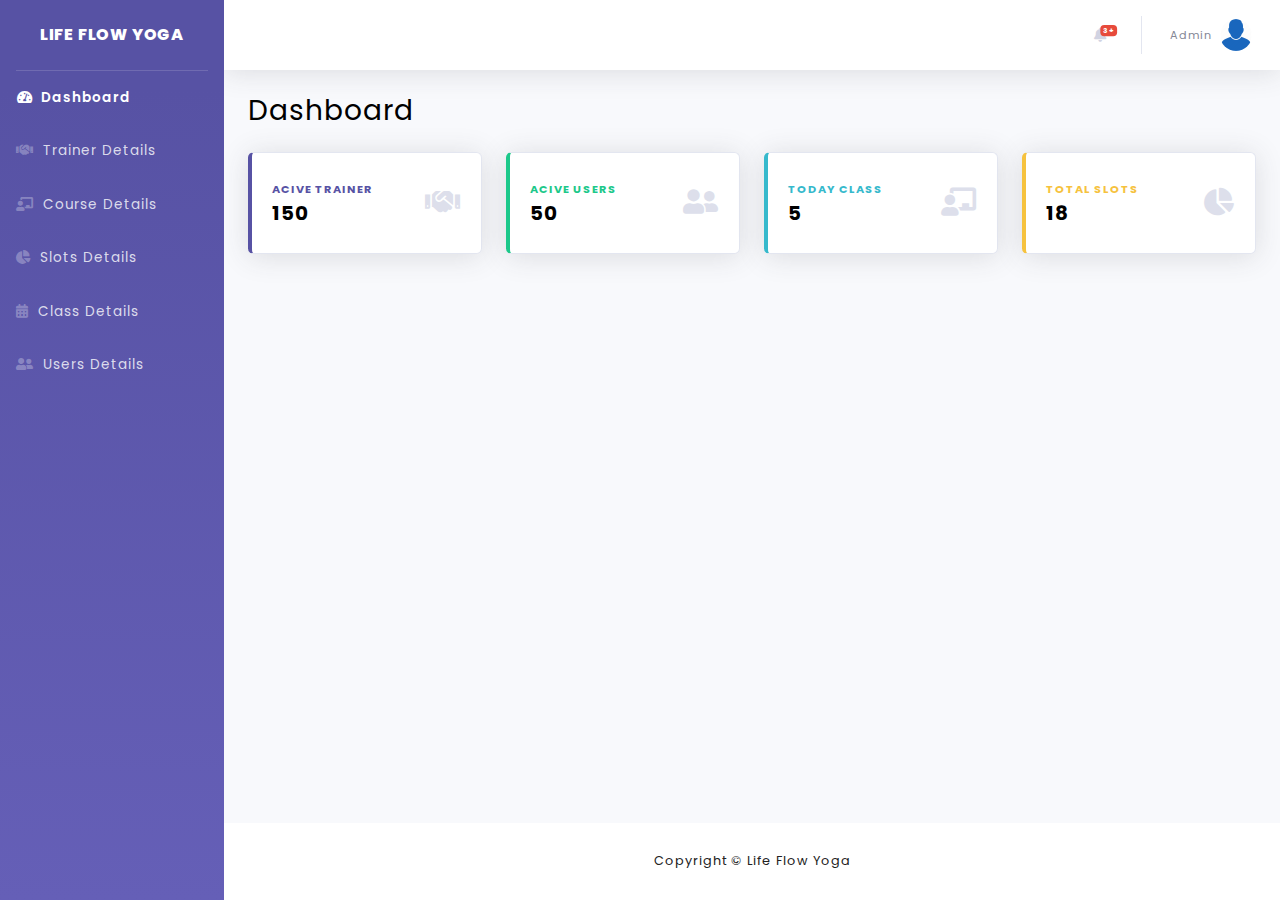
<file: public/admin_assets/index.html>
<!DOCTYPE html>
<html lang="en">
<head>
  <meta charset="utf-8">
  <meta http-equiv="X-UA-Compatible" content="IE=edge">
  <meta name="viewport" content="width=device-width, initial-scale=1, shrink-to-fit=no">
  <meta name="description" content="">
  <meta name="author" content="">
  <title>Life Flow Yoga</title>

  <!-- Custom fonts for this template-->
  <link href="css/all.css" rel="stylesheet" type="text/css">
  <link href="https://fonts.googleapis.com/css?family=Nunito:200,200i,300,300i,400,400i,600,600i,700,700i,800,800i,900,900i" rel="stylesheet">

  <!-- Custom styles for this template-->
  <link href="css/admin.css" rel="stylesheet">

</head>

<body id="page-top">

  <!-- Page Wrapper -->
  <div id="wrapper">

    <!-- Sidebar -->
    <ul class="navbar-nav bg-gradient-primary sidebar sidebar-dark accordion" id="accordionSidebar">

      <!-- Sidebar - Brand -->
      <a class="sidebar-brand d-flex align-items-center justify-content-center" href="">
        <div class="sidebar-brand-text mx-3">Life Flow Yoga</div>
      </a>

      <!-- Divider -->
      <hr class="sidebar-divider my-0">

      <!-- Nav Item - Dashboard -->
      <li class="nav-item active">
        <a class="nav-link" href="index.html">
          <i class="fas fa-fw fa-tachometer-alt"></i>
          <span>Dashboard</span></a>
      </li>

      <li class="nav-item">
      <a class="nav-link" href="">
      <i class="fas fa-handshake"></i>
      <span>Trainer Details</span></a>
      </li>


       <li class="nav-item">
      <a class="nav-link" href="">
      <i class="fas fa-chalkboard-teacher"></i>
      <span>Course Details</span></a>
      </li>

     <li class="nav-item">
      <a class="nav-link" href="">
      <i class="fas fa-chart-pie"></i>
      <span>Slots Details</span></a>
      </li>

        <li class="nav-item">
      <a class="nav-link" href="">
      <i class="fas fa-calendar-alt"></i>
      <span>Class Details</span></a>
      </li>

              <li class="nav-item">
      <a class="nav-link" href="">
      <i class="fas fa-user-friends"></i>
      <span>Users Details </span></a>
      </li>

    

    </ul>
    <!-- End of Sidebar -->

    <!-- Content Wrapper -->
    <div id="content-wrapper" class="d-flex flex-column">

      <!-- Main Content -->
      <div id="content">

        <!-- Topbar -->
        <nav class="navbar navbar-expand navbar-light bg-white topbar mb-4 static-top shadow">

          <!-- Sidebar Toggle (Topbar) -->
          <button id="sidebarToggleTop" class="btn btn-link d-md-none rounded-circle mr-3">
            <i class="fa fa-bars"></i>
          </button>

       

          <!-- Topbar Navbar -->
          <ul class="navbar-nav ml-auto">

            <!-- Nav Item - Search Dropdown (Visible Only XS) -->
            <li class="nav-item dropdown no-arrow d-sm-none">
              <a class="nav-link dropdown-toggle" href="#" id="searchDropdown" role="button" data-toggle="dropdown" aria-haspopup="true" aria-expanded="false">
                <i class="fas fa-search fa-fw"></i>
              </a>
              <!-- Dropdown - Messages -->
              <div class="dropdown-menu dropdown-menu-right p-3 shadow animated--grow-in" aria-labelledby="searchDropdown">
                <form class="form-inline mr-auto w-100 navbar-search">
                  <div class="input-group">
                    <input type="text" class="form-control bg-light border-0 small" placeholder="Search for..." aria-label="Search" aria-describedby="basic-addon2">
                    <div class="input-group-append">
                      <button class="btn btn-primary" type="button">
                        <i class="fas fa-search fa-sm"></i>
                      </button>
                    </div>
                  </div>
                </form>
              </div>
            </li>

            <!-- Nav Item - Alerts -->
            <li class="nav-item dropdown no-arrow mx-1">
              <a class="nav-link dropdown-toggle" href="#" id="alertsDropdown" role="button" data-toggle="dropdown" aria-haspopup="true" aria-expanded="false">
                <i class="fas fa-bell fa-fw"></i>
                <!-- Counter - Alerts -->
                <span class="badge badge-danger badge-counter">3+</span>
              </a>
              <!-- Dropdown - Alerts -->
              <div class="dropdown-list dropdown-menu dropdown-menu-right shadow animated--grow-in" aria-labelledby="alertsDropdown">
                <h6 class="dropdown-header">
                  Alerts Center
                </h6>
                <a class="dropdown-item d-flex align-items-center" href="#">
                  <div class="mr-3">
                    <div class="icon-circle bg-primary">
                      <i class="fas fa-file-alt text-white"></i>
                    </div>
                  </div>
                  <div>
                    <div class="small text-gray-500">December 12, 2019</div>
                    <span class="font-weight-bold">A new monthly report is ready to download!</span>
                  </div>
                </a>
                <a class="dropdown-item d-flex align-items-center" href="#">
                  <div class="mr-3">
                    <div class="icon-circle bg-success">
                      <i class="fas fa-donate text-white"></i>
                    </div>
                  </div>
                  <div>
                    <div class="small text-gray-500">December 7, 2019</div>
                    $290.29 has been deposited into your account!
                  </div>
                </a>
                <a class="dropdown-item d-flex align-items-center" href="#">
                  <div class="mr-3">
                    <div class="icon-circle bg-warning">
                      <i class="fas fa-exclamation-triangle text-white"></i>
                    </div>
                  </div>
                  <div>
                    <div class="small text-gray-500">December 2, 2019</div>
                    Spending Alert: We've noticed unusually high spending for your account.
                  </div>
                </a>
                <a class="dropdown-item text-center small text-gray-500" href="#">Show All Alerts</a>
              </div>
            </li>

            <!-- Nav Item - Messages -->
          

            <div class="topbar-divider d-none d-sm-block"></div>

            <!-- Nav Item - User Information -->
            <li class="nav-item dropdown no-arrow">
              <a class="nav-link dropdown-toggle" href="#" id="userDropdown" role="button" data-toggle="dropdown" aria-haspopup="true" aria-expanded="false">
                <span class="mr-2 d-none d-lg-inline text-gray-600 small">Admin</span>
                <img class="img-profile rounded-circle" src="images/admin-profile.png">
              </a>
              <!-- Dropdown - User Information -->
              <div class="dropdown-menu dropdown-menu-right shadow animated--grow-in" aria-labelledby="userDropdown">
                <a class="dropdown-item" href="#">
                  <i class="fas fa-user fa-sm fa-fw mr-2 text-gray-400"></i>
                  Profile
                </a>
                <div class="dropdown-divider"></div>
                <a class="dropdown-item" href="#" data-toggle="modal" data-target="#logoutModal">
                  <i class="fas fa-sign-out-alt fa-sm fa-fw mr-2 text-gray-400"></i>
                  Logout
                </a>
              </div>
            </li>

          </ul>

        </nav>
        <!-- End of Topbar -->

        <!-- Begin Page Content -->
        <div class="container-fluid">

          <!-- Page Heading -->
          <div class="d-sm-flex align-items-center justify-content-between mb-4">
            <h1 class="h3 mb-0 text-gray-800">Dashboard</h1>
          </div>

          <!-- Content Row -->
          <div class="row">

            <!-- Earnings (Monthly) Card Example -->
            <div class="col-xl-3 col-md-6 mb-4">
              <div class="card border-left-primary shadow h-100 py-2">
                <div class="card-body">
                  <div class="row no-gutters align-items-center">
                    <div class="col mr-2">
                      <div class="text-xs font-weight-bold text-primary text-uppercase mb-1">Acive Trainer </div>
                      <div class="h5 mb-0 font-weight-bold text-gray-800">150</div>
                    </div>
                    <div class="col-auto">
                      <i class="fas fa-handshake fa-2x text-gray-300"></i>
                    </div>
                  </div>
                </div>
              </div>
            </div>

            <!-- Earnings (Monthly) Card Example -->
            <div class="col-xl-3 col-md-6 mb-4">
              <div class="card border-left-success shadow h-100 py-2">
                <div class="card-body">
                  <div class="row no-gutters align-items-center">
                    <div class="col mr-2">
                      <div class="text-xs font-weight-bold text-success text-uppercase mb-1">Acive Users</div>
                      <div class="h5 mb-0 font-weight-bold text-gray-800">50</div>
                    </div>
                    <div class="col-auto">
                      <i class="fas fa-user-friends fa-2x text-gray-300"></i>
                    </div>
                  </div>
                </div>
              </div>
            </div>

            <!-- Earnings (Monthly) Card Example -->
            <div class="col-xl-3 col-md-6 mb-4">
              <div class="card border-left-info shadow h-100 py-2">
                <div class="card-body">
                  <div class="row no-gutters align-items-center">
                    <div class="col mr-2">
                      <div class="text-xs font-weight-bold text-info text-uppercase mb-1">Today Class</div>
                      <div class="row no-gutters align-items-center">
                        <div class="col-auto">
                          <div class="h5 mb-0 mr-3 font-weight-bold text-gray-800">5</div>
                        </div>
                      </div>
                    </div>
                    <div class="col-auto">
                      <i class="fas fa-chalkboard-teacher fa-2x text-gray-300"></i>
                    </div>
                  </div>
                </div>
              </div>
            </div>

            <!-- Pending Requests Card Example -->
            <div class="col-xl-3 col-md-6 mb-4">
              <div class="card border-left-warning shadow h-100 py-2">
                <div class="card-body">
                  <div class="row no-gutters align-items-center">
                    <div class="col mr-2">
                      <div class="text-xs font-weight-bold text-warning text-uppercase mb-1">Total  Slots</div>
                      <div class="h5 mb-0 font-weight-bold text-gray-800">18</div>
                    </div>
                    <div class="col-auto">
                      <i class="fas fa-chart-pie fa-2x text-gray-300"></i>
                    </div>
                  </div>
                </div>
              </div>
            </div>
          </div>

          <!-- Content Row -->
          

        </div>
        <!-- /.container-fluid -->

      </div>
      <!-- End of Main Content -->

      <!-- Footer -->
      <footer class="sticky-footer bg-white">
        <div class="container my-auto">
          <div class="copyright text-center my-auto">
            <span>Copyright &copy; Life Flow Yoga</span>
          </div>
        </div>
      </footer>
      <!-- End of Footer -->

    </div>
    <!-- End of Content Wrapper -->

  </div>
  <!-- End of Page Wrapper -->

  <!-- Scroll to Top Button-->
  <a class="scroll-to-top rounded" href="#page-top">
    <i class="fas fa-angle-up"></i>
  </a>

  <!-- Logout Modal-->
  <div class="modal fade" id="logoutModal" tabindex="-1" role="dialog" aria-labelledby="exampleModalLabel" aria-hidden="true">
    <div class="modal-dialog" role="document">
      <div class="modal-content">
        <div class="modal-header">
          <h5 class="modal-title" id="exampleModalLabel">Ready to Leave?</h5>
          <button class="close" type="button" data-dismiss="modal" aria-label="Close">
            <span aria-hidden="true">×</span>
          </button>
        </div>
        <div class="modal-body">Select "Logout" below if you are ready to end your current session.</div>
        <div class="modal-footer">
          <button class="btn btn-secondary" type="button" data-dismiss="modal">Cancel</button>
          <a class="btn btn-primary" href="login.html">Logout</a>
        </div>
      </div>
    </div>
  </div>


  <script src="js/jquery.min.js"></script>
  <script src="js/bootstrap.bundle.min.js"></script>
  <script src="js/jquery.easing.min.js"></script>
  <script src="js/admin.min.js"></script>

</body>

</html>
</file>
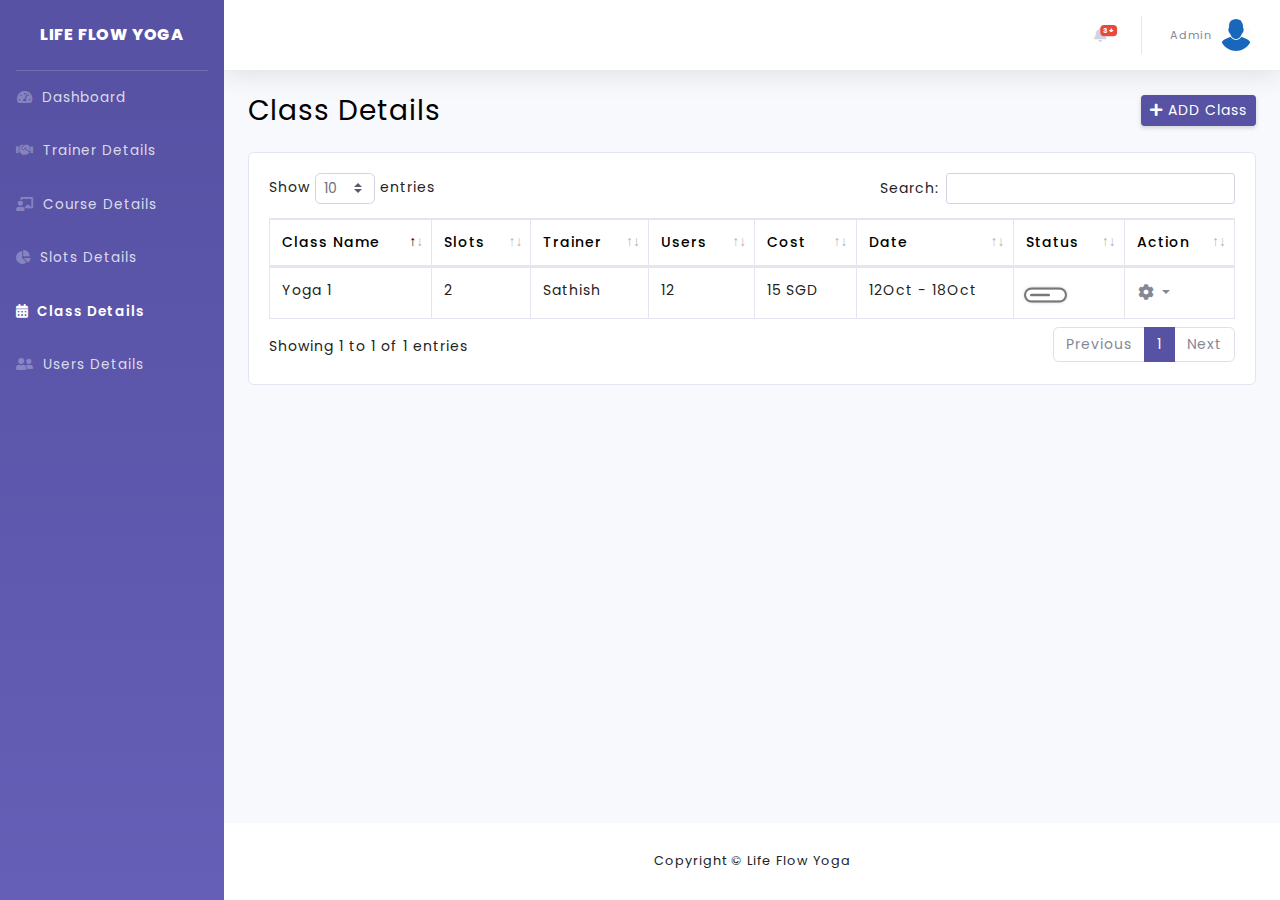
<file: public/admin_assets/class.html>
<!DOCTYPE html>
<html lang="en">
<head>
  <meta charset="utf-8">
  <meta http-equiv="X-UA-Compatible" content="IE=edge">
  <meta name="viewport" content="width=device-width, initial-scale=1, shrink-to-fit=no">
  <meta name="description" content="">
  <meta name="author" content="">
  <title>Life Flow Yoga</title>
  <link href="css/all.css" rel="stylesheet" type="text/css">
  <link href="https://fonts.googleapis.com/css?family=Nunito:200,200i,300,300i,400,400i,600,600i,700,700i,800,800i,900,900i" rel="stylesheet">
  <link href="css/admin.css" rel="stylesheet">
  <link href="css/dataTables.bootstrap4.css" rel="stylesheet">
  <link href="css/calendar.css" rel="stylesheet" type="text/css" />

</head>

<body id="page-top">

  <!-- Page Wrapper -->
  <div id="wrapper">

    <!-- Sidebar -->
    <ul class="navbar-nav bg-gradient-primary sidebar sidebar-dark accordion" id="accordionSidebar">

      <!-- Sidebar - Brand -->
      <a class="sidebar-brand d-flex align-items-center justify-content-center" href="">
        <div class="sidebar-brand-text mx-3">Life Flow Yoga</div>
      </a>

      <!-- Divider -->
      <hr class="sidebar-divider my-0">

      <!-- Nav Item - Dashboard -->
      <li class="nav-item">
        <a class="nav-link" href="index.html">
          <i class="fas fa-fw fa-tachometer-alt"></i>
          <span>Dashboard</span></a>
      </li>

      <li class="nav-item">
      <a class="nav-link" href="">
      <i class="fas fa-handshake"></i>
      <span>Trainer Details</span></a>
      </li>


       <li class="nav-item">
      <a class="nav-link" href="">
      <i class="fas fa-chalkboard-teacher"></i>
      <span>Course Details</span></a>
      </li>

     <li class="nav-item">
      <a class="nav-link" href="">
      <i class="fas fa-chart-pie"></i>
      <span>Slots Details</span></a>
      </li>

        <li class="nav-item active">
      <a class="nav-link" href="">
      <i class="fas fa-calendar-alt"></i>
      <span>Class Details</span></a>
      </li>

              <li class="nav-item">
      <a class="nav-link" href="">
      <i class="fas fa-user-friends"></i>
      <span>Users Details </span></a>
      </li>

    

    </ul>
    <!-- End of Sidebar -->

    <!-- Content Wrapper -->
    <div id="content-wrapper" class="d-flex flex-column">

      <!-- Main Content -->
      <div id="content">

        <!-- Topbar -->
        <nav class="navbar navbar-expand navbar-light bg-white topbar mb-4 static-top shadow">

          <!-- Sidebar Toggle (Topbar) -->
          <button id="sidebarToggleTop" class="btn btn-link d-md-none rounded-circle mr-3">
            <i class="fa fa-bars"></i>
          </button>

       

          <!-- Topbar Navbar -->
          <ul class="navbar-nav ml-auto">

            <!-- Nav Item - Search Dropdown (Visible Only XS) -->
            <li class="nav-item dropdown no-arrow d-sm-none">
              <a class="nav-link dropdown-toggle" href="#" id="searchDropdown" role="button" data-toggle="dropdown" aria-haspopup="true" aria-expanded="false">
                <i class="fas fa-search fa-fw"></i>
              </a>
              <!-- Dropdown - Messages -->
              <div class="dropdown-menu dropdown-menu-right p-3 shadow animated--grow-in" aria-labelledby="searchDropdown">
                <form class="form-inline mr-auto w-100 navbar-search">
                  <div class="input-group">
                    <input type="text" class="form-control bg-light border-0 small" placeholder="Search for..." aria-label="Search" aria-describedby="basic-addon2">
                    <div class="input-group-append">
                      <button class="btn btn-primary" type="button">
                        <i class="fas fa-search fa-sm"></i>
                      </button>
                    </div>
                  </div>
                </form>
              </div>
            </li>

            <!-- Nav Item - Alerts -->
            <li class="nav-item dropdown no-arrow mx-1">
              <a class="nav-link dropdown-toggle" href="#" id="alertsDropdown" role="button" data-toggle="dropdown" aria-haspopup="true" aria-expanded="false">
                <i class="fas fa-bell fa-fw"></i>
                <!-- Counter - Alerts -->
                <span class="badge badge-danger badge-counter">3+</span>
              </a>
              <!-- Dropdown - Alerts -->
              <div class="dropdown-list dropdown-menu dropdown-menu-right shadow animated--grow-in" aria-labelledby="alertsDropdown">
                <h6 class="dropdown-header">
                  Alerts Center
                </h6>
                <a class="dropdown-item d-flex align-items-center" href="#">
                  <div class="mr-3">
                    <div class="icon-circle bg-primary">
                      <i class="fas fa-file-alt text-white"></i>
                    </div>
                  </div>
                  <div>
                    <div class="small text-gray-500">December 12, 2019</div>
                    <span class="font-weight-bold">A new monthly report is ready to download!</span>
                  </div>
                </a>
                <a class="dropdown-item d-flex align-items-center" href="#">
                  <div class="mr-3">
                    <div class="icon-circle bg-success">
                      <i class="fas fa-donate text-white"></i>
                    </div>
                  </div>
                  <div>
                    <div class="small text-gray-500">December 7, 2019</div>
                    $290.29 has been deposited into your account!
                  </div>
                </a>
                <a class="dropdown-item d-flex align-items-center" href="#">
                  <div class="mr-3">
                    <div class="icon-circle bg-warning">
                      <i class="fas fa-exclamation-triangle text-white"></i>
                    </div>
                  </div>
                  <div>
                    <div class="small text-gray-500">December 2, 2019</div>
                    Spending Alert: We've noticed unusually high spending for your account.
                  </div>
                </a>
                <a class="dropdown-item text-center small text-gray-500" href="#">Show All Alerts</a>
              </div>
            </li>

            <!-- Nav Item - Messages -->
          

            <div class="topbar-divider d-none d-sm-block"></div>

            <!-- Nav Item - User Information -->
            <li class="nav-item dropdown no-arrow">
              <a class="nav-link dropdown-toggle" href="#" id="userDropdown" role="button" data-toggle="dropdown" aria-haspopup="true" aria-expanded="false">
                <span class="mr-2 d-none d-lg-inline text-gray-600 small">Admin</span>
                <img class="img-profile rounded-circle" src="images/admin-profile.png">
              </a>
              <!-- Dropdown - User Information -->
              <div class="dropdown-menu dropdown-menu-right shadow animated--grow-in" aria-labelledby="userDropdown">
                <a class="dropdown-item" href="#">
                  <i class="fas fa-user fa-sm fa-fw mr-2 text-gray-400"></i>
                  Profile
                </a>
                <div class="dropdown-divider"></div>
                <a class="dropdown-item" href="#" data-toggle="modal" data-target="#logoutModal">
                  <i class="fas fa-sign-out-alt fa-sm fa-fw mr-2 text-gray-400"></i>
                  Logout
                </a>
              </div>
            </li>

          </ul>

        </nav>
        <!-- End of Topbar -->

        <!-- Begin Page Content -->
        <div class="container-fluid">

          <!-- Page Heading -->
          <div class="d-sm-flex align-items-center justify-content-between mb-4">
            <h1 class="h3 mb-0 text-gray-800">Class Details</h1>
            <a href="#" data-toggle="modal" data-target="#addclass" class="d-none d-sm-inline-block btn btn-sm btn-primary shadow-sm"><i class="fas fa-plus"></i> ADD Class</a>
          </div>

          <!-- Content Row -->
          <div class="card  mb-4">
            <div class="card-body">
           <div class="table-responsive">
                <table class="table table-bordered" id="dataTable" width="100%" cellspacing="0">
                  <thead>
                    <tr>
                      <th>Class Name</th>
                      <th>Slots </th>
                      <th>Trainer</th>
                      <th>Users</th>
                      <th>Cost</th>
                      <th>Date</th>
                      <th>Status</th>
                      <th>Action</th>
                    </tr>
                  </thead>
                  <tbody>
                    <tr>
                        <td>Yoga 1</td>
                        <td>2</td>
                        <td>Sathish</td>
                        <td>12</td>
                        <td>15 SGD</td>
                        <td>12Oct - 18Oct </td>
                        <td><label class="switch">
<input type="checkbox">
<span class="slider"></span>
</label></td>
                        <td class="action"><div class="dropdown">
<button type="button" class="btn dropdown-toggle" data-toggle="dropdown">
<i class="fa fa-cog"></i>
</button>
<div class="dropdown-menu">
<a class="dropdown-item" href="#"><i class="fas fa-search"></i> View</a>
<a class="dropdown-item" href="#"><i class="fas fa-edit"></i> Edit</a>
<a class="dropdown-item" href="#"><i class="fas fa-trash-alt"></i> Delete</a>
</div>
</div></td>
                    </tr>
                  </tbody>
                </table>
              </div>

          </div>
          
          
          </div>

          <!-- Content Row -->
          

        </div>
        <!-- /.container-fluid -->

      </div>
      <!-- End of Main Content -->

      <!-- Footer -->
      <footer class="sticky-footer bg-white">
        <div class="container my-auto">
          <div class="copyright text-center my-auto">
            <span>Copyright &copy; Life Flow Yoga</span>
          </div>
        </div>
      </footer>
      <!-- End of Footer -->

    </div>
    <!-- End of Content Wrapper -->

  </div>
  <!-- End of Page Wrapper -->

  <!-- Scroll to Top Button-->
  <a class="scroll-to-top rounded" href="#page-top">
    <i class="fas fa-angle-up"></i>
  </a>

  <!-- Logout Modal-->
  <div class="modal fade" id="logoutModal" tabindex="-1" role="dialog" aria-labelledby="exampleModalLabel" aria-hidden="true">
    <div class="modal-dialog" role="document">
      <div class="modal-content">
        <div class="modal-header">
          <h5 class="modal-title" id="exampleModalLabel">Ready to Leave?</h5>
          <button class="close" type="button" data-dismiss="modal" aria-label="Close">
            <span aria-hidden="true">×</span>
          </button>
        </div>
        <div class="modal-body">Select "Logout" below if you are ready to end your current session.</div>
        <div class="modal-footer">
          <button class="btn btn-secondary" type="button" data-dismiss="modal">Cancel</button>
          <a class="btn btn-primary" href="login.html">Logout</a>
        </div>
      </div>
    </div>
  </div>


  <!-- popup -->
<div class="modal" id="addclass">
  <div class="modal-dialog modal-lg">
    <div class="modal-content">

      <!-- Modal Header -->
      <div class="modal-header">
        <h4 class="modal-title">Add Class </h4>
        <button type="button" class="close" data-dismiss="modal">&times;</button>
      </div>

      <!-- Modal body -->
      <div class="modal-body">

      <div class="row">
      <div class="col-md-6">
      <div class="form-group pro-styled-select">
      <label>Class Name </label>
      <select class="form-control" >
      <option>Class Name</option>
      <option>Class Name</option>
      <option>Class Name</option>
      </select>
      </div>
      </div>

      <div class="col-md-6">
      <div class="form-group pro-styled-select">
      <label>Slots </label>
      <select class="form-control" >
      <option>1 slots</option>
      <option>2 slots</option>
      <option>3 slots</option>
      </select>
      </div>
      </div>
      </div>


      <div class="row">
      <div class="col-md-6">
      <div class="form-group pro-styled-select">
      <label>Trainer </label>
      <select class="form-control" >
      <option>Trainer 1</option>
      <option>Trainer 2</option>
      <option>Trainer 3</option>
      </select>
      </div>
      </div>

      <div class="col-md-6">
      <div class="form-group">
      <label>Users </label>
      <input type="number" name="" class="form-control">
      </div>
      </div>
      </div>


    <div class="row">
      <div class="col-md-6">
      <div class="form-group ">
      <label>From Date </label>
      <input id="datepicker" />
      </div>
      </div>

      <div class="col-md-6">
      <div class="form-group pro-styled-select">
      <label>To Date </label>
      <input id="datepicker1" />
      </div>
      </div>
    </div>

    <div class="row">
      <div class="col-md-6">
      <div class="form-group pro-styled-select">
      <label>Cost </label>
      <input type="number" name="" class="form-control">
      </div>
      </div>

      <div class="col-md-6">

      </div>
    </div>
      </div>

      <!-- Modal footer -->
      <div class="modal-footer">
        <a href="#" class="btn btn-success btn-icon-split btn-sm">
                    <span class="icon text-white-50">
                      <i class="fas fa-check"></i>
                    </span>
                    <span class="text">Add Class</span>
                  </a>
      </div>

    </div>
  </div>
</div>
  <!-- popup -->

  <script src="js/jquery.min.js"></script>
  <script src="js/bootstrap.bundle.min.js"></script>
  <script src="js/jquery.easing.min.js"></script>
  <script src="js/admin.min.js"></script>
  <script src="js/jquery.dataTables.min.js"></script>
  <script src="js/dataTables.bootstrap4.min.js"></script>
  <script src="js/calendar.js" type="text/javascript"></script>
  <script type="text/javascript">
$(document).ready(function() {
  $('#dataTable').DataTable();
});

 
 $('.newbtn').bind("click" , function () {
        $('#pic').click();
 });

 $(document).ready(function () {
    $('#datepicker').datepicker({
      uiLibrary: 'bootstrap'
    });
});

 $(document).ready(function () {
    $('#datepicker1').datepicker({
      uiLibrary: 'bootstrap'
    });
});
  </script>

</body>

</html>
</file>
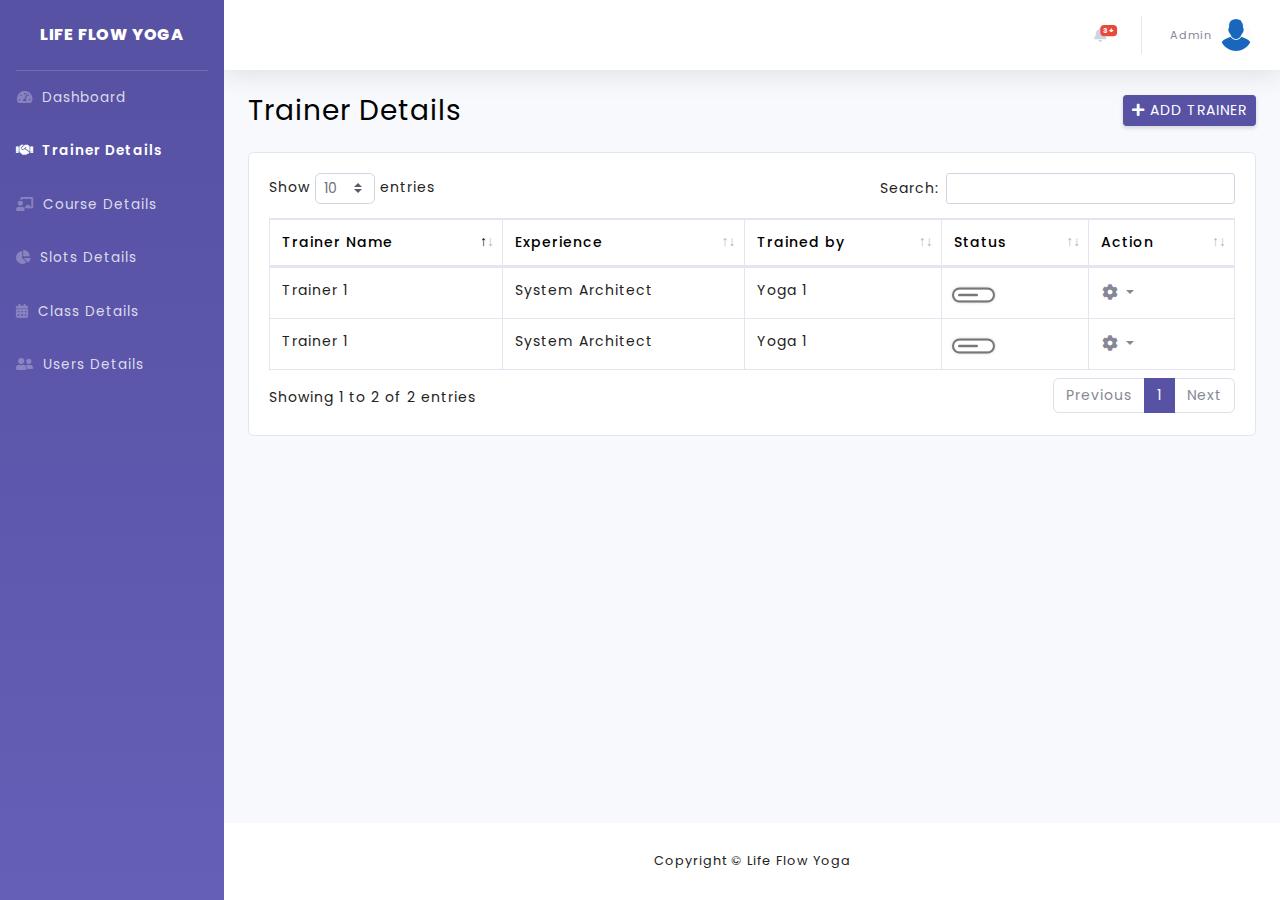
<file: public/admin_assets/trainer-details.html>
<!DOCTYPE html>
<html lang="en">
<head>
  <meta charset="utf-8">
  <meta http-equiv="X-UA-Compatible" content="IE=edge">
  <meta name="viewport" content="width=device-width, initial-scale=1, shrink-to-fit=no">
  <meta name="description" content="">
  <meta name="author" content="">
  <title>Life Flow Yoga</title>
  <link href="css/all.css" rel="stylesheet" type="text/css">
  <link href="https://fonts.googleapis.com/css?family=Nunito:200,200i,300,300i,400,400i,600,600i,700,700i,800,800i,900,900i" rel="stylesheet">
  <link href="css/admin.css" rel="stylesheet">
  <link href="css/dataTables.bootstrap4.css" rel="stylesheet">

</head>

<body id="page-top">

  <!-- Page Wrapper -->
  <div id="wrapper">

    <!-- Sidebar -->
    <ul class="navbar-nav bg-gradient-primary sidebar sidebar-dark accordion" id="accordionSidebar">

      <!-- Sidebar - Brand -->
      <a class="sidebar-brand d-flex align-items-center justify-content-center" href="">
        <div class="sidebar-brand-text mx-3">Life Flow Yoga</div>
      </a>

      <!-- Divider -->
      <hr class="sidebar-divider my-0">

      <!-- Nav Item - Dashboard -->
      <li class="nav-item">
        <a class="nav-link" href="index.html">
          <i class="fas fa-fw fa-tachometer-alt"></i>
          <span>Dashboard</span></a>
      </li>

      <li class="nav-item active">
      <a class="nav-link" href="">
      <i class="fas fa-handshake"></i>
      <span>Trainer Details</span></a>
      </li>


       <li class="nav-item">
      <a class="nav-link" href="">
      <i class="fas fa-chalkboard-teacher"></i>
      <span>Course Details</span></a>
      </li>

     <li class="nav-item">
      <a class="nav-link" href="">
      <i class="fas fa-chart-pie"></i>
      <span>Slots Details</span></a>
      </li>

        <li class="nav-item">
      <a class="nav-link" href="">
      <i class="fas fa-calendar-alt"></i>
      <span>Class Details</span></a>
      </li>

              <li class="nav-item">
      <a class="nav-link" href="">
      <i class="fas fa-user-friends"></i>
      <span>Users Details </span></a>
      </li>

    

    </ul>
    <!-- End of Sidebar -->

    <!-- Content Wrapper -->
    <div id="content-wrapper" class="d-flex flex-column">

      <!-- Main Content -->
      <div id="content">

        <!-- Topbar -->
        <nav class="navbar navbar-expand navbar-light bg-white topbar mb-4 static-top shadow">

          <!-- Sidebar Toggle (Topbar) -->
          <button id="sidebarToggleTop" class="btn btn-link d-md-none rounded-circle mr-3">
            <i class="fa fa-bars"></i>
          </button>

       

          <!-- Topbar Navbar -->
          <ul class="navbar-nav ml-auto">

            <!-- Nav Item - Search Dropdown (Visible Only XS) -->
            <li class="nav-item dropdown no-arrow d-sm-none">
              <a class="nav-link dropdown-toggle" href="#" id="searchDropdown" role="button" data-toggle="dropdown" aria-haspopup="true" aria-expanded="false">
                <i class="fas fa-search fa-fw"></i>
              </a>
              <!-- Dropdown - Messages -->
              <div class="dropdown-menu dropdown-menu-right p-3 shadow animated--grow-in" aria-labelledby="searchDropdown">
                <form class="form-inline mr-auto w-100 navbar-search">
                  <div class="input-group">
                    <input type="text" class="form-control bg-light border-0 small" placeholder="Search for..." aria-label="Search" aria-describedby="basic-addon2">
                    <div class="input-group-append">
                      <button class="btn btn-primary" type="button">
                        <i class="fas fa-search fa-sm"></i>
                      </button>
                    </div>
                  </div>
                </form>
              </div>
            </li>

            <!-- Nav Item - Alerts -->
            <li class="nav-item dropdown no-arrow mx-1">
              <a class="nav-link dropdown-toggle" href="#" id="alertsDropdown" role="button" data-toggle="dropdown" aria-haspopup="true" aria-expanded="false">
                <i class="fas fa-bell fa-fw"></i>
                <!-- Counter - Alerts -->
                <span class="badge badge-danger badge-counter">3+</span>
              </a>
              <!-- Dropdown - Alerts -->
              <div class="dropdown-list dropdown-menu dropdown-menu-right shadow animated--grow-in" aria-labelledby="alertsDropdown">
                <h6 class="dropdown-header">
                  Alerts Center
                </h6>
                <a class="dropdown-item d-flex align-items-center" href="#">
                  <div class="mr-3">
                    <div class="icon-circle bg-primary">
                      <i class="fas fa-file-alt text-white"></i>
                    </div>
                  </div>
                  <div>
                    <div class="small text-gray-500">December 12, 2019</div>
                    <span class="font-weight-bold">A new monthly report is ready to download!</span>
                  </div>
                </a>
                <a class="dropdown-item d-flex align-items-center" href="#">
                  <div class="mr-3">
                    <div class="icon-circle bg-success">
                      <i class="fas fa-donate text-white"></i>
                    </div>
                  </div>
                  <div>
                    <div class="small text-gray-500">December 7, 2019</div>
                    $290.29 has been deposited into your account!
                  </div>
                </a>
                <a class="dropdown-item d-flex align-items-center" href="#">
                  <div class="mr-3">
                    <div class="icon-circle bg-warning">
                      <i class="fas fa-exclamation-triangle text-white"></i>
                    </div>
                  </div>
                  <div>
                    <div class="small text-gray-500">December 2, 2019</div>
                    Spending Alert: We've noticed unusually high spending for your account.
                  </div>
                </a>
                <a class="dropdown-item text-center small text-gray-500" href="#">Show All Alerts</a>
              </div>
            </li>

            <!-- Nav Item - Messages -->
          

            <div class="topbar-divider d-none d-sm-block"></div>

            <!-- Nav Item - User Information -->
            <li class="nav-item dropdown no-arrow">
              <a class="nav-link dropdown-toggle" href="#" id="userDropdown" role="button" data-toggle="dropdown" aria-haspopup="true" aria-expanded="false">
                <span class="mr-2 d-none d-lg-inline text-gray-600 small">Admin</span>
                <img class="img-profile rounded-circle" src="images/admin-profile.png">
              </a>
              <!-- Dropdown - User Information -->
              <div class="dropdown-menu dropdown-menu-right shadow animated--grow-in" aria-labelledby="userDropdown">
                <a class="dropdown-item" href="#">
                  <i class="fas fa-user fa-sm fa-fw mr-2 text-gray-400"></i>
                  Profile
                </a>
                <div class="dropdown-divider"></div>
                <a class="dropdown-item" href="#" data-toggle="modal" data-target="#logoutModal">
                  <i class="fas fa-sign-out-alt fa-sm fa-fw mr-2 text-gray-400"></i>
                  Logout
                </a>
              </div>
            </li>

          </ul>

        </nav>
        <!-- End of Topbar -->

        <!-- Begin Page Content -->
        <div class="container-fluid">

          <!-- Page Heading -->
          <div class="d-sm-flex align-items-center justify-content-between mb-4">
            <h1 class="h3 mb-0 text-gray-800">Trainer Details</h1>
            <a href="#" data-toggle="modal" data-target="#myModal" class="d-none d-sm-inline-block btn btn-sm btn-primary shadow-sm"><i class="fas fa-plus"></i> ADD TRAINER</a>
          </div>

          <!-- Content Row -->
          <div class="card  mb-4">
            <div class="card-body">
           <div class="table-responsive">
                <table class="table table-bordered" id="dataTable" width="100%" cellspacing="0">
                  <thead>
                    <tr>
                      <th>Trainer Name</th>
                      <th>Experience</th>
                      <th>Trained by</th>
                      <th>Status</th>
                      <th>Action</th>
                    </tr>
                  </thead>
                  <tbody>
<tr>
<td>Trainer 1</td>
<td>System Architect</td>
<td>Yoga 1</td>
<td>
<label class="switch">
<input type="checkbox">
<span class="slider"></span>
</label>
</td>
<td class="action"><div class="dropdown">
<button type="button" class="btn dropdown-toggle" data-toggle="dropdown">
<i class="fa fa-cog"></i>
</button>
<div class="dropdown-menu">
<a class="dropdown-item" href="#"><i class="fas fa-search"></i> View</a>
<a class="dropdown-item" href="#"><i class="fas fa-edit"></i> Edit</a>
<a class="dropdown-item" href="#"><i class="fas fa-trash-alt"></i> Delete</a>
</div>
</div>
</div></td>
</tr>

                   
    
<tr>
<td>Trainer 1</td>
<td>System Architect</td>
<td>Yoga 1</td>
<td>
<label class="switch">
<input type="checkbox">
<span class="slider"></span>
</label>
</td>
<td class="action"><div class="dropdown">
<button type="button" class="btn dropdown-toggle" data-toggle="dropdown">
<i class="fa fa-cog"></i>
</button>
<div class="dropdown-menu">
<a class="dropdown-item" href="#"><i class="fas fa-search"></i> View</a>
<a class="dropdown-item" href="#"><i class="fas fa-edit"></i> Edit</a>
<a class="dropdown-item" href="#"><i class="fas fa-trash-alt"></i> Delete</a>
</div>
</div>
</div></td>
</tr>
                   
                   
                  
                   
                   
                   
                  
                  
                    
                  
                  
                   
                   
                  </tbody>
                </table>
              </div>

          </div>
          
          
          </div>

          <!-- Content Row -->
          

        </div>
        <!-- /.container-fluid -->

      </div>
      <!-- End of Main Content -->

      <!-- Footer -->
      <footer class="sticky-footer bg-white">
        <div class="container my-auto">
          <div class="copyright text-center my-auto">
            <span>Copyright &copy; Life Flow Yoga</span>
          </div>
        </div>
      </footer>
      <!-- End of Footer -->

    </div>
    <!-- End of Content Wrapper -->

  </div>
  <!-- End of Page Wrapper -->

  <!-- Scroll to Top Button-->
  <a class="scroll-to-top rounded" href="#page-top">
    <i class="fas fa-angle-up"></i>
  </a>

  <!-- Logout Modal-->
  <div class="modal fade" id="logoutModal" tabindex="-1" role="dialog" aria-labelledby="exampleModalLabel" aria-hidden="true">
    <div class="modal-dialog" role="document">
      <div class="modal-content">
        <div class="modal-header">
          <h5 class="modal-title" id="exampleModalLabel">Ready to Leave?</h5>
          <button class="close" type="button" data-dismiss="modal" aria-label="Close">
            <span aria-hidden="true">×</span>
          </button>
        </div>
        <div class="modal-body">Select "Logout" below if you are ready to end your current session.</div>
        <div class="modal-footer">
          <button class="btn btn-secondary" type="button" data-dismiss="modal">Cancel</button>
          <a class="btn btn-primary" href="login.html">Logout</a>
        </div>
      </div>
    </div>
  </div>


  <!-- popup -->
<div class="modal" id="myModal">
  <div class="modal-dialog">
    <div class="modal-content">

      <!-- Modal Header -->
      <div class="modal-header">
        <h4 class="modal-title">Add Trainer </h4>
        <button type="button" class="close" data-dismiss="modal">&times;</button>
      </div>

      <!-- Modal body -->
      <div class="modal-body">
       <div class="form-group">
      <label>Trainer Name</label>
      <input type="text" class="form-control" placeholder="Enter Trainer Name">
    </div>

     <div class="form-group">
      <label>Year of Experience</label>
      <input type="number" class="form-control" placeholder="Enter Year of Experience">
    </div>

    <div class="form-group">
    <label>Trained by</label>
    <input type="text" class="form-control" placeholder="Trained by">
    </div>

       <div class="form-group">
      <label>Age</label>
      <input type="number" class="form-control" placeholder="Age">
    </div>


    <div class="form-group">
    <label>Photo</label>
      <label class=newbtn>
      <img src="images/120x120.png" >
      <input id="pic" type="file" >
  </label>
    </div>


      </div>

      <!-- Modal footer -->
      <div class="modal-footer">
        <a href="#" class="btn btn-success btn-icon-split btn-sm">
                    <span class="icon text-white-50">
                      <i class="fas fa-check"></i>
                    </span>
                    <span class="text">Add Trainer</span>
                  </a>
      </div>

    </div>
  </div>
</div>
  <!-- popup -->

  <script src="js/jquery.min.js"></script>
  <script src="js/bootstrap.bundle.min.js"></script>
  <script src="js/jquery.easing.min.js"></script>
  <script src="js/admin.min.js"></script>
  <script src="js/jquery.dataTables.min.js"></script>
  <script src="js/dataTables.bootstrap4.min.js"></script>
  <script type="text/javascript">
$(document).ready(function() {
  $('#dataTable').DataTable();
});

 
 $('.newbtn').bind("click" , function () {
        $('#pic').click();
 });
  </script>

</body>

</html>
</file>
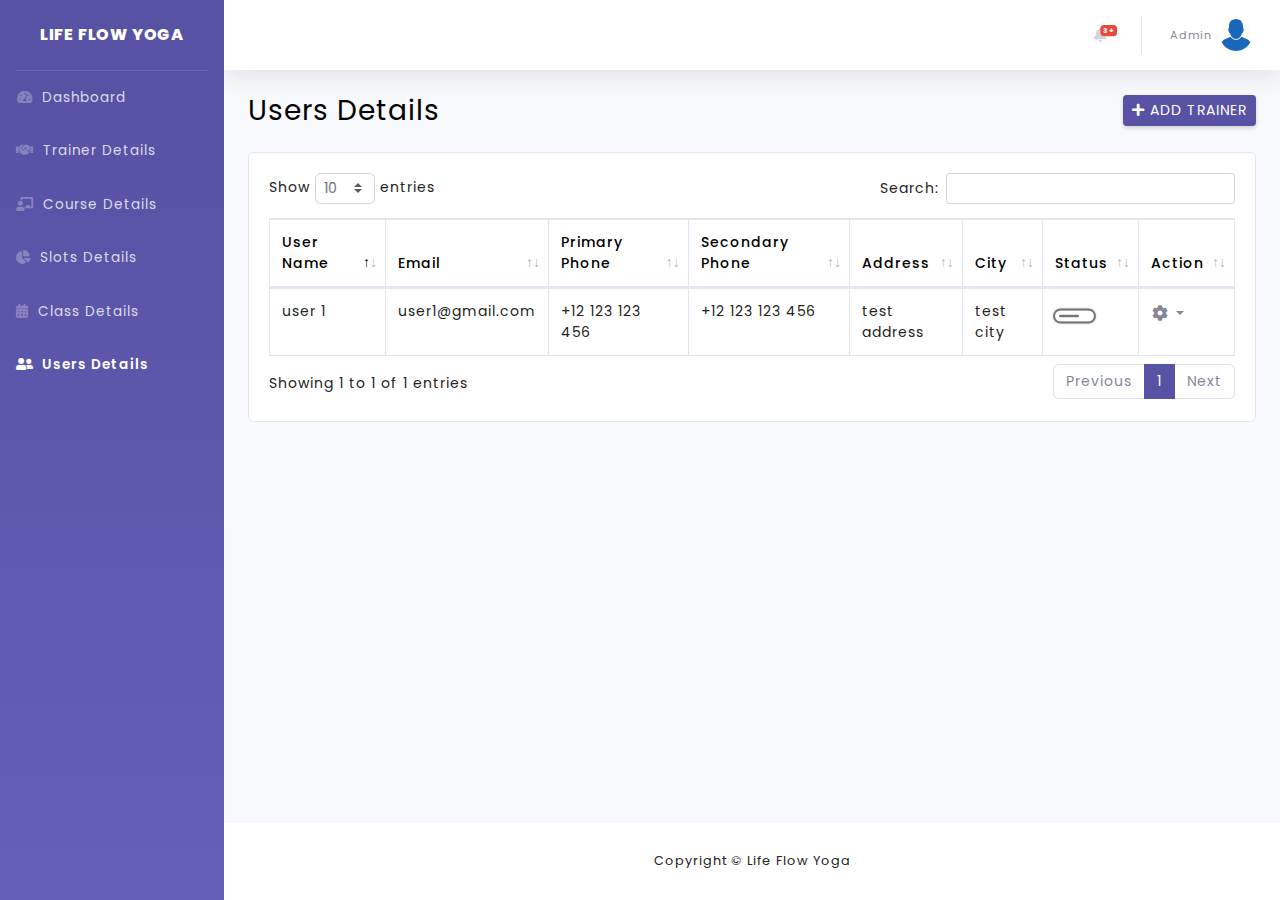
<file: public/admin_assets/user.html>
<!DOCTYPE html>
<html lang="en">
<head>
  <meta charset="utf-8">
  <meta http-equiv="X-UA-Compatible" content="IE=edge">
  <meta name="viewport" content="width=device-width, initial-scale=1, shrink-to-fit=no">
  <meta name="description" content="">
  <meta name="author" content="">
  <title>Life Flow Yoga</title>
  <link href="css/all.css" rel="stylesheet" type="text/css">
  <link href="https://fonts.googleapis.com/css?family=Nunito:200,200i,300,300i,400,400i,600,600i,700,700i,800,800i,900,900i" rel="stylesheet">
  <link href="css/admin.css" rel="stylesheet">
  <link href="css/dataTables.bootstrap4.css" rel="stylesheet">

</head>

<body id="page-top">

  <!-- Page Wrapper -->
  <div id="wrapper">

    <!-- Sidebar -->
    <ul class="navbar-nav bg-gradient-primary sidebar sidebar-dark accordion" id="accordionSidebar">

      <!-- Sidebar - Brand -->
      <a class="sidebar-brand d-flex align-items-center justify-content-center" href="">
        <div class="sidebar-brand-text mx-3">Life Flow Yoga</div>
      </a>

      <!-- Divider -->
      <hr class="sidebar-divider my-0">

      <!-- Nav Item - Dashboard -->
      <li class="nav-item">
        <a class="nav-link" href="index.html">
          <i class="fas fa-fw fa-tachometer-alt"></i>
          <span>Dashboard</span></a>
      </li>

      <li class="nav-item">
      <a class="nav-link" href="">
      <i class="fas fa-handshake"></i>
      <span>Trainer Details</span></a>
      </li>


       <li class="nav-item">
      <a class="nav-link" href="">
      <i class="fas fa-chalkboard-teacher"></i>
      <span>Course Details</span></a>
      </li>

     <li class="nav-item">
      <a class="nav-link" href="">
      <i class="fas fa-chart-pie"></i>
      <span>Slots Details</span></a>
      </li>

        <li class="nav-item">
      <a class="nav-link" href="">
      <i class="fas fa-calendar-alt"></i>
      <span>Class Details</span></a>
      </li>

              <li class="nav-item active">
      <a class="nav-link" href="">
      <i class="fas fa-user-friends"></i>
      <span>Users Details </span></a>
      </li>

    

    </ul>
    <!-- End of Sidebar -->

    <!-- Content Wrapper -->
    <div id="content-wrapper" class="d-flex flex-column">

      <!-- Main Content -->
      <div id="content">

        <!-- Topbar -->
        <nav class="navbar navbar-expand navbar-light bg-white topbar mb-4 static-top shadow">

          <!-- Sidebar Toggle (Topbar) -->
          <button id="sidebarToggleTop" class="btn btn-link d-md-none rounded-circle mr-3">
            <i class="fa fa-bars"></i>
          </button>

       

          <!-- Topbar Navbar -->
          <ul class="navbar-nav ml-auto">

            <!-- Nav Item - Search Dropdown (Visible Only XS) -->
            <li class="nav-item dropdown no-arrow d-sm-none">
              <a class="nav-link dropdown-toggle" href="#" id="searchDropdown" role="button" data-toggle="dropdown" aria-haspopup="true" aria-expanded="false">
                <i class="fas fa-search fa-fw"></i>
              </a>
              <!-- Dropdown - Messages -->
              <div class="dropdown-menu dropdown-menu-right p-3 shadow animated--grow-in" aria-labelledby="searchDropdown">
                <form class="form-inline mr-auto w-100 navbar-search">
                  <div class="input-group">
                    <input type="text" class="form-control bg-light border-0 small" placeholder="Search for..." aria-label="Search" aria-describedby="basic-addon2">
                    <div class="input-group-append">
                      <button class="btn btn-primary" type="button">
                        <i class="fas fa-search fa-sm"></i>
                      </button>
                    </div>
                  </div>
                </form>
              </div>
            </li>

            <!-- Nav Item - Alerts -->
            <li class="nav-item dropdown no-arrow mx-1">
              <a class="nav-link dropdown-toggle" href="#" id="alertsDropdown" role="button" data-toggle="dropdown" aria-haspopup="true" aria-expanded="false">
                <i class="fas fa-bell fa-fw"></i>
                <!-- Counter - Alerts -->
                <span class="badge badge-danger badge-counter">3+</span>
              </a>
              <!-- Dropdown - Alerts -->
              <div class="dropdown-list dropdown-menu dropdown-menu-right shadow animated--grow-in" aria-labelledby="alertsDropdown">
                <h6 class="dropdown-header">
                  Alerts Center
                </h6>
                <a class="dropdown-item d-flex align-items-center" href="#">
                  <div class="mr-3">
                    <div class="icon-circle bg-primary">
                      <i class="fas fa-file-alt text-white"></i>
                    </div>
                  </div>
                  <div>
                    <div class="small text-gray-500">December 12, 2019</div>
                    <span class="font-weight-bold">A new monthly report is ready to download!</span>
                  </div>
                </a>
                <a class="dropdown-item d-flex align-items-center" href="#">
                  <div class="mr-3">
                    <div class="icon-circle bg-success">
                      <i class="fas fa-donate text-white"></i>
                    </div>
                  </div>
                  <div>
                    <div class="small text-gray-500">December 7, 2019</div>
                    $290.29 has been deposited into your account!
                  </div>
                </a>
                <a class="dropdown-item d-flex align-items-center" href="#">
                  <div class="mr-3">
                    <div class="icon-circle bg-warning">
                      <i class="fas fa-exclamation-triangle text-white"></i>
                    </div>
                  </div>
                  <div>
                    <div class="small text-gray-500">December 2, 2019</div>
                    Spending Alert: We've noticed unusually high spending for your account.
                  </div>
                </a>
                <a class="dropdown-item text-center small text-gray-500" href="#">Show All Alerts</a>
              </div>
            </li>

            <!-- Nav Item - Messages -->
          

            <div class="topbar-divider d-none d-sm-block"></div>

            <!-- Nav Item - User Information -->
            <li class="nav-item dropdown no-arrow">
              <a class="nav-link dropdown-toggle" href="#" id="userDropdown" role="button" data-toggle="dropdown" aria-haspopup="true" aria-expanded="false">
                <span class="mr-2 d-none d-lg-inline text-gray-600 small">Admin</span>
                <img class="img-profile rounded-circle" src="images/admin-profile.png">
              </a>
              <!-- Dropdown - User Information -->
              <div class="dropdown-menu dropdown-menu-right shadow animated--grow-in" aria-labelledby="userDropdown">
                <a class="dropdown-item" href="#">
                  <i class="fas fa-user fa-sm fa-fw mr-2 text-gray-400"></i>
                  Profile
                </a>
                <div class="dropdown-divider"></div>
                <a class="dropdown-item" href="#" data-toggle="modal" data-target="#logoutModal">
                  <i class="fas fa-sign-out-alt fa-sm fa-fw mr-2 text-gray-400"></i>
                  Logout
                </a>
              </div>
            </li>

          </ul>

        </nav>
        <!-- End of Topbar -->

        <!-- Begin Page Content -->
        <div class="container-fluid">

          <!-- Page Heading -->
          <div class="d-sm-flex align-items-center justify-content-between mb-4">
            <h1 class="h3 mb-0 text-gray-800">Users Details</h1>
            <a href="#" data-toggle="modal" data-target="#myModal" class="d-none d-sm-inline-block btn btn-sm btn-primary shadow-sm"><i class="fas fa-plus"></i> ADD TRAINER</a>
          </div>

          <!-- Content Row -->
          <div class="card  mb-4">
            <div class="card-body">
           <div class="table-responsive">
                <table class="table table-bordered" id="dataTable" width="100%" cellspacing="0">
                  <thead>
                    <tr>
                      <th>User Name</th>
                      <th>Email</th>
                      <th>Primary Phone</th>
                      <th>Secondary Phone</th>
                      <th>Address</th>
                      <th>City</th>
                      <th>Status</th>
                      <th>Action</th>
                    </tr>
                  </thead>
                  <tbody>
<tr>
<td>user 1</td>
<td>user1@gmail.com</td>
<td>+12 123 123 456</td>
<td>+12 123 123 456</td>
<td>test address</td>
<td>test city</td>
<td>
<label class="switch">
<input type="checkbox">
<span class="slider"></span>
</label>
</td>
<td class="action"><div class="dropdown">
<button type="button" class="btn dropdown-toggle" data-toggle="dropdown">
<i class="fa fa-cog"></i>
</button>
<div class="dropdown-menu">
<a class="dropdown-item" href="#"><i class="fas fa-search"></i> View</a>
<a class="dropdown-item" href="#"><i class="fas fa-trash-alt"></i> Delete</a>
</div>
</div>
</div></td>
</tr>

                  </tbody>
                </table>
              </div>

          </div>
          
          
          </div>

          <!-- Content Row -->
          

        </div>
        <!-- /.container-fluid -->

      </div>
      <!-- End of Main Content -->

      <!-- Footer -->
      <footer class="sticky-footer bg-white">
        <div class="container my-auto">
          <div class="copyright text-center my-auto">
            <span>Copyright &copy; Life Flow Yoga</span>
          </div>
        </div>
      </footer>
      <!-- End of Footer -->

    </div>
    <!-- End of Content Wrapper -->

  </div>
  <!-- End of Page Wrapper -->

  <!-- Scroll to Top Button-->
  <a class="scroll-to-top rounded" href="#page-top">
    <i class="fas fa-angle-up"></i>
  </a>

  <!-- Logout Modal-->
  <div class="modal fade" id="logoutModal" tabindex="-1" role="dialog" aria-labelledby="exampleModalLabel" aria-hidden="true">
    <div class="modal-dialog" role="document">
      <div class="modal-content">
        <div class="modal-header">
          <h5 class="modal-title" id="exampleModalLabel">Ready to Leave?</h5>
          <button class="close" type="button" data-dismiss="modal" aria-label="Close">
            <span aria-hidden="true">×</span>
          </button>
        </div>
        <div class="modal-body">Select "Logout" below if you are ready to end your current session.</div>
        <div class="modal-footer">
          <button class="btn btn-secondary" type="button" data-dismiss="modal">Cancel</button>
          <a class="btn btn-primary" href="login.html">Logout</a>
        </div>
      </div>
    </div>
  </div>


  <!-- popup -->
<div class="modal" id="myModal">
  <div class="modal-dialog">
    <div class="modal-content">

      <!-- Modal Header -->
      <div class="modal-header">
        <h4 class="modal-title">Add Trainer </h4>
        <button type="button" class="close" data-dismiss="modal">&times;</button>
      </div>

      <!-- Modal body -->
      <div class="modal-body">
       <div class="form-group">
      <label>Trainer Name</label>
      <input type="text" class="form-control" placeholder="Enter Trainer Name">
    </div>

     <div class="form-group">
      <label>Year of Experience</label>
      <input type="number" class="form-control" placeholder="Enter Year of Experience">
    </div>

    <div class="form-group">
    <label>Trained by</label>
    <input type="text" class="form-control" placeholder="Trained by">
    </div>

       <div class="form-group">
      <label>Age</label>
      <input type="number" class="form-control" placeholder="Age">
    </div>


    <div class="form-group">
    <label>Photo</label>
      <label class=newbtn>
      <img src="images/120x120.png" >
      <input id="pic" type="file" >
  </label>
    </div>


      </div>

      <!-- Modal footer -->
      <div class="modal-footer">
        <a href="#" class="btn btn-success btn-icon-split btn-sm">
                    <span class="icon text-white-50">
                      <i class="fas fa-check"></i>
                    </span>
                    <span class="text">Add Trainer</span>
                  </a>
      </div>

    </div>
  </div>
</div>
  <!-- popup -->

  <script src="js/jquery.min.js"></script>
  <script src="js/bootstrap.bundle.min.js"></script>
  <script src="js/jquery.easing.min.js"></script>
  <script src="js/admin.min.js"></script>
  <script src="js/jquery.dataTables.min.js"></script>
  <script src="js/dataTables.bootstrap4.min.js"></script>
  <script type="text/javascript">
$(document).ready(function() {
  $('#dataTable').DataTable();
});

 
 $('.newbtn').bind("click" , function () {
        $('#pic').click();
 });
  </script>

</body>

</html>
</file>
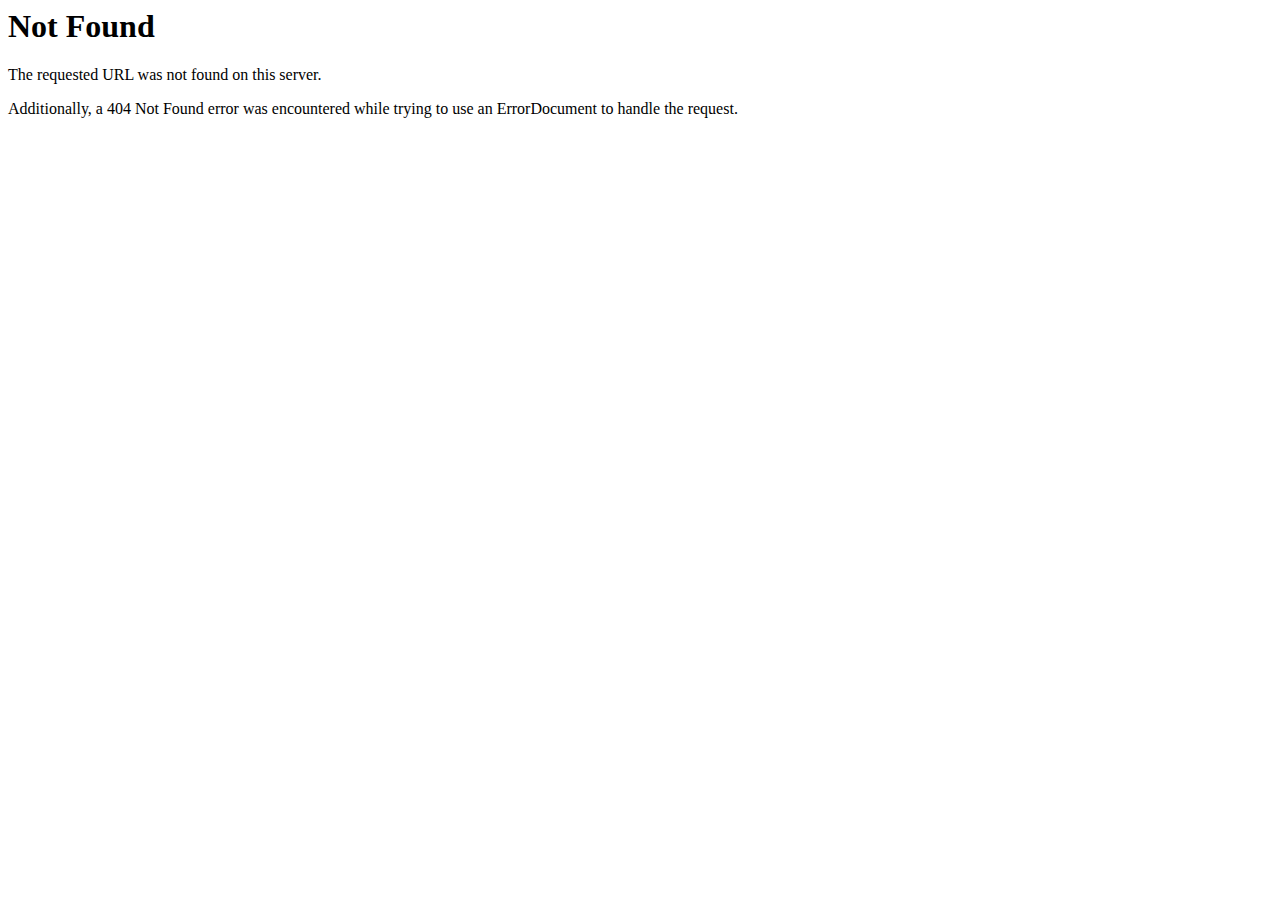
<file: public/assets/upload/wm_sticks_and_chains.html>
<!DOCTYPE HTML PUBLIC "-//IETF//DTD HTML 2.0//EN">
<html><head>
<title>404 Not Found</title>
</head><body>
<h1>Not Found</h1>
<p>The requested URL was not found on this server.</p>
<p>Additionally, a 404 Not Found
error was encountered while trying to use an ErrorDocument to handle the request.</p>
</body></html>
</file>
<file: public/admin_assets/css/all.css>
.fa,
.fas,
.far,
.fal,
.fad,
.fab {
  -moz-osx-font-smoothing: grayscale;
  -webkit-font-smoothing: antialiased;
  display: inline-block;
  font-style: normal;
  font-variant: normal;
  text-rendering: auto;
  line-height: 1; }

.fa-lg {
  font-size: 1.33333em;
  line-height: 0.75em;
  vertical-align: -.0667em; }

.fa-xs {
  font-size: .75em; }

.fa-sm {
  font-size: .875em; }

.fa-1x {
  font-size: 1em; }

.fa-2x {
  font-size: 2em; }

.fa-3x {
  font-size: 3em; }

.fa-4x {
  font-size: 4em; }

.fa-5x {
  font-size: 5em; }

.fa-6x {
  font-size: 6em; }

.fa-7x {
  font-size: 7em; }

.fa-8x {
  font-size: 8em; }

.fa-9x {
  font-size: 9em; }

.fa-10x {
  font-size: 10em; }

.fa-fw {
  text-align: center;
  width: 1.25em; }

.fa-ul {
  list-style-type: none;
  margin-left: 2.5em;
  padding-left: 0; }
  .fa-ul > li {
    position: relative; }

.fa-li {
  left: -2em;
  position: absolute;
  text-align: center;
  width: 2em;
  line-height: inherit; }

.fa-border {
  border: solid 0.08em #eee;
  border-radius: .1em;
  padding: .2em .25em .15em; }

.fa-pull-left {
  float: left; }

.fa-pull-right {
  float: right; }

.fa.fa-pull-left,
.fas.fa-pull-left,
.far.fa-pull-left,
.fal.fa-pull-left,
.fab.fa-pull-left {
  margin-right: .3em; }

.fa.fa-pull-right,
.fas.fa-pull-right,
.far.fa-pull-right,
.fal.fa-pull-right,
.fab.fa-pull-right {
  margin-left: .3em; }

.fa-spin {
  -webkit-animation: fa-spin 2s infinite linear;
          animation: fa-spin 2s infinite linear; }

.fa-pulse {
  -webkit-animation: fa-spin 1s infinite steps(8);
          animation: fa-spin 1s infinite steps(8); }

@-webkit-keyframes fa-spin {
  0% {
    -webkit-transform: rotate(0deg);
            transform: rotate(0deg); }
  100% {
    -webkit-transform: rotate(360deg);
            transform: rotate(360deg); } }

@keyframes fa-spin {
  0% {
    -webkit-transform: rotate(0deg);
            transform: rotate(0deg); }
  100% {
    -webkit-transform: rotate(360deg);
            transform: rotate(360deg); } }

.fa-rotate-90 {
  -ms-filter: "progid:DXImageTransform.Microsoft.BasicImage(rotation=1)";
  -webkit-transform: rotate(90deg);
          transform: rotate(90deg); }

.fa-rotate-180 {
  -ms-filter: "progid:DXImageTransform.Microsoft.BasicImage(rotation=2)";
  -webkit-transform: rotate(180deg);
          transform: rotate(180deg); }

.fa-rotate-270 {
  -ms-filter: "progid:DXImageTransform.Microsoft.BasicImage(rotation=3)";
  -webkit-transform: rotate(270deg);
          transform: rotate(270deg); }

.fa-flip-horizontal {
  -ms-filter: "progid:DXImageTransform.Microsoft.BasicImage(rotation=0, mirror=1)";
  -webkit-transform: scale(-1, 1);
          transform: scale(-1, 1); }

.fa-flip-vertical {
  -ms-filter: "progid:DXImageTransform.Microsoft.BasicImage(rotation=2, mirror=1)";
  -webkit-transform: scale(1, -1);
          transform: scale(1, -1); }

.fa-flip-both, .fa-flip-horizontal.fa-flip-vertical {
  -ms-filter: "progid:DXImageTransform.Microsoft.BasicImage(rotation=2, mirror=1)";
  -webkit-transform: scale(-1, -1);
          transform: scale(-1, -1); }

:root .fa-rotate-90,
:root .fa-rotate-180,
:root .fa-rotate-270,
:root .fa-flip-horizontal,
:root .fa-flip-vertical,
:root .fa-flip-both {
  -webkit-filter: none;
          filter: none; }

.fa-stack {
  display: inline-block;
  height: 2em;
  line-height: 2em;
  position: relative;
  vertical-align: middle;
  width: 2.5em; }

.fa-stack-1x,
.fa-stack-2x {
  left: 0;
  position: absolute;
  text-align: center;
  width: 100%; }

.fa-stack-1x {
  line-height: inherit; }

.fa-stack-2x {
  font-size: 2em; }

.fa-inverse {
  color: #fff; }

/* Font Awesome uses the Unicode Private Use Area (PUA) to ensure screen
readers do not read off random characters that represent icons */
.fa-500px:before {
  content: "\f26e"; }

.fa-accessible-icon:before {
  content: "\f368"; }

.fa-accusoft:before {
  content: "\f369"; }

.fa-acquisitions-incorporated:before {
  content: "\f6af"; }

.fa-ad:before {
  content: "\f641"; }

.fa-address-book:before {
  content: "\f2b9"; }

.fa-address-card:before {
  content: "\f2bb"; }

.fa-adjust:before {
  content: "\f042"; }

.fa-adn:before {
  content: "\f170"; }

.fa-adobe:before {
  content: "\f778"; }

.fa-adversal:before {
  content: "\f36a"; }

.fa-affiliatetheme:before {
  content: "\f36b"; }

.fa-air-freshener:before {
  content: "\f5d0"; }

.fa-airbnb:before {
  content: "\f834"; }

.fa-algolia:before {
  content: "\f36c"; }

.fa-align-center:before {
  content: "\f037"; }

.fa-align-justify:before {
  content: "\f039"; }

.fa-align-left:before {
  content: "\f036"; }

.fa-align-right:before {
  content: "\f038"; }

.fa-alipay:before {
  content: "\f642"; }

.fa-allergies:before {
  content: "\f461"; }

.fa-amazon:before {
  content: "\f270"; }

.fa-amazon-pay:before {
  content: "\f42c"; }

.fa-ambulance:before {
  content: "\f0f9"; }

.fa-american-sign-language-interpreting:before {
  content: "\f2a3"; }

.fa-amilia:before {
  content: "\f36d"; }

.fa-anchor:before {
  content: "\f13d"; }

.fa-android:before {
  content: "\f17b"; }

.fa-angellist:before {
  content: "\f209"; }

.fa-angle-double-down:before {
  content: "\f103"; }

.fa-angle-double-left:before {
  content: "\f100"; }

.fa-angle-double-right:before {
  content: "\f101"; }

.fa-angle-double-up:before {
  content: "\f102"; }

.fa-angle-down:before {
  content: "\f107"; }

.fa-angle-left:before {
  content: "\f104"; }

.fa-angle-right:before {
  content: "\f105"; }

.fa-angle-up:before {
  content: "\f106"; }

.fa-angry:before {
  content: "\f556"; }

.fa-angrycreative:before {
  content: "\f36e"; }

.fa-angular:before {
  content: "\f420"; }

.fa-ankh:before {
  content: "\f644"; }

.fa-app-store:before {
  content: "\f36f"; }

.fa-app-store-ios:before {
  content: "\f370"; }

.fa-apper:before {
  content: "\f371"; }

.fa-apple:before {
  content: "\f179"; }

.fa-apple-alt:before {
  content: "\f5d1"; }

.fa-apple-pay:before {
  content: "\f415"; }

.fa-archive:before {
  content: "\f187"; }

.fa-archway:before {
  content: "\f557"; }

.fa-arrow-alt-circle-down:before {
  content: "\f358"; }

.fa-arrow-alt-circle-left:before {
  content: "\f359"; }

.fa-arrow-alt-circle-right:before {
  content: "\f35a"; }

.fa-arrow-alt-circle-up:before {
  content: "\f35b"; }

.fa-arrow-circle-down:before {
  content: "\f0ab"; }

.fa-arrow-circle-left:before {
  content: "\f0a8"; }

.fa-arrow-circle-right:before {
  content: "\f0a9"; }

.fa-arrow-circle-up:before {
  content: "\f0aa"; }

.fa-arrow-down:before {
  content: "\f063"; }

.fa-arrow-left:before {
  content: "\f060"; }

.fa-arrow-right:before {
  content: "\f061"; }

.fa-arrow-up:before {
  content: "\f062"; }

.fa-arrows-alt:before {
  content: "\f0b2"; }

.fa-arrows-alt-h:before {
  content: "\f337"; }

.fa-arrows-alt-v:before {
  content: "\f338"; }

.fa-artstation:before {
  content: "\f77a"; }

.fa-assistive-listening-systems:before {
  content: "\f2a2"; }

.fa-asterisk:before {
  content: "\f069"; }

.fa-asymmetrik:before {
  content: "\f372"; }

.fa-at:before {
  content: "\f1fa"; }

.fa-atlas:before {
  content: "\f558"; }

.fa-atlassian:before {
  content: "\f77b"; }

.fa-atom:before {
  content: "\f5d2"; }

.fa-audible:before {
  content: "\f373"; }

.fa-audio-description:before {
  content: "\f29e"; }

.fa-autoprefixer:before {
  content: "\f41c"; }

.fa-avianex:before {
  content: "\f374"; }

.fa-aviato:before {
  content: "\f421"; }

.fa-award:before {
  content: "\f559"; }

.fa-aws:before {
  content: "\f375"; }

.fa-baby:before {
  content: "\f77c"; }

.fa-baby-carriage:before {
  content: "\f77d"; }

.fa-backspace:before {
  content: "\f55a"; }

.fa-backward:before {
  content: "\f04a"; }

.fa-bacon:before {
  content: "\f7e5"; }

.fa-balance-scale:before {
  content: "\f24e"; }

.fa-balance-scale-left:before {
  content: "\f515"; }

.fa-balance-scale-right:before {
  content: "\f516"; }

.fa-ban:before {
  content: "\f05e"; }

.fa-band-aid:before {
  content: "\f462"; }

.fa-bandcamp:before {
  content: "\f2d5"; }

.fa-barcode:before {
  content: "\f02a"; }

.fa-bars:before {
  content: "\f0c9"; }

.fa-baseball-ball:before {
  content: "\f433"; }

.fa-basketball-ball:before {
  content: "\f434"; }

.fa-bath:before {
  content: "\f2cd"; }

.fa-battery-empty:before {
  content: "\f244"; }

.fa-battery-full:before {
  content: "\f240"; }

.fa-battery-half:before {
  content: "\f242"; }

.fa-battery-quarter:before {
  content: "\f243"; }

.fa-battery-three-quarters:before {
  content: "\f241"; }

.fa-battle-net:before {
  content: "\f835"; }

.fa-bed:before {
  content: "\f236"; }

.fa-beer:before {
  content: "\f0fc"; }

.fa-behance:before {
  content: "\f1b4"; }

.fa-behance-square:before {
  content: "\f1b5"; }

.fa-bell:before {
  content: "\f0f3"; }

.fa-bell-slash:before {
  content: "\f1f6"; }

.fa-bezier-curve:before {
  content: "\f55b"; }

.fa-bible:before {
  content: "\f647"; }

.fa-bicycle:before {
  content: "\f206"; }

.fa-biking:before {
  content: "\f84a"; }

.fa-bimobject:before {
  content: "\f378"; }

.fa-binoculars:before {
  content: "\f1e5"; }

.fa-biohazard:before {
  content: "\f780"; }

.fa-birthday-cake:before {
  content: "\f1fd"; }

.fa-bitbucket:before {
  content: "\f171"; }

.fa-bitcoin:before {
  content: "\f379"; }

.fa-bity:before {
  content: "\f37a"; }

.fa-black-tie:before {
  content: "\f27e"; }

.fa-blackberry:before {
  content: "\f37b"; }

.fa-blender:before {
  content: "\f517"; }

.fa-blender-phone:before {
  content: "\f6b6"; }

.fa-blind:before {
  content: "\f29d"; }

.fa-blog:before {
  content: "\f781"; }

.fa-blogger:before {
  content: "\f37c"; }

.fa-blogger-b:before {
  content: "\f37d"; }

.fa-bluetooth:before {
  content: "\f293"; }

.fa-bluetooth-b:before {
  content: "\f294"; }

.fa-bold:before {
  content: "\f032"; }

.fa-bolt:before {
  content: "\f0e7"; }

.fa-bomb:before {
  content: "\f1e2"; }

.fa-bone:before {
  content: "\f5d7"; }

.fa-bong:before {
  content: "\f55c"; }

.fa-book:before {
  content: "\f02d"; }

.fa-book-dead:before {
  content: "\f6b7"; }

.fa-book-medical:before {
  content: "\f7e6"; }

.fa-book-open:before {
  content: "\f518"; }

.fa-book-reader:before {
  content: "\f5da"; }

.fa-bookmark:before {
  content: "\f02e"; }

.fa-bootstrap:before {
  content: "\f836"; }

.fa-border-all:before {
  content: "\f84c"; }

.fa-border-none:before {
  content: "\f850"; }

.fa-border-style:before {
  content: "\f853"; }

.fa-bowling-ball:before {
  content: "\f436"; }

.fa-box:before {
  content: "\f466"; }

.fa-box-open:before {
  content: "\f49e"; }

.fa-boxes:before {
  content: "\f468"; }

.fa-braille:before {
  content: "\f2a1"; }

.fa-brain:before {
  content: "\f5dc"; }

.fa-bread-slice:before {
  content: "\f7ec"; }

.fa-briefcase:before {
  content: "\f0b1"; }

.fa-briefcase-medical:before {
  content: "\f469"; }

.fa-broadcast-tower:before {
  content: "\f519"; }

.fa-broom:before {
  content: "\f51a"; }

.fa-brush:before {
  content: "\f55d"; }

.fa-btc:before {
  content: "\f15a"; }

.fa-buffer:before {
  content: "\f837"; }

.fa-bug:before {
  content: "\f188"; }

.fa-building:before {
  content: "\f1ad"; }

.fa-bullhorn:before {
  content: "\f0a1"; }

.fa-bullseye:before {
  content: "\f140"; }

.fa-burn:before {
  content: "\f46a"; }

.fa-buromobelexperte:before {
  content: "\f37f"; }

.fa-bus:before {
  content: "\f207"; }

.fa-bus-alt:before {
  content: "\f55e"; }

.fa-business-time:before {
  content: "\f64a"; }

.fa-buysellads:before {
  content: "\f20d"; }

.fa-calculator:before {
  content: "\f1ec"; }

.fa-calendar:before {
  content: "\f133"; }

.fa-calendar-alt:before {
  content: "\f073"; }

.fa-calendar-check:before {
  content: "\f274"; }

.fa-calendar-day:before {
  content: "\f783"; }

.fa-calendar-minus:before {
  content: "\f272"; }

.fa-calendar-plus:before {
  content: "\f271"; }

.fa-calendar-times:before {
  content: "\f273"; }

.fa-calendar-week:before {
  content: "\f784"; }

.fa-camera:before {
  content: "\f030"; }

.fa-camera-retro:before {
  content: "\f083"; }

.fa-campground:before {
  content: "\f6bb"; }

.fa-canadian-maple-leaf:before {
  content: "\f785"; }

.fa-candy-cane:before {
  content: "\f786"; }

.fa-cannabis:before {
  content: "\f55f"; }

.fa-capsules:before {
  content: "\f46b"; }

.fa-car:before {
  content: "\f1b9"; }

.fa-car-alt:before {
  content: "\f5de"; }

.fa-car-battery:before {
  content: "\f5df"; }

.fa-car-crash:before {
  content: "\f5e1"; }

.fa-car-side:before {
  content: "\f5e4"; }

.fa-caret-down:before {
  content: "\f0d7"; }

.fa-caret-left:before {
  content: "\f0d9"; }

.fa-caret-right:before {
  content: "\f0da"; }

.fa-caret-square-down:before {
  content: "\f150"; }

.fa-caret-square-left:before {
  content: "\f191"; }

.fa-caret-square-right:before {
  content: "\f152"; }

.fa-caret-square-up:before {
  content: "\f151"; }

.fa-caret-up:before {
  content: "\f0d8"; }

.fa-carrot:before {
  content: "\f787"; }

.fa-cart-arrow-down:before {
  content: "\f218"; }

.fa-cart-plus:before {
  content: "\f217"; }

.fa-cash-register:before {
  content: "\f788"; }

.fa-cat:before {
  content: "\f6be"; }

.fa-cc-amazon-pay:before {
  content: "\f42d"; }

.fa-cc-amex:before {
  content: "\f1f3"; }

.fa-cc-apple-pay:before {
  content: "\f416"; }

.fa-cc-diners-club:before {
  content: "\f24c"; }

.fa-cc-discover:before {
  content: "\f1f2"; }

.fa-cc-jcb:before {
  content: "\f24b"; }

.fa-cc-mastercard:before {
  content: "\f1f1"; }

.fa-cc-paypal:before {
  content: "\f1f4"; }

.fa-cc-stripe:before {
  content: "\f1f5"; }

.fa-cc-visa:before {
  content: "\f1f0"; }

.fa-centercode:before {
  content: "\f380"; }

.fa-centos:before {
  content: "\f789"; }

.fa-certificate:before {
  content: "\f0a3"; }

.fa-chair:before {
  content: "\f6c0"; }

.fa-chalkboard:before {
  content: "\f51b"; }

.fa-chalkboard-teacher:before {
  content: "\f51c"; }

.fa-charging-station:before {
  content: "\f5e7"; }

.fa-chart-area:before {
  content: "\f1fe"; }

.fa-chart-bar:before {
  content: "\f080"; }

.fa-chart-line:before {
  content: "\f201"; }

.fa-chart-pie:before {
  content: "\f200"; }

.fa-check:before {
  content: "\f00c"; }

.fa-check-circle:before {
  content: "\f058"; }

.fa-check-double:before {
  content: "\f560"; }

.fa-check-square:before {
  content: "\f14a"; }

.fa-cheese:before {
  content: "\f7ef"; }

.fa-chess:before {
  content: "\f439"; }

.fa-chess-bishop:before {
  content: "\f43a"; }

.fa-chess-board:before {
  content: "\f43c"; }

.fa-chess-king:before {
  content: "\f43f"; }

.fa-chess-knight:before {
  content: "\f441"; }

.fa-chess-pawn:before {
  content: "\f443"; }

.fa-chess-queen:before {
  content: "\f445"; }

.fa-chess-rook:before {
  content: "\f447"; }

.fa-chevron-circle-down:before {
  content: "\f13a"; }

.fa-chevron-circle-left:before {
  content: "\f137"; }

.fa-chevron-circle-right:before {
  content: "\f138"; }

.fa-chevron-circle-up:before {
  content: "\f139"; }

.fa-chevron-down:before {
  content: "\f078"; }

.fa-chevron-left:before {
  content: "\f053"; }

.fa-chevron-right:before {
  content: "\f054"; }

.fa-chevron-up:before {
  content: "\f077"; }

.fa-child:before {
  content: "\f1ae"; }

.fa-chrome:before {
  content: "\f268"; }

.fa-chromecast:before {
  content: "\f838"; }

.fa-church:before {
  content: "\f51d"; }

.fa-circle:before {
  content: "\f111"; }

.fa-circle-notch:before {
  content: "\f1ce"; }

.fa-city:before {
  content: "\f64f"; }

.fa-clinic-medical:before {
  content: "\f7f2"; }

.fa-clipboard:before {
  content: "\f328"; }

.fa-clipboard-check:before {
  content: "\f46c"; }

.fa-clipboard-list:before {
  content: "\f46d"; }

.fa-clock:before {
  content: "\f017"; }

.fa-clone:before {
  content: "\f24d"; }

.fa-closed-captioning:before {
  content: "\f20a"; }

.fa-cloud:before {
  content: "\f0c2"; }

.fa-cloud-download-alt:before {
  content: "\f381"; }

.fa-cloud-meatball:before {
  content: "\f73b"; }

.fa-cloud-moon:before {
  content: "\f6c3"; }

.fa-cloud-moon-rain:before {
  content: "\f73c"; }

.fa-cloud-rain:before {
  content: "\f73d"; }

.fa-cloud-showers-heavy:before {
  content: "\f740"; }

.fa-cloud-sun:before {
  content: "\f6c4"; }

.fa-cloud-sun-rain:before {
  content: "\f743"; }

.fa-cloud-upload-alt:before {
  content: "\f382"; }

.fa-cloudscale:before {
  content: "\f383"; }

.fa-cloudsmith:before {
  content: "\f384"; }

.fa-cloudversify:before {
  content: "\f385"; }

.fa-cocktail:before {
  content: "\f561"; }

.fa-code:before {
  content: "\f121"; }

.fa-code-branch:before {
  content: "\f126"; }

.fa-codepen:before {
  content: "\f1cb"; }

.fa-codiepie:before {
  content: "\f284"; }

.fa-coffee:before {
  content: "\f0f4"; }

.fa-cog:before {
  content: "\f013"; }

.fa-cogs:before {
  content: "\f085"; }

.fa-coins:before {
  content: "\f51e"; }

.fa-columns:before {
  content: "\f0db"; }

.fa-comment:before {
  content: "\f075"; }

.fa-comment-alt:before {
  content: "\f27a"; }

.fa-comment-dollar:before {
  content: "\f651"; }

.fa-comment-dots:before {
  content: "\f4ad"; }

.fa-comment-medical:before {
  content: "\f7f5"; }

.fa-comment-slash:before {
  content: "\f4b3"; }

.fa-comments:before {
  content: "\f086"; }

.fa-comments-dollar:before {
  content: "\f653"; }

.fa-compact-disc:before {
  content: "\f51f"; }

.fa-compass:before {
  content: "\f14e"; }

.fa-compress:before {
  content: "\f066"; }

.fa-compress-arrows-alt:before {
  content: "\f78c"; }

.fa-concierge-bell:before {
  content: "\f562"; }

.fa-confluence:before {
  content: "\f78d"; }

.fa-connectdevelop:before {
  content: "\f20e"; }

.fa-contao:before {
  content: "\f26d"; }

.fa-cookie:before {
  content: "\f563"; }

.fa-cookie-bite:before {
  content: "\f564"; }

.fa-copy:before {
  content: "\f0c5"; }

.fa-copyright:before {
  content: "\f1f9"; }

.fa-cotton-bureau:before {
  content: "\f89e"; }

.fa-couch:before {
  content: "\f4b8"; }

.fa-cpanel:before {
  content: "\f388"; }

.fa-creative-commons:before {
  content: "\f25e"; }

.fa-creative-commons-by:before {
  content: "\f4e7"; }

.fa-creative-commons-nc:before {
  content: "\f4e8"; }

.fa-creative-commons-nc-eu:before {
  content: "\f4e9"; }

.fa-creative-commons-nc-jp:before {
  content: "\f4ea"; }

.fa-creative-commons-nd:before {
  content: "\f4eb"; }

.fa-creative-commons-pd:before {
  content: "\f4ec"; }

.fa-creative-commons-pd-alt:before {
  content: "\f4ed"; }

.fa-creative-commons-remix:before {
  content: "\f4ee"; }

.fa-creative-commons-sa:before {
  content: "\f4ef"; }

.fa-creative-commons-sampling:before {
  content: "\f4f0"; }

.fa-creative-commons-sampling-plus:before {
  content: "\f4f1"; }

.fa-creative-commons-share:before {
  content: "\f4f2"; }

.fa-creative-commons-zero:before {
  content: "\f4f3"; }

.fa-credit-card:before {
  content: "\f09d"; }

.fa-critical-role:before {
  content: "\f6c9"; }

.fa-crop:before {
  content: "\f125"; }

.fa-crop-alt:before {
  content: "\f565"; }

.fa-cross:before {
  content: "\f654"; }

.fa-crosshairs:before {
  content: "\f05b"; }

.fa-crow:before {
  content: "\f520"; }

.fa-crown:before {
  content: "\f521"; }

.fa-crutch:before {
  content: "\f7f7"; }

.fa-css3:before {
  content: "\f13c"; }

.fa-css3-alt:before {
  content: "\f38b"; }

.fa-cube:before {
  content: "\f1b2"; }

.fa-cubes:before {
  content: "\f1b3"; }

.fa-cut:before {
  content: "\f0c4"; }

.fa-cuttlefish:before {
  content: "\f38c"; }

.fa-d-and-d:before {
  content: "\f38d"; }

.fa-d-and-d-beyond:before {
  content: "\f6ca"; }

.fa-dashcube:before {
  content: "\f210"; }

.fa-database:before {
  content: "\f1c0"; }

.fa-deaf:before {
  content: "\f2a4"; }

.fa-delicious:before {
  content: "\f1a5"; }

.fa-democrat:before {
  content: "\f747"; }

.fa-deploydog:before {
  content: "\f38e"; }

.fa-deskpro:before {
  content: "\f38f"; }

.fa-desktop:before {
  content: "\f108"; }

.fa-dev:before {
  content: "\f6cc"; }

.fa-deviantart:before {
  content: "\f1bd"; }

.fa-dharmachakra:before {
  content: "\f655"; }

.fa-dhl:before {
  content: "\f790"; }

.fa-diagnoses:before {
  content: "\f470"; }

.fa-diaspora:before {
  content: "\f791"; }

.fa-dice:before {
  content: "\f522"; }

.fa-dice-d20:before {
  content: "\f6cf"; }

.fa-dice-d6:before {
  content: "\f6d1"; }

.fa-dice-five:before {
  content: "\f523"; }

.fa-dice-four:before {
  content: "\f524"; }

.fa-dice-one:before {
  content: "\f525"; }

.fa-dice-six:before {
  content: "\f526"; }

.fa-dice-three:before {
  content: "\f527"; }

.fa-dice-two:before {
  content: "\f528"; }

.fa-digg:before {
  content: "\f1a6"; }

.fa-digital-ocean:before {
  content: "\f391"; }

.fa-digital-tachograph:before {
  content: "\f566"; }

.fa-directions:before {
  content: "\f5eb"; }

.fa-discord:before {
  content: "\f392"; }

.fa-discourse:before {
  content: "\f393"; }

.fa-divide:before {
  content: "\f529"; }

.fa-dizzy:before {
  content: "\f567"; }

.fa-dna:before {
  content: "\f471"; }

.fa-dochub:before {
  content: "\f394"; }

.fa-docker:before {
  content: "\f395"; }

.fa-dog:before {
  content: "\f6d3"; }

.fa-dollar-sign:before {
  content: "\f155"; }

.fa-dolly:before {
  content: "\f472"; }

.fa-dolly-flatbed:before {
  content: "\f474"; }

.fa-donate:before {
  content: "\f4b9"; }

.fa-door-closed:before {
  content: "\f52a"; }

.fa-door-open:before {
  content: "\f52b"; }

.fa-dot-circle:before {
  content: "\f192"; }

.fa-dove:before {
  content: "\f4ba"; }

.fa-download:before {
  content: "\f019"; }

.fa-draft2digital:before {
  content: "\f396"; }

.fa-drafting-compass:before {
  content: "\f568"; }

.fa-dragon:before {
  content: "\f6d5"; }

.fa-draw-polygon:before {
  content: "\f5ee"; }

.fa-dribbble:before {
  content: "\f17d"; }

.fa-dribbble-square:before {
  content: "\f397"; }

.fa-dropbox:before {
  content: "\f16b"; }

.fa-drum:before {
  content: "\f569"; }

.fa-drum-steelpan:before {
  content: "\f56a"; }

.fa-drumstick-bite:before {
  content: "\f6d7"; }

.fa-drupal:before {
  content: "\f1a9"; }

.fa-dumbbell:before {
  content: "\f44b"; }

.fa-dumpster:before {
  content: "\f793"; }

.fa-dumpster-fire:before {
  content: "\f794"; }

.fa-dungeon:before {
  content: "\f6d9"; }

.fa-dyalog:before {
  content: "\f399"; }

.fa-earlybirds:before {
  content: "\f39a"; }

.fa-ebay:before {
  content: "\f4f4"; }

.fa-edge:before {
  content: "\f282"; }

.fa-edit:before {
  content: "\f044"; }

.fa-egg:before {
  content: "\f7fb"; }

.fa-eject:before {
  content: "\f052"; }

.fa-elementor:before {
  content: "\f430"; }

.fa-ellipsis-h:before {
  content: "\f141"; }

.fa-ellipsis-v:before {
  content: "\f142"; }

.fa-ello:before {
  content: "\f5f1"; }

.fa-ember:before {
  content: "\f423"; }

.fa-empire:before {
  content: "\f1d1"; }

.fa-envelope:before {
  content: "\f0e0"; }

.fa-envelope-open:before {
  content: "\f2b6"; }

.fa-envelope-open-text:before {
  content: "\f658"; }

.fa-envelope-square:before {
  content: "\f199"; }

.fa-envira:before {
  content: "\f299"; }

.fa-equals:before {
  content: "\f52c"; }

.fa-eraser:before {
  content: "\f12d"; }

.fa-erlang:before {
  content: "\f39d"; }

.fa-ethereum:before {
  content: "\f42e"; }

.fa-ethernet:before {
  content: "\f796"; }

.fa-etsy:before {
  content: "\f2d7"; }

.fa-euro-sign:before {
  content: "\f153"; }

.fa-evernote:before {
  content: "\f839"; }

.fa-exchange-alt:before {
  content: "\f362"; }

.fa-exclamation:before {
  content: "\f12a"; }

.fa-exclamation-circle:before {
  content: "\f06a"; }

.fa-exclamation-triangle:before {
  content: "\f071"; }

.fa-expand:before {
  content: "\f065"; }

.fa-expand-arrows-alt:before {
  content: "\f31e"; }

.fa-expeditedssl:before {
  content: "\f23e"; }

.fa-external-link-alt:before {
  content: "\f35d"; }

.fa-external-link-square-alt:before {
  content: "\f360"; }

.fa-eye:before {
  content: "\f06e"; }

.fa-eye-dropper:before {
  content: "\f1fb"; }

.fa-eye-slash:before {
  content: "\f070"; }

.fa-facebook:before {
  content: "\f09a"; }

.fa-facebook-f:before {
  content: "\f39e"; }

.fa-facebook-messenger:before {
  content: "\f39f"; }

.fa-facebook-square:before {
  content: "\f082"; }

.fa-fan:before {
  content: "\f863"; }

.fa-fantasy-flight-games:before {
  content: "\f6dc"; }

.fa-fast-backward:before {
  content: "\f049"; }

.fa-fast-forward:before {
  content: "\f050"; }

.fa-fax:before {
  content: "\f1ac"; }

.fa-feather:before {
  content: "\f52d"; }

.fa-feather-alt:before {
  content: "\f56b"; }

.fa-fedex:before {
  content: "\f797"; }

.fa-fedora:before {
  content: "\f798"; }

.fa-female:before {
  content: "\f182"; }

.fa-fighter-jet:before {
  content: "\f0fb"; }

.fa-figma:before {
  content: "\f799"; }

.fa-file:before {
  content: "\f15b"; }

.fa-file-alt:before {
  content: "\f15c"; }

.fa-file-archive:before {
  content: "\f1c6"; }

.fa-file-audio:before {
  content: "\f1c7"; }

.fa-file-code:before {
  content: "\f1c9"; }

.fa-file-contract:before {
  content: "\f56c"; }

.fa-file-csv:before {
  content: "\f6dd"; }

.fa-file-download:before {
  content: "\f56d"; }

.fa-file-excel:before {
  content: "\f1c3"; }

.fa-file-export:before {
  content: "\f56e"; }

.fa-file-image:before {
  content: "\f1c5"; }

.fa-file-import:before {
  content: "\f56f"; }

.fa-file-invoice:before {
  content: "\f570"; }

.fa-file-invoice-dollar:before {
  content: "\f571"; }

.fa-file-medical:before {
  content: "\f477"; }

.fa-file-medical-alt:before {
  content: "\f478"; }

.fa-file-pdf:before {
  content: "\f1c1"; }

.fa-file-powerpoint:before {
  content: "\f1c4"; }

.fa-file-prescription:before {
  content: "\f572"; }

.fa-file-signature:before {
  content: "\f573"; }

.fa-file-upload:before {
  content: "\f574"; }

.fa-file-video:before {
  content: "\f1c8"; }

.fa-file-word:before {
  content: "\f1c2"; }

.fa-fill:before {
  content: "\f575"; }

.fa-fill-drip:before {
  content: "\f576"; }

.fa-film:before {
  content: "\f008"; }

.fa-filter:before {
  content: "\f0b0"; }

.fa-fingerprint:before {
  content: "\f577"; }

.fa-fire:before {
  content: "\f06d"; }

.fa-fire-alt:before {
  content: "\f7e4"; }

.fa-fire-extinguisher:before {
  content: "\f134"; }

.fa-firefox:before {
  content: "\f269"; }

.fa-first-aid:before {
  content: "\f479"; }

.fa-first-order:before {
  content: "\f2b0"; }

.fa-first-order-alt:before {
  content: "\f50a"; }

.fa-firstdraft:before {
  content: "\f3a1"; }

.fa-fish:before {
  content: "\f578"; }

.fa-fist-raised:before {
  content: "\f6de"; }

.fa-flag:before {
  content: "\f024"; }

.fa-flag-checkered:before {
  content: "\f11e"; }

.fa-flag-usa:before {
  content: "\f74d"; }

.fa-flask:before {
  content: "\f0c3"; }

.fa-flickr:before {
  content: "\f16e"; }

.fa-flipboard:before {
  content: "\f44d"; }

.fa-flushed:before {
  content: "\f579"; }

.fa-fly:before {
  content: "\f417"; }

.fa-folder:before {
  content: "\f07b"; }

.fa-folder-minus:before {
  content: "\f65d"; }

.fa-folder-open:before {
  content: "\f07c"; }

.fa-folder-plus:before {
  content: "\f65e"; }

.fa-font:before {
  content: "\f031"; }

.fa-font-awesome:before {
  content: "\f2b4"; }

.fa-font-awesome-alt:before {
  content: "\f35c"; }

.fa-font-awesome-flag:before {
  content: "\f425"; }

.fa-font-awesome-logo-full:before {
  content: "\f4e6"; }

.fa-fonticons:before {
  content: "\f280"; }

.fa-fonticons-fi:before {
  content: "\f3a2"; }

.fa-football-ball:before {
  content: "\f44e"; }

.fa-fort-awesome:before {
  content: "\f286"; }

.fa-fort-awesome-alt:before {
  content: "\f3a3"; }

.fa-forumbee:before {
  content: "\f211"; }

.fa-forward:before {
  content: "\f04e"; }

.fa-foursquare:before {
  content: "\f180"; }

.fa-free-code-camp:before {
  content: "\f2c5"; }

.fa-freebsd:before {
  content: "\f3a4"; }

.fa-frog:before {
  content: "\f52e"; }

.fa-frown:before {
  content: "\f119"; }

.fa-frown-open:before {
  content: "\f57a"; }

.fa-fulcrum:before {
  content: "\f50b"; }

.fa-funnel-dollar:before {
  content: "\f662"; }

.fa-futbol:before {
  content: "\f1e3"; }

.fa-galactic-republic:before {
  content: "\f50c"; }

.fa-galactic-senate:before {
  content: "\f50d"; }

.fa-gamepad:before {
  content: "\f11b"; }

.fa-gas-pump:before {
  content: "\f52f"; }

.fa-gavel:before {
  content: "\f0e3"; }

.fa-gem:before {
  content: "\f3a5"; }

.fa-genderless:before {
  content: "\f22d"; }

.fa-get-pocket:before {
  content: "\f265"; }

.fa-gg:before {
  content: "\f260"; }

.fa-gg-circle:before {
  content: "\f261"; }

.fa-ghost:before {
  content: "\f6e2"; }

.fa-gift:before {
  content: "\f06b"; }

.fa-gifts:before {
  content: "\f79c"; }

.fa-git:before {
  content: "\f1d3"; }

.fa-git-alt:before {
  content: "\f841"; }

.fa-git-square:before {
  content: "\f1d2"; }

.fa-github:before {
  content: "\f09b"; }

.fa-github-alt:before {
  content: "\f113"; }

.fa-github-square:before {
  content: "\f092"; }

.fa-gitkraken:before {
  content: "\f3a6"; }

.fa-gitlab:before {
  content: "\f296"; }

.fa-gitter:before {
  content: "\f426"; }

.fa-glass-cheers:before {
  content: "\f79f"; }

.fa-glass-martini:before {
  content: "\f000"; }

.fa-glass-martini-alt:before {
  content: "\f57b"; }

.fa-glass-whiskey:before {
  content: "\f7a0"; }

.fa-glasses:before {
  content: "\f530"; }

.fa-glide:before {
  content: "\f2a5"; }

.fa-glide-g:before {
  content: "\f2a6"; }

.fa-globe:before {
  content: "\f0ac"; }

.fa-globe-africa:before {
  content: "\f57c"; }

.fa-globe-americas:before {
  content: "\f57d"; }

.fa-globe-asia:before {
  content: "\f57e"; }

.fa-globe-europe:before {
  content: "\f7a2"; }

.fa-gofore:before {
  content: "\f3a7"; }

.fa-golf-ball:before {
  content: "\f450"; }

.fa-goodreads:before {
  content: "\f3a8"; }

.fa-goodreads-g:before {
  content: "\f3a9"; }

.fa-google:before {
  content: "\f1a0"; }

.fa-google-drive:before {
  content: "\f3aa"; }

.fa-google-play:before {
  content: "\f3ab"; }

.fa-google-plus:before {
  content: "\f2b3"; }

.fa-google-plus-g:before {
  content: "\f0d5"; }

.fa-google-plus-square:before {
  content: "\f0d4"; }

.fa-google-wallet:before {
  content: "\f1ee"; }

.fa-gopuram:before {
  content: "\f664"; }

.fa-graduation-cap:before {
  content: "\f19d"; }

.fa-gratipay:before {
  content: "\f184"; }

.fa-grav:before {
  content: "\f2d6"; }

.fa-greater-than:before {
  content: "\f531"; }

.fa-greater-than-equal:before {
  content: "\f532"; }

.fa-grimace:before {
  content: "\f57f"; }

.fa-grin:before {
  content: "\f580"; }

.fa-grin-alt:before {
  content: "\f581"; }

.fa-grin-beam:before {
  content: "\f582"; }

.fa-grin-beam-sweat:before {
  content: "\f583"; }

.fa-grin-hearts:before {
  content: "\f584"; }

.fa-grin-squint:before {
  content: "\f585"; }

.fa-grin-squint-tears:before {
  content: "\f586"; }

.fa-grin-stars:before {
  content: "\f587"; }

.fa-grin-tears:before {
  content: "\f588"; }

.fa-grin-tongue:before {
  content: "\f589"; }

.fa-grin-tongue-squint:before {
  content: "\f58a"; }

.fa-grin-tongue-wink:before {
  content: "\f58b"; }

.fa-grin-wink:before {
  content: "\f58c"; }

.fa-grip-horizontal:before {
  content: "\f58d"; }

.fa-grip-lines:before {
  content: "\f7a4"; }

.fa-grip-lines-vertical:before {
  content: "\f7a5"; }

.fa-grip-vertical:before {
  content: "\f58e"; }

.fa-gripfire:before {
  content: "\f3ac"; }

.fa-grunt:before {
  content: "\f3ad"; }

.fa-guitar:before {
  content: "\f7a6"; }

.fa-gulp:before {
  content: "\f3ae"; }

.fa-h-square:before {
  content: "\f0fd"; }

.fa-hacker-news:before {
  content: "\f1d4"; }

.fa-hacker-news-square:before {
  content: "\f3af"; }

.fa-hackerrank:before {
  content: "\f5f7"; }

.fa-hamburger:before {
  content: "\f805"; }

.fa-hammer:before {
  content: "\f6e3"; }

.fa-hamsa:before {
  content: "\f665"; }

.fa-hand-holding:before {
  content: "\f4bd"; }

.fa-hand-holding-heart:before {
  content: "\f4be"; }

.fa-hand-holding-usd:before {
  content: "\f4c0"; }

.fa-hand-lizard:before {
  content: "\f258"; }

.fa-hand-middle-finger:before {
  content: "\f806"; }

.fa-hand-paper:before {
  content: "\f256"; }

.fa-hand-peace:before {
  content: "\f25b"; }

.fa-hand-point-down:before {
  content: "\f0a7"; }

.fa-hand-point-left:before {
  content: "\f0a5"; }

.fa-hand-point-right:before {
  content: "\f0a4"; }

.fa-hand-point-up:before {
  content: "\f0a6"; }

.fa-hand-pointer:before {
  content: "\f25a"; }

.fa-hand-rock:before {
  content: "\f255"; }

.fa-hand-scissors:before {
  content: "\f257"; }

.fa-hand-spock:before {
  content: "\f259"; }

.fa-hands:before {
  content: "\f4c2"; }

.fa-hands-helping:before {
  content: "\f4c4"; }

.fa-handshake:before {
  content: "\f2b5"; }

.fa-hanukiah:before {
  content: "\f6e6"; }

.fa-hard-hat:before {
  content: "\f807"; }

.fa-hashtag:before {
  content: "\f292"; }

.fa-hat-wizard:before {
  content: "\f6e8"; }

.fa-haykal:before {
  content: "\f666"; }

.fa-hdd:before {
  content: "\f0a0"; }

.fa-heading:before {
  content: "\f1dc"; }

.fa-headphones:before {
  content: "\f025"; }

.fa-headphones-alt:before {
  content: "\f58f"; }

.fa-headset:before {
  content: "\f590"; }

.fa-heart:before {
  content: "\f004"; }

.fa-heart-broken:before {
  content: "\f7a9"; }

.fa-heartbeat:before {
  content: "\f21e"; }

.fa-helicopter:before {
  content: "\f533"; }

.fa-highlighter:before {
  content: "\f591"; }

.fa-hiking:before {
  content: "\f6ec"; }

.fa-hippo:before {
  content: "\f6ed"; }

.fa-hips:before {
  content: "\f452"; }

.fa-hire-a-helper:before {
  content: "\f3b0"; }

.fa-history:before {
  content: "\f1da"; }

.fa-hockey-puck:before {
  content: "\f453"; }

.fa-holly-berry:before {
  content: "\f7aa"; }

.fa-home:before {
  content: "\f015"; }

.fa-hooli:before {
  content: "\f427"; }

.fa-hornbill:before {
  content: "\f592"; }

.fa-horse:before {
  content: "\f6f0"; }

.fa-horse-head:before {
  content: "\f7ab"; }

.fa-hospital:before {
  content: "\f0f8"; }

.fa-hospital-alt:before {
  content: "\f47d"; }

.fa-hospital-symbol:before {
  content: "\f47e"; }

.fa-hot-tub:before {
  content: "\f593"; }

.fa-hotdog:before {
  content: "\f80f"; }

.fa-hotel:before {
  content: "\f594"; }

.fa-hotjar:before {
  content: "\f3b1"; }

.fa-hourglass:before {
  content: "\f254"; }

.fa-hourglass-end:before {
  content: "\f253"; }

.fa-hourglass-half:before {
  content: "\f252"; }

.fa-hourglass-start:before {
  content: "\f251"; }

.fa-house-damage:before {
  content: "\f6f1"; }

.fa-houzz:before {
  content: "\f27c"; }

.fa-hryvnia:before {
  content: "\f6f2"; }

.fa-html5:before {
  content: "\f13b"; }

.fa-hubspot:before {
  content: "\f3b2"; }

.fa-i-cursor:before {
  content: "\f246"; }

.fa-ice-cream:before {
  content: "\f810"; }

.fa-icicles:before {
  content: "\f7ad"; }

.fa-icons:before {
  content: "\f86d"; }

.fa-id-badge:before {
  content: "\f2c1"; }

.fa-id-card:before {
  content: "\f2c2"; }

.fa-id-card-alt:before {
  content: "\f47f"; }

.fa-igloo:before {
  content: "\f7ae"; }

.fa-image:before {
  content: "\f03e"; }

.fa-images:before {
  content: "\f302"; }

.fa-imdb:before {
  content: "\f2d8"; }

.fa-inbox:before {
  content: "\f01c"; }

.fa-indent:before {
  content: "\f03c"; }

.fa-industry:before {
  content: "\f275"; }

.fa-infinity:before {
  content: "\f534"; }

.fa-info:before {
  content: "\f129"; }

.fa-info-circle:before {
  content: "\f05a"; }

.fa-instagram:before {
  content: "\f16d"; }

.fa-intercom:before {
  content: "\f7af"; }

.fa-internet-explorer:before {
  content: "\f26b"; }

.fa-invision:before {
  content: "\f7b0"; }

.fa-ioxhost:before {
  content: "\f208"; }

.fa-italic:before {
  content: "\f033"; }

.fa-itch-io:before {
  content: "\f83a"; }

.fa-itunes:before {
  content: "\f3b4"; }

.fa-itunes-note:before {
  content: "\f3b5"; }

.fa-java:before {
  content: "\f4e4"; }

.fa-jedi:before {
  content: "\f669"; }

.fa-jedi-order:before {
  content: "\f50e"; }

.fa-jenkins:before {
  content: "\f3b6"; }

.fa-jira:before {
  content: "\f7b1"; }

.fa-joget:before {
  content: "\f3b7"; }

.fa-joint:before {
  content: "\f595"; }

.fa-joomla:before {
  content: "\f1aa"; }

.fa-journal-whills:before {
  content: "\f66a"; }

.fa-js:before {
  content: "\f3b8"; }

.fa-js-square:before {
  content: "\f3b9"; }

.fa-jsfiddle:before {
  content: "\f1cc"; }

.fa-kaaba:before {
  content: "\f66b"; }

.fa-kaggle:before {
  content: "\f5fa"; }

.fa-key:before {
  content: "\f084"; }

.fa-keybase:before {
  content: "\f4f5"; }

.fa-keyboard:before {
  content: "\f11c"; }

.fa-keycdn:before {
  content: "\f3ba"; }

.fa-khanda:before {
  content: "\f66d"; }

.fa-kickstarter:before {
  content: "\f3bb"; }

.fa-kickstarter-k:before {
  content: "\f3bc"; }

.fa-kiss:before {
  content: "\f596"; }

.fa-kiss-beam:before {
  content: "\f597"; }

.fa-kiss-wink-heart:before {
  content: "\f598"; }

.fa-kiwi-bird:before {
  content: "\f535"; }

.fa-korvue:before {
  content: "\f42f"; }

.fa-landmark:before {
  content: "\f66f"; }

.fa-language:before {
  content: "\f1ab"; }

.fa-laptop:before {
  content: "\f109"; }

.fa-laptop-code:before {
  content: "\f5fc"; }

.fa-laptop-medical:before {
  content: "\f812"; }

.fa-laravel:before {
  content: "\f3bd"; }

.fa-lastfm:before {
  content: "\f202"; }

.fa-lastfm-square:before {
  content: "\f203"; }

.fa-laugh:before {
  content: "\f599"; }

.fa-laugh-beam:before {
  content: "\f59a"; }

.fa-laugh-squint:before {
  content: "\f59b"; }

.fa-laugh-wink:before {
  content: "\f59c"; }

.fa-layer-group:before {
  content: "\f5fd"; }

.fa-leaf:before {
  content: "\f06c"; }

.fa-leanpub:before {
  content: "\f212"; }

.fa-lemon:before {
  content: "\f094"; }

.fa-less:before {
  content: "\f41d"; }

.fa-less-than:before {
  content: "\f536"; }

.fa-less-than-equal:before {
  content: "\f537"; }

.fa-level-down-alt:before {
  content: "\f3be"; }

.fa-level-up-alt:before {
  content: "\f3bf"; }

.fa-life-ring:before {
  content: "\f1cd"; }

.fa-lightbulb:before {
  content: "\f0eb"; }

.fa-line:before {
  content: "\f3c0"; }

.fa-link:before {
  content: "\f0c1"; }

.fa-linkedin:before {
  content: "\f08c"; }

.fa-linkedin-in:before {
  content: "\f0e1"; }

.fa-linode:before {
  content: "\f2b8"; }

.fa-linux:before {
  content: "\f17c"; }

.fa-lira-sign:before {
  content: "\f195"; }

.fa-list:before {
  content: "\f03a"; }

.fa-list-alt:before {
  content: "\f022"; }

.fa-list-ol:before {
  content: "\f0cb"; }

.fa-list-ul:before {
  content: "\f0ca"; }

.fa-location-arrow:before {
  content: "\f124"; }

.fa-lock:before {
  content: "\f023"; }

.fa-lock-open:before {
  content: "\f3c1"; }

.fa-long-arrow-alt-down:before {
  content: "\f309"; }

.fa-long-arrow-alt-left:before {
  content: "\f30a"; }

.fa-long-arrow-alt-right:before {
  content: "\f30b"; }

.fa-long-arrow-alt-up:before {
  content: "\f30c"; }

.fa-low-vision:before {
  content: "\f2a8"; }

.fa-luggage-cart:before {
  content: "\f59d"; }

.fa-lyft:before {
  content: "\f3c3"; }

.fa-magento:before {
  content: "\f3c4"; }

.fa-magic:before {
  content: "\f0d0"; }

.fa-magnet:before {
  content: "\f076"; }

.fa-mail-bulk:before {
  content: "\f674"; }

.fa-mailchimp:before {
  content: "\f59e"; }

.fa-male:before {
  content: "\f183"; }

.fa-mandalorian:before {
  content: "\f50f"; }

.fa-map:before {
  content: "\f279"; }

.fa-map-marked:before {
  content: "\f59f"; }

.fa-map-marked-alt:before {
  content: "\f5a0"; }

.fa-map-marker:before {
  content: "\f041"; }

.fa-map-marker-alt:before {
  content: "\f3c5"; }

.fa-map-pin:before {
  content: "\f276"; }

.fa-map-signs:before {
  content: "\f277"; }

.fa-markdown:before {
  content: "\f60f"; }

.fa-marker:before {
  content: "\f5a1"; }

.fa-mars:before {
  content: "\f222"; }

.fa-mars-double:before {
  content: "\f227"; }

.fa-mars-stroke:before {
  content: "\f229"; }

.fa-mars-stroke-h:before {
  content: "\f22b"; }

.fa-mars-stroke-v:before {
  content: "\f22a"; }

.fa-mask:before {
  content: "\f6fa"; }

.fa-mastodon:before {
  content: "\f4f6"; }

.fa-maxcdn:before {
  content: "\f136"; }

.fa-medal:before {
  content: "\f5a2"; }

.fa-medapps:before {
  content: "\f3c6"; }

.fa-medium:before {
  content: "\f23a"; }

.fa-medium-m:before {
  content: "\f3c7"; }

.fa-medkit:before {
  content: "\f0fa"; }

.fa-medrt:before {
  content: "\f3c8"; }

.fa-meetup:before {
  content: "\f2e0"; }

.fa-megaport:before {
  content: "\f5a3"; }

.fa-meh:before {
  content: "\f11a"; }

.fa-meh-blank:before {
  content: "\f5a4"; }

.fa-meh-rolling-eyes:before {
  content: "\f5a5"; }

.fa-memory:before {
  content: "\f538"; }

.fa-mendeley:before {
  content: "\f7b3"; }

.fa-menorah:before {
  content: "\f676"; }

.fa-mercury:before {
  content: "\f223"; }

.fa-meteor:before {
  content: "\f753"; }

.fa-microchip:before {
  content: "\f2db"; }

.fa-microphone:before {
  content: "\f130"; }

.fa-microphone-alt:before {
  content: "\f3c9"; }

.fa-microphone-alt-slash:before {
  content: "\f539"; }

.fa-microphone-slash:before {
  content: "\f131"; }

.fa-microscope:before {
  content: "\f610"; }

.fa-microsoft:before {
  content: "\f3ca"; }

.fa-minus:before {
  content: "\f068"; }

.fa-minus-circle:before {
  content: "\f056"; }

.fa-minus-square:before {
  content: "\f146"; }

.fa-mitten:before {
  content: "\f7b5"; }

.fa-mix:before {
  content: "\f3cb"; }

.fa-mixcloud:before {
  content: "\f289"; }

.fa-mizuni:before {
  content: "\f3cc"; }

.fa-mobile:before {
  content: "\f10b"; }

.fa-mobile-alt:before {
  content: "\f3cd"; }

.fa-modx:before {
  content: "\f285"; }

.fa-monero:before {
  content: "\f3d0"; }

.fa-money-bill:before {
  content: "\f0d6"; }

.fa-money-bill-alt:before {
  content: "\f3d1"; }

.fa-money-bill-wave:before {
  content: "\f53a"; }

.fa-money-bill-wave-alt:before {
  content: "\f53b"; }

.fa-money-check:before {
  content: "\f53c"; }

.fa-money-check-alt:before {
  content: "\f53d"; }

.fa-monument:before {
  content: "\f5a6"; }

.fa-moon:before {
  content: "\f186"; }

.fa-mortar-pestle:before {
  content: "\f5a7"; }

.fa-mosque:before {
  content: "\f678"; }

.fa-motorcycle:before {
  content: "\f21c"; }

.fa-mountain:before {
  content: "\f6fc"; }

.fa-mouse-pointer:before {
  content: "\f245"; }

.fa-mug-hot:before {
  content: "\f7b6"; }

.fa-music:before {
  content: "\f001"; }

.fa-napster:before {
  content: "\f3d2"; }

.fa-neos:before {
  content: "\f612"; }

.fa-network-wired:before {
  content: "\f6ff"; }

.fa-neuter:before {
  content: "\f22c"; }

.fa-newspaper:before {
  content: "\f1ea"; }

.fa-nimblr:before {
  content: "\f5a8"; }

.fa-node:before {
  content: "\f419"; }

.fa-node-js:before {
  content: "\f3d3"; }

.fa-not-equal:before {
  content: "\f53e"; }

.fa-notes-medical:before {
  content: "\f481"; }

.fa-npm:before {
  content: "\f3d4"; }

.fa-ns8:before {
  content: "\f3d5"; }

.fa-nutritionix:before {
  content: "\f3d6"; }

.fa-object-group:before {
  content: "\f247"; }

.fa-object-ungroup:before {
  content: "\f248"; }

.fa-odnoklassniki:before {
  content: "\f263"; }

.fa-odnoklassniki-square:before {
  content: "\f264"; }

.fa-oil-can:before {
  content: "\f613"; }

.fa-old-republic:before {
  content: "\f510"; }

.fa-om:before {
  content: "\f679"; }

.fa-opencart:before {
  content: "\f23d"; }

.fa-openid:before {
  content: "\f19b"; }

.fa-opera:before {
  content: "\f26a"; }

.fa-optin-monster:before {
  content: "\f23c"; }

.fa-osi:before {
  content: "\f41a"; }

.fa-otter:before {
  content: "\f700"; }

.fa-outdent:before {
  content: "\f03b"; }

.fa-page4:before {
  content: "\f3d7"; }

.fa-pagelines:before {
  content: "\f18c"; }

.fa-pager:before {
  content: "\f815"; }

.fa-paint-brush:before {
  content: "\f1fc"; }

.fa-paint-roller:before {
  content: "\f5aa"; }

.fa-palette:before {
  content: "\f53f"; }

.fa-palfed:before {
  content: "\f3d8"; }

.fa-pallet:before {
  content: "\f482"; }

.fa-paper-plane:before {
  content: "\f1d8"; }

.fa-paperclip:before {
  content: "\f0c6"; }

.fa-parachute-box:before {
  content: "\f4cd"; }

.fa-paragraph:before {
  content: "\f1dd"; }

.fa-parking:before {
  content: "\f540"; }

.fa-passport:before {
  content: "\f5ab"; }

.fa-pastafarianism:before {
  content: "\f67b"; }

.fa-paste:before {
  content: "\f0ea"; }

.fa-patreon:before {
  content: "\f3d9"; }

.fa-pause:before {
  content: "\f04c"; }

.fa-pause-circle:before {
  content: "\f28b"; }

.fa-paw:before {
  content: "\f1b0"; }

.fa-paypal:before {
  content: "\f1ed"; }

.fa-peace:before {
  content: "\f67c"; }

.fa-pen:before {
  content: "\f304"; }

.fa-pen-alt:before {
  content: "\f305"; }

.fa-pen-fancy:before {
  content: "\f5ac"; }

.fa-pen-nib:before {
  content: "\f5ad"; }

.fa-pen-square:before {
  content: "\f14b"; }

.fa-pencil-alt:before {
  content: "\f303"; }

.fa-pencil-ruler:before {
  content: "\f5ae"; }

.fa-penny-arcade:before {
  content: "\f704"; }

.fa-people-carry:before {
  content: "\f4ce"; }

.fa-pepper-hot:before {
  content: "\f816"; }

.fa-percent:before {
  content: "\f295"; }

.fa-percentage:before {
  content: "\f541"; }

.fa-periscope:before {
  content: "\f3da"; }

.fa-person-booth:before {
  content: "\f756"; }

.fa-phabricator:before {
  content: "\f3db"; }

.fa-phoenix-framework:before {
  content: "\f3dc"; }

.fa-phoenix-squadron:before {
  content: "\f511"; }

.fa-phone:before {
  content: "\f095"; }

.fa-phone-alt:before {
  content: "\f879"; }

.fa-phone-slash:before {
  content: "\f3dd"; }

.fa-phone-square:before {
  content: "\f098"; }

.fa-phone-square-alt:before {
  content: "\f87b"; }

.fa-phone-volume:before {
  content: "\f2a0"; }

.fa-photo-video:before {
  content: "\f87c"; }

.fa-php:before {
  content: "\f457"; }

.fa-pied-piper:before {
  content: "\f2ae"; }

.fa-pied-piper-alt:before {
  content: "\f1a8"; }

.fa-pied-piper-hat:before {
  content: "\f4e5"; }

.fa-pied-piper-pp:before {
  content: "\f1a7"; }

.fa-piggy-bank:before {
  content: "\f4d3"; }

.fa-pills:before {
  content: "\f484"; }

.fa-pinterest:before {
  content: "\f0d2"; }

.fa-pinterest-p:before {
  content: "\f231"; }

.fa-pinterest-square:before {
  content: "\f0d3"; }

.fa-pizza-slice:before {
  content: "\f818"; }

.fa-place-of-worship:before {
  content: "\f67f"; }

.fa-plane:before {
  content: "\f072"; }

.fa-plane-arrival:before {
  content: "\f5af"; }

.fa-plane-departure:before {
  content: "\f5b0"; }

.fa-play:before {
  content: "\f04b"; }

.fa-play-circle:before {
  content: "\f144"; }

.fa-playstation:before {
  content: "\f3df"; }

.fa-plug:before {
  content: "\f1e6"; }

.fa-plus:before {
  content: "\f067"; }

.fa-plus-circle:before {
  content: "\f055"; }

.fa-plus-square:before {
  content: "\f0fe"; }

.fa-podcast:before {
  content: "\f2ce"; }

.fa-poll:before {
  content: "\f681"; }

.fa-poll-h:before {
  content: "\f682"; }

.fa-poo:before {
  content: "\f2fe"; }

.fa-poo-storm:before {
  content: "\f75a"; }

.fa-poop:before {
  content: "\f619"; }

.fa-portrait:before {
  content: "\f3e0"; }

.fa-pound-sign:before {
  content: "\f154"; }

.fa-power-off:before {
  content: "\f011"; }

.fa-pray:before {
  content: "\f683"; }

.fa-praying-hands:before {
  content: "\f684"; }

.fa-prescription:before {
  content: "\f5b1"; }

.fa-prescription-bottle:before {
  content: "\f485"; }

.fa-prescription-bottle-alt:before {
  content: "\f486"; }

.fa-print:before {
  content: "\f02f"; }

.fa-procedures:before {
  content: "\f487"; }

.fa-product-hunt:before {
  content: "\f288"; }

.fa-project-diagram:before {
  content: "\f542"; }

.fa-pushed:before {
  content: "\f3e1"; }

.fa-puzzle-piece:before {
  content: "\f12e"; }

.fa-python:before {
  content: "\f3e2"; }

.fa-qq:before {
  content: "\f1d6"; }

.fa-qrcode:before {
  content: "\f029"; }

.fa-question:before {
  content: "\f128"; }

.fa-question-circle:before {
  content: "\f059"; }

.fa-quidditch:before {
  content: "\f458"; }

.fa-quinscape:before {
  content: "\f459"; }

.fa-quora:before {
  content: "\f2c4"; }

.fa-quote-left:before {
  content: "\f10d"; }

.fa-quote-right:before {
  content: "\f10e"; }

.fa-quran:before {
  content: "\f687"; }

.fa-r-project:before {
  content: "\f4f7"; }

.fa-radiation:before {
  content: "\f7b9"; }

.fa-radiation-alt:before {
  content: "\f7ba"; }

.fa-rainbow:before {
  content: "\f75b"; }

.fa-random:before {
  content: "\f074"; }

.fa-raspberry-pi:before {
  content: "\f7bb"; }

.fa-ravelry:before {
  content: "\f2d9"; }

.fa-react:before {
  content: "\f41b"; }

.fa-reacteurope:before {
  content: "\f75d"; }

.fa-readme:before {
  content: "\f4d5"; }

.fa-rebel:before {
  content: "\f1d0"; }

.fa-receipt:before {
  content: "\f543"; }

.fa-recycle:before {
  content: "\f1b8"; }

.fa-red-river:before {
  content: "\f3e3"; }

.fa-reddit:before {
  content: "\f1a1"; }

.fa-reddit-alien:before {
  content: "\f281"; }

.fa-reddit-square:before {
  content: "\f1a2"; }

.fa-redhat:before {
  content: "\f7bc"; }

.fa-redo:before {
  content: "\f01e"; }

.fa-redo-alt:before {
  content: "\f2f9"; }

.fa-registered:before {
  content: "\f25d"; }

.fa-remove-format:before {
  content: "\f87d"; }

.fa-renren:before {
  content: "\f18b"; }

.fa-reply:before {
  content: "\f3e5"; }

.fa-reply-all:before {
  content: "\f122"; }

.fa-replyd:before {
  content: "\f3e6"; }

.fa-republican:before {
  content: "\f75e"; }

.fa-researchgate:before {
  content: "\f4f8"; }

.fa-resolving:before {
  content: "\f3e7"; }

.fa-restroom:before {
  content: "\f7bd"; }

.fa-retweet:before {
  content: "\f079"; }

.fa-rev:before {
  content: "\f5b2"; }

.fa-ribbon:before {
  content: "\f4d6"; }

.fa-ring:before {
  content: "\f70b"; }

.fa-road:before {
  content: "\f018"; }

.fa-robot:before {
  content: "\f544"; }

.fa-rocket:before {
  content: "\f135"; }

.fa-rocketchat:before {
  content: "\f3e8"; }

.fa-rockrms:before {
  content: "\f3e9"; }

.fa-route:before {
  content: "\f4d7"; }

.fa-rss:before {
  content: "\f09e"; }

.fa-rss-square:before {
  content: "\f143"; }

.fa-ruble-sign:before {
  content: "\f158"; }

.fa-ruler:before {
  content: "\f545"; }

.fa-ruler-combined:before {
  content: "\f546"; }

.fa-ruler-horizontal:before {
  content: "\f547"; }

.fa-ruler-vertical:before {
  content: "\f548"; }

.fa-running:before {
  content: "\f70c"; }

.fa-rupee-sign:before {
  content: "\f156"; }

.fa-sad-cry:before {
  content: "\f5b3"; }

.fa-sad-tear:before {
  content: "\f5b4"; }

.fa-safari:before {
  content: "\f267"; }

.fa-salesforce:before {
  content: "\f83b"; }

.fa-sass:before {
  content: "\f41e"; }

.fa-satellite:before {
  content: "\f7bf"; }

.fa-satellite-dish:before {
  content: "\f7c0"; }

.fa-save:before {
  content: "\f0c7"; }

.fa-schlix:before {
  content: "\f3ea"; }

.fa-school:before {
  content: "\f549"; }

.fa-screwdriver:before {
  content: "\f54a"; }

.fa-scribd:before {
  content: "\f28a"; }

.fa-scroll:before {
  content: "\f70e"; }

.fa-sd-card:before {
  content: "\f7c2"; }

.fa-search:before {
  content: "\f002"; }

.fa-search-dollar:before {
  content: "\f688"; }

.fa-search-location:before {
  content: "\f689"; }

.fa-search-minus:before {
  content: "\f010"; }

.fa-search-plus:before {
  content: "\f00e"; }

.fa-searchengin:before {
  content: "\f3eb"; }

.fa-seedling:before {
  content: "\f4d8"; }

.fa-sellcast:before {
  content: "\f2da"; }

.fa-sellsy:before {
  content: "\f213"; }

.fa-server:before {
  content: "\f233"; }

.fa-servicestack:before {
  content: "\f3ec"; }

.fa-shapes:before {
  content: "\f61f"; }

.fa-share:before {
  content: "\f064"; }

.fa-share-alt:before {
  content: "\f1e0"; }

.fa-share-alt-square:before {
  content: "\f1e1"; }

.fa-share-square:before {
  content: "\f14d"; }

.fa-shekel-sign:before {
  content: "\f20b"; }

.fa-shield-alt:before {
  content: "\f3ed"; }

.fa-ship:before {
  content: "\f21a"; }

.fa-shipping-fast:before {
  content: "\f48b"; }

.fa-shirtsinbulk:before {
  content: "\f214"; }

.fa-shoe-prints:before {
  content: "\f54b"; }

.fa-shopping-bag:before {
  content: "\f290"; }

.fa-shopping-basket:before {
  content: "\f291"; }

.fa-shopping-cart:before {
  content: "\f07a"; }

.fa-shopware:before {
  content: "\f5b5"; }

.fa-shower:before {
  content: "\f2cc"; }

.fa-shuttle-van:before {
  content: "\f5b6"; }

.fa-sign:before {
  content: "\f4d9"; }

.fa-sign-in-alt:before {
  content: "\f2f6"; }

.fa-sign-language:before {
  content: "\f2a7"; }

.fa-sign-out-alt:before {
  content: "\f2f5"; }

.fa-signal:before {
  content: "\f012"; }

.fa-signature:before {
  content: "\f5b7"; }

.fa-sim-card:before {
  content: "\f7c4"; }

.fa-simplybuilt:before {
  content: "\f215"; }

.fa-sistrix:before {
  content: "\f3ee"; }

.fa-sitemap:before {
  content: "\f0e8"; }

.fa-sith:before {
  content: "\f512"; }

.fa-skating:before {
  content: "\f7c5"; }

.fa-sketch:before {
  content: "\f7c6"; }

.fa-skiing:before {
  content: "\f7c9"; }

.fa-skiing-nordic:before {
  content: "\f7ca"; }

.fa-skull:before {
  content: "\f54c"; }

.fa-skull-crossbones:before {
  content: "\f714"; }

.fa-skyatlas:before {
  content: "\f216"; }

.fa-skype:before {
  content: "\f17e"; }

.fa-slack:before {
  content: "\f198"; }

.fa-slack-hash:before {
  content: "\f3ef"; }

.fa-slash:before {
  content: "\f715"; }

.fa-sleigh:before {
  content: "\f7cc"; }

.fa-sliders-h:before {
  content: "\f1de"; }

.fa-slideshare:before {
  content: "\f1e7"; }

.fa-smile:before {
  content: "\f118"; }

.fa-smile-beam:before {
  content: "\f5b8"; }

.fa-smile-wink:before {
  content: "\f4da"; }

.fa-smog:before {
  content: "\f75f"; }

.fa-smoking:before {
  content: "\f48d"; }

.fa-smoking-ban:before {
  content: "\f54d"; }

.fa-sms:before {
  content: "\f7cd"; }

.fa-snapchat:before {
  content: "\f2ab"; }

.fa-snapchat-ghost:before {
  content: "\f2ac"; }

.fa-snapchat-square:before {
  content: "\f2ad"; }

.fa-snowboarding:before {
  content: "\f7ce"; }

.fa-snowflake:before {
  content: "\f2dc"; }

.fa-snowman:before {
  content: "\f7d0"; }

.fa-snowplow:before {
  content: "\f7d2"; }

.fa-socks:before {
  content: "\f696"; }

.fa-solar-panel:before {
  content: "\f5ba"; }

.fa-sort:before {
  content: "\f0dc"; }

.fa-sort-alpha-down:before {
  content: "\f15d"; }

.fa-sort-alpha-down-alt:before {
  content: "\f881"; }

.fa-sort-alpha-up:before {
  content: "\f15e"; }

.fa-sort-alpha-up-alt:before {
  content: "\f882"; }

.fa-sort-amount-down:before {
  content: "\f160"; }

.fa-sort-amount-down-alt:before {
  content: "\f884"; }

.fa-sort-amount-up:before {
  content: "\f161"; }

.fa-sort-amount-up-alt:before {
  content: "\f885"; }

.fa-sort-down:before {
  content: "\f0dd"; }

.fa-sort-numeric-down:before {
  content: "\f162"; }

.fa-sort-numeric-down-alt:before {
  content: "\f886"; }

.fa-sort-numeric-up:before {
  content: "\f163"; }

.fa-sort-numeric-up-alt:before {
  content: "\f887"; }

.fa-sort-up:before {
  content: "\f0de"; }

.fa-soundcloud:before {
  content: "\f1be"; }

.fa-sourcetree:before {
  content: "\f7d3"; }

.fa-spa:before {
  content: "\f5bb"; }

.fa-space-shuttle:before {
  content: "\f197"; }

.fa-speakap:before {
  content: "\f3f3"; }

.fa-speaker-deck:before {
  content: "\f83c"; }

.fa-spell-check:before {
  content: "\f891"; }

.fa-spider:before {
  content: "\f717"; }

.fa-spinner:before {
  content: "\f110"; }

.fa-splotch:before {
  content: "\f5bc"; }

.fa-spotify:before {
  content: "\f1bc"; }

.fa-spray-can:before {
  content: "\f5bd"; }

.fa-square:before {
  content: "\f0c8"; }

.fa-square-full:before {
  content: "\f45c"; }

.fa-square-root-alt:before {
  content: "\f698"; }

.fa-squarespace:before {
  content: "\f5be"; }

.fa-stack-exchange:before {
  content: "\f18d"; }

.fa-stack-overflow:before {
  content: "\f16c"; }

.fa-stackpath:before {
  content: "\f842"; }

.fa-stamp:before {
  content: "\f5bf"; }

.fa-star:before {
  content: "\f005"; }

.fa-star-and-crescent:before {
  content: "\f699"; }

.fa-star-half:before {
  content: "\f089"; }

.fa-star-half-alt:before {
  content: "\f5c0"; }

.fa-star-of-david:before {
  content: "\f69a"; }

.fa-star-of-life:before {
  content: "\f621"; }

.fa-staylinked:before {
  content: "\f3f5"; }

.fa-steam:before {
  content: "\f1b6"; }

.fa-steam-square:before {
  content: "\f1b7"; }

.fa-steam-symbol:before {
  content: "\f3f6"; }

.fa-step-backward:before {
  content: "\f048"; }

.fa-step-forward:before {
  content: "\f051"; }

.fa-stethoscope:before {
  content: "\f0f1"; }

.fa-sticker-mule:before {
  content: "\f3f7"; }

.fa-sticky-note:before {
  content: "\f249"; }

.fa-stop:before {
  content: "\f04d"; }

.fa-stop-circle:before {
  content: "\f28d"; }

.fa-stopwatch:before {
  content: "\f2f2"; }

.fa-store:before {
  content: "\f54e"; }

.fa-store-alt:before {
  content: "\f54f"; }

.fa-strava:before {
  content: "\f428"; }

.fa-stream:before {
  content: "\f550"; }

.fa-street-view:before {
  content: "\f21d"; }

.fa-strikethrough:before {
  content: "\f0cc"; }

.fa-stripe:before {
  content: "\f429"; }

.fa-stripe-s:before {
  content: "\f42a"; }

.fa-stroopwafel:before {
  content: "\f551"; }

.fa-studiovinari:before {
  content: "\f3f8"; }

.fa-stumbleupon:before {
  content: "\f1a4"; }

.fa-stumbleupon-circle:before {
  content: "\f1a3"; }

.fa-subscript:before {
  content: "\f12c"; }

.fa-subway:before {
  content: "\f239"; }

.fa-suitcase:before {
  content: "\f0f2"; }

.fa-suitcase-rolling:before {
  content: "\f5c1"; }

.fa-sun:before {
  content: "\f185"; }

.fa-superpowers:before {
  content: "\f2dd"; }

.fa-superscript:before {
  content: "\f12b"; }

.fa-supple:before {
  content: "\f3f9"; }

.fa-surprise:before {
  content: "\f5c2"; }

.fa-suse:before {
  content: "\f7d6"; }

.fa-swatchbook:before {
  content: "\f5c3"; }

.fa-swimmer:before {
  content: "\f5c4"; }

.fa-swimming-pool:before {
  content: "\f5c5"; }

.fa-symfony:before {
  content: "\f83d"; }

.fa-synagogue:before {
  content: "\f69b"; }

.fa-sync:before {
  content: "\f021"; }

.fa-sync-alt:before {
  content: "\f2f1"; }

.fa-syringe:before {
  content: "\f48e"; }

.fa-table:before {
  content: "\f0ce"; }

.fa-table-tennis:before {
  content: "\f45d"; }

.fa-tablet:before {
  content: "\f10a"; }

.fa-tablet-alt:before {
  content: "\f3fa"; }

.fa-tablets:before {
  content: "\f490"; }

.fa-tachometer-alt:before {
  content: "\f3fd"; }

.fa-tag:before {
  content: "\f02b"; }

.fa-tags:before {
  content: "\f02c"; }

.fa-tape:before {
  content: "\f4db"; }

.fa-tasks:before {
  content: "\f0ae"; }

.fa-taxi:before {
  content: "\f1ba"; }

.fa-teamspeak:before {
  content: "\f4f9"; }

.fa-teeth:before {
  content: "\f62e"; }

.fa-teeth-open:before {
  content: "\f62f"; }

.fa-telegram:before {
  content: "\f2c6"; }

.fa-telegram-plane:before {
  content: "\f3fe"; }

.fa-temperature-high:before {
  content: "\f769"; }

.fa-temperature-low:before {
  content: "\f76b"; }

.fa-tencent-weibo:before {
  content: "\f1d5"; }

.fa-tenge:before {
  content: "\f7d7"; }

.fa-terminal:before {
  content: "\f120"; }

.fa-text-height:before {
  content: "\f034"; }

.fa-text-width:before {
  content: "\f035"; }

.fa-th:before {
  content: "\f00a"; }

.fa-th-large:before {
  content: "\f009"; }

.fa-th-list:before {
  content: "\f00b"; }

.fa-the-red-yeti:before {
  content: "\f69d"; }

.fa-theater-masks:before {
  content: "\f630"; }

.fa-themeco:before {
  content: "\f5c6"; }

.fa-themeisle:before {
  content: "\f2b2"; }

.fa-thermometer:before {
  content: "\f491"; }

.fa-thermometer-empty:before {
  content: "\f2cb"; }

.fa-thermometer-full:before {
  content: "\f2c7"; }

.fa-thermometer-half:before {
  content: "\f2c9"; }

.fa-thermometer-quarter:before {
  content: "\f2ca"; }

.fa-thermometer-three-quarters:before {
  content: "\f2c8"; }

.fa-think-peaks:before {
  content: "\f731"; }

.fa-thumbs-down:before {
  content: "\f165"; }

.fa-thumbs-up:before {
  content: "\f164"; }

.fa-thumbtack:before {
  content: "\f08d"; }

.fa-ticket-alt:before {
  content: "\f3ff"; }

.fa-times:before {
  content: "\f00d"; }

.fa-times-circle:before {
  content: "\f057"; }

.fa-tint:before {
  content: "\f043"; }

.fa-tint-slash:before {
  content: "\f5c7"; }

.fa-tired:before {
  content: "\f5c8"; }

.fa-toggle-off:before {
  content: "\f204"; }

.fa-toggle-on:before {
  content: "\f205"; }

.fa-toilet:before {
  content: "\f7d8"; }

.fa-toilet-paper:before {
  content: "\f71e"; }

.fa-toolbox:before {
  content: "\f552"; }

.fa-tools:before {
  content: "\f7d9"; }

.fa-tooth:before {
  content: "\f5c9"; }

.fa-torah:before {
  content: "\f6a0"; }

.fa-torii-gate:before {
  content: "\f6a1"; }

.fa-tractor:before {
  content: "\f722"; }

.fa-trade-federation:before {
  content: "\f513"; }

.fa-trademark:before {
  content: "\f25c"; }

.fa-traffic-light:before {
  content: "\f637"; }

.fa-train:before {
  content: "\f238"; }

.fa-tram:before {
  content: "\f7da"; }

.fa-transgender:before {
  content: "\f224"; }

.fa-transgender-alt:before {
  content: "\f225"; }

.fa-trash:before {
  content: "\f1f8"; }

.fa-trash-alt:before {
  content: "\f2ed"; }

.fa-trash-restore:before {
  content: "\f829"; }

.fa-trash-restore-alt:before {
  content: "\f82a"; }

.fa-tree:before {
  content: "\f1bb"; }

.fa-trello:before {
  content: "\f181"; }

.fa-tripadvisor:before {
  content: "\f262"; }

.fa-trophy:before {
  content: "\f091"; }

.fa-truck:before {
  content: "\f0d1"; }

.fa-truck-loading:before {
  content: "\f4de"; }

.fa-truck-monster:before {
  content: "\f63b"; }

.fa-truck-moving:before {
  content: "\f4df"; }

.fa-truck-pickup:before {
  content: "\f63c"; }

.fa-tshirt:before {
  content: "\f553"; }

.fa-tty:before {
  content: "\f1e4"; }

.fa-tumblr:before {
  content: "\f173"; }

.fa-tumblr-square:before {
  content: "\f174"; }

.fa-tv:before {
  content: "\f26c"; }

.fa-twitch:before {
  content: "\f1e8"; }

.fa-twitter:before {
  content: "\f099"; }

.fa-twitter-square:before {
  content: "\f081"; }

.fa-typo3:before {
  content: "\f42b"; }

.fa-uber:before {
  content: "\f402"; }

.fa-ubuntu:before {
  content: "\f7df"; }

.fa-uikit:before {
  content: "\f403"; }

.fa-umbrella:before {
  content: "\f0e9"; }

.fa-umbrella-beach:before {
  content: "\f5ca"; }

.fa-underline:before {
  content: "\f0cd"; }

.fa-undo:before {
  content: "\f0e2"; }

.fa-undo-alt:before {
  content: "\f2ea"; }

.fa-uniregistry:before {
  content: "\f404"; }

.fa-universal-access:before {
  content: "\f29a"; }

.fa-university:before {
  content: "\f19c"; }

.fa-unlink:before {
  content: "\f127"; }

.fa-unlock:before {
  content: "\f09c"; }

.fa-unlock-alt:before {
  content: "\f13e"; }

.fa-untappd:before {
  content: "\f405"; }

.fa-upload:before {
  content: "\f093"; }

.fa-ups:before {
  content: "\f7e0"; }

.fa-usb:before {
  content: "\f287"; }

.fa-user:before {
  content: "\f007"; }

.fa-user-alt:before {
  content: "\f406"; }

.fa-user-alt-slash:before {
  content: "\f4fa"; }

.fa-user-astronaut:before {
  content: "\f4fb"; }

.fa-user-check:before {
  content: "\f4fc"; }

.fa-user-circle:before {
  content: "\f2bd"; }

.fa-user-clock:before {
  content: "\f4fd"; }

.fa-user-cog:before {
  content: "\f4fe"; }

.fa-user-edit:before {
  content: "\f4ff"; }

.fa-user-friends:before {
  content: "\f500"; }

.fa-user-graduate:before {
  content: "\f501"; }

.fa-user-injured:before {
  content: "\f728"; }

.fa-user-lock:before {
  content: "\f502"; }

.fa-user-md:before {
  content: "\f0f0"; }

.fa-user-minus:before {
  content: "\f503"; }

.fa-user-ninja:before {
  content: "\f504"; }

.fa-user-nurse:before {
  content: "\f82f"; }

.fa-user-plus:before {
  content: "\f234"; }

.fa-user-secret:before {
  content: "\f21b"; }

.fa-user-shield:before {
  content: "\f505"; }

.fa-user-slash:before {
  content: "\f506"; }

.fa-user-tag:before {
  content: "\f507"; }

.fa-user-tie:before {
  content: "\f508"; }

.fa-user-times:before {
  content: "\f235"; }

.fa-users:before {
  content: "\f0c0"; }

.fa-users-cog:before {
  content: "\f509"; }

.fa-usps:before {
  content: "\f7e1"; }

.fa-ussunnah:before {
  content: "\f407"; }

.fa-utensil-spoon:before {
  content: "\f2e5"; }

.fa-utensils:before {
  content: "\f2e7"; }

.fa-vaadin:before {
  content: "\f408"; }

.fa-vector-square:before {
  content: "\f5cb"; }

.fa-venus:before {
  content: "\f221"; }

.fa-venus-double:before {
  content: "\f226"; }

.fa-venus-mars:before {
  content: "\f228"; }

.fa-viacoin:before {
  content: "\f237"; }

.fa-viadeo:before {
  content: "\f2a9"; }

.fa-viadeo-square:before {
  content: "\f2aa"; }

.fa-vial:before {
  content: "\f492"; }

.fa-vials:before {
  content: "\f493"; }

.fa-viber:before {
  content: "\f409"; }

.fa-video:before {
  content: "\f03d"; }

.fa-video-slash:before {
  content: "\f4e2"; }

.fa-vihara:before {
  content: "\f6a7"; }

.fa-vimeo:before {
  content: "\f40a"; }

.fa-vimeo-square:before {
  content: "\f194"; }

.fa-vimeo-v:before {
  content: "\f27d"; }

.fa-vine:before {
  content: "\f1ca"; }

.fa-vk:before {
  content: "\f189"; }

.fa-vnv:before {
  content: "\f40b"; }

.fa-voicemail:before {
  content: "\f897"; }

.fa-volleyball-ball:before {
  content: "\f45f"; }

.fa-volume-down:before {
  content: "\f027"; }

.fa-volume-mute:before {
  content: "\f6a9"; }

.fa-volume-off:before {
  content: "\f026"; }

.fa-volume-up:before {
  content: "\f028"; }

.fa-vote-yea:before {
  content: "\f772"; }

.fa-vr-cardboard:before {
  content: "\f729"; }

.fa-vuejs:before {
  content: "\f41f"; }

.fa-walking:before {
  content: "\f554"; }

.fa-wallet:before {
  content: "\f555"; }

.fa-warehouse:before {
  content: "\f494"; }

.fa-water:before {
  content: "\f773"; }

.fa-wave-square:before {
  content: "\f83e"; }

.fa-waze:before {
  content: "\f83f"; }

.fa-weebly:before {
  content: "\f5cc"; }

.fa-weibo:before {
  content: "\f18a"; }

.fa-weight:before {
  content: "\f496"; }

.fa-weight-hanging:before {
  content: "\f5cd"; }

.fa-weixin:before {
  content: "\f1d7"; }

.fa-whatsapp:before {
  content: "\f232"; }

.fa-whatsapp-square:before {
  content: "\f40c"; }

.fa-wheelchair:before {
  content: "\f193"; }

.fa-whmcs:before {
  content: "\f40d"; }

.fa-wifi:before {
  content: "\f1eb"; }

.fa-wikipedia-w:before {
  content: "\f266"; }

.fa-wind:before {
  content: "\f72e"; }

.fa-window-close:before {
  content: "\f410"; }

.fa-window-maximize:before {
  content: "\f2d0"; }

.fa-window-minimize:before {
  content: "\f2d1"; }

.fa-window-restore:before {
  content: "\f2d2"; }

.fa-windows:before {
  content: "\f17a"; }

.fa-wine-bottle:before {
  content: "\f72f"; }

.fa-wine-glass:before {
  content: "\f4e3"; }

.fa-wine-glass-alt:before {
  content: "\f5ce"; }

.fa-wix:before {
  content: "\f5cf"; }

.fa-wizards-of-the-coast:before {
  content: "\f730"; }

.fa-wolf-pack-battalion:before {
  content: "\f514"; }

.fa-won-sign:before {
  content: "\f159"; }

.fa-wordpress:before {
  content: "\f19a"; }

.fa-wordpress-simple:before {
  content: "\f411"; }

.fa-wpbeginner:before {
  content: "\f297"; }

.fa-wpexplorer:before {
  content: "\f2de"; }

.fa-wpforms:before {
  content: "\f298"; }

.fa-wpressr:before {
  content: "\f3e4"; }

.fa-wrench:before {
  content: "\f0ad"; }

.fa-x-ray:before {
  content: "\f497"; }

.fa-xbox:before {
  content: "\f412"; }

.fa-xing:before {
  content: "\f168"; }

.fa-xing-square:before {
  content: "\f169"; }

.fa-y-combinator:before {
  content: "\f23b"; }

.fa-yahoo:before {
  content: "\f19e"; }

.fa-yammer:before {
  content: "\f840"; }

.fa-yandex:before {
  content: "\f413"; }

.fa-yandex-international:before {
  content: "\f414"; }

.fa-yarn:before {
  content: "\f7e3"; }

.fa-yelp:before {
  content: "\f1e9"; }

.fa-yen-sign:before {
  content: "\f157"; }

.fa-yin-yang:before {
  content: "\f6ad"; }

.fa-yoast:before {
  content: "\f2b1"; }

.fa-youtube:before {
  content: "\f167"; }

.fa-youtube-square:before {
  content: "\f431"; }

.fa-zhihu:before {
  content: "\f63f"; }

.sr-only {
  border: 0;
  clip: rect(0, 0, 0, 0);
  height: 1px;
  margin: -1px;
  overflow: hidden;
  padding: 0;
  position: absolute;
  width: 1px; }

.sr-only-focusable:active, .sr-only-focusable:focus {
  clip: auto;
  height: auto;
  margin: 0;
  overflow: visible;
  position: static;
  width: auto; }
@font-face {
  font-family: 'Font Awesome 5 Brands';
  font-style: normal;
  font-weight: normal;
  font-display: auto;
  src: url("../fonts/fa-brands-400.eot");
  src: url("../fonts/fa-brands-400.eot?#iefix") format("embedded-opentype"), url("../fonts/fa-brands-400.woff2") format("woff2"), url("../fonts/fa-brands-400.woff") format("woff"), url("../fonts/fa-brands-400.ttf") format("truetype"), url("../fonts/fa-brands-400.svg#fontawesome") format("svg"); }

.fab {
  font-family: 'Font Awesome 5 Brands'; }
@font-face {
  font-family: 'Font Awesome 5 Free';
  font-style: normal;
  font-weight: 400;
  font-display: auto;
  src: url("../fonts/fa-regular-400.eot");
  src: url("../fonts/fa-regular-400.eot?#iefix") format("embedded-opentype"), url("../fonts/fa-regular-400.woff2") format("woff2"), url("../fonts/fa-regular-400.woff") format("woff"), url("../fonts/fa-regular-400.ttf") format("truetype"), url("../fonts/fa-regular-400.svg#fontawesome") format("svg"); }

.far {
  font-family: 'Font Awesome 5 Free';
  font-weight: 400; }
@font-face {
  font-family: 'Font Awesome 5 Free';
  font-style: normal;
  font-weight: 900;
  font-display: auto;
  src: url("../fonts/fa-solid-900.eot");
  src: url("../fonts/fa-solid-900.eot?#iefix") format("embedded-opentype"), url("../fonts/fa-solid-900.woff2") format("woff2"), url("../fonts/fa-solid-900.woff") format("woff"), url("../fonts/fa-solid-900.ttf") format("truetype"), url("../fonts/fa-solid-900.svg#fontawesome") format("svg"); }

.fa,
.fas {
  font-family: 'Font Awesome 5 Free';
  font-weight: 900; }
</file>
<file: public/admin_assets/css/admin.css>
@import url('https://fonts.googleapis.com/css?family=Poppins:300,300i,400,400i,500,500i,600,600i,700,700i&display=swap');

:root {
  --blue: #5752a4;
  --indigo: #6610f2;
  --purple: #6f42c1;
  --pink: #e83e8c;
  --red: #e74a3b;
  --orange: #fd7e14;
  --yellow: #f6c23e;
  --green: #1cc88a;
  --teal: #20c9a6;
  --cyan: #36b9cc;
  --white: #fff;
  --gray: #858796;
  --gray-dark: #5a5c69;
  --primary: #5752a4;
  --secondary: #858796;
  --success: #1cc88a;
  --info: #36b9cc;
  --warning: #f6c23e;
  --danger: #e74a3b;
  --light: #f8f9fc;
  --dark: #5a5c69;
  --breakpoint-xs: 0;
  --breakpoint-sm: 576px;
  --breakpoint-md: 768px;
  --breakpoint-lg: 992px;
  --breakpoint-xl: 1200px;
  --font-family-sans-serif: "Nunito", -apple-system, BlinkMacSystemFont, "Segoe UI", Roboto, "Helvetica Neue", Arial, sans-serif, "Apple Color Emoji", "Segoe UI Emoji", "Segoe UI Symbol", "Noto Color Emoji";
  --font-family-monospace: SFMono-Regular, Menlo, Monaco, Consolas, "Liberation Mono", "Courier New", monospace;
}

*,
*::before,
*::after {
  box-sizing: border-box;
}

a:hover{
  text-decoration: none !important;
}

html {
  font-family: sans-serif;
  line-height: 1.15;
  -webkit-text-size-adjust: 100%;
  -webkit-tap-highlight-color: rgba(0, 0, 0, 0);
}

article, aside, figcaption, figure, footer, header, hgroup, main, nav, section {
  display: block;
}

body {
  margin: 0;
   font-family: 'Poppins', sans-serif;
  font-size: 14px;
  font-weight: 400;
  line-height: 1.5;
  color: #222;
  text-align: left;
  background-color: #fff;
  letter-spacing: 1px;
}

[tabindex="-1"]:focus {
  outline: 0 !important;
}

hr {
  box-sizing: content-box;
  height: 0;
  overflow: visible;
}

h1, h2, h3, h4, h5, h6 {
  margin-top: 0;
  margin-bottom: 0.5rem;
}

p {
  margin-top: 0;
  margin-bottom: 1rem;
}

abbr[title],
abbr[data-original-title] {
  text-decoration: underline;
  -webkit-text-decoration: underline dotted;
  text-decoration: underline dotted;
  cursor: help;
  border-bottom: 0;
  -webkit-text-decoration-skip-ink: none;
  text-decoration-skip-ink: none;
}

address {
  margin-bottom: 1rem;
  font-style: normal;
  line-height: inherit;
}

ol,
ul,
dl {
  margin-top: 0;
  margin-bottom: 1rem;
}

ol ol,
ul ul,
ol ul,
ul ol {
  margin-bottom: 0;
}

dt {
  font-weight: 700;
}

dd {
  margin-bottom: .5rem;
  margin-left: 0;
}

blockquote {
  margin: 0 0 1rem;
}

b,
strong {
  font-weight: bolder;
}

small {
  font-size: 80%;
}

sub,
sup {
  position: relative;
  font-size: 75%;
  line-height: 0;
  vertical-align: baseline;
}

sub {
  bottom: -.25em;
}

sup {
  top: -.5em;
}

a {
  color: #5752a4;
  text-decoration: none;
  background-color: transparent;
}

a:hover {
  color: #224abe;
  text-decoration: underline;
}

a:not([href]):not([tabindex]) {
  color: inherit;
  text-decoration: none;
}

a:not([href]):not([tabindex]):hover, a:not([href]):not([tabindex]):focus {
  color: inherit;
  text-decoration: none;
}

a:not([href]):not([tabindex]):focus {
  outline: 0;
}

pre,
code,
kbd,
samp {
  font-family: 'Poppins', sans-serif;
  font-size: 1em;
}

pre {
  margin-top: 0;
  margin-bottom: 1rem;
  overflow: auto;
}

figure {
  margin: 0 0 1rem;
}

img {
  vertical-align: middle;
  border-style: none;
}

svg {
  overflow: hidden;
  vertical-align: middle;
}

table {
  border-collapse: collapse;
}

caption {
  padding-top: 0.75rem;
  padding-bottom: 0.75rem;
  color: #858796;
  text-align: left;
  caption-side: bottom;
}

th {
  text-align: inherit;
}

label {
  display: inline-block;
  margin-bottom: 0.5rem;
}

button {
  border-radius: 0;
}

button:focus {
  outline: 1px dotted;
  outline: 5px auto -webkit-focus-ring-color;
}

input,
button,
select,
optgroup,
textarea {
  margin: 0;
  font-family: inherit;
  font-size: inherit;
  line-height: inherit;
}

button,
input {
  overflow: visible;
}

button,
select {
  text-transform: none;
}

select {
  word-wrap: normal;
}

button,
[type="button"],
[type="reset"],
[type="submit"] {
  -webkit-appearance: button;
}

button:not(:disabled),
[type="button"]:not(:disabled),
[type="reset"]:not(:disabled),
[type="submit"]:not(:disabled) {
  cursor: pointer;
}

button::-moz-focus-inner,
[type="button"]::-moz-focus-inner,
[type="reset"]::-moz-focus-inner,
[type="submit"]::-moz-focus-inner {
  padding: 0;
  border-style: none;
}

input[type="radio"],
input[type="checkbox"] {
  box-sizing: border-box;
  padding: 0;
}

input[type="date"],
input[type="time"],
input[type="datetime-local"],
input[type="month"] {
  -webkit-appearance: listbox;
}

textarea {
  overflow: auto;
  resize: vertical;
}

fieldset {
  min-width: 0;
  padding: 0;
  margin: 0;
  border: 0;
}

legend {
  display: block;
  width: 100%;
  max-width: 100%;
  padding: 0;
  margin-bottom: .5rem;
  font-size: 1.5rem;
  line-height: inherit;
  color: inherit;
  white-space: normal;
}

progress {
  vertical-align: baseline;
}

[type="number"]::-webkit-inner-spin-button,
[type="number"]::-webkit-outer-spin-button {
  height: auto;
}

[type="search"] {
  outline-offset: -2px;
  -webkit-appearance: none;
}

[type="search"]::-webkit-search-decoration {
  -webkit-appearance: none;
}

::-webkit-file-upload-button {
  font: inherit;
  -webkit-appearance: button;
}

output {
  display: inline-block;
}

summary {
  display: list-item;
  cursor: pointer;
}

template {
  display: none;
}

[hidden] {
  display: none !important;
}

h1, h2, h3, h4, h5, h6,
.h1, .h2, .h3, .h4, .h5, .h6 {
  margin-bottom: 0.5rem;
  font-weight: 400;
  line-height: 1.2;
}

h1, .h1 {
  font-size: 2.5rem;
}

h2, .h2 {
  font-size: 2rem;
}

h3, .h3 {
  font-size: 1.75rem;
}

h4, .h4 {
  font-size: 1.5rem;
}

h5, .h5 {
  font-size: 1.25rem;
}

h6, .h6 {
  font-size: 1rem;
}

.lead {
  font-size: 1.25rem;
  font-weight: 300;
}

.display-1 {
  font-size: 6rem;
  font-weight: 300;
  line-height: 1.2;
}

.display-2 {
  font-size: 5.5rem;
  font-weight: 300;
  line-height: 1.2;
}

.display-3 {
  font-size: 4.5rem;
  font-weight: 300;
  line-height: 1.2;
}

.display-4 {
  font-size: 3.5rem;
  font-weight: 300;
  line-height: 1.2;
}

hr {
  margin-top: 1rem;
  margin-bottom: 1rem;
  border: 0;
  border-top: 1px solid rgba(0, 0, 0, 0.1);
}

small,
.small {
  font-size: 80%;
  font-weight: 400;
}

mark,
.mark {
  padding: 0.2em;
  background-color: #fcf8e3;
}

.list-unstyled {
  padding-left: 0;
  list-style: none;
}

.list-inline {
  padding-left: 0;
  list-style: none;
}

.list-inline-item {
  display: inline-block;
}

.list-inline-item:not(:last-child) {
  margin-right: 0.5rem;
}

.initialism {
  font-size: 90%;
  text-transform: uppercase;
}

.blockquote {
  margin-bottom: 1rem;
  font-size: 1.25rem;
}

.blockquote-footer {
  display: block;
  font-size: 80%;
  color: #858796;
}

.blockquote-footer::before {
  content: "\2014\00A0";
}

.img-fluid {
  max-width: 100%;
  height: auto;
}

.img-thumbnail {
  padding: 0.25rem;
  background-color: #fff;
  border: 1px solid #dddfeb;
  border-radius: 0.35rem;
  max-width: 100%;
  height: auto;
}

.figure {
  display: inline-block;
}

.figure-img {
  margin-bottom: 0.5rem;
  line-height: 1;
}

.figure-caption {
  font-size: 90%;
  color: #858796;
}

code {
  font-size: 87.5%;
  color: #e83e8c;
  word-break: break-word;
}

a > code {
  color: inherit;
}

kbd {
  padding: 0.2rem 0.4rem;
  font-size: 87.5%;
  color: #fff;
  background-color: #3a3b45;
  border-radius: 0.2rem;
}

kbd kbd {
  padding: 0;
  font-size: 100%;
  font-weight: 700;
}

pre {
  display: block;
  font-size: 87.5%;
  color: #3a3b45;
}

pre code {
  font-size: inherit;
  color: inherit;
  word-break: normal;
}

.pre-scrollable {
  max-height: 340px;
  overflow-y: scroll;
}

.container {
  width: 100%;
  padding-right: 0.75rem;
  padding-left: 0.75rem;
  margin-right: auto;
  margin-left: auto;
}

@media (min-width: 576px) {
  .container {
    max-width: 540px;
  }
}

@media (min-width: 768px) {
  .container {
    max-width: 720px;
  }
}

@media (min-width: 992px) {
  .container {
    max-width: 960px;
  }
}

@media (min-width: 1200px) {
  .container {
    max-width: 1140px;
  }
}

.container-fluid {
  width: 100%;
  padding-right: 0.75rem;
  padding-left: 0.75rem;
  margin-right: auto;
  margin-left: auto;
}

.row {
  display: flex;
  flex-wrap: wrap;
  margin-right: -0.75rem;
  margin-left: -0.75rem;
}

.no-gutters {
  margin-right: 0;
  margin-left: 0;
}

.no-gutters > .col,
.no-gutters > [class*="col-"] {
  padding-right: 0;
  padding-left: 0;
}

.col-1, .col-2, .col-3, .col-4, .col-5, .col-6, .col-7, .col-8, .col-9, .col-10, .col-11, .col-12, .col,
.col-auto, .col-sm-1, .col-sm-2, .col-sm-3, .col-sm-4, .col-sm-5, .col-sm-6, .col-sm-7, .col-sm-8, .col-sm-9, .col-sm-10, .col-sm-11, .col-sm-12, .col-sm,
.col-sm-auto, .col-md-1, .col-md-2, .col-md-3, .col-md-4, .col-md-5, .col-md-6, .col-md-7, .col-md-8, .col-md-9, .col-md-10, .col-md-11, .col-md-12, .col-md,
.col-md-auto, .col-lg-1, .col-lg-2, .col-lg-3, .col-lg-4, .col-lg-5, .col-lg-6, .col-lg-7, .col-lg-8, .col-lg-9, .col-lg-10, .col-lg-11, .col-lg-12, .col-lg,
.col-lg-auto, .col-xl-1, .col-xl-2, .col-xl-3, .col-xl-4, .col-xl-5, .col-xl-6, .col-xl-7, .col-xl-8, .col-xl-9, .col-xl-10, .col-xl-11, .col-xl-12, .col-xl,
.col-xl-auto {
  position: relative;
  width: 100%;
  padding-right: 0.75rem;
  padding-left: 0.75rem;
}

.col {
  flex-basis: 0;
  flex-grow: 1;
  max-width: 100%;
}

.col-auto {
  flex: 0 0 auto;
  width: auto;
  max-width: 100%;
}

.col-1 {
  flex: 0 0 8.33333%;
  max-width: 8.33333%;
}

.col-2 {
  flex: 0 0 16.66667%;
  max-width: 16.66667%;
}

.col-3 {
  flex: 0 0 25%;
  max-width: 25%;
}

.col-4 {
  flex: 0 0 33.33333%;
  max-width: 33.33333%;
}

.col-5 {
  flex: 0 0 41.66667%;
  max-width: 41.66667%;
}

.col-6 {
  flex: 0 0 50%;
  max-width: 50%;
}

.col-7 {
  flex: 0 0 58.33333%;
  max-width: 58.33333%;
}

.col-8 {
  flex: 0 0 66.66667%;
  max-width: 66.66667%;
}

.col-9 {
  flex: 0 0 75%;
  max-width: 75%;
}

.col-10 {
  flex: 0 0 83.33333%;
  max-width: 83.33333%;
}

.col-11 {
  flex: 0 0 91.66667%;
  max-width: 91.66667%;
}

.col-12 {
  flex: 0 0 100%;
  max-width: 100%;
}

.order-first {
  order: -1;
}

.order-last {
  order: 13;
}

.order-0 {
  order: 0;
}

.order-1 {
  order: 1;
}

.order-2 {
  order: 2;
}

.order-3 {
  order: 3;
}

.order-4 {
  order: 4;
}

.order-5 {
  order: 5;
}

.order-6 {
  order: 6;
}

.order-7 {
  order: 7;
}

.order-8 {
  order: 8;
}

.order-9 {
  order: 9;
}

.order-10 {
  order: 10;
}

.order-11 {
  order: 11;
}

.order-12 {
  order: 12;
}

.offset-1 {
  margin-left: 8.33333%;
}

.offset-2 {
  margin-left: 16.66667%;
}

.offset-3 {
  margin-left: 25%;
}

.offset-4 {
  margin-left: 33.33333%;
}

.offset-5 {
  margin-left: 41.66667%;
}

.offset-6 {
  margin-left: 50%;
}

.offset-7 {
  margin-left: 58.33333%;
}

.offset-8 {
  margin-left: 66.66667%;
}

.offset-9 {
  margin-left: 75%;
}

.offset-10 {
  margin-left: 83.33333%;
}

.offset-11 {
  margin-left: 91.66667%;
}

@media (min-width: 576px) {
  .col-sm {
    flex-basis: 0;
    flex-grow: 1;
    max-width: 100%;
  }
  .col-sm-auto {
    flex: 0 0 auto;
    width: auto;
    max-width: 100%;
  }
  .col-sm-1 {
    flex: 0 0 8.33333%;
    max-width: 8.33333%;
  }
  .col-sm-2 {
    flex: 0 0 16.66667%;
    max-width: 16.66667%;
  }
  .col-sm-3 {
    flex: 0 0 25%;
    max-width: 25%;
  }
  .col-sm-4 {
    flex: 0 0 33.33333%;
    max-width: 33.33333%;
  }
  .col-sm-5 {
    flex: 0 0 41.66667%;
    max-width: 41.66667%;
  }
  .col-sm-6 {
    flex: 0 0 50%;
    max-width: 50%;
  }
  .col-sm-7 {
    flex: 0 0 58.33333%;
    max-width: 58.33333%;
  }
  .col-sm-8 {
    flex: 0 0 66.66667%;
    max-width: 66.66667%;
  }
  .col-sm-9 {
    flex: 0 0 75%;
    max-width: 75%;
  }
  .col-sm-10 {
    flex: 0 0 83.33333%;
    max-width: 83.33333%;
  }
  .col-sm-11 {
    flex: 0 0 91.66667%;
    max-width: 91.66667%;
  }
  .col-sm-12 {
    flex: 0 0 100%;
    max-width: 100%;
  }
  .order-sm-first {
    order: -1;
  }
  .order-sm-last {
    order: 13;
  }
  .order-sm-0 {
    order: 0;
  }
  .order-sm-1 {
    order: 1;
  }
  .order-sm-2 {
    order: 2;
  }
  .order-sm-3 {
    order: 3;
  }
  .order-sm-4 {
    order: 4;
  }
  .order-sm-5 {
    order: 5;
  }
  .order-sm-6 {
    order: 6;
  }
  .order-sm-7 {
    order: 7;
  }
  .order-sm-8 {
    order: 8;
  }
  .order-sm-9 {
    order: 9;
  }
  .order-sm-10 {
    order: 10;
  }
  .order-sm-11 {
    order: 11;
  }
  .order-sm-12 {
    order: 12;
  }
  .offset-sm-0 {
    margin-left: 0;
  }
  .offset-sm-1 {
    margin-left: 8.33333%;
  }
  .offset-sm-2 {
    margin-left: 16.66667%;
  }
  .offset-sm-3 {
    margin-left: 25%;
  }
  .offset-sm-4 {
    margin-left: 33.33333%;
  }
  .offset-sm-5 {
    margin-left: 41.66667%;
  }
  .offset-sm-6 {
    margin-left: 50%;
  }
  .offset-sm-7 {
    margin-left: 58.33333%;
  }
  .offset-sm-8 {
    margin-left: 66.66667%;
  }
  .offset-sm-9 {
    margin-left: 75%;
  }
  .offset-sm-10 {
    margin-left: 83.33333%;
  }
  .offset-sm-11 {
    margin-left: 91.66667%;
  }
}

@media (min-width: 768px) {
  .col-md {
    flex-basis: 0;
    flex-grow: 1;
    max-width: 100%;
  }
  .col-md-auto {
    flex: 0 0 auto;
    width: auto;
    max-width: 100%;
  }
  .col-md-1 {
    flex: 0 0 8.33333%;
    max-width: 8.33333%;
  }
  .col-md-2 {
    flex: 0 0 16.66667%;
    max-width: 16.66667%;
  }
  .col-md-3 {
    flex: 0 0 25%;
    max-width: 25%;
  }
  .col-md-4 {
    flex: 0 0 33.33333%;
    max-width: 33.33333%;
  }
  .col-md-5 {
    flex: 0 0 41.66667%;
    max-width: 41.66667%;
  }
  .col-md-6 {
    flex: 0 0 50%;
    max-width: 50%;
  }
  .col-md-7 {
    flex: 0 0 58.33333%;
    max-width: 58.33333%;
  }
  .col-md-8 {
    flex: 0 0 66.66667%;
    max-width: 66.66667%;
  }
  .col-md-9 {
    flex: 0 0 75%;
    max-width: 75%;
  }
  .col-md-10 {
    flex: 0 0 83.33333%;
    max-width: 83.33333%;
  }
  .col-md-11 {
    flex: 0 0 91.66667%;
    max-width: 91.66667%;
  }
  .col-md-12 {
    flex: 0 0 100%;
    max-width: 100%;
  }
  .order-md-first {
    order: -1;
  }
  .order-md-last {
    order: 13;
  }
  .order-md-0 {
    order: 0;
  }
  .order-md-1 {
    order: 1;
  }
  .order-md-2 {
    order: 2;
  }
  .order-md-3 {
    order: 3;
  }
  .order-md-4 {
    order: 4;
  }
  .order-md-5 {
    order: 5;
  }
  .order-md-6 {
    order: 6;
  }
  .order-md-7 {
    order: 7;
  }
  .order-md-8 {
    order: 8;
  }
  .order-md-9 {
    order: 9;
  }
  .order-md-10 {
    order: 10;
  }
  .order-md-11 {
    order: 11;
  }
  .order-md-12 {
    order: 12;
  }
  .offset-md-0 {
    margin-left: 0;
  }
  .offset-md-1 {
    margin-left: 8.33333%;
  }
  .offset-md-2 {
    margin-left: 16.66667%;
  }
  .offset-md-3 {
    margin-left: 25%;
  }
  .offset-md-4 {
    margin-left: 33.33333%;
  }
  .offset-md-5 {
    margin-left: 41.66667%;
  }
  .offset-md-6 {
    margin-left: 50%;
  }
  .offset-md-7 {
    margin-left: 58.33333%;
  }
  .offset-md-8 {
    margin-left: 66.66667%;
  }
  .offset-md-9 {
    margin-left: 75%;
  }
  .offset-md-10 {
    margin-left: 83.33333%;
  }
  .offset-md-11 {
    margin-left: 91.66667%;
  }
}

@media (min-width: 992px) {
  .col-lg {
    flex-basis: 0;
    flex-grow: 1;
    max-width: 100%;
  }
  .col-lg-auto {
    flex: 0 0 auto;
    width: auto;
    max-width: 100%;
  }
  .col-lg-1 {
    flex: 0 0 8.33333%;
    max-width: 8.33333%;
  }
  .col-lg-2 {
    flex: 0 0 16.66667%;
    max-width: 16.66667%;
  }
  .col-lg-3 {
    flex: 0 0 25%;
    max-width: 25%;
  }
  .col-lg-4 {
    flex: 0 0 33.33333%;
    max-width: 33.33333%;
  }
  .col-lg-5 {
    flex: 0 0 41.66667%;
    max-width: 41.66667%;
  }
  .col-lg-6 {
    flex: 0 0 50%;
    max-width: 50%;
  }
  .col-lg-7 {
    flex: 0 0 58.33333%;
    max-width: 58.33333%;
  }
  .col-lg-8 {
    flex: 0 0 66.66667%;
    max-width: 66.66667%;
  }
  .col-lg-9 {
    flex: 0 0 75%;
    max-width: 75%;
  }
  .col-lg-10 {
    flex: 0 0 83.33333%;
    max-width: 83.33333%;
  }
  .col-lg-11 {
    flex: 0 0 91.66667%;
    max-width: 91.66667%;
  }
  .col-lg-12 {
    flex: 0 0 100%;
    max-width: 100%;
  }
  .order-lg-first {
    order: -1;
  }
  .order-lg-last {
    order: 13;
  }
  .order-lg-0 {
    order: 0;
  }
  .order-lg-1 {
    order: 1;
  }
  .order-lg-2 {
    order: 2;
  }
  .order-lg-3 {
    order: 3;
  }
  .order-lg-4 {
    order: 4;
  }
  .order-lg-5 {
    order: 5;
  }
  .order-lg-6 {
    order: 6;
  }
  .order-lg-7 {
    order: 7;
  }
  .order-lg-8 {
    order: 8;
  }
  .order-lg-9 {
    order: 9;
  }
  .order-lg-10 {
    order: 10;
  }
  .order-lg-11 {
    order: 11;
  }
  .order-lg-12 {
    order: 12;
  }
  .offset-lg-0 {
    margin-left: 0;
  }
  .offset-lg-1 {
    margin-left: 8.33333%;
  }
  .offset-lg-2 {
    margin-left: 16.66667%;
  }
  .offset-lg-3 {
    margin-left: 25%;
  }
  .offset-lg-4 {
    margin-left: 33.33333%;
  }
  .offset-lg-5 {
    margin-left: 41.66667%;
  }
  .offset-lg-6 {
    margin-left: 50%;
  }
  .offset-lg-7 {
    margin-left: 58.33333%;
  }
  .offset-lg-8 {
    margin-left: 66.66667%;
  }
  .offset-lg-9 {
    margin-left: 75%;
  }
  .offset-lg-10 {
    margin-left: 83.33333%;
  }
  .offset-lg-11 {
    margin-left: 91.66667%;
  }
}

@media (min-width: 1200px) {
  .col-xl {
    flex-basis: 0;
    flex-grow: 1;
    max-width: 100%;
  }
  .col-xl-auto {
    flex: 0 0 auto;
    width: auto;
    max-width: 100%;
  }
  .col-xl-1 {
    flex: 0 0 8.33333%;
    max-width: 8.33333%;
  }
  .col-xl-2 {
    flex: 0 0 16.66667%;
    max-width: 16.66667%;
  }
  .col-xl-3 {
    flex: 0 0 25%;
    max-width: 25%;
  }
  .col-xl-4 {
    flex: 0 0 33.33333%;
    max-width: 33.33333%;
  }
  .col-xl-5 {
    flex: 0 0 41.66667%;
    max-width: 41.66667%;
  }
  .col-xl-6 {
    flex: 0 0 50%;
    max-width: 50%;
  }
  .col-xl-7 {
    flex: 0 0 58.33333%;
    max-width: 58.33333%;
  }
  .col-xl-8 {
    flex: 0 0 66.66667%;
    max-width: 66.66667%;
  }
  .col-xl-9 {
    flex: 0 0 75%;
    max-width: 75%;
  }
  .col-xl-10 {
    flex: 0 0 83.33333%;
    max-width: 83.33333%;
  }
  .col-xl-11 {
    flex: 0 0 91.66667%;
    max-width: 91.66667%;
  }
  .col-xl-12 {
    flex: 0 0 100%;
    max-width: 100%;
  }
  .order-xl-first {
    order: -1;
  }
  .order-xl-last {
    order: 13;
  }
  .order-xl-0 {
    order: 0;
  }
  .order-xl-1 {
    order: 1;
  }
  .order-xl-2 {
    order: 2;
  }
  .order-xl-3 {
    order: 3;
  }
  .order-xl-4 {
    order: 4;
  }
  .order-xl-5 {
    order: 5;
  }
  .order-xl-6 {
    order: 6;
  }
  .order-xl-7 {
    order: 7;
  }
  .order-xl-8 {
    order: 8;
  }
  .order-xl-9 {
    order: 9;
  }
  .order-xl-10 {
    order: 10;
  }
  .order-xl-11 {
    order: 11;
  }
  .order-xl-12 {
    order: 12;
  }
  .offset-xl-0 {
    margin-left: 0;
  }
  .offset-xl-1 {
    margin-left: 8.33333%;
  }
  .offset-xl-2 {
    margin-left: 16.66667%;
  }
  .offset-xl-3 {
    margin-left: 25%;
  }
  .offset-xl-4 {
    margin-left: 33.33333%;
  }
  .offset-xl-5 {
    margin-left: 41.66667%;
  }
  .offset-xl-6 {
    margin-left: 50%;
  }
  .offset-xl-7 {
    margin-left: 58.33333%;
  }
  .offset-xl-8 {
    margin-left: 66.66667%;
  }
  .offset-xl-9 {
    margin-left: 75%;
  }
  .offset-xl-10 {
    margin-left: 83.33333%;
  }
  .offset-xl-11 {
    margin-left: 91.66667%;
  }
}

.table {
  width: 100%;
  margin-bottom: 1rem;
  color: #222;
}

.table th,
.table td {
  padding: 0.75rem;
  vertical-align: top;
  border-top: 1px solid #e3e6f0;
}

.table thead th {
  vertical-align: bottom;
  border-bottom: 2px solid #e3e6f0;
  font-weight: 500;
  color: #000;
  font-size: 14px;
}

.table tbody + tbody {
  border-top: 2px solid #e3e6f0;
}

.table-sm th,
.table-sm td {
  padding: 0.3rem;
}

.table-bordered {
  border: 1px solid #e3e6f0;
}

.table-bordered th,
.table-bordered td {
  border: 1px solid #e3e6f0;
}

.table-bordered thead th,
.table-bordered thead td {
  border-bottom-width: 2px;
}

.table-borderless th,
.table-borderless td,
.table-borderless thead th,
.table-borderless tbody + tbody {
  border: 0;
}

.table-striped tbody tr:nth-of-type(odd) {
  background-color: rgba(0, 0, 0, 0.05);
}

.table-hover tbody tr:hover {
  color: #858796;
  background-color: rgba(0, 0, 0, 0.075);
}

.table-primary,
.table-primary > th,
.table-primary > td {
  background-color: #cdd8f6;
}

.table-primary th,
.table-primary td,
.table-primary thead th,
.table-primary tbody + tbody {
  border-color: #a3b6ee;
}

.table-hover .table-primary:hover {
  background-color: #b7c7f2;
}

.table-hover .table-primary:hover > td,
.table-hover .table-primary:hover > th {
  background-color: #b7c7f2;
}

.table-secondary,
.table-secondary > th,
.table-secondary > td {
  background-color: #dddde2;
}

.table-secondary th,
.table-secondary td,
.table-secondary thead th,
.table-secondary tbody + tbody {
  border-color: #c0c1c8;
}

.table-hover .table-secondary:hover {
  background-color: #cfcfd6;
}

.table-hover .table-secondary:hover > td,
.table-hover .table-secondary:hover > th {
  background-color: #cfcfd6;
}

.table-success,
.table-success > th,
.table-success > td {
  background-color: #bff0de;
}

.table-success th,
.table-success td,
.table-success thead th,
.table-success tbody + tbody {
  border-color: #89e2c2;
}

.table-hover .table-success:hover {
  background-color: #aaebd3;
}

.table-hover .table-success:hover > td,
.table-hover .table-success:hover > th {
  background-color: #aaebd3;
}

.table-info,
.table-info > th,
.table-info > td {
  background-color: #c7ebf1;
}

.table-info th,
.table-info td,
.table-info thead th,
.table-info tbody + tbody {
  border-color: #96dbe4;
}

.table-hover .table-info:hover {
  background-color: #b3e4ec;
}

.table-hover .table-info:hover > td,
.table-hover .table-info:hover > th {
  background-color: #b3e4ec;
}

.table-warning,
.table-warning > th,
.table-warning > td {
  background-color: #fceec9;
}

.table-warning th,
.table-warning td,
.table-warning thead th,
.table-warning tbody + tbody {
  border-color: #fadf9b;
}

.table-hover .table-warning:hover {
  background-color: #fbe6b1;
}

.table-hover .table-warning:hover > td,
.table-hover .table-warning:hover > th {
  background-color: #fbe6b1;
}

.table-danger,
.table-danger > th,
.table-danger > td {
  background-color: #f8ccc8;
}

.table-danger th,
.table-danger td,
.table-danger thead th,
.table-danger tbody + tbody {
  border-color: #f3a199;
}

.table-hover .table-danger:hover {
  background-color: #f5b7b1;
}

.table-hover .table-danger:hover > td,
.table-hover .table-danger:hover > th {
  background-color: #f5b7b1;
}

.table-light,
.table-light > th,
.table-light > td {
  background-color: #fdfdfe;
}

.table-light th,
.table-light td,
.table-light thead th,
.table-light tbody + tbody {
  border-color: #fbfcfd;
}

.table-hover .table-light:hover {
  background-color: #ececf6;
}

.table-hover .table-light:hover > td,
.table-hover .table-light:hover > th {
  background-color: #ececf6;
}

.table-dark,
.table-dark > th,
.table-dark > td {
  background-color: #d1d1d5;
}

.table-dark th,
.table-dark td,
.table-dark thead th,
.table-dark tbody + tbody {
  border-color: #a9aab1;
}

.table-hover .table-dark:hover {
  background-color: #c4c4c9;
}

.table-hover .table-dark:hover > td,
.table-hover .table-dark:hover > th {
  background-color: #c4c4c9;
}

.table-active,
.table-active > th,
.table-active > td {
  background-color: rgba(0, 0, 0, 0.075);
}

.table-hover .table-active:hover {
  background-color: rgba(0, 0, 0, 0.075);
}

.table-hover .table-active:hover > td,
.table-hover .table-active:hover > th {
  background-color: rgba(0, 0, 0, 0.075);
}

.table .thead-dark th {
  color: #fff;
  background-color: #5a5c69;
  border-color: #6c6e7e;
}

.table .thead-light th {
  color: #6e707e;
  background-color: #eaecf4;
  border-color: #e3e6f0;
}

.table-dark {
  color: #fff;
  background-color: #5a5c69;
}

.table-dark th,
.table-dark td,
.table-dark thead th {
  border-color: #6c6e7e;
}

.table-dark.table-bordered {
  border: 0;
}

.table-dark.table-striped tbody tr:nth-of-type(odd) {
  background-color: rgba(255, 255, 255, 0.05);
}

.table-dark.table-hover tbody tr:hover {
  color: #fff;
  background-color: rgba(255, 255, 255, 0.075);
}

@media (max-width: 575.98px) {
  .table-responsive-sm {
    display: block;
    width: 100%;
    overflow-x: auto;
    -webkit-overflow-scrolling: touch;
  }
  .table-responsive-sm > .table-bordered {
    border: 0;
  }
}

@media (max-width: 767.98px) {
  .table-responsive-md {
    display: block;
    width: 100%;
    overflow-x: auto;
    -webkit-overflow-scrolling: touch;
  }
  .table-responsive-md > .table-bordered {
    border: 0;
  }
}

@media (max-width: 991.98px) {
  .table-responsive-lg {
    display: block;
    width: 100%;
    overflow-x: auto;
    -webkit-overflow-scrolling: touch;
  }
  .table-responsive-lg > .table-bordered {
    border: 0;
  }
}

@media (max-width: 1199.98px) {
  .table-responsive-xl {
    display: block;
    width: 100%;
    overflow-x: auto;
    -webkit-overflow-scrolling: touch;
  }
  .table-responsive-xl > .table-bordered {
    border: 0;
  }
}

.table-responsive {
  display: block;
  width: 100%;
  overflow-x: auto;
  -webkit-overflow-scrolling: touch;
}

.table-responsive > .table-bordered {
  border: 0;
}

.form-control {
  display: block;
  width: 100%;
  height: calc(1.9em + 0.85rem + 2px);
  padding: 0.375rem 0.75rem;
  font-size: 14px;
  font-weight: 400;
  line-height: 1.5;
  color: #222;
  background-color: #fff;
  background-clip: padding-box;
  border: 1px solid #d1d3e2;
  border-radius: 0;
  transition: border-color 0.15s ease-in-out, box-shadow 0.15s ease-in-out;
}

@media (prefers-reduced-motion: reduce) {
  .form-control {
    transition: none;
  }
}

.form-control::-ms-expand {
  background-color: transparent;
  border: 0;
}

.form-control:focus {
  color: #222;
  background-color: #fff;
  border-color: #5e59ae;
  outline: 0;
  /*box-shadow: 0 0 0 0.2rem rgba(78, 115, 223, 0.25);*/
}

.form-control::-webkit-input-placeholder {
  color: #858796;
  opacity: 1;
}

.form-control::-moz-placeholder {
  color: #858796;
  opacity: 1;
}

.form-control:-ms-input-placeholder {
  color: #858796;
  opacity: 1;
}

.form-control::-ms-input-placeholder {
  color: #858796;
  opacity: 1;
}

.form-control::placeholder {
  color: #858796;
  opacity: 1;
}

.form-control:disabled, .form-control[readonly] {
  background-color: #eaecf4;
  opacity: 1;
}

select.form-control:focus::-ms-value {
  color: #6e707e;
  background-color: #fff;
}

.form-control-file,
.form-control-range {
  display: block;
  width: 100%;
}

.col-form-label {
  padding-top: calc(0.375rem + 1px);
  padding-bottom: calc(0.375rem + 1px);
  margin-bottom: 0;
  font-size: inherit;
  line-height: 1.5;
}

.col-form-label-lg {
  padding-top: calc(0.5rem + 1px);
  padding-bottom: calc(0.5rem + 1px);
  font-size: 1.25rem;
  line-height: 1.5;
}

.col-form-label-sm {
  padding-top: calc(0.25rem + 1px);
  padding-bottom: calc(0.25rem + 1px);
  font-size: 0.875rem;
  line-height: 1.5;
}

.form-control-plaintext {
  display: block;
  width: 100%;
  padding-top: 0.375rem;
  padding-bottom: 0.375rem;
  margin-bottom: 0;
  line-height: 1.5;
  color: #858796;
  background-color: transparent;
  border: solid transparent;
  border-width: 1px 0;
}

.form-control-plaintext.form-control-sm, .form-control-plaintext.form-control-lg {
  padding-right: 0;
  padding-left: 0;
}

.form-control-sm {
  height: calc(1.5em + 0.5rem + 2px);
  padding: 0.25rem 0.5rem;
  font-size: 0.875rem;
  line-height: 1.5;
  border-radius: 0.2rem;
}

.form-control-lg {
  height: calc(1.5em + 1rem + 2px);
  padding: 0.5rem 1rem;
  font-size: 1.25rem;
  line-height: 1.5;
  border-radius: 0.3rem;
}

select.form-control[size], select.form-control[multiple] {
  height: auto;
}

textarea.form-control {
  height: auto;
}

.form-group {
  margin-bottom: 1rem;
}

.form-text {
  display: block;
  margin-top: 0.25rem;
}

.form-row {
  display: flex;
  flex-wrap: wrap;
  margin-right: -5px;
  margin-left: -5px;
}

.form-row > .col,
.form-row > [class*="col-"] {
  padding-right: 5px;
  padding-left: 5px;
}

.form-check {
  position: relative;
  display: block;
  padding-left: 1.25rem;
}

.form-check-input {
  position: absolute;
  margin-top: 0.3rem;
  margin-left: -1.25rem;
}

.form-check-input:disabled ~ .form-check-label {
  color: #858796;
}

.form-check-label {
  margin-bottom: 0;
}

.form-check-inline {
  display: inline-flex;
  align-items: center;
  padding-left: 0;
  margin-right: 0.75rem;
}

.form-check-inline .form-check-input {
  position: static;
  margin-top: 0;
  margin-right: 0.3125rem;
  margin-left: 0;
}

.valid-feedback {
  display: none;
  width: 100%;
  margin-top: 0.25rem;
  font-size: 80%;
  color: #1cc88a;
}

.valid-tooltip {
  position: absolute;
  top: 100%;
  z-index: 5;
  display: none;
  max-width: 100%;
  padding: 0.25rem 0.5rem;
  margin-top: .1rem;
  font-size: 0.875rem;
  line-height: 1.5;
  color: #fff;
  background-color: rgba(28, 200, 138, 0.9);
  border-radius: 0.35rem;
}

.was-validated .form-control:valid, .form-control.is-valid {
  border-color: #1cc88a;
  padding-right: calc(1.5em + 0.75rem);
  background-image: url("data:image/svg+xml,%3csvg xmlns='http://www.w3.org/2000/svg' viewBox='0 0 8 8'%3e%3cpath fill='%231cc88a' d='M2.3 6.73L.6 4.53c-.4-1.04.46-1.4 1.1-.8l1.1 1.4 3.4-3.8c.6-.63 1.6-.27 1.2.7l-4 4.6c-.43.5-.8.4-1.1.1z'/%3e%3c/svg%3e");
  background-repeat: no-repeat;
  background-position: center right calc(0.375em + 0.1875rem);
  background-size: calc(0.75em + 0.375rem) calc(0.75em + 0.375rem);
}

.was-validated .form-control:valid:focus, .form-control.is-valid:focus {
  border-color: #1cc88a;
  box-shadow: 0 0 0 0.2rem rgba(28, 200, 138, 0.25);
}

.was-validated .form-control:valid ~ .valid-feedback,
.was-validated .form-control:valid ~ .valid-tooltip, .form-control.is-valid ~ .valid-feedback,
.form-control.is-valid ~ .valid-tooltip {
  display: block;
}

.was-validated textarea.form-control:valid, textarea.form-control.is-valid {
  padding-right: calc(1.5em + 0.75rem);
  background-position: top calc(0.375em + 0.1875rem) right calc(0.375em + 0.1875rem);
}

.was-validated .custom-select:valid, .custom-select.is-valid {
  border-color: #1cc88a;
  padding-right: calc((1em + 0.75rem) * 3 / 4 + 1.75rem);
  background: url("data:image/svg+xml,%3csvg xmlns='http://www.w3.org/2000/svg' viewBox='0 0 4 5'%3e%3cpath fill='%235a5c69' d='M2 0L0 2h4zm0 5L0 3h4z'/%3e%3c/svg%3e") no-repeat right 0.75rem center/8px 10px, url("data:image/svg+xml,%3csvg xmlns='http://www.w3.org/2000/svg' viewBox='0 0 8 8'%3e%3cpath fill='%231cc88a' d='M2.3 6.73L.6 4.53c-.4-1.04.46-1.4 1.1-.8l1.1 1.4 3.4-3.8c.6-.63 1.6-.27 1.2.7l-4 4.6c-.43.5-.8.4-1.1.1z'/%3e%3c/svg%3e") #fff no-repeat center right 1.75rem/calc(0.75em + 0.375rem) calc(0.75em + 0.375rem);
}

.was-validated .custom-select:valid:focus, .custom-select.is-valid:focus {
  border-color: #1cc88a;
  box-shadow: 0 0 0 0.2rem rgba(28, 200, 138, 0.25);
}

.was-validated .custom-select:valid ~ .valid-feedback,
.was-validated .custom-select:valid ~ .valid-tooltip, .custom-select.is-valid ~ .valid-feedback,
.custom-select.is-valid ~ .valid-tooltip {
  display: block;
}

.was-validated .form-control-file:valid ~ .valid-feedback,
.was-validated .form-control-file:valid ~ .valid-tooltip, .form-control-file.is-valid ~ .valid-feedback,
.form-control-file.is-valid ~ .valid-tooltip {
  display: block;
}

.was-validated .form-check-input:valid ~ .form-check-label, .form-check-input.is-valid ~ .form-check-label {
  color: #1cc88a;
}

.was-validated .form-check-input:valid ~ .valid-feedback,
.was-validated .form-check-input:valid ~ .valid-tooltip, .form-check-input.is-valid ~ .valid-feedback,
.form-check-input.is-valid ~ .valid-tooltip {
  display: block;
}

.was-validated .custom-control-input:valid ~ .custom-control-label, .custom-control-input.is-valid ~ .custom-control-label {
  color: #1cc88a;
}

.was-validated .custom-control-input:valid ~ .custom-control-label::before, .custom-control-input.is-valid ~ .custom-control-label::before {
  border-color: #1cc88a;
}

.was-validated .custom-control-input:valid ~ .valid-feedback,
.was-validated .custom-control-input:valid ~ .valid-tooltip, .custom-control-input.is-valid ~ .valid-feedback,
.custom-control-input.is-valid ~ .valid-tooltip {
  display: block;
}

.was-validated .custom-control-input:valid:checked ~ .custom-control-label::before, .custom-control-input.is-valid:checked ~ .custom-control-label::before {
  border-color: #34e3a4;
  background-color: #34e3a4;
}

.was-validated .custom-control-input:valid:focus ~ .custom-control-label::before, .custom-control-input.is-valid:focus ~ .custom-control-label::before {
  box-shadow: 0 0 0 0.2rem rgba(28, 200, 138, 0.25);
}

.was-validated .custom-control-input:valid:focus:not(:checked) ~ .custom-control-label::before, .custom-control-input.is-valid:focus:not(:checked) ~ .custom-control-label::before {
  border-color: #1cc88a;
}

.was-validated .custom-file-input:valid ~ .custom-file-label, .custom-file-input.is-valid ~ .custom-file-label {
  border-color: #1cc88a;
}

.was-validated .custom-file-input:valid ~ .valid-feedback,
.was-validated .custom-file-input:valid ~ .valid-tooltip, .custom-file-input.is-valid ~ .valid-feedback,
.custom-file-input.is-valid ~ .valid-tooltip {
  display: block;
}

.was-validated .custom-file-input:valid:focus ~ .custom-file-label, .custom-file-input.is-valid:focus ~ .custom-file-label {
  border-color: #1cc88a;
  box-shadow: 0 0 0 0.2rem rgba(28, 200, 138, 0.25);
}

.invalid-feedback {
  display: none;
  width: 100%;
  margin-top: 0.25rem;
  font-size: 80%;
  color: #e74a3b;
}

.invalid-tooltip {
  position: absolute;
  top: 100%;
  z-index: 5;
  display: none;
  max-width: 100%;
  padding: 0.25rem 0.5rem;
  margin-top: .1rem;
  font-size: 0.875rem;
  line-height: 1.5;
  color: #fff;
  background-color: rgba(231, 74, 59, 0.9);
  border-radius: 0.35rem;
}

.was-validated .form-control:invalid, .form-control.is-invalid {
  border-color: #e74a3b;
  padding-right: calc(1.5em + 0.75rem);
  background-image: url("data:image/svg+xml,%3csvg xmlns='http://www.w3.org/2000/svg' fill='%23e74a3b' viewBox='-2 -2 7 7'%3e%3cpath stroke='%23e74a3b' d='M0 0l3 3m0-3L0 3'/%3e%3ccircle r='.5'/%3e%3ccircle cx='3' r='.5'/%3e%3ccircle cy='3' r='.5'/%3e%3ccircle cx='3' cy='3' r='.5'/%3e%3c/svg%3E");
  background-repeat: no-repeat;
  background-position: center right calc(0.375em + 0.1875rem);
  background-size: calc(0.75em + 0.375rem) calc(0.75em + 0.375rem);
}

.was-validated .form-control:invalid:focus, .form-control.is-invalid:focus {
  border-color: #e74a3b;
  box-shadow: 0 0 0 0.2rem rgba(231, 74, 59, 0.25);
}

.was-validated .form-control:invalid ~ .invalid-feedback,
.was-validated .form-control:invalid ~ .invalid-tooltip, .form-control.is-invalid ~ .invalid-feedback,
.form-control.is-invalid ~ .invalid-tooltip {
  display: block;
}

.was-validated textarea.form-control:invalid, textarea.form-control.is-invalid {
  padding-right: calc(1.5em + 0.75rem);
  background-position: top calc(0.375em + 0.1875rem) right calc(0.375em + 0.1875rem);
}

.was-validated .custom-select:invalid, .custom-select.is-invalid {
  border-color: #e74a3b;
  padding-right: calc((1em + 0.75rem) * 3 / 4 + 1.75rem);
  background: url("data:image/svg+xml,%3csvg xmlns='http://www.w3.org/2000/svg' viewBox='0 0 4 5'%3e%3cpath fill='%235a5c69' d='M2 0L0 2h4zm0 5L0 3h4z'/%3e%3c/svg%3e") no-repeat right 0.75rem center/8px 10px, url("data:image/svg+xml,%3csvg xmlns='http://www.w3.org/2000/svg' fill='%23e74a3b' viewBox='-2 -2 7 7'%3e%3cpath stroke='%23e74a3b' d='M0 0l3 3m0-3L0 3'/%3e%3ccircle r='.5'/%3e%3ccircle cx='3' r='.5'/%3e%3ccircle cy='3' r='.5'/%3e%3ccircle cx='3' cy='3' r='.5'/%3e%3c/svg%3E") #fff no-repeat center right 1.75rem/calc(0.75em + 0.375rem) calc(0.75em + 0.375rem);
}

.was-validated .custom-select:invalid:focus, .custom-select.is-invalid:focus {
  border-color: #e74a3b;
  box-shadow: 0 0 0 0.2rem rgba(231, 74, 59, 0.25);
}

.was-validated .custom-select:invalid ~ .invalid-feedback,
.was-validated .custom-select:invalid ~ .invalid-tooltip, .custom-select.is-invalid ~ .invalid-feedback,
.custom-select.is-invalid ~ .invalid-tooltip {
  display: block;
}

.was-validated .form-control-file:invalid ~ .invalid-feedback,
.was-validated .form-control-file:invalid ~ .invalid-tooltip, .form-control-file.is-invalid ~ .invalid-feedback,
.form-control-file.is-invalid ~ .invalid-tooltip {
  display: block;
}

.was-validated .form-check-input:invalid ~ .form-check-label, .form-check-input.is-invalid ~ .form-check-label {
  color: #e74a3b;
}

.was-validated .form-check-input:invalid ~ .invalid-feedback,
.was-validated .form-check-input:invalid ~ .invalid-tooltip, .form-check-input.is-invalid ~ .invalid-feedback,
.form-check-input.is-invalid ~ .invalid-tooltip {
  display: block;
}

.was-validated .custom-control-input:invalid ~ .custom-control-label, .custom-control-input.is-invalid ~ .custom-control-label {
  color: #e74a3b;
}

.was-validated .custom-control-input:invalid ~ .custom-control-label::before, .custom-control-input.is-invalid ~ .custom-control-label::before {
  border-color: #e74a3b;
}

.was-validated .custom-control-input:invalid ~ .invalid-feedback,
.was-validated .custom-control-input:invalid ~ .invalid-tooltip, .custom-control-input.is-invalid ~ .invalid-feedback,
.custom-control-input.is-invalid ~ .invalid-tooltip {
  display: block;
}

.was-validated .custom-control-input:invalid:checked ~ .custom-control-label::before, .custom-control-input.is-invalid:checked ~ .custom-control-label::before {
  border-color: #ed7468;
  background-color: #ed7468;
}

.was-validated .custom-control-input:invalid:focus ~ .custom-control-label::before, .custom-control-input.is-invalid:focus ~ .custom-control-label::before {
  box-shadow: 0 0 0 0.2rem rgba(231, 74, 59, 0.25);
}

.was-validated .custom-control-input:invalid:focus:not(:checked) ~ .custom-control-label::before, .custom-control-input.is-invalid:focus:not(:checked) ~ .custom-control-label::before {
  border-color: #e74a3b;
}

.was-validated .custom-file-input:invalid ~ .custom-file-label, .custom-file-input.is-invalid ~ .custom-file-label {
  border-color: #e74a3b;
}

.was-validated .custom-file-input:invalid ~ .invalid-feedback,
.was-validated .custom-file-input:invalid ~ .invalid-tooltip, .custom-file-input.is-invalid ~ .invalid-feedback,
.custom-file-input.is-invalid ~ .invalid-tooltip {
  display: block;
}

.was-validated .custom-file-input:invalid:focus ~ .custom-file-label, .custom-file-input.is-invalid:focus ~ .custom-file-label {
  border-color: #e74a3b;
  box-shadow: 0 0 0 0.2rem rgba(231, 74, 59, 0.25);
}

.form-inline {
  display: flex;
  flex-flow: row wrap;
  align-items: center;
}

.form-inline .form-check {
  width: 100%;
}

@media (min-width: 576px) {
  .form-inline label {
    display: flex;
    align-items: center;
    justify-content: center;
    margin-bottom: 0;
  }
  .form-inline .form-group {
    display: flex;
    flex: 0 0 auto;
    flex-flow: row wrap;
    align-items: center;
    margin-bottom: 0;
  }
  .form-inline .form-control {
    display: inline-block;
    width: auto;
    vertical-align: middle;
  }
  .form-inline .form-control-plaintext {
    display: inline-block;
  }
  .form-inline .input-group,
  .form-inline .custom-select {
    width: auto;
  }
  .form-inline .form-check {
    display: flex;
    align-items: center;
    justify-content: center;
    width: auto;
    padding-left: 0;
  }
  .form-inline .form-check-input {
    position: relative;
    flex-shrink: 0;
    margin-top: 0;
    margin-right: 0.25rem;
    margin-left: 0;
  }
  .form-inline .custom-control {
    align-items: center;
    justify-content: center;
  }
  .form-inline .custom-control-label {
    margin-bottom: 0;
  }
}

.btn {
  display: inline-block;
  font-weight: 400;
  color: #858796;
  text-align: center;
  vertical-align: middle;
  -webkit-user-select: none;
  -moz-user-select: none;
  -ms-user-select: none;
  user-select: none;
  background-color: transparent;
  border: 1px solid transparent;
  padding: 0.375rem 0.75rem;
  font-size: 1rem;
  line-height: 1.5;
  border-radius: 0.35rem;
  transition: color 0.15s ease-in-out, background-color 0.15s ease-in-out, border-color 0.15s ease-in-out, box-shadow 0.15s ease-in-out;
}

@media (prefers-reduced-motion: reduce) {
  .btn {
    transition: none;
  }
}

.btn:hover {
  color: #858796;
  text-decoration: none;
}

.btn:focus, .btn.focus {
  outline: 0;
  box-shadow: 0 0 0 0.2rem rgba(78, 115, 223, 0.25);
}

.btn.disabled, .btn:disabled {
  opacity: 0.65;
}

a.btn.disabled,
fieldset:disabled a.btn {
  pointer-events: none;
}

.btn-primary {
  color: #fff;
  background-color: #5752a4;
  border-color: #5752a4;
}

.btn-primary:hover {
  color: #fff;
  background-color: #5149bf;
  border-color: #2653d4;
}

.btn-primary:focus, .btn-primary.focus {
  box-shadow: 0 0 0 0.2rem rgba(105, 136, 228, 0.5);
}

.btn-primary.disabled, .btn-primary:disabled {
  color: #fff;
  background-color: #5752a4;
  border-color: #5752a4;
}

.btn-primary:not(:disabled):not(.disabled):active, .btn-primary:not(:disabled):not(.disabled).active,
.show > .btn-primary.dropdown-toggle {
  color: #fff;
  background-color: #2653d4;
  border-color: #244ec9;
}

.btn-primary:not(:disabled):not(.disabled):active:focus, .btn-primary:not(:disabled):not(.disabled).active:focus,
.show > .btn-primary.dropdown-toggle:focus {
  box-shadow: 0 0 0 0.2rem rgba(105, 136, 228, 0.5);
}

.btn-secondary {
  color: #fff;
  background-color: #858796;
  border-color: #858796;
}

.btn-secondary:hover {
  color: #fff;
  background-color: #717384;
  border-color: #6b6d7d;
}

.btn-secondary:focus, .btn-secondary.focus {
  box-shadow: 0 0 0 0.2rem rgba(151, 153, 166, 0.5);
}

.btn-secondary.disabled, .btn-secondary:disabled {
  color: #fff;
  background-color: #858796;
  border-color: #858796;
}

.btn-secondary:not(:disabled):not(.disabled):active, .btn-secondary:not(:disabled):not(.disabled).active,
.show > .btn-secondary.dropdown-toggle {
  color: #fff;
  background-color: #6b6d7d;
  border-color: #656776;
}

.btn-secondary:not(:disabled):not(.disabled):active:focus, .btn-secondary:not(:disabled):not(.disabled).active:focus,
.show > .btn-secondary.dropdown-toggle:focus {
  box-shadow: 0 0 0 0.2rem rgba(151, 153, 166, 0.5);
}

.btn-success {
  color: #fff;
  background-color: #1cc88a;
  border-color: #1cc88a;
}

.btn-success:hover {
  color: #fff;
  background-color: #17a673;
  border-color: #169b6b;
}

.btn-success:focus, .btn-success.focus {
  box-shadow: 0 0 0 0.2rem rgba(62, 208, 156, 0.5);
}

.btn-success.disabled, .btn-success:disabled {
  color: #fff;
  background-color: #1cc88a;
  border-color: #1cc88a;
}

.btn-success:not(:disabled):not(.disabled):active, .btn-success:not(:disabled):not(.disabled).active,
.show > .btn-success.dropdown-toggle {
  color: #fff;
  background-color: #169b6b;
  border-color: #149063;
}

.btn-success:not(:disabled):not(.disabled):active:focus, .btn-success:not(:disabled):not(.disabled).active:focus,
.show > .btn-success.dropdown-toggle:focus {
  box-shadow: 0 0 0 0.2rem rgba(62, 208, 156, 0.5);
}

.btn-info {
  color: #fff;
  background-color: #36b9cc;
  border-color: #36b9cc;
}

.btn-info:hover {
  color: #fff;
  background-color: #2c9faf;
  border-color: #2a96a5;
}

.btn-info:focus, .btn-info.focus {
  box-shadow: 0 0 0 0.2rem rgba(84, 196, 212, 0.5);
}

.btn-info.disabled, .btn-info:disabled {
  color: #fff;
  background-color: #36b9cc;
  border-color: #36b9cc;
}

.btn-info:not(:disabled):not(.disabled):active, .btn-info:not(:disabled):not(.disabled).active,
.show > .btn-info.dropdown-toggle {
  color: #fff;
  background-color: #2a96a5;
  border-color: #278c9b;
}

.btn-info:not(:disabled):not(.disabled):active:focus, .btn-info:not(:disabled):not(.disabled).active:focus,
.show > .btn-info.dropdown-toggle:focus {
  box-shadow: 0 0 0 0.2rem rgba(84, 196, 212, 0.5);
}

.btn-warning {
  color: #fff;
  background-color: #f6c23e;
  border-color: #f6c23e;
}

.btn-warning:hover {
  color: #fff;
  background-color: #f4b619;
  border-color: #f4b30d;
}

.btn-warning:focus, .btn-warning.focus {
  box-shadow: 0 0 0 0.2rem rgba(247, 203, 91, 0.5);
}

.btn-warning.disabled, .btn-warning:disabled {
  color: #fff;
  background-color: #f6c23e;
  border-color: #f6c23e;
}

.btn-warning:not(:disabled):not(.disabled):active, .btn-warning:not(:disabled):not(.disabled).active,
.show > .btn-warning.dropdown-toggle {
  color: #fff;
  background-color: #f4b30d;
  border-color: #e9aa0b;
}

.btn-warning:not(:disabled):not(.disabled):active:focus, .btn-warning:not(:disabled):not(.disabled).active:focus,
.show > .btn-warning.dropdown-toggle:focus {
  box-shadow: 0 0 0 0.2rem rgba(247, 203, 91, 0.5);
}

.btn-danger {
  color: #fff;
  background-color: #e74a3b;
  border-color: #e74a3b;
}

.btn-danger:hover {
  color: #fff;
  background-color: #e02d1b;
  border-color: #d52a1a;
}

.btn-danger:focus, .btn-danger.focus {
  box-shadow: 0 0 0 0.2rem rgba(235, 101, 88, 0.5);
}

.btn-danger.disabled, .btn-danger:disabled {
  color: #fff;
  background-color: #e74a3b;
  border-color: #e74a3b;
}

.btn-danger:not(:disabled):not(.disabled):active, .btn-danger:not(:disabled):not(.disabled).active,
.show > .btn-danger.dropdown-toggle {
  color: #fff;
  background-color: #d52a1a;
  border-color: #ca2819;
}

.btn-danger:not(:disabled):not(.disabled):active:focus, .btn-danger:not(:disabled):not(.disabled).active:focus,
.show > .btn-danger.dropdown-toggle:focus {
  box-shadow: 0 0 0 0.2rem rgba(235, 101, 88, 0.5);
}

.btn-light {
  color: #3a3b45;
  background-color: #f8f9fc;
  border-color: #f8f9fc;
}

.btn-light:hover {
  color: #3a3b45;
  background-color: #dde2f1;
  border-color: #d4daed;
}

.btn-light:focus, .btn-light.focus {
  box-shadow: 0 0 0 0.2rem rgba(220, 221, 225, 0.5);
}

.btn-light.disabled, .btn-light:disabled {
  color: #3a3b45;
  background-color: #f8f9fc;
  border-color: #f8f9fc;
}

.btn-light:not(:disabled):not(.disabled):active, .btn-light:not(:disabled):not(.disabled).active,
.show > .btn-light.dropdown-toggle {
  color: #3a3b45;
  background-color: #d4daed;
  border-color: #cbd3e9;
}

.btn-light:not(:disabled):not(.disabled):active:focus, .btn-light:not(:disabled):not(.disabled).active:focus,
.show > .btn-light.dropdown-toggle:focus {
  box-shadow: 0 0 0 0.2rem rgba(220, 221, 225, 0.5);
}

.btn-dark {
  color: #fff;
  background-color: #5a5c69;
  border-color: #5a5c69;
}

.btn-dark:hover {
  color: #fff;
  background-color: #484a54;
  border-color: #42444e;
}

.btn-dark:focus, .btn-dark.focus {
  box-shadow: 0 0 0 0.2rem rgba(115, 116, 128, 0.5);
}

.btn-dark.disabled, .btn-dark:disabled {
  color: #fff;
  background-color: #5a5c69;
  border-color: #5a5c69;
}

.btn-dark:not(:disabled):not(.disabled):active, .btn-dark:not(:disabled):not(.disabled).active,
.show > .btn-dark.dropdown-toggle {
  color: #fff;
  background-color: #42444e;
  border-color: #3d3e47;
}

.btn-dark:not(:disabled):not(.disabled):active:focus, .btn-dark:not(:disabled):not(.disabled).active:focus,
.show > .btn-dark.dropdown-toggle:focus {
  box-shadow: 0 0 0 0.2rem rgba(115, 116, 128, 0.5);
}

.btn-outline-primary {
  color: #5752a4;
  border-color: #5752a4;
}

.btn-outline-primary:hover {
  color: #fff;
  background-color: #5752a4;
  border-color: #5752a4;
}

.btn-outline-primary:focus, .btn-outline-primary.focus {
  box-shadow: 0 0 0 0.2rem rgba(78, 115, 223, 0.5);
}

.btn-outline-primary.disabled, .btn-outline-primary:disabled {
  color: #5752a4;
  background-color: transparent;
}

.btn-outline-primary:not(:disabled):not(.disabled):active, .btn-outline-primary:not(:disabled):not(.disabled).active,
.show > .btn-outline-primary.dropdown-toggle {
  color: #fff;
  background-color: #5752a4;
  border-color: #5752a4;
}

.btn-outline-primary:not(:disabled):not(.disabled):active:focus, .btn-outline-primary:not(:disabled):not(.disabled).active:focus,
.show > .btn-outline-primary.dropdown-toggle:focus {
  box-shadow: 0 0 0 0.2rem rgba(78, 115, 223, 0.5);
}

.btn-outline-secondary {
  color: #858796;
  border-color: #858796;
}

.btn-outline-secondary:hover {
  color: #fff;
  background-color: #858796;
  border-color: #858796;
}

.btn-outline-secondary:focus, .btn-outline-secondary.focus {
  box-shadow: 0 0 0 0.2rem rgba(133, 135, 150, 0.5);
}

.btn-outline-secondary.disabled, .btn-outline-secondary:disabled {
  color: #858796;
  background-color: transparent;
}

.btn-outline-secondary:not(:disabled):not(.disabled):active, .btn-outline-secondary:not(:disabled):not(.disabled).active,
.show > .btn-outline-secondary.dropdown-toggle {
  color: #fff;
  background-color: #858796;
  border-color: #858796;
}

.btn-outline-secondary:not(:disabled):not(.disabled):active:focus, .btn-outline-secondary:not(:disabled):not(.disabled).active:focus,
.show > .btn-outline-secondary.dropdown-toggle:focus {
  box-shadow: 0 0 0 0.2rem rgba(133, 135, 150, 0.5);
}

.btn-outline-success {
  color: #1cc88a;
  border-color: #1cc88a;
}

.btn-outline-success:hover {
  color: #fff;
  background-color: #1cc88a;
  border-color: #1cc88a;
}

.btn-outline-success:focus, .btn-outline-success.focus {
  box-shadow: 0 0 0 0.2rem rgba(28, 200, 138, 0.5);
}

.btn-outline-success.disabled, .btn-outline-success:disabled {
  color: #1cc88a;
  background-color: transparent;
}

.btn-outline-success:not(:disabled):not(.disabled):active, .btn-outline-success:not(:disabled):not(.disabled).active,
.show > .btn-outline-success.dropdown-toggle {
  color: #fff;
  background-color: #1cc88a;
  border-color: #1cc88a;
}

.btn-outline-success:not(:disabled):not(.disabled):active:focus, .btn-outline-success:not(:disabled):not(.disabled).active:focus,
.show > .btn-outline-success.dropdown-toggle:focus {
  box-shadow: 0 0 0 0.2rem rgba(28, 200, 138, 0.5);
}

.btn-outline-info {
  color: #36b9cc;
  border-color: #36b9cc;
}

.btn-outline-info:hover {
  color: #fff;
  background-color: #36b9cc;
  border-color: #36b9cc;
}

.btn-outline-info:focus, .btn-outline-info.focus {
  box-shadow: 0 0 0 0.2rem rgba(54, 185, 204, 0.5);
}

.btn-outline-info.disabled, .btn-outline-info:disabled {
  color: #36b9cc;
  background-color: transparent;
}

.btn-outline-info:not(:disabled):not(.disabled):active, .btn-outline-info:not(:disabled):not(.disabled).active,
.show > .btn-outline-info.dropdown-toggle {
  color: #fff;
  background-color: #36b9cc;
  border-color: #36b9cc;
}

.btn-outline-info:not(:disabled):not(.disabled):active:focus, .btn-outline-info:not(:disabled):not(.disabled).active:focus,
.show > .btn-outline-info.dropdown-toggle:focus {
  box-shadow: 0 0 0 0.2rem rgba(54, 185, 204, 0.5);
}

.btn-outline-warning {
  color: #f6c23e;
  border-color: #f6c23e;
}

.btn-outline-warning:hover {
  color: #fff;
  background-color: #f6c23e;
  border-color: #f6c23e;
}

.btn-outline-warning:focus, .btn-outline-warning.focus {
  box-shadow: 0 0 0 0.2rem rgba(246, 194, 62, 0.5);
}

.btn-outline-warning.disabled, .btn-outline-warning:disabled {
  color: #f6c23e;
  background-color: transparent;
}

.btn-outline-warning:not(:disabled):not(.disabled):active, .btn-outline-warning:not(:disabled):not(.disabled).active,
.show > .btn-outline-warning.dropdown-toggle {
  color: #fff;
  background-color: #f6c23e;
  border-color: #f6c23e;
}

.btn-outline-warning:not(:disabled):not(.disabled):active:focus, .btn-outline-warning:not(:disabled):not(.disabled).active:focus,
.show > .btn-outline-warning.dropdown-toggle:focus {
  box-shadow: 0 0 0 0.2rem rgba(246, 194, 62, 0.5);
}

.btn-outline-danger {
  color: #e74a3b;
  border-color: #e74a3b;
}

.btn-outline-danger:hover {
  color: #fff;
  background-color: #e74a3b;
  border-color: #e74a3b;
}

.btn-outline-danger:focus, .btn-outline-danger.focus {
  box-shadow: 0 0 0 0.2rem rgba(231, 74, 59, 0.5);
}

.btn-outline-danger.disabled, .btn-outline-danger:disabled {
  color: #e74a3b;
  background-color: transparent;
}

.btn-outline-danger:not(:disabled):not(.disabled):active, .btn-outline-danger:not(:disabled):not(.disabled).active,
.show > .btn-outline-danger.dropdown-toggle {
  color: #fff;
  background-color: #e74a3b;
  border-color: #e74a3b;
}

.btn-outline-danger:not(:disabled):not(.disabled):active:focus, .btn-outline-danger:not(:disabled):not(.disabled).active:focus,
.show > .btn-outline-danger.dropdown-toggle:focus {
  box-shadow: 0 0 0 0.2rem rgba(231, 74, 59, 0.5);
}

.btn-outline-light {
  color: #f8f9fc;
  border-color: #f8f9fc;
}

.btn-outline-light:hover {
  color: #3a3b45;
  background-color: #f8f9fc;
  border-color: #f8f9fc;
}

.btn-outline-light:focus, .btn-outline-light.focus {
  box-shadow: 0 0 0 0.2rem rgba(248, 249, 252, 0.5);
}

.btn-outline-light.disabled, .btn-outline-light:disabled {
  color: #f8f9fc;
  background-color: transparent;
}

.btn-outline-light:not(:disabled):not(.disabled):active, .btn-outline-light:not(:disabled):not(.disabled).active,
.show > .btn-outline-light.dropdown-toggle {
  color: #3a3b45;
  background-color: #f8f9fc;
  border-color: #f8f9fc;
}

.btn-outline-light:not(:disabled):not(.disabled):active:focus, .btn-outline-light:not(:disabled):not(.disabled).active:focus,
.show > .btn-outline-light.dropdown-toggle:focus {
  box-shadow: 0 0 0 0.2rem rgba(248, 249, 252, 0.5);
}

.btn-outline-dark {
  color: #5a5c69;
  border-color: #5a5c69;
}

.btn-outline-dark:hover {
  color: #fff;
  background-color: #5a5c69;
  border-color: #5a5c69;
}

.btn-outline-dark:focus, .btn-outline-dark.focus {
  box-shadow: 0 0 0 0.2rem rgba(90, 92, 105, 0.5);
}

.btn-outline-dark.disabled, .btn-outline-dark:disabled {
  color: #5a5c69;
  background-color: transparent;
}

.btn-outline-dark:not(:disabled):not(.disabled):active, .btn-outline-dark:not(:disabled):not(.disabled).active,
.show > .btn-outline-dark.dropdown-toggle {
  color: #fff;
  background-color: #5a5c69;
  border-color: #5a5c69;
}

.btn-outline-dark:not(:disabled):not(.disabled):active:focus, .btn-outline-dark:not(:disabled):not(.disabled).active:focus,
.show > .btn-outline-dark.dropdown-toggle:focus {
  box-shadow: 0 0 0 0.2rem rgba(90, 92, 105, 0.5);
}

.btn-link {
  font-weight: 400;
  color: #5752a4;
  text-decoration: none;
}

.btn-link:hover {
  color: #224abe;
  text-decoration: underline;
}

.btn-link:focus, .btn-link.focus {
  text-decoration: underline;
  box-shadow: none;
}

.btn-link:disabled, .btn-link.disabled {
  color: #858796;
  pointer-events: none;
}

.btn-lg, .btn-group-lg > .btn {
  padding: 0.5rem 1rem;
  font-size: 1.25rem;
  line-height: 1.5;
  border-radius: 0.3rem;
}

.btn-sm, .btn-group-sm > .btn {
  padding: 0.25rem 0.5rem;
  font-size: 0.875rem;
  line-height: 1.5;
  border-radius: 0.2rem;
}

.btn-block {
  display: block;
  width: 100%;
}

.btn-block + .btn-block {
  margin-top: 0.5rem;
}

input[type="submit"].btn-block,
input[type="reset"].btn-block,
input[type="button"].btn-block {
  width: 100%;
}

.fade {
  transition: opacity 0.15s linear;
}

@media (prefers-reduced-motion: reduce) {
  .fade {
    transition: none;
  }
}

.fade:not(.show) {
  opacity: 0;
}

.collapse:not(.show) {
  display: none;
}

.collapsing {
  position: relative;
  height: 0;
  overflow: hidden;
  transition: height 0.15s ease;
}

@media (prefers-reduced-motion: reduce) {
  .collapsing {
    transition: none;
  }
}

.dropup,
.dropright,
.dropdown,
.dropleft {
  position: relative;
}

.dropdown-toggle {
  white-space: nowrap;
}

.dropdown-toggle::after {
  display: inline-block;
  margin-left: 0.255em;
  vertical-align: 0.255em;
  content: "";
  border-top: 0.3em solid;
  border-right: 0.3em solid transparent;
  border-bottom: 0;
  border-left: 0.3em solid transparent;
}

.dropdown-toggle:empty::after {
  margin-left: 0;
}

.dropdown-menu {
  position: absolute;
  top: 100%;
  left: 0;
  z-index: 1000;
  display: none;
  float: left;
  min-width: 10rem;
  padding: 0.5rem 0;
  margin: 0.125rem 0 0;
  font-size: 0.85rem;
  color: #858796;
  text-align: left;
  list-style: none;
  background-color: #fff;
  background-clip: padding-box;
  border: 1px solid #e3e6f0;
  border-radius: 0.35rem;
}

.dropdown-menu-left {
  right: auto;
  left: 0;
}

.dropdown-menu-right {
  right: 0;
  left: auto;
}

@media (min-width: 576px) {
  .dropdown-menu-sm-left {
    right: auto;
    left: 0;
  }
  .dropdown-menu-sm-right {
    right: 0;
    left: auto;
  }
}

@media (min-width: 768px) {
  .dropdown-menu-md-left {
    right: auto;
    left: 0;
  }
  .dropdown-menu-md-right {
    right: 0;
    left: auto;
  }
}

@media (min-width: 992px) {
  .dropdown-menu-lg-left {
    right: auto;
    left: 0;
  }
  .dropdown-menu-lg-right {
    right: 0;
    left: auto;
  }
}

@media (min-width: 1200px) {
  .dropdown-menu-xl-left {
    right: auto;
    left: 0;
  }
  .dropdown-menu-xl-right {
    right: 0;
    left: auto;
  }
}

.dropup .dropdown-menu {
  top: auto;
  bottom: 100%;
  margin-top: 0;
  margin-bottom: 0.125rem;
}

.dropup .dropdown-toggle::after {
  display: inline-block;
  margin-left: 0.255em;
  vertical-align: 0.255em;
  content: "";
  border-top: 0;
  border-right: 0.3em solid transparent;
  border-bottom: 0.3em solid;
  border-left: 0.3em solid transparent;
}

.dropup .dropdown-toggle:empty::after {
  margin-left: 0;
}

.dropright .dropdown-menu {
  top: 0;
  right: auto;
  left: 100%;
  margin-top: 0;
  margin-left: 0.125rem;
}

.dropright .dropdown-toggle::after {
  display: inline-block;
  margin-left: 0.255em;
  vertical-align: 0.255em;
  content: "";
  border-top: 0.3em solid transparent;
  border-right: 0;
  border-bottom: 0.3em solid transparent;
  border-left: 0.3em solid;
}

.dropright .dropdown-toggle:empty::after {
  margin-left: 0;
}

.dropright .dropdown-toggle::after {
  vertical-align: 0;
}

.dropleft .dropdown-menu {
  top: 0;
  right: 100%;
  left: auto;
  margin-top: 0;
  margin-right: 0.125rem;
}

.dropleft .dropdown-toggle::after {
  display: inline-block;
  margin-left: 0.255em;
  vertical-align: 0.255em;
  content: "";
}

.dropleft .dropdown-toggle::after {
  display: none;
}

.dropleft .dropdown-toggle::before {
  display: inline-block;
  margin-right: 0.255em;
  vertical-align: 0.255em;
  content: "";
  border-top: 0.3em solid transparent;
  border-right: 0.3em solid;
  border-bottom: 0.3em solid transparent;
}

.dropleft .dropdown-toggle:empty::after {
  margin-left: 0;
}

.dropleft .dropdown-toggle::before {
  vertical-align: 0;
}

.dropdown-menu[x-placement^="top"], .dropdown-menu[x-placement^="right"], .dropdown-menu[x-placement^="bottom"], .dropdown-menu[x-placement^="left"] {
  right: auto;
  bottom: auto;
}

.dropdown-divider {
  height: 0;
  margin: 0.5rem 0;
  overflow: hidden;
  border-top: 1px solid #eaecf4;
}

.dropdown-item {
  display: block;
  width: 100%;
  padding: 0.25rem 1.5rem;
  clear: both;
  font-weight: 400;
  color: #3a3b45;
  text-align: inherit;
  white-space: nowrap;
  background-color: transparent;
  border: 0;
}

.dropdown-item:hover, .dropdown-item:focus {
  color: #2e2f37;
  text-decoration: none;
  background-color: #f8f9fc;
}

.dropdown-item.active, .dropdown-item:active {
  color: #fff;
  text-decoration: none;
  background-color: #5752a4;
}

.dropdown-item.disabled, .dropdown-item:disabled {
  color: #858796;
  pointer-events: none;
  background-color: transparent;
}

.dropdown-menu.show {
  display: block;
}

.dropdown-header {
  display: block;
  padding: 0.5rem 1.5rem;
  margin-bottom: 0;
  font-size: 0.875rem;
  color: #858796;
  white-space: nowrap;
}

.dropdown-item-text {
  display: block;
  padding: 0.25rem 1.5rem;
  color: #3a3b45;
}

.btn-group,
.btn-group-vertical {
  position: relative;
  display: inline-flex;
  vertical-align: middle;
}

.btn-group > .btn,
.btn-group-vertical > .btn {
  position: relative;
  flex: 1 1 auto;
}

.btn-group > .btn:hover,
.btn-group-vertical > .btn:hover {
  z-index: 1;
}

.btn-group > .btn:focus, .btn-group > .btn:active, .btn-group > .btn.active,
.btn-group-vertical > .btn:focus,
.btn-group-vertical > .btn:active,
.btn-group-vertical > .btn.active {
  z-index: 1;
}

.btn-toolbar {
  display: flex;
  flex-wrap: wrap;
  justify-content: flex-start;
}

.btn-toolbar .input-group {
  width: auto;
}

.btn-group > .btn:not(:first-child),
.btn-group > .btn-group:not(:first-child) {
  margin-left: -1px;
}

.btn-group > .btn:not(:last-child):not(.dropdown-toggle),
.btn-group > .btn-group:not(:last-child) > .btn {
  border-top-right-radius: 0;
  border-bottom-right-radius: 0;
}

.btn-group > .btn:not(:first-child),
.btn-group > .btn-group:not(:first-child) > .btn {
  border-top-left-radius: 0;
  border-bottom-left-radius: 0;
}

.dropdown-toggle-split {
  padding-right: 0.5625rem;
  padding-left: 0.5625rem;
}

.dropdown-toggle-split::after,
.dropup .dropdown-toggle-split::after,
.dropright .dropdown-toggle-split::after {
  margin-left: 0;
}

.dropleft .dropdown-toggle-split::before {
  margin-right: 0;
}

.btn-sm + .dropdown-toggle-split, .btn-group-sm > .btn + .dropdown-toggle-split {
  padding-right: 0.375rem;
  padding-left: 0.375rem;
}

.btn-lg + .dropdown-toggle-split, .btn-group-lg > .btn + .dropdown-toggle-split {
  padding-right: 0.75rem;
  padding-left: 0.75rem;
}

.btn-group-vertical {
  flex-direction: column;
  align-items: flex-start;
  justify-content: center;
}

.btn-group-vertical > .btn,
.btn-group-vertical > .btn-group {
  width: 100%;
}

.btn-group-vertical > .btn:not(:first-child),
.btn-group-vertical > .btn-group:not(:first-child) {
  margin-top: -1px;
}

.btn-group-vertical > .btn:not(:last-child):not(.dropdown-toggle),
.btn-group-vertical > .btn-group:not(:last-child) > .btn {
  border-bottom-right-radius: 0;
  border-bottom-left-radius: 0;
}

.btn-group-vertical > .btn:not(:first-child),
.btn-group-vertical > .btn-group:not(:first-child) > .btn {
  border-top-left-radius: 0;
  border-top-right-radius: 0;
}

.btn-group-toggle > .btn,
.btn-group-toggle > .btn-group > .btn {
  margin-bottom: 0;
}

.btn-group-toggle > .btn input[type="radio"],
.btn-group-toggle > .btn input[type="checkbox"],
.btn-group-toggle > .btn-group > .btn input[type="radio"],
.btn-group-toggle > .btn-group > .btn input[type="checkbox"] {
  position: absolute;
  clip: rect(0, 0, 0, 0);
  pointer-events: none;
}

.input-group {
  position: relative;
  display: flex;
  flex-wrap: wrap;
  align-items: stretch;
  width: 100%;
}

.input-group > .form-control,
.input-group > .form-control-plaintext,
.input-group > .custom-select,
.input-group > .custom-file {
  position: relative;
  flex: 1 1 auto;
  width: 1%;
  margin-bottom: 0;
}

.input-group > .form-control + .form-control,
.input-group > .form-control + .custom-select,
.input-group > .form-control + .custom-file,
.input-group > .form-control-plaintext + .form-control,
.input-group > .form-control-plaintext + .custom-select,
.input-group > .form-control-plaintext + .custom-file,
.input-group > .custom-select + .form-control,
.input-group > .custom-select + .custom-select,
.input-group > .custom-select + .custom-file,
.input-group > .custom-file + .form-control,
.input-group > .custom-file + .custom-select,
.input-group > .custom-file + .custom-file {
  margin-left: -1px;
}

.input-group > .form-control:focus,
.input-group > .custom-select:focus,
.input-group > .custom-file .custom-file-input:focus ~ .custom-file-label {
  z-index: 3;
}

.input-group > .custom-file .custom-file-input:focus {
  z-index: 4;
}

.input-group > .form-control:not(:last-child),
.input-group > .custom-select:not(:last-child) {
  border-top-right-radius: 0;
  border-bottom-right-radius: 0;
}

.input-group > .form-control:not(:first-child),
.input-group > .custom-select:not(:first-child) {
  border-top-left-radius: 0;
  border-bottom-left-radius: 0;
}

.input-group > .custom-file {
  display: flex;
  align-items: center;
}

.input-group > .custom-file:not(:last-child) .custom-file-label,
.input-group > .custom-file:not(:last-child) .custom-file-label::after {
  border-top-right-radius: 0;
  border-bottom-right-radius: 0;
}

.input-group > .custom-file:not(:first-child) .custom-file-label {
  border-top-left-radius: 0;
  border-bottom-left-radius: 0;
}

.input-group-prepend,
.input-group-append {
  display: flex;
}

.input-group-prepend .btn,
.input-group-append .btn {
  position: relative;
  z-index: 2;
}

.input-group-prepend .btn:focus,
.input-group-append .btn:focus {
  z-index: 3;
}

.input-group-prepend .btn + .btn,
.input-group-prepend .btn + .input-group-text,
.input-group-prepend .input-group-text + .input-group-text,
.input-group-prepend .input-group-text + .btn,
.input-group-append .btn + .btn,
.input-group-append .btn + .input-group-text,
.input-group-append .input-group-text + .input-group-text,
.input-group-append .input-group-text + .btn {
  margin-left: -1px;
}

.input-group-prepend {
  margin-right: -1px;
}

.input-group-append {
  margin-left: -1px;
}

.input-group-text {
  display: flex;
  align-items: center;
  padding: 0.375rem 0.75rem;
  margin-bottom: 0;
  font-size: 1rem;
  font-weight: 400;
  line-height: 1.5;
  color: #6e707e;
  text-align: center;
  white-space: nowrap;
  background-color: #eaecf4;
  border: 1px solid #d1d3e2;
  border-radius: 0.35rem;
}

.input-group-text input[type="radio"],
.input-group-text input[type="checkbox"] {
  margin-top: 0;
}

.input-group-lg > .form-control:not(textarea),
.input-group-lg > .custom-select {
  height: calc(1.5em + 1rem + 2px);
}

.input-group-lg > .form-control,
.input-group-lg > .custom-select,
.input-group-lg > .input-group-prepend > .input-group-text,
.input-group-lg > .input-group-append > .input-group-text,
.input-group-lg > .input-group-prepend > .btn,
.input-group-lg > .input-group-append > .btn {
  padding: 0.5rem 1rem;
  font-size: 1.25rem;
  line-height: 1.5;
  border-radius: 0.3rem;
}

.input-group-sm > .form-control:not(textarea),
.input-group-sm > .custom-select {
  height: calc(1.5em + 0.5rem + 2px);
}

.input-group-sm > .form-control,
.input-group-sm > .custom-select,
.input-group-sm > .input-group-prepend > .input-group-text,
.input-group-sm > .input-group-append > .input-group-text,
.input-group-sm > .input-group-prepend > .btn,
.input-group-sm > .input-group-append > .btn {
  padding: 0.25rem 0.5rem;
  font-size: 0.875rem;
  line-height: 1.5;
  border-radius: 0.2rem;
}

.input-group-lg > .custom-select,
.input-group-sm > .custom-select {
  padding-right: 1.75rem;
}

.input-group > .input-group-prepend > .btn,
.input-group > .input-group-prepend > .input-group-text,
.input-group > .input-group-append:not(:last-child) > .btn,
.input-group > .input-group-append:not(:last-child) > .input-group-text,
.input-group > .input-group-append:last-child > .btn:not(:last-child):not(.dropdown-toggle),
.input-group > .input-group-append:last-child > .input-group-text:not(:last-child) {
  border-top-right-radius: 0;
  border-bottom-right-radius: 0;
}

.input-group > .input-group-append > .btn,
.input-group > .input-group-append > .input-group-text,
.input-group > .input-group-prepend:not(:first-child) > .btn,
.input-group > .input-group-prepend:not(:first-child) > .input-group-text,
.input-group > .input-group-prepend:first-child > .btn:not(:first-child),
.input-group > .input-group-prepend:first-child > .input-group-text:not(:first-child) {
  border-top-left-radius: 0;
  border-bottom-left-radius: 0;
}

.custom-control {
  position: relative;
  display: block;
  min-height: 1.5rem;
  padding-left: 1.5rem;
}

.custom-control-inline {
  display: inline-flex;
  margin-right: 1rem;
}

.custom-control-input {
  position: absolute;
  z-index: -1;
  opacity: 0;
}

.custom-control-input:checked ~ .custom-control-label::before {
  color: #fff;
  border-color: #5752a4;
  background-color: #5752a4;
}

.custom-control-input:focus ~ .custom-control-label::before {
  box-shadow: 0 0 0 0.2rem rgba(78, 115, 223, 0.25);
}

.custom-control-input:focus:not(:checked) ~ .custom-control-label::before {
  border-color: #bac8f3;
}

.custom-control-input:not(:disabled):active ~ .custom-control-label::before {
  color: #fff;
  background-color: #e5ebfa;
  border-color: #e5ebfa;
}

.custom-control-input:disabled ~ .custom-control-label {
  color: #858796;
}

.custom-control-input:disabled ~ .custom-control-label::before {
  background-color: #eaecf4;
}

.custom-control-label {
  position: relative;
  margin-bottom: 0;
  vertical-align: top;
}

.custom-control-label::before {
  position: absolute;
  top: 0.25rem;
  left: -1.5rem;
  display: block;
  width: 1rem;
  height: 1rem;
  pointer-events: none;
  content: "";
  background-color: #fff;
  border: #b7b9cc solid 1px;
}

.custom-control-label::after {
  position: absolute;
  top: 0.25rem;
  left: -1.5rem;
  display: block;
  width: 1rem;
  height: 1rem;
  content: "";
  background: no-repeat 50% / 50% 50%;
}

.custom-checkbox .custom-control-label::before {
  border-radius: 0.35rem;
}

.custom-checkbox .custom-control-input:checked ~ .custom-control-label::after {
  background-image: url("data:image/svg+xml,%3csvg xmlns='http://www.w3.org/2000/svg' viewBox='0 0 8 8'%3e%3cpath fill='%23fff' d='M6.564.75l-3.59 3.612-1.538-1.55L0 4.26 2.974 7.25 8 2.193z'/%3e%3c/svg%3e");
}

.custom-checkbox .custom-control-input:indeterminate ~ .custom-control-label::before {
  border-color: #5752a4;
  background-color: #5752a4;
}

.custom-checkbox .custom-control-input:indeterminate ~ .custom-control-label::after {
  background-image: url("data:image/svg+xml,%3csvg xmlns='http://www.w3.org/2000/svg' viewBox='0 0 4 4'%3e%3cpath stroke='%23fff' d='M0 2h4'/%3e%3c/svg%3e");
}

.custom-checkbox .custom-control-input:disabled:checked ~ .custom-control-label::before {
  background-color: rgba(78, 115, 223, 0.5);
}

.custom-checkbox .custom-control-input:disabled:indeterminate ~ .custom-control-label::before {
  background-color: rgba(78, 115, 223, 0.5);
}

.custom-radio .custom-control-label::before {
  border-radius: 50%;
}

.custom-radio .custom-control-input:checked ~ .custom-control-label::after {
  background-image: url("data:image/svg+xml,%3csvg xmlns='http://www.w3.org/2000/svg' viewBox='-4 -4 8 8'%3e%3ccircle r='3' fill='%23fff'/%3e%3c/svg%3e");
}

.custom-radio .custom-control-input:disabled:checked ~ .custom-control-label::before {
  background-color: rgba(78, 115, 223, 0.5);
}

.custom-switch {
  padding-left: 2.25rem;
}

.custom-switch .custom-control-label::before {
  left: -2.25rem;
  width: 1.75rem;
  pointer-events: all;
  border-radius: 0.5rem;
}

.custom-switch .custom-control-label::after {
  top: calc(0.25rem + 2px);
  left: calc(-2.25rem + 2px);
  width: calc(1rem - 4px);
  height: calc(1rem - 4px);
  background-color: #b7b9cc;
  border-radius: 0.5rem;
  transition: transform 0.15s ease-in-out, background-color 0.15s ease-in-out, border-color 0.15s ease-in-out, box-shadow 0.15s ease-in-out;
}

@media (prefers-reduced-motion: reduce) {
  .custom-switch .custom-control-label::after {
    transition: none;
  }
}

.custom-switch .custom-control-input:checked ~ .custom-control-label::after {
  background-color: #fff;
  transform: translateX(0.75rem);
}

.custom-switch .custom-control-input:disabled:checked ~ .custom-control-label::before {
  background-color: rgba(78, 115, 223, 0.5);
}

.custom-select {
  display: inline-block;
  width: 100%;
  height: calc(1.5em + 0.75rem + 2px);
  padding: 0.375rem 1.75rem 0.375rem 0.75rem;
  font-size: 1rem;
  font-weight: 400;
  line-height: 1.5;
  color: #6e707e;
  vertical-align: middle;
  background: url("data:image/svg+xml,%3csvg xmlns='http://www.w3.org/2000/svg' viewBox='0 0 4 5'%3e%3cpath fill='%235a5c69' d='M2 0L0 2h4zm0 5L0 3h4z'/%3e%3c/svg%3e") no-repeat right 0.75rem center/8px 10px;
  background-color: #fff;
  border: 1px solid #d1d3e2;
  border-radius: 0.35rem;
  -webkit-appearance: none;
  -moz-appearance: none;
  appearance: none;
}

.custom-select:focus {
  border-color: #bac8f3;
  outline: 0;
  box-shadow: 0 0 0 0.2rem rgba(78, 115, 223, 0.25);
}

.custom-select:focus::-ms-value {
  color: #6e707e;
  background-color: #fff;
}

.custom-select[multiple], .custom-select[size]:not([size="1"]) {
  height: auto;
  padding-right: 0.75rem;
  background-image: none;
}

.custom-select:disabled {
  color: #858796;
  background-color: #eaecf4;
}

.custom-select::-ms-expand {
  display: none;
}

.custom-select-sm {
  height: calc(1.5em + 0.5rem + 2px);
  padding-top: 0.25rem;
  padding-bottom: 0.25rem;
  padding-left: 0.5rem;
  font-size: 0.875rem;
}

.custom-select-lg {
  height: calc(1.5em + 1rem + 2px);
  padding-top: 0.5rem;
  padding-bottom: 0.5rem;
  padding-left: 1rem;
  font-size: 1.25rem;
}

.custom-file {
  position: relative;
  display: inline-block;
  width: 100%;
  height: calc(1.5em + 0.75rem + 2px);
  margin-bottom: 0;
}

.custom-file-input {
  position: relative;
  z-index: 2;
  width: 100%;
  height: calc(1.5em + 0.75rem + 2px);
  margin: 0;
  opacity: 0;
}

.custom-file-input:focus ~ .custom-file-label {
  border-color: #bac8f3;
  box-shadow: 0 0 0 0.2rem rgba(78, 115, 223, 0.25);
}

.custom-file-input:disabled ~ .custom-file-label {
  background-color: #eaecf4;
}

.custom-file-input:lang(en) ~ .custom-file-label::after {
  content: "Browse";
}

.custom-file-input ~ .custom-file-label[data-browse]::after {
  content: attr(data-browse);
}

.custom-file-label {
  position: absolute;
  top: 0;
  right: 0;
  left: 0;
  z-index: 1;
  height: calc(1.5em + 0.75rem + 2px);
  padding: 0.375rem 0.75rem;
  font-weight: 400;
  line-height: 1.5;
  color: #6e707e;
  background-color: #fff;
  border: 1px solid #d1d3e2;
  border-radius: 0.35rem;
}

.custom-file-label::after {
  position: absolute;
  top: 0;
  right: 0;
  bottom: 0;
  z-index: 3;
  display: block;
  height: calc(1.5em + 0.75rem);
  padding: 0.375rem 0.75rem;
  line-height: 1.5;
  color: #6e707e;
  content: "Browse";
  background-color: #eaecf4;
  border-left: inherit;
  border-radius: 0 0.35rem 0.35rem 0;
}

.custom-range {
  width: 100%;
  height: calc(1rem + 0.4rem);
  padding: 0;
  background-color: transparent;
  -webkit-appearance: none;
  -moz-appearance: none;
  appearance: none;
}

.custom-range:focus {
  outline: none;
}

.custom-range:focus::-webkit-slider-thumb {
  box-shadow: 0 0 0 1px #fff, 0 0 0 0.2rem rgba(78, 115, 223, 0.25);
}

.custom-range:focus::-moz-range-thumb {
  box-shadow: 0 0 0 1px #fff, 0 0 0 0.2rem rgba(78, 115, 223, 0.25);
}

.custom-range:focus::-ms-thumb {
  box-shadow: 0 0 0 1px #fff, 0 0 0 0.2rem rgba(78, 115, 223, 0.25);
}

.custom-range::-moz-focus-outer {
  border: 0;
}

.custom-range::-webkit-slider-thumb {
  width: 1rem;
  height: 1rem;
  margin-top: -0.25rem;
  background-color: #5752a4;
  border: 0;
  border-radius: 1rem;
  transition: background-color 0.15s ease-in-out, border-color 0.15s ease-in-out, box-shadow 0.15s ease-in-out;
  -webkit-appearance: none;
  appearance: none;
}

@media (prefers-reduced-motion: reduce) {
  .custom-range::-webkit-slider-thumb {
    transition: none;
  }
}

.custom-range::-webkit-slider-thumb:active {
  background-color: #e5ebfa;
}

.custom-range::-webkit-slider-runnable-track {
  width: 100%;
  height: 0.5rem;
  color: transparent;
  cursor: pointer;
  background-color: #dddfeb;
  border-color: transparent;
  border-radius: 1rem;
}

.custom-range::-moz-range-thumb {
  width: 1rem;
  height: 1rem;
  background-color: #5752a4;
  border: 0;
  border-radius: 1rem;
  transition: background-color 0.15s ease-in-out, border-color 0.15s ease-in-out, box-shadow 0.15s ease-in-out;
  -moz-appearance: none;
  appearance: none;
}

@media (prefers-reduced-motion: reduce) {
  .custom-range::-moz-range-thumb {
    transition: none;
  }
}

.custom-range::-moz-range-thumb:active {
  background-color: #e5ebfa;
}

.custom-range::-moz-range-track {
  width: 100%;
  height: 0.5rem;
  color: transparent;
  cursor: pointer;
  background-color: #dddfeb;
  border-color: transparent;
  border-radius: 1rem;
}

.custom-range::-ms-thumb {
  width: 1rem;
  height: 1rem;
  margin-top: 0;
  margin-right: 0.2rem;
  margin-left: 0.2rem;
  background-color: #5752a4;
  border: 0;
  border-radius: 1rem;
  transition: background-color 0.15s ease-in-out, border-color 0.15s ease-in-out, box-shadow 0.15s ease-in-out;
  appearance: none;
}

@media (prefers-reduced-motion: reduce) {
  .custom-range::-ms-thumb {
    transition: none;
  }
}

.custom-range::-ms-thumb:active {
  background-color: #e5ebfa;
}

.custom-range::-ms-track {
  width: 100%;
  height: 0.5rem;
  color: transparent;
  cursor: pointer;
  background-color: transparent;
  border-color: transparent;
  border-width: 0.5rem;
}

.custom-range::-ms-fill-lower {
  background-color: #dddfeb;
  border-radius: 1rem;
}

.custom-range::-ms-fill-upper {
  margin-right: 15px;
  background-color: #dddfeb;
  border-radius: 1rem;
}

.custom-range:disabled::-webkit-slider-thumb {
  background-color: #b7b9cc;
}

.custom-range:disabled::-webkit-slider-runnable-track {
  cursor: default;
}

.custom-range:disabled::-moz-range-thumb {
  background-color: #b7b9cc;
}

.custom-range:disabled::-moz-range-track {
  cursor: default;
}

.custom-range:disabled::-ms-thumb {
  background-color: #b7b9cc;
}

.custom-control-label::before,
.custom-file-label,
.custom-select {
  transition: background-color 0.15s ease-in-out, border-color 0.15s ease-in-out, box-shadow 0.15s ease-in-out;
}

@media (prefers-reduced-motion: reduce) {
  .custom-control-label::before,
  .custom-file-label,
  .custom-select {
    transition: none;
  }
}

.nav {
  display: flex;
  flex-wrap: wrap;
  padding-left: 0;
  margin-bottom: 0;
  list-style: none;
}

.nav-link {
  display: block;
  padding: 0.5rem 1rem;
}

.nav-link:hover, .nav-link:focus {
  text-decoration: none;
}

.nav-link.disabled {
  color: #858796;
  pointer-events: none;
  cursor: default;
}

.nav-tabs {
  border-bottom: 1px solid #dddfeb;
}

.nav-tabs .nav-item {
  margin-bottom: -1px;
}

.nav-tabs .nav-link {
  border: 1px solid transparent;
  border-top-left-radius: 0.35rem;
  border-top-right-radius: 0.35rem;
}

.nav-tabs .nav-link:hover, .nav-tabs .nav-link:focus {
  border-color: #eaecf4 #eaecf4 #dddfeb;
}

.nav-tabs .nav-link.disabled {
  color: #858796;
  background-color: transparent;
  border-color: transparent;
}

.nav-tabs .nav-link.active,
.nav-tabs .nav-item.show .nav-link {
  color: #6e707e;
  background-color: #fff;
  border-color: #dddfeb #dddfeb #fff;
}

.nav-tabs .dropdown-menu {
  margin-top: -1px;
  border-top-left-radius: 0;
  border-top-right-radius: 0;
}

.nav-pills .nav-link {
  border-radius: 0.35rem;
}

.nav-pills .nav-link.active,
.nav-pills .show > .nav-link {
  color: #fff;
  background-color: #5752a4;
}

.nav-fill .nav-item {
  flex: 1 1 auto;
  text-align: center;
}

.nav-justified .nav-item {
  flex-basis: 0;
  flex-grow: 1;
  text-align: center;
}

.tab-content > .tab-pane {
  display: none;
}

.tab-content > .active {
  display: block;
}

.navbar {
  position: relative;
  display: flex;
  flex-wrap: wrap;
  align-items: center;
  justify-content: space-between;
  padding: 0.5rem 1rem;
}

.navbar > .container,
.navbar > .container-fluid {
  display: flex;
  flex-wrap: wrap;
  align-items: center;
  justify-content: space-between;
}

.navbar-brand {
  display: inline-block;
  padding-top: 0.3125rem;
  padding-bottom: 0.3125rem;
  margin-right: 1rem;
  font-size: 1.25rem;
  line-height: inherit;
  white-space: nowrap;
}

.navbar-brand:hover, .navbar-brand:focus {
  text-decoration: none;
}

.navbar-nav {
  display: flex;
  flex-direction: column;
  padding-left: 0;
  margin-bottom: 0;
  list-style: none;
}

.navbar-nav .nav-link {
  padding-right: 0;
  padding-left: 0;
}

.navbar-nav .dropdown-menu {
  position: static;
  float: none;
}

.navbar-text {
  display: inline-block;
  padding-top: 0.5rem;
  padding-bottom: 0.5rem;
}

.navbar-collapse {
  flex-basis: 100%;
  flex-grow: 1;
  align-items: center;
}

.navbar-toggler {
  padding: 0.25rem 0.75rem;
  font-size: 1.25rem;
  line-height: 1;
  background-color: transparent;
  border: 1px solid transparent;
  border-radius: 0.35rem;
}

.navbar-toggler:hover, .navbar-toggler:focus {
  text-decoration: none;
}

.navbar-toggler-icon {
  display: inline-block;
  width: 1.5em;
  height: 1.5em;
  vertical-align: middle;
  content: "";
  background: no-repeat center center;
  background-size: 100% 100%;
}

@media (max-width: 575.98px) {
  .navbar-expand-sm > .container,
  .navbar-expand-sm > .container-fluid {
    padding-right: 0;
    padding-left: 0;
  }
}

@media (min-width: 576px) {
  .navbar-expand-sm {
    flex-flow: row nowrap;
    justify-content: flex-start;
  }
  .navbar-expand-sm .navbar-nav {
    flex-direction: row;
  }
  .navbar-expand-sm .navbar-nav .dropdown-menu {
    position: absolute;
  }
  .navbar-expand-sm .navbar-nav .nav-link {
    padding-right: 0.5rem;
    padding-left: 0.5rem;
  }
  .navbar-expand-sm > .container,
  .navbar-expand-sm > .container-fluid {
    flex-wrap: nowrap;
  }
  .navbar-expand-sm .navbar-collapse {
    display: flex !important;
    flex-basis: auto;
  }
  .navbar-expand-sm .navbar-toggler {
    display: none;
  }
}

@media (max-width: 767.98px) {
  .navbar-expand-md > .container,
  .navbar-expand-md > .container-fluid {
    padding-right: 0;
    padding-left: 0;
  }
}

@media (min-width: 768px) {
  .navbar-expand-md {
    flex-flow: row nowrap;
    justify-content: flex-start;
  }
  .navbar-expand-md .navbar-nav {
    flex-direction: row;
  }
  .navbar-expand-md .navbar-nav .dropdown-menu {
    position: absolute;
  }
  .navbar-expand-md .navbar-nav .nav-link {
    padding-right: 0.5rem;
    padding-left: 0.5rem;
  }
  .navbar-expand-md > .container,
  .navbar-expand-md > .container-fluid {
    flex-wrap: nowrap;
  }
  .navbar-expand-md .navbar-collapse {
    display: flex !important;
    flex-basis: auto;
  }
  .navbar-expand-md .navbar-toggler {
    display: none;
  }
}

@media (max-width: 991.98px) {
  .navbar-expand-lg > .container,
  .navbar-expand-lg > .container-fluid {
    padding-right: 0;
    padding-left: 0;
  }
}

@media (min-width: 992px) {
  .navbar-expand-lg {
    flex-flow: row nowrap;
    justify-content: flex-start;
  }
  .navbar-expand-lg .navbar-nav {
    flex-direction: row;
  }
  .navbar-expand-lg .navbar-nav .dropdown-menu {
    position: absolute;
  }
  .navbar-expand-lg .navbar-nav .nav-link {
    padding-right: 0.5rem;
    padding-left: 0.5rem;
  }
  .navbar-expand-lg > .container,
  .navbar-expand-lg > .container-fluid {
    flex-wrap: nowrap;
  }
  .navbar-expand-lg .navbar-collapse {
    display: flex !important;
    flex-basis: auto;
  }
  .navbar-expand-lg .navbar-toggler {
    display: none;
  }
}

@media (max-width: 1199.98px) {
  .navbar-expand-xl > .container,
  .navbar-expand-xl > .container-fluid {
    padding-right: 0;
    padding-left: 0;
  }
}

@media (min-width: 1200px) {
  .navbar-expand-xl {
    flex-flow: row nowrap;
    justify-content: flex-start;
  }
  .navbar-expand-xl .navbar-nav {
    flex-direction: row;
  }
  .navbar-expand-xl .navbar-nav .dropdown-menu {
    position: absolute;
  }
  .navbar-expand-xl .navbar-nav .nav-link {
    padding-right: 0.5rem;
    padding-left: 0.5rem;
  }
  .navbar-expand-xl > .container,
  .navbar-expand-xl > .container-fluid {
    flex-wrap: nowrap;
  }
  .navbar-expand-xl .navbar-collapse {
    display: flex !important;
    flex-basis: auto;
  }
  .navbar-expand-xl .navbar-toggler {
    display: none;
  }
}

.navbar-expand {
  flex-flow: row nowrap;
  justify-content: flex-start;
}

.navbar-expand > .container,
.navbar-expand > .container-fluid {
  padding-right: 0;
  padding-left: 0;
}

.navbar-expand .navbar-nav {
  flex-direction: row;
}

.navbar-expand .navbar-nav .dropdown-menu {
  position: absolute;
}

.navbar-expand .navbar-nav .nav-link {
  padding-right: 0.5rem;
  padding-left: 0.5rem;
}

.navbar-expand > .container,
.navbar-expand > .container-fluid {
  flex-wrap: nowrap;
}

.navbar-expand .navbar-collapse {
  display: flex !important;
  flex-basis: auto;
}

.navbar-expand .navbar-toggler {
  display: none;
}

.navbar-light .navbar-brand {
  color: rgba(0, 0, 0, 0.9);
}

.navbar-light .navbar-brand:hover, .navbar-light .navbar-brand:focus {
  color: rgba(0, 0, 0, 0.9);
}

.navbar-light .navbar-nav .nav-link {
  color: rgba(0, 0, 0, 0.5);
}

.navbar-light .navbar-nav .nav-link:hover, .navbar-light .navbar-nav .nav-link:focus {
  color: rgba(0, 0, 0, 0.7);
}

.navbar-light .navbar-nav .nav-link.disabled {
  color: rgba(0, 0, 0, 0.3);
}

.navbar-light .navbar-nav .show > .nav-link,
.navbar-light .navbar-nav .active > .nav-link,
.navbar-light .navbar-nav .nav-link.show,
.navbar-light .navbar-nav .nav-link.active {
  color: rgba(0, 0, 0, 0.9);
}

.navbar-light .navbar-toggler {
  color: rgba(0, 0, 0, 0.5);
  border-color: rgba(0, 0, 0, 0.1);
}

.navbar-light .navbar-toggler-icon {
  background-image: url("data:image/svg+xml,%3csvg viewBox='0 0 30 30' xmlns='http://www.w3.org/2000/svg'%3e%3cpath stroke='rgba(0, 0, 0, 0.5)' stroke-width='2' stroke-linecap='round' stroke-miterlimit='10' d='M4 7h22M4 15h22M4 23h22'/%3e%3c/svg%3e");
}

.navbar-light .navbar-text {
  color: rgba(0, 0, 0, 0.5);
}

.navbar-light .navbar-text a {
  color: rgba(0, 0, 0, 0.9);
}

.navbar-light .navbar-text a:hover, .navbar-light .navbar-text a:focus {
  color: rgba(0, 0, 0, 0.9);
}

.navbar-dark .navbar-brand {
  color: #fff;
}

.navbar-dark .navbar-brand:hover, .navbar-dark .navbar-brand:focus {
  color: #fff;
}

.navbar-dark .navbar-nav .nav-link {
  color: rgba(255, 255, 255, 0.5);
}

.navbar-dark .navbar-nav .nav-link:hover, .navbar-dark .navbar-nav .nav-link:focus {
  color: rgba(255, 255, 255, 0.75);
}

.navbar-dark .navbar-nav .nav-link.disabled {
  color: rgba(255, 255, 255, 0.25);
}

.navbar-dark .navbar-nav .show > .nav-link,
.navbar-dark .navbar-nav .active > .nav-link,
.navbar-dark .navbar-nav .nav-link.show,
.navbar-dark .navbar-nav .nav-link.active {
  color: #fff;
}

.navbar-dark .navbar-toggler {
  color: rgba(255, 255, 255, 0.5);
  border-color: rgba(255, 255, 255, 0.1);
}

.navbar-dark .navbar-toggler-icon {
  background-image: url("data:image/svg+xml,%3csvg viewBox='0 0 30 30' xmlns='http://www.w3.org/2000/svg'%3e%3cpath stroke='rgba(255, 255, 255, 0.5)' stroke-width='2' stroke-linecap='round' stroke-miterlimit='10' d='M4 7h22M4 15h22M4 23h22'/%3e%3c/svg%3e");
}

.navbar-dark .navbar-text {
  color: rgba(255, 255, 255, 0.5);
}

.navbar-dark .navbar-text a {
  color: #fff;
}

.navbar-dark .navbar-text a:hover, .navbar-dark .navbar-text a:focus {
  color: #fff;
}

.card {
  position: relative;
  display: flex;
  flex-direction: column;
  min-width: 0;
  word-wrap: break-word;
  background-color: #fff;
  background-clip: border-box;
  border: 1px solid #e3e6f0;
  border-radius: 0.35rem;
}

.card > hr {
  margin-right: 0;
  margin-left: 0;
}

.card > .list-group:first-child .list-group-item:first-child {
  border-top-left-radius: 0.35rem;
  border-top-right-radius: 0.35rem;
}

.card > .list-group:last-child .list-group-item:last-child {
  border-bottom-right-radius: 0.35rem;
  border-bottom-left-radius: 0.35rem;
}

.card-body {
  flex: 1 1 auto;
  padding: 1.25rem;
}

.card-title {
  margin-bottom: 0.75rem;
}

.card-subtitle {
  margin-top: -0.375rem;
  margin-bottom: 0;
}

.card-text:last-child {
  margin-bottom: 0;
}

.card-link:hover {
  text-decoration: none;
}

.card-link + .card-link {
  margin-left: 1.25rem;
}

.card-header {
  padding: 0.75rem 1.25rem;
  margin-bottom: 0;
  background-color: #f8f9fc;
  border-bottom: 1px solid #e3e6f0;
}

.card-header:first-child {
  border-radius: calc(0.35rem - 1px) calc(0.35rem - 1px) 0 0;
}

.card-header + .list-group .list-group-item:first-child {
  border-top: 0;
}

.card-footer {
  padding: 0.75rem 1.25rem;
  background-color: #f8f9fc;
  border-top: 1px solid #e3e6f0;
}

.card-footer:last-child {
  border-radius: 0 0 calc(0.35rem - 1px) calc(0.35rem - 1px);
}

.card-header-tabs {
  margin-right: -0.625rem;
  margin-bottom: -0.75rem;
  margin-left: -0.625rem;
  border-bottom: 0;
}

.card-header-pills {
  margin-right: -0.625rem;
  margin-left: -0.625rem;
}

.card-img-overlay {
  position: absolute;
  top: 0;
  right: 0;
  bottom: 0;
  left: 0;
  padding: 1.25rem;
}

.card-img {
  width: 100%;
  border-radius: calc(0.35rem - 1px);
}

.card-img-top {
  width: 100%;
  border-top-left-radius: calc(0.35rem - 1px);
  border-top-right-radius: calc(0.35rem - 1px);
}

.card-img-bottom {
  width: 100%;
  border-bottom-right-radius: calc(0.35rem - 1px);
  border-bottom-left-radius: calc(0.35rem - 1px);
}

.card-deck {
  display: flex;
  flex-direction: column;
}

.card-deck .card {
  margin-bottom: 0.75rem;
}

@media (min-width: 576px) {
  .card-deck {
    flex-flow: row wrap;
    margin-right: -0.75rem;
    margin-left: -0.75rem;
  }
  .card-deck .card {
    display: flex;
    flex: 1 0 0%;
    flex-direction: column;
    margin-right: 0.75rem;
    margin-bottom: 0;
    margin-left: 0.75rem;
  }
}

.card-group {
  display: flex;
  flex-direction: column;
}

.card-group > .card {
  margin-bottom: 0.75rem;
}

@media (min-width: 576px) {
  .card-group {
    flex-flow: row wrap;
  }
  .card-group > .card {
    flex: 1 0 0%;
    margin-bottom: 0;
  }
  .card-group > .card + .card {
    margin-left: 0;
    border-left: 0;
  }
  .card-group > .card:not(:last-child) {
    border-top-right-radius: 0;
    border-bottom-right-radius: 0;
  }
  .card-group > .card:not(:last-child) .card-img-top,
  .card-group > .card:not(:last-child) .card-header {
    border-top-right-radius: 0;
  }
  .card-group > .card:not(:last-child) .card-img-bottom,
  .card-group > .card:not(:last-child) .card-footer {
    border-bottom-right-radius: 0;
  }
  .card-group > .card:not(:first-child) {
    border-top-left-radius: 0;
    border-bottom-left-radius: 0;
  }
  .card-group > .card:not(:first-child) .card-img-top,
  .card-group > .card:not(:first-child) .card-header {
    border-top-left-radius: 0;
  }
  .card-group > .card:not(:first-child) .card-img-bottom,
  .card-group > .card:not(:first-child) .card-footer {
    border-bottom-left-radius: 0;
  }
}

.card-columns .card {
  margin-bottom: 0.75rem;
}

@media (min-width: 576px) {
  .card-columns {
    -moz-column-count: 3;
    column-count: 3;
    -moz-column-gap: 1.25rem;
    column-gap: 1.25rem;
    orphans: 1;
    widows: 1;
  }
  .card-columns .card {
    display: inline-block;
    width: 100%;
  }
}

.accordion > .card {
  overflow: hidden;
}

.accordion > .card:not(:first-of-type) .card-header:first-child {
  border-radius: 0;
}

.accordion > .card:not(:first-of-type):not(:last-of-type) {
  border-bottom: 0;
  border-radius: 0;
}

.accordion > .card:first-of-type {
  border-bottom: 0;
  border-bottom-right-radius: 0;
  border-bottom-left-radius: 0;
}

.accordion > .card:last-of-type {
  border-top-left-radius: 0;
  border-top-right-radius: 0;
}

.accordion > .card .card-header {
  margin-bottom: -1px;
}

.breadcrumb {
  display: flex;
  flex-wrap: wrap;
  padding: 0.75rem 1rem;
  margin-bottom: 1rem;
  list-style: none;
  background-color: #eaecf4;
  border-radius: 0.35rem;
}

.breadcrumb-item + .breadcrumb-item {
  padding-left: 0.5rem;
}

.breadcrumb-item + .breadcrumb-item::before {
  display: inline-block;
  padding-right: 0.5rem;
  color: #858796;
  content: "/";
}

.breadcrumb-item + .breadcrumb-item:hover::before {
  text-decoration: underline;
}

.breadcrumb-item + .breadcrumb-item:hover::before {
  text-decoration: none;
}

.breadcrumb-item.active {
  color: #858796;
}

.pagination {
  display: flex;
  padding-left: 0;
  list-style: none;
  border-radius: 0.35rem;
}

.page-link {
  position: relative;
  display: block;
  padding: 0.5rem 0.75rem;
  margin-left: -1px;
  line-height: 1.25;
  color: #5752a4;
  background-color: #fff;
  border: 1px solid #dddfeb;
}

.page-link:hover {
  z-index: 2;
  color: #224abe;
  text-decoration: none;
  background-color: #eaecf4;
  border-color: #dddfeb;
}

.page-link:focus {
  z-index: 2;
  outline: 0;
  box-shadow: 0 0 0 0.2rem rgba(78, 115, 223, 0.25);
}

.page-item:first-child .page-link {
  margin-left: 0;
  border-top-left-radius: 0.35rem;
  border-bottom-left-radius: 0.35rem;
}

.page-item:last-child .page-link {
  border-top-right-radius: 0.35rem;
  border-bottom-right-radius: 0.35rem;
}

.page-item.active .page-link {
  z-index: 1;
  color: #fff;
  background-color: #5752a4;
  border-color: #5752a4;
}

.page-item.disabled .page-link {
  color: #858796;
  pointer-events: none;
  cursor: auto;
  background-color: #fff;
  border-color: #dddfeb;
}

.pagination-lg .page-link {
  padding: 0.75rem 1.5rem;
  font-size: 1.25rem;
  line-height: 1.5;
}

.pagination-lg .page-item:first-child .page-link {
  border-top-left-radius: 0.3rem;
  border-bottom-left-radius: 0.3rem;
}

.pagination-lg .page-item:last-child .page-link {
  border-top-right-radius: 0.3rem;
  border-bottom-right-radius: 0.3rem;
}

.pagination-sm .page-link {
  padding: 0.25rem 0.5rem;
  font-size: 0.875rem;
  line-height: 1.5;
}

.pagination-sm .page-item:first-child .page-link {
  border-top-left-radius: 0.2rem;
  border-bottom-left-radius: 0.2rem;
}

.pagination-sm .page-item:last-child .page-link {
  border-top-right-radius: 0.2rem;
  border-bottom-right-radius: 0.2rem;
}

.badge {
  display: inline-block;
  padding: 0.25em 0.4em;
  font-size: 75%;
  font-weight: 700;
  line-height: 1;
  text-align: center;
  white-space: nowrap;
  vertical-align: baseline;
  border-radius: 0.35rem;
  transition: color 0.15s ease-in-out, background-color 0.15s ease-in-out, border-color 0.15s ease-in-out, box-shadow 0.15s ease-in-out;
}

@media (prefers-reduced-motion: reduce) {
  .badge {
    transition: none;
  }
}

a.badge:hover, a.badge:focus {
  text-decoration: none;
}

.badge:empty {
  display: none;
}

.btn .badge {
  position: relative;
  top: -1px;
}

.badge-pill {
  padding-right: 0.6em;
  padding-left: 0.6em;
  border-radius: 10rem;
}

.badge-primary {
  color: #fff;
  background-color: #5752a4;
}

a.badge-primary:hover, a.badge-primary:focus {
  color: #fff;
  background-color: #2653d4;
}

a.badge-primary:focus, a.badge-primary.focus {
  outline: 0;
  box-shadow: 0 0 0 0.2rem rgba(78, 115, 223, 0.5);
}

.badge-secondary {
  color: #fff;
  background-color: #858796;
}

a.badge-secondary:hover, a.badge-secondary:focus {
  color: #fff;
  background-color: #6b6d7d;
}

a.badge-secondary:focus, a.badge-secondary.focus {
  outline: 0;
  box-shadow: 0 0 0 0.2rem rgba(133, 135, 150, 0.5);
}

.badge-success {
  color: #fff;
  background-color: #1cc88a;
}

a.badge-success:hover, a.badge-success:focus {
  color: #fff;
  background-color: #169b6b;
}

a.badge-success:focus, a.badge-success.focus {
  outline: 0;
  box-shadow: 0 0 0 0.2rem rgba(28, 200, 138, 0.5);
}

.badge-info {
  color: #fff;
  background-color: #36b9cc;
}

a.badge-info:hover, a.badge-info:focus {
  color: #fff;
  background-color: #2a96a5;
}

a.badge-info:focus, a.badge-info.focus {
  outline: 0;
  box-shadow: 0 0 0 0.2rem rgba(54, 185, 204, 0.5);
}

.badge-warning {
  color: #fff;
  background-color: #f6c23e;
}

a.badge-warning:hover, a.badge-warning:focus {
  color: #fff;
  background-color: #f4b30d;
}

a.badge-warning:focus, a.badge-warning.focus {
  outline: 0;
  box-shadow: 0 0 0 0.2rem rgba(246, 194, 62, 0.5);
}

.badge-danger {
  color: #fff;
  background-color: #e74a3b;
}

a.badge-danger:hover, a.badge-danger:focus {
  color: #fff;
  background-color: #d52a1a;
}

a.badge-danger:focus, a.badge-danger.focus {
  outline: 0;
  box-shadow: 0 0 0 0.2rem rgba(231, 74, 59, 0.5);
}

.badge-light {
  color: #3a3b45;
  background-color: #f8f9fc;
}

a.badge-light:hover, a.badge-light:focus {
  color: #3a3b45;
  background-color: #d4daed;
}

a.badge-light:focus, a.badge-light.focus {
  outline: 0;
  box-shadow: 0 0 0 0.2rem rgba(248, 249, 252, 0.5);
}

.badge-dark {
  color: #fff;
  background-color: #5a5c69;
}

a.badge-dark:hover, a.badge-dark:focus {
  color: #fff;
  background-color: #42444e;
}

a.badge-dark:focus, a.badge-dark.focus {
  outline: 0;
  box-shadow: 0 0 0 0.2rem rgba(90, 92, 105, 0.5);
}

.jumbotron {
  padding: 2rem 1rem;
  margin-bottom: 2rem;
  background-color: #eaecf4;
  border-radius: 0.3rem;
}

@media (min-width: 576px) {
  .jumbotron {
    padding: 4rem 2rem;
  }
}

.jumbotron-fluid {
  padding-right: 0;
  padding-left: 0;
  border-radius: 0;
}

.alert {
  position: relative;
  padding: 0.75rem 1.25rem;
  margin-bottom: 1rem;
  border: 1px solid transparent;
  border-radius: 0.35rem;
}

.alert-heading {
  color: inherit;
}

.alert-link {
  font-weight: 700;
}

.alert-dismissible {
  padding-right: 4rem;
}

.alert-dismissible .close {
  position: absolute;
  top: 0;
  right: 0;
  padding: 0.75rem 1.25rem;
  color: inherit;
}

.alert-primary {
  color: #293c74;
  background-color: #dce3f9;
  border-color: #cdd8f6;
}

.alert-primary hr {
  border-top-color: #b7c7f2;
}

.alert-primary .alert-link {
  color: #1c294e;
}

.alert-secondary {
  color: #45464e;
  background-color: #e7e7ea;
  border-color: #dddde2;
}

.alert-secondary hr {
  border-top-color: #cfcfd6;
}

.alert-secondary .alert-link {
  color: #2d2e33;
}

.alert-success {
  color: #0f6848;
  background-color: #d2f4e8;
  border-color: #bff0de;
}

.alert-success hr {
  border-top-color: #aaebd3;
}

.alert-success .alert-link {
  color: #093b29;
}

.alert-info {
  color: #1c606a;
  background-color: #d7f1f5;
  border-color: #c7ebf1;
}

.alert-info hr {
  border-top-color: #b3e4ec;
}

.alert-info .alert-link {
  color: #113b42;
}

.alert-warning {
  color: #806520;
  background-color: #fdf3d8;
  border-color: #fceec9;
}

.alert-warning hr {
  border-top-color: #fbe6b1;
}

.alert-warning .alert-link {
  color: #574516;
}

.alert-danger {
  color: #78261f;
  background-color: #fadbd8;
  border-color: #f8ccc8;
}

.alert-danger hr {
  border-top-color: #f5b7b1;
}

.alert-danger .alert-link {
  color: #4f1915;
}

.alert-light {
  color: #818183;
  background-color: #fefefe;
  border-color: #fdfdfe;
}

.alert-light hr {
  border-top-color: #ececf6;
}

.alert-light .alert-link {
  color: #686869;
}

.alert-dark {
  color: #2f3037;
  background-color: #dedee1;
  border-color: #d1d1d5;
}

.alert-dark hr {
  border-top-color: #c4c4c9;
}

.alert-dark .alert-link {
  color: #18181c;
}

@-webkit-keyframes progress-bar-stripes {
  from {
    background-position: 1rem 0;
  }
  to {
    background-position: 0 0;
  }
}

@keyframes progress-bar-stripes {
  from {
    background-position: 1rem 0;
  }
  to {
    background-position: 0 0;
  }
}

.progress {
  display: flex;
  height: 1rem;
  overflow: hidden;
  font-size: 0.75rem;
  background-color: #eaecf4;
  border-radius: 0.35rem;
}

.progress-bar {
  display: flex;
  flex-direction: column;
  justify-content: center;
  color: #fff;
  text-align: center;
  white-space: nowrap;
  background-color: #5752a4;
  transition: width 0.6s ease;
}

@media (prefers-reduced-motion: reduce) {
  .progress-bar {
    transition: none;
  }
}

.progress-bar-striped {
  background-image: linear-gradient(45deg, rgba(255, 255, 255, 0.15) 25%, transparent 25%, transparent 50%, rgba(255, 255, 255, 0.15) 50%, rgba(255, 255, 255, 0.15) 75%, transparent 75%, transparent);
  background-size: 1rem 1rem;
}

.progress-bar-animated {
  -webkit-animation: progress-bar-stripes 1s linear infinite;
  animation: progress-bar-stripes 1s linear infinite;
}

@media (prefers-reduced-motion: reduce) {
  .progress-bar-animated {
    -webkit-animation: none;
    animation: none;
  }
}

.media {
  display: flex;
  align-items: flex-start;
}

.media-body {
  flex: 1;
}

.list-group {
  display: flex;
  flex-direction: column;
  padding-left: 0;
  margin-bottom: 0;
}

.list-group-item-action {
  width: 100%;
  color: #6e707e;
  text-align: inherit;
}

.list-group-item-action:hover, .list-group-item-action:focus {
  z-index: 1;
  color: #6e707e;
  text-decoration: none;
  background-color: #f8f9fc;
}

.list-group-item-action:active {
  color: #858796;
  background-color: #eaecf4;
}

.list-group-item {
  position: relative;
  display: block;
  padding: 0.75rem 1.25rem;
  margin-bottom: -1px;
  background-color: #fff;
  border: 1px solid rgba(0, 0, 0, 0.125);
}

.list-group-item:first-child {
  border-top-left-radius: 0.35rem;
  border-top-right-radius: 0.35rem;
}

.list-group-item:last-child {
  margin-bottom: 0;
  border-bottom-right-radius: 0.35rem;
  border-bottom-left-radius: 0.35rem;
}

.list-group-item.disabled, .list-group-item:disabled {
  color: #858796;
  pointer-events: none;
  background-color: #fff;
}

.list-group-item.active {
  z-index: 2;
  color: #fff;
  background-color: #5752a4;
  border-color: #5752a4;
}

.list-group-horizontal {
  flex-direction: row;
}

.list-group-horizontal .list-group-item {
  margin-right: -1px;
  margin-bottom: 0;
}

.list-group-horizontal .list-group-item:first-child {
  border-top-left-radius: 0.35rem;
  border-bottom-left-radius: 0.35rem;
  border-top-right-radius: 0;
}

.list-group-horizontal .list-group-item:last-child {
  margin-right: 0;
  border-top-right-radius: 0.35rem;
  border-bottom-right-radius: 0.35rem;
  border-bottom-left-radius: 0;
}

@media (min-width: 576px) {
  .list-group-horizontal-sm {
    flex-direction: row;
  }
  .list-group-horizontal-sm .list-group-item {
    margin-right: -1px;
    margin-bottom: 0;
  }
  .list-group-horizontal-sm .list-group-item:first-child {
    border-top-left-radius: 0.35rem;
    border-bottom-left-radius: 0.35rem;
    border-top-right-radius: 0;
  }
  .list-group-horizontal-sm .list-group-item:last-child {
    margin-right: 0;
    border-top-right-radius: 0.35rem;
    border-bottom-right-radius: 0.35rem;
    border-bottom-left-radius: 0;
  }
}

@media (min-width: 768px) {
  .list-group-horizontal-md {
    flex-direction: row;
  }
  .list-group-horizontal-md .list-group-item {
    margin-right: -1px;
    margin-bottom: 0;
  }
  .list-group-horizontal-md .list-group-item:first-child {
    border-top-left-radius: 0.35rem;
    border-bottom-left-radius: 0.35rem;
    border-top-right-radius: 0;
  }
  .list-group-horizontal-md .list-group-item:last-child {
    margin-right: 0;
    border-top-right-radius: 0.35rem;
    border-bottom-right-radius: 0.35rem;
    border-bottom-left-radius: 0;
  }
}

@media (min-width: 992px) {
  .list-group-horizontal-lg {
    flex-direction: row;
  }
  .list-group-horizontal-lg .list-group-item {
    margin-right: -1px;
    margin-bottom: 0;
  }
  .list-group-horizontal-lg .list-group-item:first-child {
    border-top-left-radius: 0.35rem;
    border-bottom-left-radius: 0.35rem;
    border-top-right-radius: 0;
  }
  .list-group-horizontal-lg .list-group-item:last-child {
    margin-right: 0;
    border-top-right-radius: 0.35rem;
    border-bottom-right-radius: 0.35rem;
    border-bottom-left-radius: 0;
  }
}

@media (min-width: 1200px) {
  .list-group-horizontal-xl {
    flex-direction: row;
  }
  .list-group-horizontal-xl .list-group-item {
    margin-right: -1px;
    margin-bottom: 0;
  }
  .list-group-horizontal-xl .list-group-item:first-child {
    border-top-left-radius: 0.35rem;
    border-bottom-left-radius: 0.35rem;
    border-top-right-radius: 0;
  }
  .list-group-horizontal-xl .list-group-item:last-child {
    margin-right: 0;
    border-top-right-radius: 0.35rem;
    border-bottom-right-radius: 0.35rem;
    border-bottom-left-radius: 0;
  }
}

.list-group-flush .list-group-item {
  border-right: 0;
  border-left: 0;
  border-radius: 0;
}

.list-group-flush .list-group-item:last-child {
  margin-bottom: -1px;
}

.list-group-flush:first-child .list-group-item:first-child {
  border-top: 0;
}

.list-group-flush:last-child .list-group-item:last-child {
  margin-bottom: 0;
  border-bottom: 0;
}

.list-group-item-primary {
  color: #293c74;
  background-color: #cdd8f6;
}

.list-group-item-primary.list-group-item-action:hover, .list-group-item-primary.list-group-item-action:focus {
  color: #293c74;
  background-color: #b7c7f2;
}

.list-group-item-primary.list-group-item-action.active {
  color: #fff;
  background-color: #293c74;
  border-color: #293c74;
}

.list-group-item-secondary {
  color: #45464e;
  background-color: #dddde2;
}

.list-group-item-secondary.list-group-item-action:hover, .list-group-item-secondary.list-group-item-action:focus {
  color: #45464e;
  background-color: #cfcfd6;
}

.list-group-item-secondary.list-group-item-action.active {
  color: #fff;
  background-color: #45464e;
  border-color: #45464e;
}

.list-group-item-success {
  color: #0f6848;
  background-color: #bff0de;
}

.list-group-item-success.list-group-item-action:hover, .list-group-item-success.list-group-item-action:focus {
  color: #0f6848;
  background-color: #aaebd3;
}

.list-group-item-success.list-group-item-action.active {
  color: #fff;
  background-color: #0f6848;
  border-color: #0f6848;
}

.list-group-item-info {
  color: #1c606a;
  background-color: #c7ebf1;
}

.list-group-item-info.list-group-item-action:hover, .list-group-item-info.list-group-item-action:focus {
  color: #1c606a;
  background-color: #b3e4ec;
}

.list-group-item-info.list-group-item-action.active {
  color: #fff;
  background-color: #1c606a;
  border-color: #1c606a;
}

.list-group-item-warning {
  color: #806520;
  background-color: #fceec9;
}

.list-group-item-warning.list-group-item-action:hover, .list-group-item-warning.list-group-item-action:focus {
  color: #806520;
  background-color: #fbe6b1;
}

.list-group-item-warning.list-group-item-action.active {
  color: #fff;
  background-color: #806520;
  border-color: #806520;
}

.list-group-item-danger {
  color: #78261f;
  background-color: #f8ccc8;
}

.list-group-item-danger.list-group-item-action:hover, .list-group-item-danger.list-group-item-action:focus {
  color: #78261f;
  background-color: #f5b7b1;
}

.list-group-item-danger.list-group-item-action.active {
  color: #fff;
  background-color: #78261f;
  border-color: #78261f;
}

.list-group-item-light {
  color: #818183;
  background-color: #fdfdfe;
}

.list-group-item-light.list-group-item-action:hover, .list-group-item-light.list-group-item-action:focus {
  color: #818183;
  background-color: #ececf6;
}

.list-group-item-light.list-group-item-action.active {
  color: #fff;
  background-color: #818183;
  border-color: #818183;
}

.list-group-item-dark {
  color: #2f3037;
  background-color: #d1d1d5;
}

.list-group-item-dark.list-group-item-action:hover, .list-group-item-dark.list-group-item-action:focus {
  color: #2f3037;
  background-color: #c4c4c9;
}

.list-group-item-dark.list-group-item-action.active {
  color: #fff;
  background-color: #2f3037;
  border-color: #2f3037;
}

.close {
  float: right;
  font-size: 1.5rem;
  font-weight: 700;
  line-height: 1;
  color: #000;
  text-shadow: 0 1px 0 #fff;
  opacity: .5;
}

.close:hover {
  color: #000;
  text-decoration: none;
}

.close:not(:disabled):not(.disabled):hover, .close:not(:disabled):not(.disabled):focus {
  opacity: .75;
}

button.close {
  padding: 0;
  background-color: transparent;
  border: 0;
  -webkit-appearance: none;
  -moz-appearance: none;
  appearance: none;
}

a.close.disabled {
  pointer-events: none;
}

.toast {
  max-width: 350px;
  overflow: hidden;
  font-size: 0.875rem;
  background-color: rgba(255, 255, 255, 0.85);
  background-clip: padding-box;
  border: 1px solid rgba(0, 0, 0, 0.1);
  box-shadow: 0 0.25rem 0.75rem rgba(0, 0, 0, 0.1);
  -webkit-backdrop-filter: blur(10px);
  backdrop-filter: blur(10px);
  opacity: 0;
  border-radius: 0.25rem;
}

.toast:not(:last-child) {
  margin-bottom: 0.75rem;
}

.toast.showing {
  opacity: 1;
}

.toast.show {
  display: block;
  opacity: 1;
}

.toast.hide {
  display: none;
}

.toast-header {
  display: flex;
  align-items: center;
  padding: 0.25rem 0.75rem;
  color: #858796;
  background-color: rgba(255, 255, 255, 0.85);
  background-clip: padding-box;
  border-bottom: 1px solid rgba(0, 0, 0, 0.05);
}

.toast-body {
  padding: 0.75rem;
}

.modal-open {
  overflow: hidden;
}

.modal-open .modal {
  overflow-x: hidden;
  overflow-y: auto;
}

.modal {
  position: fixed;
  top: 0;
  left: 0;
  z-index: 1050;
  display: none;
  width: 100%;
  height: 100%;
  overflow: hidden;
  outline: 0;
}

.modal-dialog {
  position: relative;
  width: auto;
  margin: 0.5rem;
  pointer-events: none;
}

.modal.fade .modal-dialog {
  transition: transform 0.3s ease-out;
  transform: translate(0, -50px);
}

@media (prefers-reduced-motion: reduce) {
  .modal.fade .modal-dialog {
    transition: none;
  }
}

.modal.show .modal-dialog {
  transform: none;
}

.modal-dialog-scrollable {
  display: flex;
  max-height: calc(100% - 1rem);
}

.modal-dialog-scrollable .modal-content {
  max-height: calc(100vh - 1rem);
  overflow: hidden;
}

.modal-dialog-scrollable .modal-header,
.modal-dialog-scrollable .modal-footer {
  flex-shrink: 0;
}

.modal-dialog-scrollable .modal-body {
  overflow-y: auto;
}

.modal-dialog-centered {
  display: flex;
  align-items: center;
  min-height: calc(100% - 1rem);
}

.modal-dialog-centered::before {
  display: block;
  height: calc(100vh - 1rem);
  content: "";
}

.modal-dialog-centered.modal-dialog-scrollable {
  flex-direction: column;
  justify-content: center;
  height: 100%;
}

.modal-dialog-centered.modal-dialog-scrollable .modal-content {
  max-height: none;
}

.modal-dialog-centered.modal-dialog-scrollable::before {
  content: none;
}

.modal-content {
  position: relative;
  display: flex;
  flex-direction: column;
  width: 100%;
  pointer-events: auto;
  background-color: #fff;
  background-clip: padding-box;
  border: 1px solid rgba(0, 0, 0, 0.2);
  border-radius: 0.3rem;
  outline: 0;
}

.modal-backdrop {
  position: fixed;
  top: 0;
  left: 0;
  z-index: 1040;
  width: 100vw;
  height: 100vh;
  background-color: #000;
}

.modal-backdrop.fade {
  opacity: 0;
}

.modal-backdrop.show {
  opacity: 0.5;
}

.modal-header {
  display: flex;
  align-items: flex-start;
  justify-content: space-between;
  padding: 1rem 1rem;
  border-bottom: 1px solid #e3e6f0;
  border-top-left-radius: 0.3rem;
  border-top-right-radius: 0.3rem;
}

.modal-header .close {
  padding: 1rem 1rem;
  margin: -1rem -1rem -1rem auto;
}

.modal-title {
  margin-bottom: 0;
  line-height: 1.5;
}

.modal-body {
  position: relative;
  flex: 1 1 auto;
  padding: 1rem;
}

.modal-footer {
  display: flex;
  align-items: center;
  justify-content: flex-end;
  padding: 1rem;
  border-top: 1px solid #e3e6f0;
  border-bottom-right-radius: 0.3rem;
  border-bottom-left-radius: 0.3rem;
}

.modal-footer > :not(:first-child) {
  margin-left: .25rem;
}

.modal-footer > :not(:last-child) {
  margin-right: .25rem;
}

.modal-scrollbar-measure {
  position: absolute;
  top: -9999px;
  width: 50px;
  height: 50px;
  overflow: scroll;
}

@media (min-width: 576px) {
  .modal-dialog {
    max-width: 500px;
    margin: 1.75rem auto;
  }
  .modal-dialog-scrollable {
    max-height: calc(100% - 3.5rem);
  }
  .modal-dialog-scrollable .modal-content {
    max-height: calc(100vh - 3.5rem);
  }
  .modal-dialog-centered {
    min-height: calc(100% - 3.5rem);
  }
  .modal-dialog-centered::before {
    height: calc(100vh - 3.5rem);
  }
  .modal-sm {
    max-width: 300px;
  }
}

@media (min-width: 992px) {
  .modal-lg,
  .modal-xl {
    max-width: 800px;
  }
}

@media (min-width: 1200px) {
  .modal-xl {
    max-width: 1140px;
  }
}

.tooltip {
  position: absolute;
  z-index: 1070;
  display: block;
  margin: 0;
 font-family: 'Poppins', sans-serif;
  font-style: normal;
  font-weight: 400;
  line-height: 1.5;
  text-align: left;
  text-align: start;
  text-decoration: none;
  text-shadow: none;
  text-transform: none;
  letter-spacing: normal;
  word-break: normal;
  word-spacing: normal;
  white-space: normal;
  line-break: auto;
  font-size: 0.875rem;
  word-wrap: break-word;
  opacity: 0;
}

.tooltip.show {
  opacity: 0.9;
}

.tooltip .arrow {
  position: absolute;
  display: block;
  width: 0.8rem;
  height: 0.4rem;
}

.tooltip .arrow::before {
  position: absolute;
  content: "";
  border-color: transparent;
  border-style: solid;
}

.bs-tooltip-top, .bs-tooltip-auto[x-placement^="top"] {
  padding: 0.4rem 0;
}

.bs-tooltip-top .arrow, .bs-tooltip-auto[x-placement^="top"] .arrow {
  bottom: 0;
}

.bs-tooltip-top .arrow::before, .bs-tooltip-auto[x-placement^="top"] .arrow::before {
  top: 0;
  border-width: 0.4rem 0.4rem 0;
  border-top-color: #000;
}

.bs-tooltip-right, .bs-tooltip-auto[x-placement^="right"] {
  padding: 0 0.4rem;
}

.bs-tooltip-right .arrow, .bs-tooltip-auto[x-placement^="right"] .arrow {
  left: 0;
  width: 0.4rem;
  height: 0.8rem;
}

.bs-tooltip-right .arrow::before, .bs-tooltip-auto[x-placement^="right"] .arrow::before {
  right: 0;
  border-width: 0.4rem 0.4rem 0.4rem 0;
  border-right-color: #000;
}

.bs-tooltip-bottom, .bs-tooltip-auto[x-placement^="bottom"] {
  padding: 0.4rem 0;
}

.bs-tooltip-bottom .arrow, .bs-tooltip-auto[x-placement^="bottom"] .arrow {
  top: 0;
}

.bs-tooltip-bottom .arrow::before, .bs-tooltip-auto[x-placement^="bottom"] .arrow::before {
  bottom: 0;
  border-width: 0 0.4rem 0.4rem;
  border-bottom-color: #000;
}

.bs-tooltip-left, .bs-tooltip-auto[x-placement^="left"] {
  padding: 0 0.4rem;
}

.bs-tooltip-left .arrow, .bs-tooltip-auto[x-placement^="left"] .arrow {
  right: 0;
  width: 0.4rem;
  height: 0.8rem;
}

.bs-tooltip-left .arrow::before, .bs-tooltip-auto[x-placement^="left"] .arrow::before {
  left: 0;
  border-width: 0.4rem 0 0.4rem 0.4rem;
  border-left-color: #000;
}

.tooltip-inner {
  max-width: 200px;
  padding: 0.25rem 0.5rem;
  color: #fff;
  text-align: center;
  background-color: #000;
  border-radius: 0.35rem;
}

.popover {
  position: absolute;
  top: 0;
  left: 0;
  z-index: 1060;
  display: block;
  max-width: 276px;
font-family: 'Poppins', sans-serif;
  font-style: normal;
  font-weight: 400;
  line-height: 1.5;
  text-align: left;
  text-align: start;
  text-decoration: none;
  text-shadow: none;
  text-transform: none;
  letter-spacing: normal;
  word-break: normal;
  word-spacing: normal;
  white-space: normal;
  line-break: auto;
  font-size: 0.875rem;
  word-wrap: break-word;
  background-color: #fff;
  background-clip: padding-box;
  border: 1px solid rgba(0, 0, 0, 0.2);
  border-radius: 0.3rem;
}

.popover .arrow {
  position: absolute;
  display: block;
  width: 1rem;
  height: 0.5rem;
  margin: 0 0.3rem;
}

.popover .arrow::before, .popover .arrow::after {
  position: absolute;
  display: block;
  content: "";
  border-color: transparent;
  border-style: solid;
}

.bs-popover-top, .bs-popover-auto[x-placement^="top"] {
  margin-bottom: 0.5rem;
}

.bs-popover-top > .arrow, .bs-popover-auto[x-placement^="top"] > .arrow {
  bottom: calc((0.5rem + 1px) * -1);
}

.bs-popover-top > .arrow::before, .bs-popover-auto[x-placement^="top"] > .arrow::before {
  bottom: 0;
  border-width: 0.5rem 0.5rem 0;
  border-top-color: rgba(0, 0, 0, 0.25);
}

.bs-popover-top > .arrow::after, .bs-popover-auto[x-placement^="top"] > .arrow::after {
  bottom: 1px;
  border-width: 0.5rem 0.5rem 0;
  border-top-color: #fff;
}

.bs-popover-right, .bs-popover-auto[x-placement^="right"] {
  margin-left: 0.5rem;
}

.bs-popover-right > .arrow, .bs-popover-auto[x-placement^="right"] > .arrow {
  left: calc((0.5rem + 1px) * -1);
  width: 0.5rem;
  height: 1rem;
  margin: 0.3rem 0;
}

.bs-popover-right > .arrow::before, .bs-popover-auto[x-placement^="right"] > .arrow::before {
  left: 0;
  border-width: 0.5rem 0.5rem 0.5rem 0;
  border-right-color: rgba(0, 0, 0, 0.25);
}

.bs-popover-right > .arrow::after, .bs-popover-auto[x-placement^="right"] > .arrow::after {
  left: 1px;
  border-width: 0.5rem 0.5rem 0.5rem 0;
  border-right-color: #fff;
}

.bs-popover-bottom, .bs-popover-auto[x-placement^="bottom"] {
  margin-top: 0.5rem;
}

.bs-popover-bottom > .arrow, .bs-popover-auto[x-placement^="bottom"] > .arrow {
  top: calc((0.5rem + 1px) * -1);
}

.bs-popover-bottom > .arrow::before, .bs-popover-auto[x-placement^="bottom"] > .arrow::before {
  top: 0;
  border-width: 0 0.5rem 0.5rem 0.5rem;
  border-bottom-color: rgba(0, 0, 0, 0.25);
}

.bs-popover-bottom > .arrow::after, .bs-popover-auto[x-placement^="bottom"] > .arrow::after {
  top: 1px;
  border-width: 0 0.5rem 0.5rem 0.5rem;
  border-bottom-color: #fff;
}

.bs-popover-bottom .popover-header::before, .bs-popover-auto[x-placement^="bottom"] .popover-header::before {
  position: absolute;
  top: 0;
  left: 50%;
  display: block;
  width: 1rem;
  margin-left: -0.5rem;
  content: "";
  border-bottom: 1px solid #f7f7f7;
}

.bs-popover-left, .bs-popover-auto[x-placement^="left"] {
  margin-right: 0.5rem;
}

.bs-popover-left > .arrow, .bs-popover-auto[x-placement^="left"] > .arrow {
  right: calc((0.5rem + 1px) * -1);
  width: 0.5rem;
  height: 1rem;
  margin: 0.3rem 0;
}

.bs-popover-left > .arrow::before, .bs-popover-auto[x-placement^="left"] > .arrow::before {
  right: 0;
  border-width: 0.5rem 0 0.5rem 0.5rem;
  border-left-color: rgba(0, 0, 0, 0.25);
}

.bs-popover-left > .arrow::after, .bs-popover-auto[x-placement^="left"] > .arrow::after {
  right: 1px;
  border-width: 0.5rem 0 0.5rem 0.5rem;
  border-left-color: #fff;
}

.popover-header {
  padding: 0.5rem 0.75rem;
  margin-bottom: 0;
  font-size: 1rem;
  background-color: #f7f7f7;
  border-bottom: 1px solid #ebebeb;
  border-top-left-radius: calc(0.3rem - 1px);
  border-top-right-radius: calc(0.3rem - 1px);
}

.popover-header:empty {
  display: none;
}

.popover-body {
  padding: 0.5rem 0.75rem;
  color: #858796;
}

.carousel {
  position: relative;
}

.carousel.pointer-event {
  touch-action: pan-y;
}

.carousel-inner {
  position: relative;
  width: 100%;
  overflow: hidden;
}

.carousel-inner::after {
  display: block;
  clear: both;
  content: "";
}

.carousel-item {
  position: relative;
  display: none;
  float: left;
  width: 100%;
  margin-right: -100%;
  -webkit-backface-visibility: hidden;
  backface-visibility: hidden;
  transition: transform 0.6s ease-in-out;
}

@media (prefers-reduced-motion: reduce) {
  .carousel-item {
    transition: none;
  }
}

.carousel-item.active,
.carousel-item-next,
.carousel-item-prev {
  display: block;
}

.carousel-item-next:not(.carousel-item-left),
.active.carousel-item-right {
  transform: translateX(100%);
}

.carousel-item-prev:not(.carousel-item-right),
.active.carousel-item-left {
  transform: translateX(-100%);
}

.carousel-fade .carousel-item {
  opacity: 0;
  transition-property: opacity;
  transform: none;
}

.carousel-fade .carousel-item.active,
.carousel-fade .carousel-item-next.carousel-item-left,
.carousel-fade .carousel-item-prev.carousel-item-right {
  z-index: 1;
  opacity: 1;
}

.carousel-fade .active.carousel-item-left,
.carousel-fade .active.carousel-item-right {
  z-index: 0;
  opacity: 0;
  transition: 0s 0.6s opacity;
}

@media (prefers-reduced-motion: reduce) {
  .carousel-fade .active.carousel-item-left,
  .carousel-fade .active.carousel-item-right {
    transition: none;
  }
}

.carousel-control-prev,
.carousel-control-next {
  position: absolute;
  top: 0;
  bottom: 0;
  z-index: 1;
  display: flex;
  align-items: center;
  justify-content: center;
  width: 15%;
  color: #fff;
  text-align: center;
  opacity: 0.5;
  transition: opacity 0.15s ease;
}

@media (prefers-reduced-motion: reduce) {
  .carousel-control-prev,
  .carousel-control-next {
    transition: none;
  }
}

.carousel-control-prev:hover, .carousel-control-prev:focus,
.carousel-control-next:hover,
.carousel-control-next:focus {
  color: #fff;
  text-decoration: none;
  outline: 0;
  opacity: 0.9;
}

.carousel-control-prev {
  left: 0;
}

.carousel-control-next {
  right: 0;
}

.carousel-control-prev-icon,
.carousel-control-next-icon {
  display: inline-block;
  width: 20px;
  height: 20px;
  background: no-repeat 50% / 100% 100%;
}

.carousel-control-prev-icon {
  background-image: url("data:image/svg+xml,%3csvg xmlns='http://www.w3.org/2000/svg' fill='%23fff' viewBox='0 0 8 8'%3e%3cpath d='M5.25 0l-4 4 4 4 1.5-1.5-2.5-2.5 2.5-2.5-1.5-1.5z'/%3e%3c/svg%3e");
}

.carousel-control-next-icon {
  background-image: url("data:image/svg+xml,%3csvg xmlns='http://www.w3.org/2000/svg' fill='%23fff' viewBox='0 0 8 8'%3e%3cpath d='M2.75 0l-1.5 1.5 2.5 2.5-2.5 2.5 1.5 1.5 4-4-4-4z'/%3e%3c/svg%3e");
}

.carousel-indicators {
  position: absolute;
  right: 0;
  bottom: 0;
  left: 0;
  z-index: 15;
  display: flex;
  justify-content: center;
  padding-left: 0;
  margin-right: 15%;
  margin-left: 15%;
  list-style: none;
}

.carousel-indicators li {
  box-sizing: content-box;
  flex: 0 1 auto;
  width: 30px;
  height: 3px;
  margin-right: 3px;
  margin-left: 3px;
  text-indent: -999px;
  cursor: pointer;
  background-color: #fff;
  background-clip: padding-box;
  border-top: 10px solid transparent;
  border-bottom: 10px solid transparent;
  opacity: .5;
  transition: opacity 0.6s ease;
}

@media (prefers-reduced-motion: reduce) {
  .carousel-indicators li {
    transition: none;
  }
}

.carousel-indicators .active {
  opacity: 1;
}

.carousel-caption {
  position: absolute;
  right: 15%;
  bottom: 20px;
  left: 15%;
  z-index: 10;
  padding-top: 20px;
  padding-bottom: 20px;
  color: #fff;
  text-align: center;
}

@-webkit-keyframes spinner-border {
  to {
    transform: rotate(360deg);
  }
}

@keyframes spinner-border {
  to {
    transform: rotate(360deg);
  }
}

.spinner-border {
  display: inline-block;
  width: 2rem;
  height: 2rem;
  vertical-align: text-bottom;
  border: 0.25em solid currentColor;
  border-right-color: transparent;
  border-radius: 50%;
  -webkit-animation: spinner-border .75s linear infinite;
  animation: spinner-border .75s linear infinite;
}

.spinner-border-sm {
  width: 1rem;
  height: 1rem;
  border-width: 0.2em;
}

@-webkit-keyframes spinner-grow {
  0% {
    transform: scale(0);
  }
  50% {
    opacity: 1;
  }
}

@keyframes spinner-grow {
  0% {
    transform: scale(0);
  }
  50% {
    opacity: 1;
  }
}

.spinner-grow {
  display: inline-block;
  width: 2rem;
  height: 2rem;
  vertical-align: text-bottom;
  background-color: currentColor;
  border-radius: 50%;
  opacity: 0;
  -webkit-animation: spinner-grow .75s linear infinite;
  animation: spinner-grow .75s linear infinite;
}

.spinner-grow-sm {
  width: 1rem;
  height: 1rem;
}

.align-baseline {
  vertical-align: baseline !important;
}

.align-top {
  vertical-align: top !important;
}

.align-middle {
  vertical-align: middle !important;
}

.align-bottom {
  vertical-align: bottom !important;
}

.align-text-bottom {
  vertical-align: text-bottom !important;
}

.align-text-top {
  vertical-align: text-top !important;
}

.bg-primary {
  background-color: #5752a4 !important;
}

a.bg-primary:hover, a.bg-primary:focus,
button.bg-primary:hover,
button.bg-primary:focus {
  background-color: #2653d4 !important;
}

.bg-secondary {
  background-color: #858796 !important;
}

a.bg-secondary:hover, a.bg-secondary:focus,
button.bg-secondary:hover,
button.bg-secondary:focus {
  background-color: #6b6d7d !important;
}

.bg-success {
  background-color: #1cc88a !important;
}

a.bg-success:hover, a.bg-success:focus,
button.bg-success:hover,
button.bg-success:focus {
  background-color: #169b6b !important;
}

.bg-info {
  background-color: #36b9cc !important;
}

a.bg-info:hover, a.bg-info:focus,
button.bg-info:hover,
button.bg-info:focus {
  background-color: #2a96a5 !important;
}

.bg-warning {
  background-color: #f6c23e !important;
}

a.bg-warning:hover, a.bg-warning:focus,
button.bg-warning:hover,
button.bg-warning:focus {
  background-color: #f4b30d !important;
}

.bg-danger {
  background-color: #e74a3b !important;
}

a.bg-danger:hover, a.bg-danger:focus,
button.bg-danger:hover,
button.bg-danger:focus {
  background-color: #d52a1a !important;
}

.bg-light {
  background-color: #f8f9fc !important;
}

a.bg-light:hover, a.bg-light:focus,
button.bg-light:hover,
button.bg-light:focus {
  background-color: #d4daed !important;
}

.bg-dark {
  background-color: #5a5c69 !important;
}

a.bg-dark:hover, a.bg-dark:focus,
button.bg-dark:hover,
button.bg-dark:focus {
  background-color: #42444e !important;
}

.bg-white {
  background-color: #fff !important;
}

.bg-transparent {
  background-color: transparent !important;
}

.border {
  border: 1px solid #e3e6f0 !important;
}

.border-top {
  border-top: 1px solid #e3e6f0 !important;
}

.border-right {
  border-right: 1px solid #e3e6f0 !important;
}

.border-bottom {
  border-bottom: 1px solid #e3e6f0 !important;
}

.border-left {
  border-left: 1px solid #e3e6f0 !important;
}

.border-0 {
  border: 0 !important;
}

.border-top-0 {
  border-top: 0 !important;
}

.border-right-0 {
  border-right: 0 !important;
}

.border-bottom-0 {
  border-bottom: 0 !important;
}

.border-left-0 {
  border-left: 0 !important;
}

.border-primary {
  border-color: #5752a4 !important;
}

.border-secondary {
  border-color: #858796 !important;
}

.border-success {
  border-color: #1cc88a !important;
}

.border-info {
  border-color: #36b9cc !important;
}

.border-warning {
  border-color: #f6c23e !important;
}

.border-danger {
  border-color: #e74a3b !important;
}

.border-light {
  border-color: #f8f9fc !important;
}

.border-dark {
  border-color: #5a5c69 !important;
}

.border-white {
  border-color: #fff !important;
}

.rounded-sm {
  border-radius: 0.2rem !important;
}

.rounded {
  border-radius: 0.35rem !important;
}

.rounded-top {
  border-top-left-radius: 0.35rem !important;
  border-top-right-radius: 0.35rem !important;
}

.rounded-right {
  border-top-right-radius: 0.35rem !important;
  border-bottom-right-radius: 0.35rem !important;
}

.rounded-bottom {
  border-bottom-right-radius: 0.35rem !important;
  border-bottom-left-radius: 0.35rem !important;
}

.rounded-left {
  border-top-left-radius: 0.35rem !important;
  border-bottom-left-radius: 0.35rem !important;
}

.rounded-lg {
  border-radius: 0.3rem !important;
}

.rounded-circle {
  border-radius: 50% !important;
}

.rounded-pill {
  border-radius: 50rem !important;
}

.rounded-0 {
  border-radius: 0 !important;
}

.clearfix::after {
  display: block;
  clear: both;
  content: "";
}

.d-none {
  display: none !important;
}

.d-inline {
  display: inline !important;
}

.d-inline-block {
  display: inline-block !important;
}

.d-block {
  display: block !important;
}

.d-table {
  display: table !important;
}

.d-table-row {
  display: table-row !important;
}

.d-table-cell {
  display: table-cell !important;
}

.d-flex {
  display: flex !important;
}

.d-inline-flex {
  display: inline-flex !important;
}

@media (min-width: 576px) {
  .d-sm-none {
    display: none !important;
  }
  .d-sm-inline {
    display: inline !important;
  }
  .d-sm-inline-block {
    display: inline-block !important;
  }
  .d-sm-block {
    display: block !important;
  }
  .d-sm-table {
    display: table !important;
  }
  .d-sm-table-row {
    display: table-row !important;
  }
  .d-sm-table-cell {
    display: table-cell !important;
  }
  .d-sm-flex {
    display: flex !important;
  }
  .d-sm-inline-flex {
    display: inline-flex !important;
  }
}

@media (min-width: 768px) {
  .d-md-none {
    display: none !important;
  }
  .d-md-inline {
    display: inline !important;
  }
  .d-md-inline-block {
    display: inline-block !important;
  }
  .d-md-block {
    display: block !important;
  }
  .d-md-table {
    display: table !important;
  }
  .d-md-table-row {
    display: table-row !important;
  }
  .d-md-table-cell {
    display: table-cell !important;
  }
  .d-md-flex {
    display: flex !important;
  }
  .d-md-inline-flex {
    display: inline-flex !important;
  }
}

@media (min-width: 992px) {
  .d-lg-none {
    display: none !important;
  }
  .d-lg-inline {
    display: inline !important;
  }
  .d-lg-inline-block {
    display: inline-block !important;
  }
  .d-lg-block {
    display: block !important;
  }
  .d-lg-table {
    display: table !important;
  }
  .d-lg-table-row {
    display: table-row !important;
  }
  .d-lg-table-cell {
    display: table-cell !important;
  }
  .d-lg-flex {
    display: flex !important;
  }
  .d-lg-inline-flex {
    display: inline-flex !important;
  }
}

@media (min-width: 1200px) {
  .d-xl-none {
    display: none !important;
  }
  .d-xl-inline {
    display: inline !important;
  }
  .d-xl-inline-block {
    display: inline-block !important;
  }
  .d-xl-block {
    display: block !important;
  }
  .d-xl-table {
    display: table !important;
  }
  .d-xl-table-row {
    display: table-row !important;
  }
  .d-xl-table-cell {
    display: table-cell !important;
  }
  .d-xl-flex {
    display: flex !important;
  }
  .d-xl-inline-flex {
    display: inline-flex !important;
  }
}

@media print {
  .d-print-none {
    display: none !important;
  }
  .d-print-inline {
    display: inline !important;
  }
  .d-print-inline-block {
    display: inline-block !important;
  }
  .d-print-block {
    display: block !important;
  }
  .d-print-table {
    display: table !important;
  }
  .d-print-table-row {
    display: table-row !important;
  }
  .d-print-table-cell {
    display: table-cell !important;
  }
  .d-print-flex {
    display: flex !important;
  }
  .d-print-inline-flex {
    display: inline-flex !important;
  }
}

.embed-responsive {
  position: relative;
  display: block;
  width: 100%;
  padding: 0;
  overflow: hidden;
}

.embed-responsive::before {
  display: block;
  content: "";
}

.embed-responsive .embed-responsive-item,
.embed-responsive iframe,
.embed-responsive embed,
.embed-responsive object,
.embed-responsive video {
  position: absolute;
  top: 0;
  bottom: 0;
  left: 0;
  width: 100%;
  height: 100%;
  border: 0;
}

.embed-responsive-21by9::before {
  padding-top: 42.85714%;
}

.embed-responsive-16by9::before {
  padding-top: 56.25%;
}

.embed-responsive-4by3::before {
  padding-top: 75%;
}

.embed-responsive-1by1::before {
  padding-top: 100%;
}

.flex-row {
  flex-direction: row !important;
}

.flex-column {
  flex-direction: column !important;
}

.flex-row-reverse {
  flex-direction: row-reverse !important;
}

.flex-column-reverse {
  flex-direction: column-reverse !important;
}

.flex-wrap {
  flex-wrap: wrap !important;
}

.flex-nowrap {
  flex-wrap: nowrap !important;
}

.flex-wrap-reverse {
  flex-wrap: wrap-reverse !important;
}

.flex-fill {
  flex: 1 1 auto !important;
}

.flex-grow-0 {
  flex-grow: 0 !important;
}

.flex-grow-1 {
  flex-grow: 1 !important;
}

.flex-shrink-0 {
  flex-shrink: 0 !important;
}

.flex-shrink-1 {
  flex-shrink: 1 !important;
}

.justify-content-start {
  justify-content: flex-start !important;
}

.justify-content-end {
  justify-content: flex-end !important;
}

.justify-content-center {
  justify-content: center !important;
}

.justify-content-between {
  justify-content: space-between !important;
}

.justify-content-around {
  justify-content: space-around !important;
}

.align-items-start {
  align-items: flex-start !important;
}

.align-items-end {
  align-items: flex-end !important;
}

.align-items-center {
  align-items: center !important;
}

.align-items-baseline {
  align-items: baseline !important;
}

.align-items-stretch {
  align-items: stretch !important;
}

.align-content-start {
  align-content: flex-start !important;
}

.align-content-end {
  align-content: flex-end !important;
}

.align-content-center {
  align-content: center !important;
}

.align-content-between {
  align-content: space-between !important;
}

.align-content-around {
  align-content: space-around !important;
}

.align-content-stretch {
  align-content: stretch !important;
}

.align-self-auto {
  align-self: auto !important;
}

.align-self-start {
  align-self: flex-start !important;
}

.align-self-end {
  align-self: flex-end !important;
}

.align-self-center {
  align-self: center !important;
}

.align-self-baseline {
  align-self: baseline !important;
}

.align-self-stretch {
  align-self: stretch !important;
}

@media (min-width: 576px) {
  .flex-sm-row {
    flex-direction: row !important;
  }
  .flex-sm-column {
    flex-direction: column !important;
  }
  .flex-sm-row-reverse {
    flex-direction: row-reverse !important;
  }
  .flex-sm-column-reverse {
    flex-direction: column-reverse !important;
  }
  .flex-sm-wrap {
    flex-wrap: wrap !important;
  }
  .flex-sm-nowrap {
    flex-wrap: nowrap !important;
  }
  .flex-sm-wrap-reverse {
    flex-wrap: wrap-reverse !important;
  }
  .flex-sm-fill {
    flex: 1 1 auto !important;
  }
  .flex-sm-grow-0 {
    flex-grow: 0 !important;
  }
  .flex-sm-grow-1 {
    flex-grow: 1 !important;
  }
  .flex-sm-shrink-0 {
    flex-shrink: 0 !important;
  }
  .flex-sm-shrink-1 {
    flex-shrink: 1 !important;
  }
  .justify-content-sm-start {
    justify-content: flex-start !important;
  }
  .justify-content-sm-end {
    justify-content: flex-end !important;
  }
  .justify-content-sm-center {
    justify-content: center !important;
  }
  .justify-content-sm-between {
    justify-content: space-between !important;
  }
  .justify-content-sm-around {
    justify-content: space-around !important;
  }
  .align-items-sm-start {
    align-items: flex-start !important;
  }
  .align-items-sm-end {
    align-items: flex-end !important;
  }
  .align-items-sm-center {
    align-items: center !important;
  }
  .align-items-sm-baseline {
    align-items: baseline !important;
  }
  .align-items-sm-stretch {
    align-items: stretch !important;
  }
  .align-content-sm-start {
    align-content: flex-start !important;
  }
  .align-content-sm-end {
    align-content: flex-end !important;
  }
  .align-content-sm-center {
    align-content: center !important;
  }
  .align-content-sm-between {
    align-content: space-between !important;
  }
  .align-content-sm-around {
    align-content: space-around !important;
  }
  .align-content-sm-stretch {
    align-content: stretch !important;
  }
  .align-self-sm-auto {
    align-self: auto !important;
  }
  .align-self-sm-start {
    align-self: flex-start !important;
  }
  .align-self-sm-end {
    align-self: flex-end !important;
  }
  .align-self-sm-center {
    align-self: center !important;
  }
  .align-self-sm-baseline {
    align-self: baseline !important;
  }
  .align-self-sm-stretch {
    align-self: stretch !important;
  }
}

@media (min-width: 768px) {
  .flex-md-row {
    flex-direction: row !important;
  }
  .flex-md-column {
    flex-direction: column !important;
  }
  .flex-md-row-reverse {
    flex-direction: row-reverse !important;
  }
  .flex-md-column-reverse {
    flex-direction: column-reverse !important;
  }
  .flex-md-wrap {
    flex-wrap: wrap !important;
  }
  .flex-md-nowrap {
    flex-wrap: nowrap !important;
  }
  .flex-md-wrap-reverse {
    flex-wrap: wrap-reverse !important;
  }
  .flex-md-fill {
    flex: 1 1 auto !important;
  }
  .flex-md-grow-0 {
    flex-grow: 0 !important;
  }
  .flex-md-grow-1 {
    flex-grow: 1 !important;
  }
  .flex-md-shrink-0 {
    flex-shrink: 0 !important;
  }
  .flex-md-shrink-1 {
    flex-shrink: 1 !important;
  }
  .justify-content-md-start {
    justify-content: flex-start !important;
  }
  .justify-content-md-end {
    justify-content: flex-end !important;
  }
  .justify-content-md-center {
    justify-content: center !important;
  }
  .justify-content-md-between {
    justify-content: space-between !important;
  }
  .justify-content-md-around {
    justify-content: space-around !important;
  }
  .align-items-md-start {
    align-items: flex-start !important;
  }
  .align-items-md-end {
    align-items: flex-end !important;
  }
  .align-items-md-center {
    align-items: center !important;
  }
  .align-items-md-baseline {
    align-items: baseline !important;
  }
  .align-items-md-stretch {
    align-items: stretch !important;
  }
  .align-content-md-start {
    align-content: flex-start !important;
  }
  .align-content-md-end {
    align-content: flex-end !important;
  }
  .align-content-md-center {
    align-content: center !important;
  }
  .align-content-md-between {
    align-content: space-between !important;
  }
  .align-content-md-around {
    align-content: space-around !important;
  }
  .align-content-md-stretch {
    align-content: stretch !important;
  }
  .align-self-md-auto {
    align-self: auto !important;
  }
  .align-self-md-start {
    align-self: flex-start !important;
  }
  .align-self-md-end {
    align-self: flex-end !important;
  }
  .align-self-md-center {
    align-self: center !important;
  }
  .align-self-md-baseline {
    align-self: baseline !important;
  }
  .align-self-md-stretch {
    align-self: stretch !important;
  }
}

@media (min-width: 992px) {
  .flex-lg-row {
    flex-direction: row !important;
  }
  .flex-lg-column {
    flex-direction: column !important;
  }
  .flex-lg-row-reverse {
    flex-direction: row-reverse !important;
  }
  .flex-lg-column-reverse {
    flex-direction: column-reverse !important;
  }
  .flex-lg-wrap {
    flex-wrap: wrap !important;
  }
  .flex-lg-nowrap {
    flex-wrap: nowrap !important;
  }
  .flex-lg-wrap-reverse {
    flex-wrap: wrap-reverse !important;
  }
  .flex-lg-fill {
    flex: 1 1 auto !important;
  }
  .flex-lg-grow-0 {
    flex-grow: 0 !important;
  }
  .flex-lg-grow-1 {
    flex-grow: 1 !important;
  }
  .flex-lg-shrink-0 {
    flex-shrink: 0 !important;
  }
  .flex-lg-shrink-1 {
    flex-shrink: 1 !important;
  }
  .justify-content-lg-start {
    justify-content: flex-start !important;
  }
  .justify-content-lg-end {
    justify-content: flex-end !important;
  }
  .justify-content-lg-center {
    justify-content: center !important;
  }
  .justify-content-lg-between {
    justify-content: space-between !important;
  }
  .justify-content-lg-around {
    justify-content: space-around !important;
  }
  .align-items-lg-start {
    align-items: flex-start !important;
  }
  .align-items-lg-end {
    align-items: flex-end !important;
  }
  .align-items-lg-center {
    align-items: center !important;
  }
  .align-items-lg-baseline {
    align-items: baseline !important;
  }
  .align-items-lg-stretch {
    align-items: stretch !important;
  }
  .align-content-lg-start {
    align-content: flex-start !important;
  }
  .align-content-lg-end {
    align-content: flex-end !important;
  }
  .align-content-lg-center {
    align-content: center !important;
  }
  .align-content-lg-between {
    align-content: space-between !important;
  }
  .align-content-lg-around {
    align-content: space-around !important;
  }
  .align-content-lg-stretch {
    align-content: stretch !important;
  }
  .align-self-lg-auto {
    align-self: auto !important;
  }
  .align-self-lg-start {
    align-self: flex-start !important;
  }
  .align-self-lg-end {
    align-self: flex-end !important;
  }
  .align-self-lg-center {
    align-self: center !important;
  }
  .align-self-lg-baseline {
    align-self: baseline !important;
  }
  .align-self-lg-stretch {
    align-self: stretch !important;
  }
}

@media (min-width: 1200px) {
  .flex-xl-row {
    flex-direction: row !important;
  }
  .flex-xl-column {
    flex-direction: column !important;
  }
  .flex-xl-row-reverse {
    flex-direction: row-reverse !important;
  }
  .flex-xl-column-reverse {
    flex-direction: column-reverse !important;
  }
  .flex-xl-wrap {
    flex-wrap: wrap !important;
  }
  .flex-xl-nowrap {
    flex-wrap: nowrap !important;
  }
  .flex-xl-wrap-reverse {
    flex-wrap: wrap-reverse !important;
  }
  .flex-xl-fill {
    flex: 1 1 auto !important;
  }
  .flex-xl-grow-0 {
    flex-grow: 0 !important;
  }
  .flex-xl-grow-1 {
    flex-grow: 1 !important;
  }
  .flex-xl-shrink-0 {
    flex-shrink: 0 !important;
  }
  .flex-xl-shrink-1 {
    flex-shrink: 1 !important;
  }
  .justify-content-xl-start {
    justify-content: flex-start !important;
  }
  .justify-content-xl-end {
    justify-content: flex-end !important;
  }
  .justify-content-xl-center {
    justify-content: center !important;
  }
  .justify-content-xl-between {
    justify-content: space-between !important;
  }
  .justify-content-xl-around {
    justify-content: space-around !important;
  }
  .align-items-xl-start {
    align-items: flex-start !important;
  }
  .align-items-xl-end {
    align-items: flex-end !important;
  }
  .align-items-xl-center {
    align-items: center !important;
  }
  .align-items-xl-baseline {
    align-items: baseline !important;
  }
  .align-items-xl-stretch {
    align-items: stretch !important;
  }
  .align-content-xl-start {
    align-content: flex-start !important;
  }
  .align-content-xl-end {
    align-content: flex-end !important;
  }
  .align-content-xl-center {
    align-content: center !important;
  }
  .align-content-xl-between {
    align-content: space-between !important;
  }
  .align-content-xl-around {
    align-content: space-around !important;
  }
  .align-content-xl-stretch {
    align-content: stretch !important;
  }
  .align-self-xl-auto {
    align-self: auto !important;
  }
  .align-self-xl-start {
    align-self: flex-start !important;
  }
  .align-self-xl-end {
    align-self: flex-end !important;
  }
  .align-self-xl-center {
    align-self: center !important;
  }
  .align-self-xl-baseline {
    align-self: baseline !important;
  }
  .align-self-xl-stretch {
    align-self: stretch !important;
  }
}

.float-left {
  float: left !important;
}

.float-right {
  float: right !important;
}

.float-none {
  float: none !important;
}

@media (min-width: 576px) {
  .float-sm-left {
    float: left !important;
  }
  .float-sm-right {
    float: right !important;
  }
  .float-sm-none {
    float: none !important;
  }
}

@media (min-width: 768px) {
  .float-md-left {
    float: left !important;
  }
  .float-md-right {
    float: right !important;
  }
  .float-md-none {
    float: none !important;
  }
}

@media (min-width: 992px) {
  .float-lg-left {
    float: left !important;
  }
  .float-lg-right {
    float: right !important;
  }
  .float-lg-none {
    float: none !important;
  }
}

@media (min-width: 1200px) {
  .float-xl-left {
    float: left !important;
  }
  .float-xl-right {
    float: right !important;
  }
  .float-xl-none {
    float: none !important;
  }
}

.overflow-auto {
  overflow: auto !important;
}

.overflow-hidden {
  overflow: hidden !important;
}

.position-static {
  position: static !important;
}

.position-relative {
  position: relative !important;
}

.position-absolute {
  position: absolute !important;
}

.position-fixed {
  position: fixed !important;
}

.position-sticky {
  position: -webkit-sticky !important;
  position: sticky !important;
}

.fixed-top {
  position: fixed;
  top: 0;
  right: 0;
  left: 0;
  z-index: 1030;
}

.fixed-bottom {
  position: fixed;
  right: 0;
  bottom: 0;
  left: 0;
  z-index: 1030;
}

@supports ((position: -webkit-sticky) or (position: sticky)) {
  .sticky-top {
    position: -webkit-sticky;
    position: sticky;
    top: 0;
    z-index: 1020;
  }
}

.sr-only {
  position: absolute;
  width: 1px;
  height: 1px;
  padding: 0;
  overflow: hidden;
  clip: rect(0, 0, 0, 0);
  white-space: nowrap;
  border: 0;
}

.sr-only-focusable:active, .sr-only-focusable:focus {
  position: static;
  width: auto;
  height: auto;
  overflow: visible;
  clip: auto;
  white-space: normal;
}

.shadow-sm {
  box-shadow: 0 0.125rem 0.25rem 0 rgba(58, 59, 69, 0.2) !important;
}

.shadow {
  box-shadow: 0 0.15rem 1.75rem 0 rgba(58, 59, 69, 0.15) !important;
}

.shadow-lg {
  box-shadow: 0 1rem 3rem rgba(0, 0, 0, 0.175) !important;
}

.shadow-none {
  box-shadow: none !important;
}

.w-25 {
  width: 25% !important;
}

.w-50 {
  width: 50% !important;
}

.w-75 {
  width: 75% !important;
}

.w-100 {
  width: 100% !important;
}

.w-auto {
  width: auto !important;
}

.h-25 {
  height: 25% !important;
}

.h-50 {
  height: 50% !important;
}

.h-75 {
  height: 75% !important;
}

.h-100 {
  height: 100% !important;
}

.h-auto {
  height: auto !important;
}

.mw-100 {
  max-width: 100% !important;
}

.mh-100 {
  max-height: 100% !important;
}

.min-vw-100 {
  min-width: 100vw !important;
}

.min-vh-100 {
  min-height: 100vh !important;
}

.vw-100 {
  width: 100vw !important;
}

.vh-100 {
  height: 100vh !important;
}

.stretched-link::after {
  position: absolute;
  top: 0;
  right: 0;
  bottom: 0;
  left: 0;
  z-index: 1;
  pointer-events: auto;
  content: "";
  background-color: rgba(0, 0, 0, 0);
}

.m-0 {
  margin: 0 !important;
}

.mt-0,
.my-0 {
  margin-top: 0 !important;
}

.mr-0,
.mx-0 {
  margin-right: 0 !important;
}

.mb-0,
.my-0 {
  margin-bottom: 0 !important;
}

.ml-0,
.mx-0 {
  margin-left: 0 !important;
}

.m-1 {
  margin: 0.25rem !important;
}

.mt-1,
.my-1 {
  margin-top: 0.25rem !important;
}

.mr-1,
.mx-1 {
  margin-right: 0.25rem !important;
}

.mb-1,
.my-1 {
  margin-bottom: 0.25rem !important;
}

.ml-1,
.mx-1 {
  margin-left: 0.25rem !important;
}

.m-2 {
  margin: 0.5rem !important;
}

.mt-2,
.my-2 {
  margin-top: 0.5rem !important;
}

.mr-2,
.mx-2 {
  margin-right: 0.5rem !important;
}

.mb-2,
.my-2 {
  margin-bottom: 0.5rem !important;
}

.ml-2,
.mx-2 {
  margin-left: 0.5rem !important;
}

.m-3 {
  margin: 1rem !important;
}

.mt-3,
.my-3 {
  margin-top: 1rem !important;
}

.mr-3,
.mx-3 {
  margin-right: 1rem !important;
}

.mb-3,
.my-3 {
  margin-bottom: 1rem !important;
}

.ml-3,
.mx-3 {
  margin-left: 1rem !important;
}

.m-4 {
  margin: 1.5rem !important;
}

.mt-4,
.my-4 {
  margin-top: 1.5rem !important;
}

.mr-4,
.mx-4 {
  margin-right: 1.5rem !important;
}

.mb-4,
.my-4 {
  margin-bottom: 1.5rem !important;
}

.ml-4,
.mx-4 {
  margin-left: 1.5rem !important;
}

.m-5 {
  margin: 3rem !important;
}

.mt-5,
.my-5 {
  margin-top: 3rem !important;
}

.mr-5,
.mx-5 {
  margin-right: 3rem !important;
}

.mb-5,
.my-5 {
  margin-bottom: 3rem !important;
}

.ml-5,
.mx-5 {
  margin-left: 3rem !important;
}

.p-0 {
  padding: 0 !important;
}

.pt-0,
.py-0 {
  padding-top: 0 !important;
}

.pr-0,
.px-0 {
  padding-right: 0 !important;
}

.pb-0,
.py-0 {
  padding-bottom: 0 !important;
}

.pl-0,
.px-0 {
  padding-left: 0 !important;
}

.p-1 {
  padding: 0.25rem !important;
}

.pt-1,
.py-1 {
  padding-top: 0.25rem !important;
}

.pr-1,
.px-1 {
  padding-right: 0.25rem !important;
}

.pb-1,
.py-1 {
  padding-bottom: 0.25rem !important;
}

.pl-1,
.px-1 {
  padding-left: 0.25rem !important;
}

.p-2 {
  padding: 0.5rem !important;
}

.pt-2,
.py-2 {
  padding-top: 0.5rem !important;
}

.pr-2,
.px-2 {
  padding-right: 0.5rem !important;
}

.pb-2,
.py-2 {
  padding-bottom: 0.5rem !important;
}

.pl-2,
.px-2 {
  padding-left: 0.5rem !important;
}

.p-3 {
  padding: 1rem !important;
}

.pt-3,
.py-3 {
  padding-top: 1rem !important;
}

.pr-3,
.px-3 {
  padding-right: 1rem !important;
}

.pb-3,
.py-3 {
  padding-bottom: 1rem !important;
}

.pl-3,
.px-3 {
  padding-left: 1rem !important;
}

.p-4 {
  padding: 1.5rem !important;
}

.pt-4,
.py-4 {
  padding-top: 1.5rem !important;
}

.pr-4,
.px-4 {
  padding-right: 1.5rem !important;
}

.pb-4,
.py-4 {
  padding-bottom: 1.5rem !important;
}

.pl-4,
.px-4 {
  padding-left: 1.5rem !important;
}

.p-5 {
  padding: 3rem !important;
}

.pt-5,
.py-5 {
  padding-top: 3rem !important;
}

.pr-5,
.px-5 {
  padding-right: 3rem !important;
}

.pb-5,
.py-5 {
  padding-bottom: 3rem !important;
}

.pl-5,
.px-5 {
  padding-left: 3rem !important;
}

.m-n1 {
  margin: -0.25rem !important;
}

.mt-n1,
.my-n1 {
  margin-top: -0.25rem !important;
}

.mr-n1,
.mx-n1 {
  margin-right: -0.25rem !important;
}

.mb-n1,
.my-n1 {
  margin-bottom: -0.25rem !important;
}

.ml-n1,
.mx-n1 {
  margin-left: -0.25rem !important;
}

.m-n2 {
  margin: -0.5rem !important;
}

.mt-n2,
.my-n2 {
  margin-top: -0.5rem !important;
}

.mr-n2,
.mx-n2 {
  margin-right: -0.5rem !important;
}

.mb-n2,
.my-n2 {
  margin-bottom: -0.5rem !important;
}

.ml-n2,
.mx-n2 {
  margin-left: -0.5rem !important;
}

.m-n3 {
  margin: -1rem !important;
}

.mt-n3,
.my-n3 {
  margin-top: -1rem !important;
}

.mr-n3,
.mx-n3 {
  margin-right: -1rem !important;
}

.mb-n3,
.my-n3 {
  margin-bottom: -1rem !important;
}

.ml-n3,
.mx-n3 {
  margin-left: -1rem !important;
}

.m-n4 {
  margin: -1.5rem !important;
}

.mt-n4,
.my-n4 {
  margin-top: -1.5rem !important;
}

.mr-n4,
.mx-n4 {
  margin-right: -1.5rem !important;
}

.mb-n4,
.my-n4 {
  margin-bottom: -1.5rem !important;
}

.ml-n4,
.mx-n4 {
  margin-left: -1.5rem !important;
}

.m-n5 {
  margin: -3rem !important;
}

.mt-n5,
.my-n5 {
  margin-top: -3rem !important;
}

.mr-n5,
.mx-n5 {
  margin-right: -3rem !important;
}

.mb-n5,
.my-n5 {
  margin-bottom: -3rem !important;
}

.ml-n5,
.mx-n5 {
  margin-left: -3rem !important;
}

.m-auto {
  margin: auto !important;
}

.mt-auto,
.my-auto {
  margin-top: auto !important;
}

.mr-auto,
.mx-auto {
  margin-right: auto !important;
}

.mb-auto,
.my-auto {
  margin-bottom: auto !important;
}

.ml-auto,
.mx-auto {
  margin-left: auto !important;
}

@media (min-width: 576px) {
  .m-sm-0 {
    margin: 0 !important;
  }
  .mt-sm-0,
  .my-sm-0 {
    margin-top: 0 !important;
  }
  .mr-sm-0,
  .mx-sm-0 {
    margin-right: 0 !important;
  }
  .mb-sm-0,
  .my-sm-0 {
    margin-bottom: 0 !important;
  }
  .ml-sm-0,
  .mx-sm-0 {
    margin-left: 0 !important;
  }
  .m-sm-1 {
    margin: 0.25rem !important;
  }
  .mt-sm-1,
  .my-sm-1 {
    margin-top: 0.25rem !important;
  }
  .mr-sm-1,
  .mx-sm-1 {
    margin-right: 0.25rem !important;
  }
  .mb-sm-1,
  .my-sm-1 {
    margin-bottom: 0.25rem !important;
  }
  .ml-sm-1,
  .mx-sm-1 {
    margin-left: 0.25rem !important;
  }
  .m-sm-2 {
    margin: 0.5rem !important;
  }
  .mt-sm-2,
  .my-sm-2 {
    margin-top: 0.5rem !important;
  }
  .mr-sm-2,
  .mx-sm-2 {
    margin-right: 0.5rem !important;
  }
  .mb-sm-2,
  .my-sm-2 {
    margin-bottom: 0.5rem !important;
  }
  .ml-sm-2,
  .mx-sm-2 {
    margin-left: 0.5rem !important;
  }
  .m-sm-3 {
    margin: 1rem !important;
  }
  .mt-sm-3,
  .my-sm-3 {
    margin-top: 1rem !important;
  }
  .mr-sm-3,
  .mx-sm-3 {
    margin-right: 1rem !important;
  }
  .mb-sm-3,
  .my-sm-3 {
    margin-bottom: 1rem !important;
  }
  .ml-sm-3,
  .mx-sm-3 {
    margin-left: 1rem !important;
  }
  .m-sm-4 {
    margin: 1.5rem !important;
  }
  .mt-sm-4,
  .my-sm-4 {
    margin-top: 1.5rem !important;
  }
  .mr-sm-4,
  .mx-sm-4 {
    margin-right: 1.5rem !important;
  }
  .mb-sm-4,
  .my-sm-4 {
    margin-bottom: 1.5rem !important;
  }
  .ml-sm-4,
  .mx-sm-4 {
    margin-left: 1.5rem !important;
  }
  .m-sm-5 {
    margin: 3rem !important;
  }
  .mt-sm-5,
  .my-sm-5 {
    margin-top: 3rem !important;
  }
  .mr-sm-5,
  .mx-sm-5 {
    margin-right: 3rem !important;
  }
  .mb-sm-5,
  .my-sm-5 {
    margin-bottom: 3rem !important;
  }
  .ml-sm-5,
  .mx-sm-5 {
    margin-left: 3rem !important;
  }
  .p-sm-0 {
    padding: 0 !important;
  }
  .pt-sm-0,
  .py-sm-0 {
    padding-top: 0 !important;
  }
  .pr-sm-0,
  .px-sm-0 {
    padding-right: 0 !important;
  }
  .pb-sm-0,
  .py-sm-0 {
    padding-bottom: 0 !important;
  }
  .pl-sm-0,
  .px-sm-0 {
    padding-left: 0 !important;
  }
  .p-sm-1 {
    padding: 0.25rem !important;
  }
  .pt-sm-1,
  .py-sm-1 {
    padding-top: 0.25rem !important;
  }
  .pr-sm-1,
  .px-sm-1 {
    padding-right: 0.25rem !important;
  }
  .pb-sm-1,
  .py-sm-1 {
    padding-bottom: 0.25rem !important;
  }
  .pl-sm-1,
  .px-sm-1 {
    padding-left: 0.25rem !important;
  }
  .p-sm-2 {
    padding: 0.5rem !important;
  }
  .pt-sm-2,
  .py-sm-2 {
    padding-top: 0.5rem !important;
  }
  .pr-sm-2,
  .px-sm-2 {
    padding-right: 0.5rem !important;
  }
  .pb-sm-2,
  .py-sm-2 {
    padding-bottom: 0.5rem !important;
  }
  .pl-sm-2,
  .px-sm-2 {
    padding-left: 0.5rem !important;
  }
  .p-sm-3 {
    padding: 1rem !important;
  }
  .pt-sm-3,
  .py-sm-3 {
    padding-top: 1rem !important;
  }
  .pr-sm-3,
  .px-sm-3 {
    padding-right: 1rem !important;
  }
  .pb-sm-3,
  .py-sm-3 {
    padding-bottom: 1rem !important;
  }
  .pl-sm-3,
  .px-sm-3 {
    padding-left: 1rem !important;
  }
  .p-sm-4 {
    padding: 1.5rem !important;
  }
  .pt-sm-4,
  .py-sm-4 {
    padding-top: 1.5rem !important;
  }
  .pr-sm-4,
  .px-sm-4 {
    padding-right: 1.5rem !important;
  }
  .pb-sm-4,
  .py-sm-4 {
    padding-bottom: 1.5rem !important;
  }
  .pl-sm-4,
  .px-sm-4 {
    padding-left: 1.5rem !important;
  }
  .p-sm-5 {
    padding: 3rem !important;
  }
  .pt-sm-5,
  .py-sm-5 {
    padding-top: 3rem !important;
  }
  .pr-sm-5,
  .px-sm-5 {
    padding-right: 3rem !important;
  }
  .pb-sm-5,
  .py-sm-5 {
    padding-bottom: 3rem !important;
  }
  .pl-sm-5,
  .px-sm-5 {
    padding-left: 3rem !important;
  }
  .m-sm-n1 {
    margin: -0.25rem !important;
  }
  .mt-sm-n1,
  .my-sm-n1 {
    margin-top: -0.25rem !important;
  }
  .mr-sm-n1,
  .mx-sm-n1 {
    margin-right: -0.25rem !important;
  }
  .mb-sm-n1,
  .my-sm-n1 {
    margin-bottom: -0.25rem !important;
  }
  .ml-sm-n1,
  .mx-sm-n1 {
    margin-left: -0.25rem !important;
  }
  .m-sm-n2 {
    margin: -0.5rem !important;
  }
  .mt-sm-n2,
  .my-sm-n2 {
    margin-top: -0.5rem !important;
  }
  .mr-sm-n2,
  .mx-sm-n2 {
    margin-right: -0.5rem !important;
  }
  .mb-sm-n2,
  .my-sm-n2 {
    margin-bottom: -0.5rem !important;
  }
  .ml-sm-n2,
  .mx-sm-n2 {
    margin-left: -0.5rem !important;
  }
  .m-sm-n3 {
    margin: -1rem !important;
  }
  .mt-sm-n3,
  .my-sm-n3 {
    margin-top: -1rem !important;
  }
  .mr-sm-n3,
  .mx-sm-n3 {
    margin-right: -1rem !important;
  }
  .mb-sm-n3,
  .my-sm-n3 {
    margin-bottom: -1rem !important;
  }
  .ml-sm-n3,
  .mx-sm-n3 {
    margin-left: -1rem !important;
  }
  .m-sm-n4 {
    margin: -1.5rem !important;
  }
  .mt-sm-n4,
  .my-sm-n4 {
    margin-top: -1.5rem !important;
  }
  .mr-sm-n4,
  .mx-sm-n4 {
    margin-right: -1.5rem !important;
  }
  .mb-sm-n4,
  .my-sm-n4 {
    margin-bottom: -1.5rem !important;
  }
  .ml-sm-n4,
  .mx-sm-n4 {
    margin-left: -1.5rem !important;
  }
  .m-sm-n5 {
    margin: -3rem !important;
  }
  .mt-sm-n5,
  .my-sm-n5 {
    margin-top: -3rem !important;
  }
  .mr-sm-n5,
  .mx-sm-n5 {
    margin-right: -3rem !important;
  }
  .mb-sm-n5,
  .my-sm-n5 {
    margin-bottom: -3rem !important;
  }
  .ml-sm-n5,
  .mx-sm-n5 {
    margin-left: -3rem !important;
  }
  .m-sm-auto {
    margin: auto !important;
  }
  .mt-sm-auto,
  .my-sm-auto {
    margin-top: auto !important;
  }
  .mr-sm-auto,
  .mx-sm-auto {
    margin-right: auto !important;
  }
  .mb-sm-auto,
  .my-sm-auto {
    margin-bottom: auto !important;
  }
  .ml-sm-auto,
  .mx-sm-auto {
    margin-left: auto !important;
  }
}

@media (min-width: 768px) {
  .m-md-0 {
    margin: 0 !important;
  }
  .mt-md-0,
  .my-md-0 {
    margin-top: 0 !important;
  }
  .mr-md-0,
  .mx-md-0 {
    margin-right: 0 !important;
  }
  .mb-md-0,
  .my-md-0 {
    margin-bottom: 0 !important;
  }
  .ml-md-0,
  .mx-md-0 {
    margin-left: 0 !important;
  }
  .m-md-1 {
    margin: 0.25rem !important;
  }
  .mt-md-1,
  .my-md-1 {
    margin-top: 0.25rem !important;
  }
  .mr-md-1,
  .mx-md-1 {
    margin-right: 0.25rem !important;
  }
  .mb-md-1,
  .my-md-1 {
    margin-bottom: 0.25rem !important;
  }
  .ml-md-1,
  .mx-md-1 {
    margin-left: 0.25rem !important;
  }
  .m-md-2 {
    margin: 0.5rem !important;
  }
  .mt-md-2,
  .my-md-2 {
    margin-top: 0.5rem !important;
  }
  .mr-md-2,
  .mx-md-2 {
    margin-right: 0.5rem !important;
  }
  .mb-md-2,
  .my-md-2 {
    margin-bottom: 0.5rem !important;
  }
  .ml-md-2,
  .mx-md-2 {
    margin-left: 0.5rem !important;
  }
  .m-md-3 {
    margin: 1rem !important;
  }
  .mt-md-3,
  .my-md-3 {
    margin-top: 1rem !important;
  }
  .mr-md-3,
  .mx-md-3 {
    margin-right: 1rem !important;
  }
  .mb-md-3,
  .my-md-3 {
    margin-bottom: 1rem !important;
  }
  .ml-md-3,
  .mx-md-3 {
    margin-left: 1rem !important;
  }
  .m-md-4 {
    margin: 1.5rem !important;
  }
  .mt-md-4,
  .my-md-4 {
    margin-top: 1.5rem !important;
  }
  .mr-md-4,
  .mx-md-4 {
    margin-right: 1.5rem !important;
  }
  .mb-md-4,
  .my-md-4 {
    margin-bottom: 1.5rem !important;
  }
  .ml-md-4,
  .mx-md-4 {
    margin-left: 1.5rem !important;
  }
  .m-md-5 {
    margin: 3rem !important;
  }
  .mt-md-5,
  .my-md-5 {
    margin-top: 3rem !important;
  }
  .mr-md-5,
  .mx-md-5 {
    margin-right: 3rem !important;
  }
  .mb-md-5,
  .my-md-5 {
    margin-bottom: 3rem !important;
  }
  .ml-md-5,
  .mx-md-5 {
    margin-left: 3rem !important;
  }
  .p-md-0 {
    padding: 0 !important;
  }
  .pt-md-0,
  .py-md-0 {
    padding-top: 0 !important;
  }
  .pr-md-0,
  .px-md-0 {
    padding-right: 0 !important;
  }
  .pb-md-0,
  .py-md-0 {
    padding-bottom: 0 !important;
  }
  .pl-md-0,
  .px-md-0 {
    padding-left: 0 !important;
  }
  .p-md-1 {
    padding: 0.25rem !important;
  }
  .pt-md-1,
  .py-md-1 {
    padding-top: 0.25rem !important;
  }
  .pr-md-1,
  .px-md-1 {
    padding-right: 0.25rem !important;
  }
  .pb-md-1,
  .py-md-1 {
    padding-bottom: 0.25rem !important;
  }
  .pl-md-1,
  .px-md-1 {
    padding-left: 0.25rem !important;
  }
  .p-md-2 {
    padding: 0.5rem !important;
  }
  .pt-md-2,
  .py-md-2 {
    padding-top: 0.5rem !important;
  }
  .pr-md-2,
  .px-md-2 {
    padding-right: 0.5rem !important;
  }
  .pb-md-2,
  .py-md-2 {
    padding-bottom: 0.5rem !important;
  }
  .pl-md-2,
  .px-md-2 {
    padding-left: 0.5rem !important;
  }
  .p-md-3 {
    padding: 1rem !important;
  }
  .pt-md-3,
  .py-md-3 {
    padding-top: 1rem !important;
  }
  .pr-md-3,
  .px-md-3 {
    padding-right: 1rem !important;
  }
  .pb-md-3,
  .py-md-3 {
    padding-bottom: 1rem !important;
  }
  .pl-md-3,
  .px-md-3 {
    padding-left: 1rem !important;
  }
  .p-md-4 {
    padding: 1.5rem !important;
  }
  .pt-md-4,
  .py-md-4 {
    padding-top: 1.5rem !important;
  }
  .pr-md-4,
  .px-md-4 {
    padding-right: 1.5rem !important;
  }
  .pb-md-4,
  .py-md-4 {
    padding-bottom: 1.5rem !important;
  }
  .pl-md-4,
  .px-md-4 {
    padding-left: 1.5rem !important;
  }
  .p-md-5 {
    padding: 3rem !important;
  }
  .pt-md-5,
  .py-md-5 {
    padding-top: 3rem !important;
  }
  .pr-md-5,
  .px-md-5 {
    padding-right: 3rem !important;
  }
  .pb-md-5,
  .py-md-5 {
    padding-bottom: 3rem !important;
  }
  .pl-md-5,
  .px-md-5 {
    padding-left: 3rem !important;
  }
  .m-md-n1 {
    margin: -0.25rem !important;
  }
  .mt-md-n1,
  .my-md-n1 {
    margin-top: -0.25rem !important;
  }
  .mr-md-n1,
  .mx-md-n1 {
    margin-right: -0.25rem !important;
  }
  .mb-md-n1,
  .my-md-n1 {
    margin-bottom: -0.25rem !important;
  }
  .ml-md-n1,
  .mx-md-n1 {
    margin-left: -0.25rem !important;
  }
  .m-md-n2 {
    margin: -0.5rem !important;
  }
  .mt-md-n2,
  .my-md-n2 {
    margin-top: -0.5rem !important;
  }
  .mr-md-n2,
  .mx-md-n2 {
    margin-right: -0.5rem !important;
  }
  .mb-md-n2,
  .my-md-n2 {
    margin-bottom: -0.5rem !important;
  }
  .ml-md-n2,
  .mx-md-n2 {
    margin-left: -0.5rem !important;
  }
  .m-md-n3 {
    margin: -1rem !important;
  }
  .mt-md-n3,
  .my-md-n3 {
    margin-top: -1rem !important;
  }
  .mr-md-n3,
  .mx-md-n3 {
    margin-right: -1rem !important;
  }
  .mb-md-n3,
  .my-md-n3 {
    margin-bottom: -1rem !important;
  }
  .ml-md-n3,
  .mx-md-n3 {
    margin-left: -1rem !important;
  }
  .m-md-n4 {
    margin: -1.5rem !important;
  }
  .mt-md-n4,
  .my-md-n4 {
    margin-top: -1.5rem !important;
  }
  .mr-md-n4,
  .mx-md-n4 {
    margin-right: -1.5rem !important;
  }
  .mb-md-n4,
  .my-md-n4 {
    margin-bottom: -1.5rem !important;
  }
  .ml-md-n4,
  .mx-md-n4 {
    margin-left: -1.5rem !important;
  }
  .m-md-n5 {
    margin: -3rem !important;
  }
  .mt-md-n5,
  .my-md-n5 {
    margin-top: -3rem !important;
  }
  .mr-md-n5,
  .mx-md-n5 {
    margin-right: -3rem !important;
  }
  .mb-md-n5,
  .my-md-n5 {
    margin-bottom: -3rem !important;
  }
  .ml-md-n5,
  .mx-md-n5 {
    margin-left: -3rem !important;
  }
  .m-md-auto {
    margin: auto !important;
  }
  .mt-md-auto,
  .my-md-auto {
    margin-top: auto !important;
  }
  .mr-md-auto,
  .mx-md-auto {
    margin-right: auto !important;
  }
  .mb-md-auto,
  .my-md-auto {
    margin-bottom: auto !important;
  }
  .ml-md-auto,
  .mx-md-auto {
    margin-left: auto !important;
  }
}

@media (min-width: 992px) {
  .m-lg-0 {
    margin: 0 !important;
  }
  .mt-lg-0,
  .my-lg-0 {
    margin-top: 0 !important;
  }
  .mr-lg-0,
  .mx-lg-0 {
    margin-right: 0 !important;
  }
  .mb-lg-0,
  .my-lg-0 {
    margin-bottom: 0 !important;
  }
  .ml-lg-0,
  .mx-lg-0 {
    margin-left: 0 !important;
  }
  .m-lg-1 {
    margin: 0.25rem !important;
  }
  .mt-lg-1,
  .my-lg-1 {
    margin-top: 0.25rem !important;
  }
  .mr-lg-1,
  .mx-lg-1 {
    margin-right: 0.25rem !important;
  }
  .mb-lg-1,
  .my-lg-1 {
    margin-bottom: 0.25rem !important;
  }
  .ml-lg-1,
  .mx-lg-1 {
    margin-left: 0.25rem !important;
  }
  .m-lg-2 {
    margin: 0.5rem !important;
  }
  .mt-lg-2,
  .my-lg-2 {
    margin-top: 0.5rem !important;
  }
  .mr-lg-2,
  .mx-lg-2 {
    margin-right: 0.5rem !important;
  }
  .mb-lg-2,
  .my-lg-2 {
    margin-bottom: 0.5rem !important;
  }
  .ml-lg-2,
  .mx-lg-2 {
    margin-left: 0.5rem !important;
  }
  .m-lg-3 {
    margin: 1rem !important;
  }
  .mt-lg-3,
  .my-lg-3 {
    margin-top: 1rem !important;
  }
  .mr-lg-3,
  .mx-lg-3 {
    margin-right: 1rem !important;
  }
  .mb-lg-3,
  .my-lg-3 {
    margin-bottom: 1rem !important;
  }
  .ml-lg-3,
  .mx-lg-3 {
    margin-left: 1rem !important;
  }
  .m-lg-4 {
    margin: 1.5rem !important;
  }
  .mt-lg-4,
  .my-lg-4 {
    margin-top: 1.5rem !important;
  }
  .mr-lg-4,
  .mx-lg-4 {
    margin-right: 1.5rem !important;
  }
  .mb-lg-4,
  .my-lg-4 {
    margin-bottom: 1.5rem !important;
  }
  .ml-lg-4,
  .mx-lg-4 {
    margin-left: 1.5rem !important;
  }
  .m-lg-5 {
    margin: 3rem !important;
  }
  .mt-lg-5,
  .my-lg-5 {
    margin-top: 3rem !important;
  }
  .mr-lg-5,
  .mx-lg-5 {
    margin-right: 3rem !important;
  }
  .mb-lg-5,
  .my-lg-5 {
    margin-bottom: 3rem !important;
  }
  .ml-lg-5,
  .mx-lg-5 {
    margin-left: 3rem !important;
  }
  .p-lg-0 {
    padding: 0 !important;
  }
  .pt-lg-0,
  .py-lg-0 {
    padding-top: 0 !important;
  }
  .pr-lg-0,
  .px-lg-0 {
    padding-right: 0 !important;
  }
  .pb-lg-0,
  .py-lg-0 {
    padding-bottom: 0 !important;
  }
  .pl-lg-0,
  .px-lg-0 {
    padding-left: 0 !important;
  }
  .p-lg-1 {
    padding: 0.25rem !important;
  }
  .pt-lg-1,
  .py-lg-1 {
    padding-top: 0.25rem !important;
  }
  .pr-lg-1,
  .px-lg-1 {
    padding-right: 0.25rem !important;
  }
  .pb-lg-1,
  .py-lg-1 {
    padding-bottom: 0.25rem !important;
  }
  .pl-lg-1,
  .px-lg-1 {
    padding-left: 0.25rem !important;
  }
  .p-lg-2 {
    padding: 0.5rem !important;
  }
  .pt-lg-2,
  .py-lg-2 {
    padding-top: 0.5rem !important;
  }
  .pr-lg-2,
  .px-lg-2 {
    padding-right: 0.5rem !important;
  }
  .pb-lg-2,
  .py-lg-2 {
    padding-bottom: 0.5rem !important;
  }
  .pl-lg-2,
  .px-lg-2 {
    padding-left: 0.5rem !important;
  }
  .p-lg-3 {
    padding: 1rem !important;
  }
  .pt-lg-3,
  .py-lg-3 {
    padding-top: 1rem !important;
  }
  .pr-lg-3,
  .px-lg-3 {
    padding-right: 1rem !important;
  }
  .pb-lg-3,
  .py-lg-3 {
    padding-bottom: 1rem !important;
  }
  .pl-lg-3,
  .px-lg-3 {
    padding-left: 1rem !important;
  }
  .p-lg-4 {
    padding: 1.5rem !important;
  }
  .pt-lg-4,
  .py-lg-4 {
    padding-top: 1.5rem !important;
  }
  .pr-lg-4,
  .px-lg-4 {
    padding-right: 1.5rem !important;
  }
  .pb-lg-4,
  .py-lg-4 {
    padding-bottom: 1.5rem !important;
  }
  .pl-lg-4,
  .px-lg-4 {
    padding-left: 1.5rem !important;
  }
  .p-lg-5 {
    padding: 3rem !important;
  }
  .pt-lg-5,
  .py-lg-5 {
    padding-top: 3rem !important;
  }
  .pr-lg-5,
  .px-lg-5 {
    padding-right: 3rem !important;
  }
  .pb-lg-5,
  .py-lg-5 {
    padding-bottom: 3rem !important;
  }
  .pl-lg-5,
  .px-lg-5 {
    padding-left: 3rem !important;
  }
  .m-lg-n1 {
    margin: -0.25rem !important;
  }
  .mt-lg-n1,
  .my-lg-n1 {
    margin-top: -0.25rem !important;
  }
  .mr-lg-n1,
  .mx-lg-n1 {
    margin-right: -0.25rem !important;
  }
  .mb-lg-n1,
  .my-lg-n1 {
    margin-bottom: -0.25rem !important;
  }
  .ml-lg-n1,
  .mx-lg-n1 {
    margin-left: -0.25rem !important;
  }
  .m-lg-n2 {
    margin: -0.5rem !important;
  }
  .mt-lg-n2,
  .my-lg-n2 {
    margin-top: -0.5rem !important;
  }
  .mr-lg-n2,
  .mx-lg-n2 {
    margin-right: -0.5rem !important;
  }
  .mb-lg-n2,
  .my-lg-n2 {
    margin-bottom: -0.5rem !important;
  }
  .ml-lg-n2,
  .mx-lg-n2 {
    margin-left: -0.5rem !important;
  }
  .m-lg-n3 {
    margin: -1rem !important;
  }
  .mt-lg-n3,
  .my-lg-n3 {
    margin-top: -1rem !important;
  }
  .mr-lg-n3,
  .mx-lg-n3 {
    margin-right: -1rem !important;
  }
  .mb-lg-n3,
  .my-lg-n3 {
    margin-bottom: -1rem !important;
  }
  .ml-lg-n3,
  .mx-lg-n3 {
    margin-left: -1rem !important;
  }
  .m-lg-n4 {
    margin: -1.5rem !important;
  }
  .mt-lg-n4,
  .my-lg-n4 {
    margin-top: -1.5rem !important;
  }
  .mr-lg-n4,
  .mx-lg-n4 {
    margin-right: -1.5rem !important;
  }
  .mb-lg-n4,
  .my-lg-n4 {
    margin-bottom: -1.5rem !important;
  }
  .ml-lg-n4,
  .mx-lg-n4 {
    margin-left: -1.5rem !important;
  }
  .m-lg-n5 {
    margin: -3rem !important;
  }
  .mt-lg-n5,
  .my-lg-n5 {
    margin-top: -3rem !important;
  }
  .mr-lg-n5,
  .mx-lg-n5 {
    margin-right: -3rem !important;
  }
  .mb-lg-n5,
  .my-lg-n5 {
    margin-bottom: -3rem !important;
  }
  .ml-lg-n5,
  .mx-lg-n5 {
    margin-left: -3rem !important;
  }
  .m-lg-auto {
    margin: auto !important;
  }
  .mt-lg-auto,
  .my-lg-auto {
    margin-top: auto !important;
  }
  .mr-lg-auto,
  .mx-lg-auto {
    margin-right: auto !important;
  }
  .mb-lg-auto,
  .my-lg-auto {
    margin-bottom: auto !important;
  }
  .ml-lg-auto,
  .mx-lg-auto {
    margin-left: auto !important;
  }
}

@media (min-width: 1200px) {
  .m-xl-0 {
    margin: 0 !important;
  }
  .mt-xl-0,
  .my-xl-0 {
    margin-top: 0 !important;
  }
  .mr-xl-0,
  .mx-xl-0 {
    margin-right: 0 !important;
  }
  .mb-xl-0,
  .my-xl-0 {
    margin-bottom: 0 !important;
  }
  .ml-xl-0,
  .mx-xl-0 {
    margin-left: 0 !important;
  }
  .m-xl-1 {
    margin: 0.25rem !important;
  }
  .mt-xl-1,
  .my-xl-1 {
    margin-top: 0.25rem !important;
  }
  .mr-xl-1,
  .mx-xl-1 {
    margin-right: 0.25rem !important;
  }
  .mb-xl-1,
  .my-xl-1 {
    margin-bottom: 0.25rem !important;
  }
  .ml-xl-1,
  .mx-xl-1 {
    margin-left: 0.25rem !important;
  }
  .m-xl-2 {
    margin: 0.5rem !important;
  }
  .mt-xl-2,
  .my-xl-2 {
    margin-top: 0.5rem !important;
  }
  .mr-xl-2,
  .mx-xl-2 {
    margin-right: 0.5rem !important;
  }
  .mb-xl-2,
  .my-xl-2 {
    margin-bottom: 0.5rem !important;
  }
  .ml-xl-2,
  .mx-xl-2 {
    margin-left: 0.5rem !important;
  }
  .m-xl-3 {
    margin: 1rem !important;
  }
  .mt-xl-3,
  .my-xl-3 {
    margin-top: 1rem !important;
  }
  .mr-xl-3,
  .mx-xl-3 {
    margin-right: 1rem !important;
  }
  .mb-xl-3,
  .my-xl-3 {
    margin-bottom: 1rem !important;
  }
  .ml-xl-3,
  .mx-xl-3 {
    margin-left: 1rem !important;
  }
  .m-xl-4 {
    margin: 1.5rem !important;
  }
  .mt-xl-4,
  .my-xl-4 {
    margin-top: 1.5rem !important;
  }
  .mr-xl-4,
  .mx-xl-4 {
    margin-right: 1.5rem !important;
  }
  .mb-xl-4,
  .my-xl-4 {
    margin-bottom: 1.5rem !important;
  }
  .ml-xl-4,
  .mx-xl-4 {
    margin-left: 1.5rem !important;
  }
  .m-xl-5 {
    margin: 3rem !important;
  }
  .mt-xl-5,
  .my-xl-5 {
    margin-top: 3rem !important;
  }
  .mr-xl-5,
  .mx-xl-5 {
    margin-right: 3rem !important;
  }
  .mb-xl-5,
  .my-xl-5 {
    margin-bottom: 3rem !important;
  }
  .ml-xl-5,
  .mx-xl-5 {
    margin-left: 3rem !important;
  }
  .p-xl-0 {
    padding: 0 !important;
  }
  .pt-xl-0,
  .py-xl-0 {
    padding-top: 0 !important;
  }
  .pr-xl-0,
  .px-xl-0 {
    padding-right: 0 !important;
  }
  .pb-xl-0,
  .py-xl-0 {
    padding-bottom: 0 !important;
  }
  .pl-xl-0,
  .px-xl-0 {
    padding-left: 0 !important;
  }
  .p-xl-1 {
    padding: 0.25rem !important;
  }
  .pt-xl-1,
  .py-xl-1 {
    padding-top: 0.25rem !important;
  }
  .pr-xl-1,
  .px-xl-1 {
    padding-right: 0.25rem !important;
  }
  .pb-xl-1,
  .py-xl-1 {
    padding-bottom: 0.25rem !important;
  }
  .pl-xl-1,
  .px-xl-1 {
    padding-left: 0.25rem !important;
  }
  .p-xl-2 {
    padding: 0.5rem !important;
  }
  .pt-xl-2,
  .py-xl-2 {
    padding-top: 0.5rem !important;
  }
  .pr-xl-2,
  .px-xl-2 {
    padding-right: 0.5rem !important;
  }
  .pb-xl-2,
  .py-xl-2 {
    padding-bottom: 0.5rem !important;
  }
  .pl-xl-2,
  .px-xl-2 {
    padding-left: 0.5rem !important;
  }
  .p-xl-3 {
    padding: 1rem !important;
  }
  .pt-xl-3,
  .py-xl-3 {
    padding-top: 1rem !important;
  }
  .pr-xl-3,
  .px-xl-3 {
    padding-right: 1rem !important;
  }
  .pb-xl-3,
  .py-xl-3 {
    padding-bottom: 1rem !important;
  }
  .pl-xl-3,
  .px-xl-3 {
    padding-left: 1rem !important;
  }
  .p-xl-4 {
    padding: 1.5rem !important;
  }
  .pt-xl-4,
  .py-xl-4 {
    padding-top: 1.5rem !important;
  }
  .pr-xl-4,
  .px-xl-4 {
    padding-right: 1.5rem !important;
  }
  .pb-xl-4,
  .py-xl-4 {
    padding-bottom: 1.5rem !important;
  }
  .pl-xl-4,
  .px-xl-4 {
    padding-left: 1.5rem !important;
  }
  .p-xl-5 {
    padding: 3rem !important;
  }
  .pt-xl-5,
  .py-xl-5 {
    padding-top: 3rem !important;
  }
  .pr-xl-5,
  .px-xl-5 {
    padding-right: 3rem !important;
  }
  .pb-xl-5,
  .py-xl-5 {
    padding-bottom: 3rem !important;
  }
  .pl-xl-5,
  .px-xl-5 {
    padding-left: 3rem !important;
  }
  .m-xl-n1 {
    margin: -0.25rem !important;
  }
  .mt-xl-n1,
  .my-xl-n1 {
    margin-top: -0.25rem !important;
  }
  .mr-xl-n1,
  .mx-xl-n1 {
    margin-right: -0.25rem !important;
  }
  .mb-xl-n1,
  .my-xl-n1 {
    margin-bottom: -0.25rem !important;
  }
  .ml-xl-n1,
  .mx-xl-n1 {
    margin-left: -0.25rem !important;
  }
  .m-xl-n2 {
    margin: -0.5rem !important;
  }
  .mt-xl-n2,
  .my-xl-n2 {
    margin-top: -0.5rem !important;
  }
  .mr-xl-n2,
  .mx-xl-n2 {
    margin-right: -0.5rem !important;
  }
  .mb-xl-n2,
  .my-xl-n2 {
    margin-bottom: -0.5rem !important;
  }
  .ml-xl-n2,
  .mx-xl-n2 {
    margin-left: -0.5rem !important;
  }
  .m-xl-n3 {
    margin: -1rem !important;
  }
  .mt-xl-n3,
  .my-xl-n3 {
    margin-top: -1rem !important;
  }
  .mr-xl-n3,
  .mx-xl-n3 {
    margin-right: -1rem !important;
  }
  .mb-xl-n3,
  .my-xl-n3 {
    margin-bottom: -1rem !important;
  }
  .ml-xl-n3,
  .mx-xl-n3 {
    margin-left: -1rem !important;
  }
  .m-xl-n4 {
    margin: -1.5rem !important;
  }
  .mt-xl-n4,
  .my-xl-n4 {
    margin-top: -1.5rem !important;
  }
  .mr-xl-n4,
  .mx-xl-n4 {
    margin-right: -1.5rem !important;
  }
  .mb-xl-n4,
  .my-xl-n4 {
    margin-bottom: -1.5rem !important;
  }
  .ml-xl-n4,
  .mx-xl-n4 {
    margin-left: -1.5rem !important;
  }
  .m-xl-n5 {
    margin: -3rem !important;
  }
  .mt-xl-n5,
  .my-xl-n5 {
    margin-top: -3rem !important;
  }
  .mr-xl-n5,
  .mx-xl-n5 {
    margin-right: -3rem !important;
  }
  .mb-xl-n5,
  .my-xl-n5 {
    margin-bottom: -3rem !important;
  }
  .ml-xl-n5,
  .mx-xl-n5 {
    margin-left: -3rem !important;
  }
  .m-xl-auto {
    margin: auto !important;
  }
  .mt-xl-auto,
  .my-xl-auto {
    margin-top: auto !important;
  }
  .mr-xl-auto,
  .mx-xl-auto {
    margin-right: auto !important;
  }
  .mb-xl-auto,
  .my-xl-auto {
    margin-bottom: auto !important;
  }
  .ml-xl-auto,
  .mx-xl-auto {
    margin-left: auto !important;
  }
}

.text-monospace {
 font-family: 'Poppins', sans-serif !important;
}

.text-justify {
  text-align: justify !important;
}

.text-wrap {
  white-space: normal !important;
}

.text-nowrap {
  white-space: nowrap !important;
}

.text-truncate {
  overflow: hidden;
  text-overflow: ellipsis;
  white-space: nowrap;
}

.text-left {
  text-align: left !important;
}

.text-right {
  text-align: right !important;
}

.text-center {
  text-align: center !important;
}

@media (min-width: 576px) {
  .text-sm-left {
    text-align: left !important;
  }
  .text-sm-right {
    text-align: right !important;
  }
  .text-sm-center {
    text-align: center !important;
  }
}

@media (min-width: 768px) {
  .text-md-left {
    text-align: left !important;
  }
  .text-md-right {
    text-align: right !important;
  }
  .text-md-center {
    text-align: center !important;
  }
}

@media (min-width: 992px) {
  .text-lg-left {
    text-align: left !important;
  }
  .text-lg-right {
    text-align: right !important;
  }
  .text-lg-center {
    text-align: center !important;
  }
}

@media (min-width: 1200px) {
  .text-xl-left {
    text-align: left !important;
  }
  .text-xl-right {
    text-align: right !important;
  }
  .text-xl-center {
    text-align: center !important;
  }
}

.text-lowercase {
  text-transform: lowercase !important;
}

.text-uppercase, .dropdown .dropdown-menu .dropdown-header, .sidebar .sidebar-heading {
  text-transform: uppercase !important;
}

.text-capitalize {
  text-transform: capitalize !important;
}

.font-weight-light {
  font-weight: 300 !important;
}

.font-weight-lighter {
  font-weight: lighter !important;
}

.font-weight-normal {
  font-weight: 400 !important;
}

.font-weight-bold {
  font-weight: 700 !important;
}

.font-weight-bolder {
  font-weight: bolder !important;
}

.font-italic {
  font-style: italic !important;
}

.text-white {
  color: #fff !important;
}

.text-primary {
  color: #5752a4 !important;
}

a.text-primary:hover, a.text-primary:focus {
  color: #224abe !important;
}

.text-secondary {
  color: #858796 !important;
}

a.text-secondary:hover, a.text-secondary:focus {
  color: #60616f !important;
}

.text-success {
  color: #1cc88a !important;
}

a.text-success:hover, a.text-success:focus {
  color: #13855c !important;
}

.text-info {
  color: #36b9cc !important;
}

a.text-info:hover, a.text-info:focus {
  color: #258391 !important;
}

.text-warning {
  color: #f6c23e !important;
}

a.text-warning:hover, a.text-warning:focus {
  color: #dda20a !important;
}

.text-danger {
  color: #e74a3b !important;
}

a.text-danger:hover, a.text-danger:focus {
  color: #be2617 !important;
}

.text-light {
  color: #f8f9fc !important;
}

a.text-light:hover, a.text-light:focus {
  color: #c2cbe5 !important;
}

.text-dark {
  color: #5a5c69 !important;
}

a.text-dark:hover, a.text-dark:focus {
  color: #373840 !important;
}

.text-body {
  color: #858796 !important;
}

.text-muted {
  color: #858796 !important;
}

.text-black-50 {
  color: rgba(0, 0, 0, 0.5) !important;
}

.text-white-50 {
  color: rgba(255, 255, 255, 0.5) !important;
}

.text-hide {
  font: 0/0 a;
  color: transparent;
  text-shadow: none;
  background-color: transparent;
  border: 0;
}

.text-decoration-none {
  text-decoration: none !important;
}

.text-break {
  word-break: break-word !important;
  overflow-wrap: break-word !important;
}

.text-reset {
  color: inherit !important;
}

.visible {
  visibility: visible !important;
}

.invisible {
  visibility: hidden !important;
}

@media print {
  *,
  *::before,
  *::after {
    text-shadow: none !important;
    box-shadow: none !important;
  }
  a:not(.btn) {
    text-decoration: underline;
  }
  abbr[title]::after {
    content: " (" attr(title) ")";
  }
  pre {
    white-space: pre-wrap !important;
  }
  pre,
  blockquote {
    border: 1px solid #b7b9cc;
    page-break-inside: avoid;
  }
  thead {
    display: table-header-group;
  }
  tr,
  img {
    page-break-inside: avoid;
  }
  p,
  h2,
  h3 {
    orphans: 3;
    widows: 3;
  }
  h2,
  h3 {
    page-break-after: avoid;
  }
  @page {
    size: a3;
  }
  body {
    min-width: 992px !important;
  }
  .container {
    min-width: 992px !important;
  }
  .navbar {
    display: none;
  }
  .badge {
    border: 1px solid #000;
  }
  .table {
    border-collapse: collapse !important;
  }
  .table td,
  .table th {
    background-color: #fff !important;
  }
  .table-bordered th,
  .table-bordered td {
    border: 1px solid #dddfeb !important;
  }
  .table-dark {
    color: inherit;
  }
  .table-dark th,
  .table-dark td,
  .table-dark thead th,
  .table-dark tbody + tbody {
    border-color: #e3e6f0;
  }
  .table .thead-dark th {
    color: inherit;
    border-color: #e3e6f0;
  }
}

html {
  position: relative;
  min-height: 100%;
}

body {
  height: 100%;
}

a:focus {
  outline: none;
}

#wrapper {
  display: flex;
}

#wrapper #content-wrapper {
  background-color: #f8f9fc;
  width: 100%;
  overflow-x: hidden;
}

#wrapper #content-wrapper #content {
  flex: 1 0 auto;
}

.container,
.container-fluid {
  padding-left: 1.5rem;
  padding-right: 1.5rem;
}

.scroll-to-top {
  position: fixed;
  right: 1rem;
  bottom: 1rem;
  display: none;
  width: 2.75rem;
  height: 2.75rem;
  text-align: center;
  color: #fff;
  background: rgba(90, 92, 105, 0.5);
  line-height: 46px;
}

.scroll-to-top:focus, .scroll-to-top:hover {
  color: white;
}

.scroll-to-top:hover {
  background: #5a5c69;
}

.scroll-to-top i {
  font-weight: 800;
}

@-webkit-keyframes growIn {
  0% {
    transform: scale(0.9);
    opacity: 0;
  }
  100% {
    transform: scale(1);
    opacity: 1;
  }
}

@keyframes growIn {
  0% {
    transform: scale(0.9);
    opacity: 0;
  }
  100% {
    transform: scale(1);
    opacity: 1;
  }
}

.animated--grow-in, .sidebar .nav-item .collapse {
  -webkit-animation-name: growIn;
  animation-name: growIn;
  -webkit-animation-duration: 200ms;
  animation-duration: 200ms;
  -webkit-animation-timing-function: transform cubic-bezier(0.18, 1.25, 0.4, 1), opacity cubic-bezier(0, 1, 0.4, 1);
  animation-timing-function: transform cubic-bezier(0.18, 1.25, 0.4, 1), opacity cubic-bezier(0, 1, 0.4, 1);
}

@-webkit-keyframes fadeIn {
  0% {
    opacity: 0;
  }
  100% {
    opacity: 1;
  }
}

@keyframes fadeIn {
  0% {
    opacity: 0;
  }
  100% {
    opacity: 1;
  }
}

.animated--fade-in {
  -webkit-animation-name: fadeIn;
  animation-name: fadeIn;
  -webkit-animation-duration: 200ms;
  animation-duration: 200ms;
  -webkit-animation-timing-function: opacity cubic-bezier(0, 1, 0.4, 1);
  animation-timing-function: opacity cubic-bezier(0, 1, 0.4, 1);
}

.bg-gradient-primary {
  background-color: #5752a4;
  background-image: linear-gradient(180deg, #5752a4 10%, #655fb7 100%);
  background-size: cover;
}

.bg-gradient-secondary {
  background-color: #858796;
  background-image: linear-gradient(180deg, #858796 10%, #60616f 100%);
  background-size: cover;
}

.bg-gradient-success {
  background-color: #1cc88a;
  background-image: linear-gradient(180deg, #1cc88a 10%, #13855c 100%);
  background-size: cover;
}

.bg-gradient-info {
  background-color: #36b9cc;
  background-image: linear-gradient(180deg, #36b9cc 10%, #258391 100%);
  background-size: cover;
}

.bg-gradient-warning {
  background-color: #f6c23e;
  background-image: linear-gradient(180deg, #f6c23e 10%, #dda20a 100%);
  background-size: cover;
}

.bg-gradient-danger {
  background-color: #e74a3b;
  background-image: linear-gradient(180deg, #e74a3b 10%, #be2617 100%);
  background-size: cover;
}

.bg-gradient-light {
  background-color: #f8f9fc;
  background-image: linear-gradient(180deg, #f8f9fc 10%, #c2cbe5 100%);
  background-size: cover;
}

.bg-gradient-dark {
  background-color: #5a5c69;
  background-image: linear-gradient(180deg, #5a5c69 10%, #373840 100%);
  background-size: cover;
}

.bg-gray-100 {
  background-color: #f8f9fc !important;
}

.bg-gray-200 {
  background-color: #eaecf4 !important;
}

.bg-gray-300 {
  background-color: #dddfeb !important;
}

.bg-gray-400 {
  background-color: #d1d3e2 !important;
}

.bg-gray-500 {
  background-color: #b7b9cc !important;
}

.bg-gray-600 {
  background-color: #858796 !important;
}

.bg-gray-700 {
  background-color: #6e707e !important;
}

.bg-gray-800 {
  background-color: #5a5c69 !important;
}

.bg-gray-900 {
  background-color: #3a3b45 !important;
}

.o-hidden {
  overflow: hidden !important;
}

.text-xs {
  font-size: .7rem;
}

.text-lg {
  font-size: 1.2rem;
}

.text-gray-100 {
  color: #f8f9fc !important;
}

.text-gray-200 {
  color: #eaecf4 !important;
}

.text-gray-300 {
  color: #dddfeb !important;
}

.text-gray-400 {
  color: #d1d3e2 !important;
}

.text-gray-500 {
  color: #b7b9cc !important;
}

.text-gray-600 {
  color: #858796 !important;
}

.text-gray-700 {
  color: #6e707e !important;
}

.text-gray-800 {
  color: #000 !important;
}

.text-gray-900 {
  color: #3a3b45 !important;
}

.icon-circle {
  height: 2.5rem;
  width: 2.5rem;
  border-radius: 100%;
  display: flex;
  align-items: center;
  justify-content: center;
}

.border-left-primary {
  border-left: 0.25rem solid #5752a4 !important;
}

.border-bottom-primary {
  border-bottom: 0.25rem solid #5752a4 !important;
}

.border-left-secondary {
  border-left: 0.25rem solid #858796 !important;
}

.border-bottom-secondary {
  border-bottom: 0.25rem solid #858796 !important;
}

.border-left-success {
  border-left: 0.25rem solid #1cc88a !important;
}

.border-bottom-success {
  border-bottom: 0.25rem solid #1cc88a !important;
}

.border-left-info {
  border-left: 0.25rem solid #36b9cc !important;
}

.border-bottom-info {
  border-bottom: 0.25rem solid #36b9cc !important;
}

.border-left-warning {
  border-left: 0.25rem solid #f6c23e !important;
}

.border-bottom-warning {
  border-bottom: 0.25rem solid #f6c23e !important;
}

.border-left-danger {
  border-left: 0.25rem solid #e74a3b !important;
}

.border-bottom-danger {
  border-bottom: 0.25rem solid #e74a3b !important;
}

.border-left-light {
  border-left: 0.25rem solid #f8f9fc !important;
}

.border-bottom-light {
  border-bottom: 0.25rem solid #f8f9fc !important;
}

.border-left-dark {
  border-left: 0.25rem solid #5a5c69 !important;
}

.border-bottom-dark {
  border-bottom: 0.25rem solid #5a5c69 !important;
}

.progress-sm {
  height: .5rem;
}

.rotate-15 {
  transform: rotate(15deg);
}

.rotate-n-15 {
  transform: rotate(-15deg);
}

.dropdown .dropdown-menu {
  font-size: 0.85rem;
}

.dropdown .dropdown-menu .dropdown-header {
  font-weight: 800;
  font-size: 0.65rem;
  color: #b7b9cc;
}

.dropdown.no-arrow .dropdown-toggle::after {
  display: none;
}

.sidebar .nav-item.dropdown .dropdown-toggle::after,
.topbar .nav-item.dropdown .dropdown-toggle::after {
  width: 1rem;
  text-align: center;
  float: right;
  vertical-align: 0;
  border: 0;
  font-weight: 900;
  content: '\f105';
  font-family: 'Font Awesome 5 Free';
}

.sidebar .nav-item.dropdown.show .dropdown-toggle::after,
.topbar .nav-item.dropdown.show .dropdown-toggle::after {
  content: '\f107';
}

.sidebar .nav-item .nav-link,
.topbar .nav-item .nav-link {
  position: relative;
}

.sidebar .nav-item .nav-link .badge-counter,
.topbar .nav-item .nav-link .badge-counter {
  position: absolute;
  transform: scale(0.7);
  transform-origin: top right;
  right: .25rem;
  margin-top: -.25rem;
}

.sidebar .nav-item .nav-link .img-profile,
.topbar .nav-item .nav-link .img-profile {
  height: 2rem;
  width: 2rem;
}

.topbar {
  height: 4.375rem;
}

.topbar #sidebarToggleTop {
  height: 2.5rem;
  width: 2.5rem;
}

.topbar #sidebarToggleTop:hover {
  background-color: #eaecf4;
}

.topbar #sidebarToggleTop:active {
  background-color: #dddfeb;
}

.topbar .navbar-search {
  width: 25rem;
}

.topbar .navbar-search input {
  font-size: 0.85rem;
  height: auto;
}

.topbar .topbar-divider {
  width: 0;
  border-right: 1px solid #e3e6f0;
  height: calc(4.375rem - 2rem);
  margin: auto 1rem;
}

.topbar .nav-item .nav-link {
  height: 4.375rem;
  display: flex;
  align-items: center;
  padding: 0 0.75rem;
}

.topbar .nav-item .nav-link:focus {
  outline: none;
}

.topbar .nav-item:focus {
  outline: none;
}

.topbar .dropdown {
  position: static;
}

.topbar .dropdown .dropdown-menu {
  width: calc(100% - 1.5rem);
  right: 0.75rem;
}

.topbar .dropdown-list {
  padding: 0;
  border: none;
  overflow: hidden;
}

.topbar .dropdown-list .dropdown-header {
  background-color: #5752a4;
  border: 1px solid #5752a4;
  padding-top: 0.75rem;
  padding-bottom: 0.75rem;
  color: #fff;
}

.topbar .dropdown-list .dropdown-item {
  white-space: normal;
  padding-top: 0.5rem;
  padding-bottom: 0.5rem;
  border-left: 1px solid #e3e6f0;
  border-right: 1px solid #e3e6f0;
  border-bottom: 1px solid #e3e6f0;
  line-height: 1.3rem;
}

.topbar .dropdown-list .dropdown-item .dropdown-list-image {
  position: relative;
  height: 2.5rem;
  width: 2.5rem;
}

.topbar .dropdown-list .dropdown-item .dropdown-list-image img {
  height: 2.5rem;
  width: 2.5rem;
}

.topbar .dropdown-list .dropdown-item .dropdown-list-image .status-indicator {
  background-color: #eaecf4;
  height: 0.75rem;
  width: 0.75rem;
  border-radius: 100%;
  position: absolute;
  bottom: 0;
  right: 0;
  border: 0.125rem solid #fff;
}

.topbar .dropdown-list .dropdown-item .text-truncate {
  max-width: 10rem;
}

.topbar .dropdown-list .dropdown-item:active {
  background-color: #eaecf4;
  color: #3a3b45;
}

@media (min-width: 576px) {
  .topbar .dropdown {
    position: relative;
  }
  .topbar .dropdown .dropdown-menu {
    width: auto;
    right: 0;
  }
  .topbar .dropdown-list {
    width: 20rem !important;
  }
  .topbar .dropdown-list .dropdown-item .text-truncate {
    max-width: 13.375rem;
  }
}

.topbar.navbar-light .navbar-nav .nav-item .nav-link {
  color: #d1d3e2;
}

.topbar.navbar-light .navbar-nav .nav-item .nav-link:hover {
  color: #b7b9cc;
}

.topbar.navbar-light .navbar-nav .nav-item .nav-link:active {
  color: #858796;
}

.sidebar {
  width: 6.5rem;
  min-height: 100vh;
}

.sidebar .nav-item {
  position: relative;
}

.sidebar .nav-item:last-child {
  margin-bottom: 1rem;
}

.sidebar .nav-item .nav-link {
  text-align: center;
  padding: 0.75rem 1rem;
  width: 6.5rem;
}

.sidebar .nav-item .nav-link span {
  font-size: 0.65rem;
  display: block;
}

.sidebar .nav-item.active .nav-link {
  font-weight: 600;
}

.sidebar .nav-item .collapse {
  position: absolute;
  left: calc(6.5rem + 1.5rem / 2);
  z-index: 1;
  top: 2px;
}

.sidebar .nav-item .collapse .collapse-inner {
  border-radius: 0.35rem;
  box-shadow: 0 0.15rem 1.75rem 0 rgba(58, 59, 69, 0.15);
}

.sidebar .nav-item .collapsing {
  display: none;
  transition: none;
}

.sidebar .nav-item .collapse .collapse-inner,
.sidebar .nav-item .collapsing .collapse-inner {
  padding: .5rem 0;
  min-width: 10rem;
  font-size: 0.85rem;
  margin: 0 0 1rem 0;
}

.sidebar .nav-item .collapse .collapse-inner .collapse-header,
.sidebar .nav-item .collapsing .collapse-inner .collapse-header {
  margin: 0;
  white-space: nowrap;
  padding: .5rem 1.5rem;
  text-transform: uppercase;
  font-weight: 800;
  font-size: 0.65rem;
  color: #b7b9cc;
}

.sidebar .nav-item .collapse .collapse-inner .collapse-item,
.sidebar .nav-item .collapsing .collapse-inner .collapse-item {
  padding: 0.5rem 1rem;
  margin: 0 0.5rem;
  display: block;
  color: #3a3b45;
  text-decoration: none;
  border-radius: 0.35rem;
  white-space: nowrap;
}

.sidebar .nav-item .collapse .collapse-inner .collapse-item:hover,
.sidebar .nav-item .collapsing .collapse-inner .collapse-item:hover {
  background-color: #eaecf4;
}

.sidebar .nav-item .collapse .collapse-inner .collapse-item:active,
.sidebar .nav-item .collapsing .collapse-inner .collapse-item:active {
  background-color: #dddfeb;
}

.sidebar .nav-item .collapse .collapse-inner .collapse-item.active,
.sidebar .nav-item .collapsing .collapse-inner .collapse-item.active {
  color: #5752a4;
  font-weight: 700;
}

.sidebar #sidebarToggle {
  width: 2.5rem;
  height: 2.5rem;
  text-align: center;
  margin-bottom: 1rem;
  cursor: pointer;
}

.sidebar #sidebarToggle::after {
  font-weight: 900;
  content: '\f104';
  font-family: 'Font Awesome 5 Free';
  margin-right: 0.1rem;
}

.sidebar #sidebarToggle:hover {
  text-decoration: none;
}

.sidebar #sidebarToggle:focus {
  outline: none;
}

.sidebar.toggled {
  width: 0 !important;
  overflow: hidden;
}

.sidebar.toggled #sidebarToggle::after {
  content: '\f105';
  font-family: 'Font Awesome 5 Free';
  margin-left: 0.25rem;
}

.sidebar .sidebar-brand {
  height: 4.375rem;
  text-decoration: none;
  font-size: 1rem;
  font-weight: 800;
  padding: 1.5rem 1rem;
  text-align: center;
  text-transform: uppercase;
  letter-spacing: 0.05rem;
  z-index: 1;
}

.sidebar .sidebar-brand .sidebar-brand-icon i {
  font-size: 2rem;
}

.sidebar .sidebar-brand .sidebar-brand-text {
  display: none;
}

.sidebar hr.sidebar-divider {
  margin: 0 1rem 1rem;
}

.sidebar .sidebar-heading {
  text-align: center;
  padding: 0 1rem;
  font-weight: 800;
  font-size: 0.65rem;
}

@media (min-width: 768px) {
  .sidebar {
    width: 14rem !important;
  }
  .sidebar .nav-item .collapse {
    position: relative;
    left: 0;
    z-index: 1;
    top: 0;
    -webkit-animation: none;
    animation: none;
  }
  .sidebar .nav-item .collapse .collapse-inner {
    border-radius: 0;
    box-shadow: none;
  }
  .sidebar .nav-item .collapsing {
    display: block;
    transition: height 0.15s ease;
  }
  .sidebar .nav-item .collapse,
  .sidebar .nav-item .collapsing {
    margin: 0 1rem;
  }
  .sidebar .nav-item .nav-link {
    display: block;
    width: 100%;
    text-align: left;
    padding: 1rem;
    width: 14rem;
  }
  .sidebar .nav-item .nav-link i {
    font-size: 0.85rem;
    margin-right: 0.25rem;
  }
  .sidebar .nav-item .nav-link span {
    font-size: 0.85rem;
    display: inline;
  }
  .sidebar .nav-item .nav-link[data-toggle="collapse"]::after {
    width: 1rem;
    text-align: center;
    float: right;
    vertical-align: 0;
    border: 0;
    font-weight: 900;
    content: '\f107';
    font-family: 'Font Awesome 5 Free';
  }
  .sidebar .nav-item .nav-link[data-toggle="collapse"].collapsed::after {
    content: '\f105';
  }
  .sidebar .sidebar-brand .sidebar-brand-icon i {
    font-size: 2rem;
  }
  .sidebar .sidebar-brand .sidebar-brand-text {
    display: inline;
  }
  .sidebar .sidebar-heading {
    text-align: left;
  }
  .sidebar.toggled {
    overflow: visible;
    width: 6.5rem !important;
  }
  .sidebar.toggled .nav-item .collapse {
    position: absolute;
    left: calc(6.5rem + 1.5rem / 2);
    z-index: 1;
    top: 2px;
    -webkit-animation-name: growIn;
    animation-name: growIn;
    -webkit-animation-duration: 200ms;
    animation-duration: 200ms;
    -webkit-animation-timing-function: transform cubic-bezier(0.18, 1.25, 0.4, 1), opacity cubic-bezier(0, 1, 0.4, 1);
    animation-timing-function: transform cubic-bezier(0.18, 1.25, 0.4, 1), opacity cubic-bezier(0, 1, 0.4, 1);
  }
  .sidebar.toggled .nav-item .collapse .collapse-inner {
    box-shadow: 0 0.15rem 1.75rem 0 rgba(58, 59, 69, 0.15);
    border-radius: 0.35rem;
  }
  .sidebar.toggled .nav-item .collapsing {
    display: none;
    transition: none;
  }
  .sidebar.toggled .nav-item .collapse,
  .sidebar.toggled .nav-item .collapsing {
    margin: 0;
  }
  .sidebar.toggled .nav-item:last-child {
    margin-bottom: 1rem;
  }
  .sidebar.toggled .nav-item .nav-link {
    text-align: center;
    padding: 0.75rem 1rem;
    width: 6.5rem;
  }
  .sidebar.toggled .nav-item .nav-link span {
    font-size: 0.65rem;
    display: block;
  }
  .sidebar.toggled .nav-item .nav-link i {
    margin-right: 0;
  }
  .sidebar.toggled .nav-item .nav-link[data-toggle="collapse"]::after {
    display: none;
  }
  .sidebar.toggled .sidebar-brand .sidebar-brand-icon i {
    font-size: 2rem;
  }
  .sidebar.toggled .sidebar-brand .sidebar-brand-text {
    display: none;
  }
  .sidebar.toggled .sidebar-heading {
    text-align: center;
  }
}

.sidebar-light .sidebar-brand {
  color: #6e707e;
}

.sidebar-light hr.sidebar-divider {
  border-top: 1px solid #eaecf4;
}

.sidebar-light .sidebar-heading {
  color: #b7b9cc;
}

.sidebar-light .nav-item .nav-link {
  color: #858796;
}

.sidebar-light .nav-item .nav-link i {
  color: #d1d3e2;
}

.sidebar-light .nav-item .nav-link:active, .sidebar-light .nav-item .nav-link:focus, .sidebar-light .nav-item .nav-link:hover {
  color: #6e707e;
}

.sidebar-light .nav-item .nav-link:active i, .sidebar-light .nav-item .nav-link:focus i, .sidebar-light .nav-item .nav-link:hover i {
  color: #6e707e;
}

.sidebar-light .nav-item .nav-link[data-toggle="collapse"]::after {
  color: #b7b9cc;
}

.sidebar-light .nav-item.active .nav-link {
  color: #6e707e;
}

.sidebar-light .nav-item.active .nav-link i {
  color: #6e707e;
}

.sidebar-light #sidebarToggle {
  background-color: #eaecf4;
}

.sidebar-light #sidebarToggle::after {
  color: #b7b9cc;
}

.sidebar-light #sidebarToggle:hover {
  background-color: #dddfeb;
}

.sidebar-dark .sidebar-brand {
  color: #fff;
}

.sidebar-dark hr.sidebar-divider {
  border-top: 1px solid rgba(255, 255, 255, 0.15);
}

.sidebar-dark .sidebar-heading {
  color: rgba(255, 255, 255, 0.4);
}

.sidebar-dark .nav-item .nav-link {
  color: rgba(255, 255, 255, 0.8);
}

.sidebar-dark .nav-item .nav-link i {
  color: rgba(255, 255, 255, 0.3);
}

.sidebar-dark .nav-item .nav-link:active, .sidebar-dark .nav-item .nav-link:focus, .sidebar-dark .nav-item .nav-link:hover {
  color: #fff;
}

.sidebar-dark .nav-item .nav-link:active i, .sidebar-dark .nav-item .nav-link:focus i, .sidebar-dark .nav-item .nav-link:hover i {
  color: #fff;
}

.sidebar-dark .nav-item .nav-link[data-toggle="collapse"]::after {
  color: rgba(255, 255, 255, 0.5);
}

.sidebar-dark .nav-item.active .nav-link {
  color: #fff;
}

.sidebar-dark .nav-item.active .nav-link i {
  color: #fff;
}

.sidebar-dark #sidebarToggle {
  background-color: rgba(255, 255, 255, 0.2);
}

.sidebar-dark #sidebarToggle::after {
  color: rgba(255, 255, 255, 0.5);
}

.sidebar-dark #sidebarToggle:hover {
  background-color: rgba(255, 255, 255, 0.25);
}

.sidebar-dark.toggled #sidebarToggle::after {
  color: rgba(255, 255, 255, 0.5);
}

.btn-circle {
  border-radius: 100%;
  height: 2.5rem;
  width: 2.5rem;
  font-size: 1rem;
  display: inline-flex;
  align-items: center;
  justify-content: center;
}

.btn-circle.btn-sm, .btn-group-sm > .btn-circle.btn {
  height: 1.8rem;
  width: 1.8rem;
  font-size: 0.75rem;
}

.btn-circle.btn-lg, .btn-group-lg > .btn-circle.btn {
  height: 3.5rem;
  width: 3.5rem;
  font-size: 1.35rem;
}

.btn-icon-split {
  padding: 0;
  overflow: hidden;
  display: inline-flex;
  align-items: stretch;
  justify-content: center;
}

.btn-icon-split .icon {
  background: rgba(0, 0, 0, 0.15);
  display: inline-block;
  padding: 0.375rem 0.75rem;
}

.btn-icon-split .text {
  display: inline-block;
  padding: 0.375rem 0.75rem;
}

.btn-icon-split.btn-sm .icon, .btn-group-sm > .btn-icon-split.btn .icon {
  padding: 0.25rem 0.5rem;
}

.btn-icon-split.btn-sm .text, .btn-group-sm > .btn-icon-split.btn .text {
  padding: 0.25rem 0.5rem;
}

.btn-icon-split.btn-lg .icon, .btn-group-lg > .btn-icon-split.btn .icon {
  padding: 0.5rem 1rem;
}

.btn-icon-split.btn-lg .text, .btn-group-lg > .btn-icon-split.btn .text {
  padding: 0.5rem 1rem;
}

.card .card-header .dropdown {
  line-height: 1;
}

.card .card-header .dropdown .dropdown-menu {
  line-height: 1.5;
}

.card .card-header[data-toggle="collapse"] {
  text-decoration: none;
  position: relative;
  padding: 0.75rem 3.25rem 0.75rem 1.25rem;
}

.card .card-header[data-toggle="collapse"]::after {
  position: absolute;
  right: 0;
  top: 0;
  padding-right: 1.725rem;
  line-height: 51px;
  font-weight: 900;
  content: '\f107';
  font-family: 'Font Awesome 5 Free';
  color: #d1d3e2;
}

.card .card-header[data-toggle="collapse"].collapsed {
  border-radius: 0.35rem;
}

.card .card-header[data-toggle="collapse"].collapsed::after {
  content: '\f105';
}

.chart-area {
  position: relative;
  height: 10rem;
  width: 100%;
}

@media (min-width: 768px) {
  .chart-area {
    height: 20rem;
  }
}

.chart-bar {
  position: relative;
  height: 10rem;
  width: 100%;
}

@media (min-width: 768px) {
  .chart-bar {
    height: 20rem;
  }
}

.chart-pie {
  position: relative;
  height: 15rem;
  width: 100%;
}

@media (min-width: 768px) {
  .chart-pie {
    height: calc(20rem - 43px) !important;
  }
}

.bg-login-image {
  background: url("../images/login-bg.png");
  background-position: center;
  background-size: cover;
}

.bg-register-image {
  background: url("https://source.unsplash.com/Mv9hjnEUHR4/600x800");
  background-position: center;
  background-size: cover;
}

.bg-password-image {
  background: url("https://source.unsplash.com/oWTW-jNGl9I/600x800");
  background-position: center;
  background-size: cover;
}

form.user .custom-checkbox.small label {
  line-height: 1.5rem;
}

form.user .form-control-user {
  font-size: 0.8rem;
  border-radius: 10rem;
  padding: 1.5rem 1rem;
}

form.user .btn-user {
  font-size: 0.8rem;
  border-radius: 10rem;
  padding: 0.75rem 1rem;
}

.btn-google {
  color: #fff;
  background-color: #ea4335;
  border-color: #fff;
}

.btn-google:hover {
  color: #fff;
  background-color: #e12717;
  border-color: #e6e6e6;
}

.btn-google:focus, .btn-google.focus {
  box-shadow: 0 0 0 0.2rem rgba(255, 255, 255, 0.5);
}

.btn-google.disabled, .btn-google:disabled {
  color: #fff;
  background-color: #ea4335;
  border-color: #fff;
}

.btn-google:not(:disabled):not(.disabled):active, .btn-google:not(:disabled):not(.disabled).active,
.show > .btn-google.dropdown-toggle {
  color: #fff;
  background-color: #d62516;
  border-color: #dfdfdf;
}

.btn-google:not(:disabled):not(.disabled):active:focus, .btn-google:not(:disabled):not(.disabled).active:focus,
.show > .btn-google.dropdown-toggle:focus {
  box-shadow: 0 0 0 0.2rem rgba(255, 255, 255, 0.5);
}

.btn-facebook {
  color: #fff;
  background-color: #3b5998;
  border-color: #fff;
}

.btn-facebook:hover {
  color: #fff;
  background-color: #30497c;
  border-color: #e6e6e6;
}

.btn-facebook:focus, .btn-facebook.focus {
  box-shadow: 0 0 0 0.2rem rgba(255, 255, 255, 0.5);
}

.btn-facebook.disabled, .btn-facebook:disabled {
  color: #fff;
  background-color: #3b5998;
  border-color: #fff;
}

.btn-facebook:not(:disabled):not(.disabled):active, .btn-facebook:not(:disabled):not(.disabled).active,
.show > .btn-facebook.dropdown-toggle {
  color: #fff;
  background-color: #2d4373;
  border-color: #dfdfdf;
}

.btn-facebook:not(:disabled):not(.disabled):active:focus, .btn-facebook:not(:disabled):not(.disabled).active:focus,
.show > .btn-facebook.dropdown-toggle:focus {
  box-shadow: 0 0 0 0.2rem rgba(255, 255, 255, 0.5);
}

.error {
    color: #e41919;
    font-size: 0.8rem;
    position: relative;
    line-height: 1;
}

@-webkit-keyframes noise-anim {
  0% {
    clip: rect(32px, 9999px, 16px, 0);
  }
  5% {
    clip: rect(5px, 9999px, 24px, 0);
  }
  10% {
    clip: rect(77px, 9999px, 87px, 0);
  }
  15% {
    clip: rect(91px, 9999px, 95px, 0);
  }
  20% {
    clip: rect(74px, 9999px, 9px, 0);
  }
  25% {
    clip: rect(37px, 9999px, 32px, 0);
  }
  30% {
    clip: rect(56px, 9999px, 27px, 0);
  }
  35% {
    clip: rect(35px, 9999px, 33px, 0);
  }
  40% {
    clip: rect(89px, 9999px, 6px, 0);
  }
  45% {
    clip: rect(81px, 9999px, 77px, 0);
  }
  50% {
    clip: rect(64px, 9999px, 69px, 0);
  }
  55% {
    clip: rect(12px, 9999px, 11px, 0);
  }
  60% {
    clip: rect(59px, 9999px, 11px, 0);
  }
  65% {
    clip: rect(69px, 9999px, 59px, 0);
  }
  70% {
    clip: rect(74px, 9999px, 65px, 0);
  }
  75% {
    clip: rect(56px, 9999px, 79px, 0);
  }
  80% {
    clip: rect(80px, 9999px, 64px, 0);
  }
  85% {
    clip: rect(87px, 9999px, 29px, 0);
  }
  90% {
    clip: rect(16px, 9999px, 21px, 0);
  }
  95% {
    clip: rect(69px, 9999px, 43px, 0);
  }
  100% {
    clip: rect(75px, 9999px, 63px, 0);
  }
}

@keyframes noise-anim {
  0% {
    clip: rect(32px, 9999px, 16px, 0);
  }
  5% {
    clip: rect(5px, 9999px, 24px, 0);
  }
  10% {
    clip: rect(77px, 9999px, 87px, 0);
  }
  15% {
    clip: rect(91px, 9999px, 95px, 0);
  }
  20% {
    clip: rect(74px, 9999px, 9px, 0);
  }
  25% {
    clip: rect(37px, 9999px, 32px, 0);
  }
  30% {
    clip: rect(56px, 9999px, 27px, 0);
  }
  35% {
    clip: rect(35px, 9999px, 33px, 0);
  }
  40% {
    clip: rect(89px, 9999px, 6px, 0);
  }
  45% {
    clip: rect(81px, 9999px, 77px, 0);
  }
  50% {
    clip: rect(64px, 9999px, 69px, 0);
  }
  55% {
    clip: rect(12px, 9999px, 11px, 0);
  }
  60% {
    clip: rect(59px, 9999px, 11px, 0);
  }
  65% {
    clip: rect(69px, 9999px, 59px, 0);
  }
  70% {
    clip: rect(74px, 9999px, 65px, 0);
  }
  75% {
    clip: rect(56px, 9999px, 79px, 0);
  }
  80% {
    clip: rect(80px, 9999px, 64px, 0);
  }
  85% {
    clip: rect(87px, 9999px, 29px, 0);
  }
  90% {
    clip: rect(16px, 9999px, 21px, 0);
  }
  95% {
    clip: rect(69px, 9999px, 43px, 0);
  }
  100% {
    clip: rect(75px, 9999px, 63px, 0);
  }
}

.error:after {
  content: attr(data-text);
  position: absolute;
  left: 2px;
  text-shadow: -1px 0 #e74a3b;
  top: 0;
  color: #5a5c69;
  background: #f8f9fc;
  overflow: hidden;
  clip: rect(0, 900px, 0, 0);
  animation: noise-anim 2s infinite linear alternate-reverse;
}

@-webkit-keyframes noise-anim-2 {
  0% {
    clip: rect(12px, 9999px, 52px, 0);
  }
  5% {
    clip: rect(42px, 9999px, 39px, 0);
  }
  10% {
    clip: rect(64px, 9999px, 36px, 0);
  }
  15% {
    clip: rect(52px, 9999px, 15px, 0);
  }
  20% {
    clip: rect(79px, 9999px, 7px, 0);
  }
  25% {
    clip: rect(17px, 9999px, 41px, 0);
  }
  30% {
    clip: rect(15px, 9999px, 20px, 0);
  }
  35% {
    clip: rect(62px, 9999px, 87px, 0);
  }
  40% {
    clip: rect(94px, 9999px, 11px, 0);
  }
  45% {
    clip: rect(49px, 9999px, 10px, 0);
  }
  50% {
    clip: rect(82px, 9999px, 4px, 0);
  }
  55% {
    clip: rect(70px, 9999px, 100px, 0);
  }
  60% {
    clip: rect(62px, 9999px, 23px, 0);
  }
  65% {
    clip: rect(51px, 9999px, 56px, 0);
  }
  70% {
    clip: rect(41px, 9999px, 24px, 0);
  }
  75% {
    clip: rect(6px, 9999px, 85px, 0);
  }
  80% {
    clip: rect(96px, 9999px, 58px, 0);
  }
  85% {
    clip: rect(16px, 9999px, 24px, 0);
  }
  90% {
    clip: rect(40px, 9999px, 31px, 0);
  }
  95% {
    clip: rect(91px, 9999px, 34px, 0);
  }
  100% {
    clip: rect(87px, 9999px, 26px, 0);
  }
}

@keyframes noise-anim-2 {
  0% {
    clip: rect(12px, 9999px, 52px, 0);
  }
  5% {
    clip: rect(42px, 9999px, 39px, 0);
  }
  10% {
    clip: rect(64px, 9999px, 36px, 0);
  }
  15% {
    clip: rect(52px, 9999px, 15px, 0);
  }
  20% {
    clip: rect(79px, 9999px, 7px, 0);
  }
  25% {
    clip: rect(17px, 9999px, 41px, 0);
  }
  30% {
    clip: rect(15px, 9999px, 20px, 0);
  }
  35% {
    clip: rect(62px, 9999px, 87px, 0);
  }
  40% {
    clip: rect(94px, 9999px, 11px, 0);
  }
  45% {
    clip: rect(49px, 9999px, 10px, 0);
  }
  50% {
    clip: rect(82px, 9999px, 4px, 0);
  }
  55% {
    clip: rect(70px, 9999px, 100px, 0);
  }
  60% {
    clip: rect(62px, 9999px, 23px, 0);
  }
  65% {
    clip: rect(51px, 9999px, 56px, 0);
  }
  70% {
    clip: rect(41px, 9999px, 24px, 0);
  }
  75% {
    clip: rect(6px, 9999px, 85px, 0);
  }
  80% {
    clip: rect(96px, 9999px, 58px, 0);
  }
  85% {
    clip: rect(16px, 9999px, 24px, 0);
  }
  90% {
    clip: rect(40px, 9999px, 31px, 0);
  }
  95% {
    clip: rect(91px, 9999px, 34px, 0);
  }
  100% {
    clip: rect(87px, 9999px, 26px, 0);
  }
}

.error:before {
  content: attr(data-text);
  position: absolute;
  left: -2px;
  text-shadow: 1px 0 #5752a4;
  top: 0;
  color: #5a5c69;
  background: #f8f9fc;
  overflow: hidden;
  clip: rect(0, 900px, 0, 0);
  animation: noise-anim-2 3s infinite linear alternate-reverse;
}

footer.sticky-footer {
  padding: 2rem 0;
  flex-shrink: 0;
}

footer.sticky-footer .copyright {
  line-height: 1;
  font-size: 0.8rem;
}

body.sidebar-toggled footer.sticky-footer {
  width: 100%;
}


/*my*/
.login-cont h1{
    text-transform: uppercase;
    margin: 50px 0px 0px;
}

.switch input { 
    display:none;
}


.switch {
  display: inline-block;
  width: 39px;
  height: 11px;
  margin: 0;
  transform: translateY(50%);
  position: relative;
}

.slider {
    position:absolute;
    top:0;
    bottom:0;
    left:0;
    right:0;
    border-radius:30px;
    box-shadow:0 0 0 2px #777, 0 0 4px #777;
    cursor:pointer;
    border:4px solid transparent;
    overflow:hidden;
     transition:.4s;
}
.slider:before {
    position:absolute;
    content:"";
    width:50px;
    height:100%;
    background:#777;
    border-radius:30px;
    transform:translateX(-30px);
    transition:.4s;
}

input:checked + .slider:before {
    transform:translateX(15px);
    background:limeGreen;
}
input:checked + .slider {
    box-shadow:0 0 0 2px limeGreen,0 0 2px limeGreen;
}


.action .dropdown-menu{
  background: #fff;
  border: 0;
text-align: center;
border: 1px solid #ccc;
top: 59px;
}

.action .dropdown button{
  padding: 0;
}

.action .dropdown-menu{
  padding: 0;
}
.action .dropdown-menu a {
  border-bottom: 1px solid #ccc;
  text-align: left;
  padding: 7px 20px;
  margin: 0;
}

.action .dropdown-menu a:last-child{
  border: 0;
}

.action .dropdown-menu a i{
  color: #333;
}

.action .btn:focus, .action .btn.focus {
  outline: 0;
  box-shadow: inherit;
}

#pic{
display: none;
}

.newbtn{
cursor: pointer;
}

.pro-styled-select select {
  width: 100%;
  overflow: hidden;
  overflow: -moz-hidden-unscrollable;
  background: url(../images/select_arrow.png) no-repeat 95% center #fff;
  display: block;
  width: 100%;
  height: calc(1.9em + 0.85rem + 2px);
  padding: 0.375rem 0.75rem;
  font-size: 14px;
  font-weight: 400;
  line-height: 1.5;
  color:  #222;
  background-clip: padding-box;
  border: 1px solid   #d1d3e2;
  border-radius: 0;
  transition: border-color 0.15s ease-in-out, box-shadow 0.15s ease-in-out;

}
.pro-styled-select select:focus {
  box-shadow: inherit;
}
.pro-styled-select select {
  -moz-appearance: none;
  -webkit-appearance: none;
  appearance: none;
}


 #dataTable_wrapper_paginate .previous{
  color: #858796;
pointer-events: none;
cursor: auto;
background-color: #fff;
border-color: #dddfeb;
 }

 #dataTable_wrapper_paginate .previous {
  margin-left: 0;
  border-top-left-radius: 0.35rem;
  border-bottom-left-radius: 0.35rem;
}

 #dataTable_wrapper_paginate .next {
  border-top-right-radius: 0.35rem;
  border-bottom-right-radius: 0.35rem;
}

 #dataTable_wrapper_paginate .previous,  #dataTable_wrapper_paginate .next,  #dataTable_wrapper_paginate span a {
  position: relative;
  display: inline-block;
  padding: 0.5rem 0.75rem;
  margin-left: -1px;
  line-height: 1.25;
  color: #5752a4;
  background-color: #fff;
  border: 1px solid #dddfeb;
  cursor: pointer;
}

 #dataTable_wrapper_paginate .current {
  z-index: 1;
  color: #fff;
  background-color: #5752a4;
  border-color: #5752a4;
}

.report-page .dt-buttons{
  float: right;
  margin: 0 0 25px;
}

.report-page .dt-buttons button{
background-color: #fff;
display: inline-block;
border: 1px solid #ccc;
  font-weight: 400;
  color: #333;
  padding: 7px 30px 7px 42px;
line-height: 1.5;
border-radius: 0.2rem;
  box-shadow: 0 0.125rem 0.25rem 0 rgba(58, 59, 69, 0.2) !important;
  transition: color 0.15s ease-in-out, background-color 0.15s ease-in-out, border-color 0.15s ease-in-out, box-shadow 0.15s ease-in-out;
}


.report-page .buttons-pdf {
  background: url(../images/pdf-icon.png) no-repeat 15px center;
}

.report-page .buttons-excel {
  background: url(../images/xls-icon.png) no-repeat 15px center;
}

.buy-series-details{
  width: 100%;
}

.buy-series-details ul {
  list-style: none;
  padding: 0;
}

.buy-series-details ul li.series-list {
  background: #fff;
  border: 1px solid #ececec;
  border-bottom: 3px solid #ececec;
  padding: 25px;
  border-radius: 5px;
  margin: 15px 0px;
}

.buy-series-details ul li h1 {
  font-size: 18px;
  text-transform: uppercase;
  color: #687389;
  font-weight: 600;
  margin: 5px 0px;
}

.buy-series-details ul li h4 {
  font-size: 17px;
  text-transform: uppercase;
  color: #000;
  margin: 8px 0px 0px;
}

.buy-series-details ul li h4 sup {
  font-weight: normal;
  font-size: 14px;
  color: #687389;
}

.buy-series-details ul li h4 span {
  font-size: 14px;
}

.buy-series-details ul li ol {
  list-style: none;
  padding: 0;
  margin: 0;
}

.buy-series-details ul li ol li {
  background: url(../images/success.png) no-repeat center;
  padding: 5px 0px 4px 102px;
  font-size: 16px;
  display: inline-grid;
  background-size: 14px;
  float: left;
  width: 100%;
  margin-left: -50px;
}

.buy-series-details ul li {
  text-align: center;
}
</file>
<file: public/admin_assets/css/calendar.css>
.gj-button-md,.gj-text-align-center{text-align:center}.gj-button-md,.gj-modal{overflow:hidden;outline:0}.gj-button-md,.gj-button-md-group{position:relative;vertical-align:middle}.gj-button,.gj-button-md,.gj-cursor-pointer{cursor:pointer}.gj-button{background-color:#f5f5f5;border:1px solid #ddd;color:#000;border-radius:3px;padding:6px 10px}.gj-unselectable{-webkit-touch-callout:none;-webkit-user-select:none;-khtml-user-select:none;-moz-user-select:none;-ms-user-select:none;user-select:none}.gj-row{display:-webkit-box;display:-ms-flexbox;display:flex;-ms-flex-wrap:wrap;flex-wrap:wrap}.gj-margin-left-5{margin-left:5px}.gj-margin-left-10{margin-left:10px}.gj-width-full{width:100%}.gj-font-size-16{font-size:16px}.gj-hidden{display:none}.gj-button-md{background:0 0;border:none;border-radius:2px;color:rgba(0,0,0,.87);height:36px;margin:0;min-width:64px;padding:0 16px;display:inline-block;font-family:Roboto,Helvetica,Arial,sans-serif;font-size:1rem;font-weight:500;text-transform:uppercase;letter-spacing:0;will-change:box-shadow;transition:box-shadow .2s cubic-bezier(.4,0,1,1),background-color .2s cubic-bezier(.4,0,.2,1),color .2s cubic-bezier(.4,0,.2,1);text-decoration:none;line-height:36px;-webkit-user-select:none;-moz-user-select:none;-ms-user-select:none;user-select:none}.gj-button-md:hover{background-color:rgba(158,158,158,.2)}.gj-button-md:disabled{color:rgba(0,0,0,.26);background:0 0}.gj-button-md .gj-icon,.gj-button-md .material-icons{vertical-align:middle}.gj-button-md.gj-button-md-icon{width:24px;height:31px;min-width:24px;padding:0;display:table}ul.gj-list-bootstrap li [data-role=image],ul.gj-list-md li [data-role=checkbox],ul.gj-list-md li [data-role=image]{height:24px;width:24px}.gj-button-md.gj-button-md-icon .gj-icon,.gj-button-md.gj-button-md-icon .material-icons{display:table-cell;margin-right:0;width:24px;height:24px}.gj-button-md.active{background-color:rgba(158,158,158,.4)}.gj-button-md-group{display:inline-block}.gj-textbox-md{border:none;border-bottom:1px solid rgba(0,0,0,.42);display:block;font-family:Helvetica,Arial,sans-serif;font-size:16px;line-height:16px;padding:4px 0;margin:0;width:100%;background:0 0;text-align:left;color:rgba(0,0,0,.87)}.gj-textbox-md:active,.gj-textbox-md:focus{border-bottom:2px solid rgba(0,0,0,.42);outline:0}.gj-textbox-md::placeholder{color:#8e8e8e}.gj-textbox-md:-ms-input-placeholder{color:#8e8e8e}.gj-textbox-md::-ms-input-placeholder{color:#8e8e8e}.gj-md-spacer-24{min-width:24px;width:24px;display:inline-block}.gj-md-spacer-32{min-width:32px;width:32px;display:inline-block}.gj-modal{position:fixed;top:0;right:0;bottom:0;left:0;z-index:1203;display:none;-webkit-overflow-scrolling:touch;background-color:rgba(0,0,0,.54118);transition:.2s ease opacity;will-change:opacity}ul.gj-list li [data-role=wrapper]{display:table;width:100%}ul.gj-list li [data-role=checkbox],ul.gj-list li [data-role=image]{display:table-cell;vertical-align:middle;text-align:center}ul.gj-list li [data-role=display]{display:table-cell;vertical-align:middle;cursor:pointer}ul.gj-list li [data-role=display]:empty:before{content:"\200b"}ul.gj-list-bootstrap{padding-left:0;margin-bottom:0}ul.gj-list-bootstrap li{padding:0}ul.gj-list-bootstrap li [data-role=wrapper]{padding:0 10px}ul.gj-list-bootstrap li [data-role=checkbox]{width:24px;padding:3px}ul.gj-list-bootstrap li [data-role=display]{padding:8px 0 8px 4px}.list-group-item.active ul li,.list-group-item.active:focus ul li,.list-group-item.active:hover ul li{text-shadow:none;color:initial}ul.gj-list-md{padding:0;list-style:none;line-height:24px;letter-spacing:0;color:#616161}.gj-picker-md,ul.gj-list-md li{font-family:Roboto,Helvetica,Arial,sans-serif;font-size:16px;font-weight:400;letter-spacing:.04em;line-height:1}ul.gj-list-md li{display:list-item;list-style-type:none;padding:0;min-height:unset;box-sizing:border-box;align-items:center;cursor:default;overflow:hidden;-webkit-flex-direction:row;-ms-flex-direction:row;flex-direction:row;-webkit-flex-wrap:nowrap;-ms-flex-wrap:nowrap;flex-wrap:nowrap}ul.gj-list-md li [data-role=display]{padding:8px 0 8px 5px;order:0;flex-grow:2;text-decoration:none;box-sizing:border-box;align-items:center;text-align:left;color:rgba(0,0,0,.87)}ul.gj-list-md li.disabled>[data-role=wrapper]>[data-role=display]{color:#9E9E9E}.gj-list-md-active{background:#e0e0e0;color:#3f51b5}.gj-picker{position:absolute;z-index:1203;background-color:#fff}.gj-picker .selected{color:#fff}.gj-picker-md{color:rgba(0,0,0,.87);border:1px solid #E0E0E0}.gj-modal .gj-picker-md{border:0}.gj-picker-md [role=header]{color:rgba(255,255,255,.54);display:flex;background:#2196f3;align-items:baseline;user-select:none;justify-content:center}.gj-picker-md [role=footer]{float:right;padding:10px}.gj-picker-md [role=footer] button.gj-button-md{color:#2196f3;font-weight:700;font-size:13px}.gj-picker-bootstrap{border:1px solid #E0E0E0}.gj-picker-bootstrap .selected{color:#888}.gj-picker-bootstrap [role=header]{background:#eee;color:#AAA}@font-face{font-family:gijgo-material;src:url(../fonts/gijgo-material.eot?235541);src:url(../fonts/gijgo-material.eot?235541#iefix) format('embedded-opentype'),url(../fonts/gijgo-material.ttf?235541) format('truetype'),url(../fonts/gijgo-material.woff?235541) format('woff'),url(../fonts/gijgo-material.svg?235541#gijgo-material) format('svg');font-weight:400;font-style:normal}.gj-icon{font-family:gijgo-material!important;font-size:24px;speak:none;font-style:normal;font-weight:400;font-variant:normal;text-transform:none;line-height:1;letter-spacing:0;-webkit-font-feature-settings:"liga";-moz-font-feature-settings:"liga=1";-moz-font-feature-settings:"liga";-ms-font-feature-settings:"liga" 1;font-feature-settings:"liga";-webkit-font-variant-ligatures:discretionary-ligatures;font-variant-ligatures:discretionary-ligatures;-webkit-font-smoothing:antialiased;-moz-osx-font-smoothing:grayscale}.gj-icon.undo:before{content:"\e900"}.gj-icon.vertical-align-top:before{content:"\e901"}.gj-icon.vertical-align-center:before{content:"\e902"}.gj-icon.vertical-align-bottom:before{content:"\e903"}.gj-icon.arrow-dropup:before{content:"\e904"}.gj-icon.clock:before{content:"\e905"}.gj-icon.refresh:before{content:"\e906"}.gj-icon.last-page:before{content:"\e907"}.gj-icon.first-page:before{content:"\e908"}.gj-icon.cancel:before{content:"\e909"}.gj-icon.clear:before{content:"\e90a"}.gj-icon.check-circle:before{content:"\e90b"}.gj-icon.delete:before{content:"\e90c"}.gj-icon.arrow-upward:before{content:"\e90d"}.gj-icon.arrow-forward:before{content:"\e90e"}.gj-icon.arrow-downward:before{content:"\e90f"}.gj-icon.arrow-back:before{content:"\e910"}.gj-icon.list-numbered:before{content:"\e911"}.gj-icon.list-bulleted:before{content:"\e912"}.gj-icon.indent-increase:before{content:"\e913"}.gj-icon.indent-decrease:before{content:"\e914"}.gj-icon.redo:before{content:"\e915"}.gj-icon.align-right:before{content:"\e916"}.gj-icon.align-left:before{content:"\e917"}.gj-icon.align-justify:before{content:"\e918"}.gj-icon.align-center:before{content:"\e919"}.gj-icon.strikethrough:before{content:"\e91a"}.gj-icon.italic:before{content:"\e91b"}.gj-icon.underlined:before{content:"\e91c"}.gj-icon.bold:before{content:"\e91d"}.gj-icon.arrow-dropdown:before{content:"\e91e"}.gj-icon.done:before{content:"\e91f"}.gj-icon.pencil:before{content:"\e920"}.gj-icon.minus:before{content:"\e921"}.gj-icon.plus:before{content:"\e922"}.gj-icon.chevron-up:before{content:"\e923"}.gj-icon.chevron-right:before{content:"\e924"}.gj-icon.chevron-down:before{content:"\e925"}.gj-icon.chevron-left:before{content:"\e926"}.gj-icon.event:before{content:"\e927"}.gj-draggable{cursor:move}.gj-resizable-handle{position:absolute;font-size:.1px;display:block;-ms-touch-action:none;touch-action:none;z-index:1203}.gj-dialog-bootstrap [data-role=title],.gj-dialog-bootstrap4 [data-role=title]{display:inline}.gj-dialog-bootstrap,.gj-dialog-bootstrap4,.gj-dialog-md{z-index:1202;overflow:hidden}.gj-resizable-n{cursor:n-resize;height:7px;width:100%;top:-5px;left:0}.gj-resizable-e{cursor:e-resize;width:7px;right:-5px;top:0;height:100%}.gj-resizable-s{cursor:s-resize;height:7px;width:100%;bottom:-5px;left:0}.gj-resizable-w{cursor:w-resize;width:7px;left:-5px;top:0;height:100%}.gj-resizable-se{cursor:se-resize;width:12px;height:12px;right:1px;bottom:1px}.gj-resizable-sw{cursor:sw-resize;width:9px;height:9px;left:-5px;bottom:-5px}.gj-resizable-nw{cursor:nw-resize;width:9px;height:9px;left:-5px;top:-5px}.gj-resizable-ne{cursor:ne-resize;width:9px;height:9px;right:-5px;top:-5px}.gj-dialog-footer{position:absolute;bottom:0;width:100%;margin-top:0}.gj-dialog-scrollable [data-role=body]{overflow-x:hidden;overflow-y:scroll}.gj-dialog-bootstrap [data-role=close]{line-height:1.42857143}.gj-dialog-bootstrap4 [data-role=close]{line-height:1.5}.gj-dialog-md{background-color:#FFF;border:none;box-shadow:0 11px 15px -7px rgba(0,0,0,.2),0 24px 38px 3px rgba(0,0,0,.14),0 9px 46px 8px rgba(0,0,0,.12);box-sizing:border-box;position:relative;display:-webkit-box;display:-webkit-flex;display:-ms-flexbox;display:flex;-webkit-box-orient:vertical;-webkit-box-direction:normal;-webkit-flex-direction:column;-ms-flex-direction:column;flex-direction:column;-webkit-background-clip:padding-box;background-clip:padding-box;outline:0}.gj-dialog-md-header{padding:24px 24px 0;font-family:Roboto,Helvetica,Arial,sans-serif}.gj-dialog-md-title{margin:0;font-weight:400;display:inline;line-height:28px;font-size:20px}.gj-dialog-md-close{-webkit-appearance:none;padding:0;cursor:pointer;background:0 0;border:0;float:right;line-height:28px;font-size:28px}.gj-dialog-md-body{padding:20px 24px 24px;color:rgba(0,0,0,.54);font-family:Helvetica,Arial,sans-serif;font-size:14px;font-weight:400;line-height:20px}.gj-dialog-md-footer{padding:8px 8px 8px 24px;display:-webkit-flex;display:-ms-flexbox;display:flex;-webkit-flex-direction:row-reverse;-ms-flex-direction:row-reverse;flex-direction:row-reverse;-webkit-flex-wrap:wrap;-ms-flex-wrap:wrap;flex-wrap:wrap;box-sizing:border-box}.gj-dialog-md-footer>:first-child{margin-right:0}.gj-dialog-md-footer>*{margin-right:8px;height:36px}DIV.gj-grid-wrapper{margin:auto;position:relative;clear:both;z-index:1}TABLE.gj-grid{margin:auto;border-collapse:collapse;width:100%;table-layout:fixed}TABLE.gj-grid THEAD TH [data-role=selectAll]{margin:auto}table.gj-grid-bootstrap thead th [data-role=sorticon],table.gj-grid-md thead th [data-role=sorticon]{margin-left:5px}TABLE.gj-grid THEAD TH [data-role=title],TABLE.gj-grid THEAD TH [data-role=sorticon]{display:inline-block}TABLE.gj-grid THEAD TH{overflow:hidden;text-overflow:ellipsis}TABLE.gj-grid.autogrow-header-row THEAD TH{overflow:auto;text-overflow:initial;white-space:pre-wrap;-ms-word-break:break-word;word-break:break-word}TABLE.gj-grid>tbody>tr>td{overflow:hidden;position:relative}table.gj-grid tbody div[data-role=display]{vertical-align:middle;text-indent:0;white-space:pre-wrap;-ms-word-break:break-word;word-break:break-word}table.gj-grid.fixed-body-rows tbody div[data-role=display]{overflow:hidden;text-overflow:ellipsis;white-space:nowrap;-ms-word-break:initial;word-break:initial}table.gj-grid tfoot DIV[data-role=display]{vertical-align:middle;text-indent:0;display:flex}TABLE.gj-grid .fa{padding:2px}TABLE.gj-grid>tbody>tr>td>div{padding:2px;overflow:hidden}DIV.gj-grid-wrapper DIV.gj-grid-loading-cover{background:#BBB;opacity:.5;position:absolute;vertical-align:middle}DIV.gj-grid-wrapper DIV.gj-grid-loading-text{position:absolute;font-weight:700}table.gj-grid-bootstrap thead th{background-color:#f5f5f5;vertical-align:middle}table.gj-grid-bootstrap thead th [data-role=sorticon] i.gj-icon,table.gj-grid-bootstrap thead th [data-role=sorticon] i.material-icons{position:absolute;font-size:20px;top:15px}table.gj-grid-bootstrap tbody tr td div[data-role=display]{padding:0}.gj-grid-bootstrap-4 .gj-checkbox-bootstrap{display:inline-block;padding-top:2px}.gj-grid-bootstrap-4 tbody tr.active{background-color:rgba(0,0,0,.075)}.gj-grid-md{position:relative;border:1px solid #e0e0e0;border-collapse:collapse;white-space:nowrap;font-size:13px;font-family:Roboto,Helvetica,Arial,sans-serif;background-color:#fff}.gj-grid-md td:first-of-type,.gj-grid-md th:first-of-type{padding-left:24px}.gj-grid-md td,.gj-grid-md th{padding:12px 18px;position:relative;box-sizing:border-box}.gj-grid-md th{vertical-align:bottom;font-weight:700;line-height:31px;letter-spacing:0;height:56px;font-size:12px;color:rgba(0,0,0,.54);text-align:right}.gj-grid-md td{height:48px;border-top:1px solid #e0e0e0;border-bottom:1px solid #e0e0e0;text-align:left;color:rgba(0,0,0,.87)}.gj-grid-bootstrap tbody tr.gj-grid-top-border td,.gj-grid-md tbody tr.gj-grid-top-border td{border-top:2px solid #777}.gj-grid-bootstrap tbody tr.gj-grid-bottom-border td,.gj-grid-md tbody tr.gj-grid-bottom-border td{border-bottom:2px solid #777}.gj-grid-md tbody tr{position:relative;height:48px;transition-duration:.28s;transition-timing-function:cubic-bezier(.4,0,.2,1);transition-property:background-color}.gj-grid-md tbody tr:hover{background-color:#EEE}.gj-grid-md tbody tr.gj-grid-md-select{background-color:#F5F5F5}table.gj-grid-md thead th [data-role=sorticon] i.gj-icon,table.gj-grid-md thead th [data-role=sorticon] i.material-icons{position:absolute;font-size:16px;top:19px}table.gj-grid-md thead th.gj-grid-select-all{padding-bottom:3px}@media only all{td.display-1120,td.display-320,td.display-480,td.display-640,td.display-800,td.display-960,th.display-1120,th.display-320,th.display-480,th.display-640,th.display-800,th.display-960{display:none}}@media screen and (min-width:20em){TABLE.gj-grid-bootstrap td.display-320,TABLE.gj-grid-bootstrap th.display-320{display:table-cell}}@media screen and (min-width:30em){TABLE.gj-grid-bootstrap td.display-480,TABLE.gj-grid-bootstrap th.display-480{display:table-cell}}@media screen and (min-width:40em){TABLE.gj-grid-bootstrap td.display-640,TABLE.gj-grid-bootstrap th.display-640{display:table-cell}}@media screen and (min-width:50em){TABLE.gj-grid-bootstrap td.display-800,TABLE.gj-grid-bootstrap th.display-800{display:table-cell}}@media screen and (min-width:60em){TABLE.gj-grid-bootstrap td.display-960,TABLE.gj-grid-bootstrap th.display-960{display:table-cell}}@media screen and (min-width:70em){TABLE.gj-grid-bootstrap td.display-1120,TABLE.gj-grid-bootstrap th.display-1120{display:table-cell}}.gj-grid-md tfoot tr th{padding-right:14px}.gj-grid-md tfoot tr[data-role=pager] .gj-grid-mdl-pager-label{padding-left:5px;padding-right:5px}.gj-grid-md tfoot tr[data-role=pager] .gj-dropdown-md{margin-left:12px}.gj-grid-md tfoot tr[data-role=pager] .gj-dropdown-md [role=presenter]{font-size:12px;font-weight:700;color:rgba(0,0,0,.54)}.gj-grid-md tfoot tr[data-role=pager] .gj-dropdown-md [role=presenter] [role=display]{text-align:right}.gj-grid-md tfoot tr[data-role=pager] .gj-grid-md-limit-select{margin-left:10px;font-size:12px;font-weight:700;color:rgba(0,0,0,.54)}.gj-grid-bootstrap tfoot tr[data-role=pager] th{line-height:30px;background-color:#f5f5f5}.gj-grid-bootstrap tfoot tr[data-role=pager] th>div>button,.gj-grid-bootstrap tfoot tr[data-role=pager] th>div>div{margin-right:5px}.gj-grid-bootstrap-4 tfoot tr[data-role=pager] th>div button{height:34px}.gj-grid-bootstrap-4 tfoot tr[data-role=pager] th div .gj-dropdown-bootstrap-4 .gj-dropdown-expander-mi .gj-icon{top:5px}.gj-grid-bootstrap-3 tfoot tr[data-role=pager] th>div>input{margin-right:5px;width:40px;text-align:right;display:inline-block;font-weight:700}.gj-grid-bootstrap-4 tfoot tr[data-role=pager] th>div>div.input-group{width:40px}.gj-grid-bootstrap-4 tfoot tr[data-role=pager] th>div>div.input-group input{text-align:right;font-weight:700;height:34px;padding-top:2px;padding-bottom:6px}.gj-grid-bootstrap tfoot tr[data-role=pager] th>div>select{display:inline-block;margin-right:5px;width:60px}.gj-grid-bootstrap tfoot tr[data-role=pager] th .gj-dropdown-bootstrap .gj-list-bootstrap [data-role=display]{line-height:14px}.gj-grid-bootstrap tfoot tr[data-role=pager] th .gj-dropdown-bootstrap [role=presenter] [role=display]{font-weight:700}.gj-grid-bootstrap tfoot tr[data-role=pager] th .gj-dropdown-bootstrap-3 [role=presenter]{padding:2px 8px}.gj-grid-bootstrap tfoot tr[data-role=pager] th .gj-dropdown-bootstrap-4 [role=presenter]{padding:1px 8px}.gj-grid thead tr th div.gj-grid-column-resizer-wrapper{position:relative;width:100%;height:0;top:0;left:0;padding:0}span.gj-grid-column-resizer{position:absolute;right:0;width:10px;top:-100px;height:300px;z-index:1203;cursor:e-resize}.gj-grid-resize-cursor{cursor:e-resize}.gj-grid-md tbody tr td.gj-grid-left-border,.gj-grid-md thead tr th.gj-grid-left-border{border-left:3px solid #777}.gj-grid-md tbody tr td.gj-grid-right-border,.gj-grid-md thead tr th.gj-grid-right-border{border-right:3px solid #777}.gj-grid-bootstrap tbody tr td.gj-grid-left-border,.gj-grid-bootstrap thead tr th.gj-grid-left-border{border-left:5px solid #ddd}.gj-grid-bootstrap tbody tr td.gj-grid-right-border,.gj-grid-bootstrap thead tr th.gj-grid-right-border{border-right:5px solid #ddd}.gj-dirty{position:absolute;top:0;left:0;border-style:solid;border-width:3px;border-color:red transparent transparent red;padding:0;overflow:hidden;vertical-align:top}.gj-grid-md tbody tr td.gj-grid-management-column{padding:3px}.gj-grid-md tbody tr td[data-mode=edit]{padding:0 18px}.gj-grid-bootstrap tbody tr td[data-mode=edit],.gj-grid-bootstrap tbody tr td[data-mode=edit] [data-role=edit],.gj-grid-md tbody .gj-dropdown-md [role=presenter] [role=display]{padding:0}.gj-grid-bootstrap-3 tbody tr td.gj-grid-management-column{padding:3px}.gj-grid-bootstrap-3 tbody tr td[data-mode=edit]{height:38px}.gj-grid-bootstrap-3 tbody tr td[data-mode=edit] [data-role=edit] input[type=text]{height:37px;padding:8px}.gj-grid-bootstrap-3 tbody tr td[data-mode=edit] .gj-dropdown-bootstrap [role=presenter]{border:0;border-radius:0;height:37px;padding-left:8px}.gj-grid-bootstrap-3 tbody tr td[data-mode=edit] .gj-datepicker-bootstrap{height:37px}.gj-grid-bootstrap-3 tbody tr td[data-mode=edit] .gj-datepicker-bootstrap [role=input]{height:37px;border:0;border-radius:0}.gj-grid-bootstrap-3 tbody tr td[data-mode=edit] .gj-datepicker-bootstrap [role=right-icon]{border:0;border-radius:0}.gj-grid-bootstrap-3 tbody tr td[data-mode=edit] .gj-checkbox-bootstrap{display:inline-block;padding-top:10px;height:32px}.gj-grid-bootstrap-4 tbody tr td.gj-grid-management-column{padding:6px}.gj-grid-bootstrap-4 tbody tr td[data-mode=edit] [data-role=edit] input[type=text]{height:48px;padding-left:12px}.gj-grid-bootstrap-4 tbody tr td[data-mode=edit] .gj-dropdown-bootstrap [role=presenter]{border:0;border-radius:0;height:48px;padding-left:12px;font-family:-apple-system,system-ui,BlinkMacSystemFont,"Segoe UI",Roboto,"Helvetica Neue",Arial,sans-serif}.gj-grid-bootstrap-4 tbody tr td[data-mode=edit] .gj-dropdown-bootstrap-4 [role=expander].gj-dropdown-expander-mi .gj-icon,.gj-grid-bootstrap-4 tbody tr td[data-mode=edit] .gj-dropdown-bootstrap-4 [role=expander].gj-dropdown-expander-mi .material-icons{top:13px}.gj-grid-bootstrap-4 tbody tr td[data-mode=edit] .gj-datepicker-bootstrap{height:48px}.gj-grid-bootstrap-4 tbody tr td[data-mode=edit] .gj-datepicker-bootstrap [role=input]{height:48px;border:0;border-radius:0}.gj-grid-bootstrap-4 tbody tr td[data-mode=edit] .gj-datepicker-bootstrap [role=right-icon]{background-color:#fff}.gj-grid-bootstrap-4 tbody tr td[data-mode=edit] .gj-datepicker-bootstrap [role=right-icon] button{border:0;border-radius:0;width:43px;position:relative}.gj-grid-bootstrap-4 tbody tr td[data-mode=edit] .gj-datepicker-bootstrap [role=right-icon] .gj-icon,.gj-grid-bootstrap-4 tbody tr td[data-mode=edit] .gj-datepicker-bootstrap [role=right-icon] .material-icons{top:13px;left:10px;font-size:24px}.gj-grid-bootstrap-4 tbody tr td[data-mode=edit] .gj-checkbox-bootstrap{display:inline-block;padding-top:15px;height:42px}.gj-grid-md thead tr[data-role=filter] th{border-top:1px solid #e0e0e0}div.gj-grid-wrapper div.gj-grid-bootstrap-toolbar{background-color:#f5f5f5;padding:8px;font-weight:700;border:1px solid #ddd}div.gj-grid-wrapper div.gj-grid-bootstrap-4-toolbar{background-color:#f5f5f5;padding:12px;font-weight:700;border:1px solid #ddd}div.gj-grid-wrapper div.gj-grid-md-toolbar{font-weight:700;font-size:24px;font-family:Helvetica,Arial,sans-serif;background-color:#fff;border-top:1px solid #e0e0e0;border-left:1px solid #e0e0e0;border-right:1px solid #e0e0e0;border-bottom:0;border-collapse:collapse;padding:0 18px;line-height:56px}.gj-checkbox-bootstrap,.gj-checkbox-md{min-width:0;font-weight:400;text-align:center;position:relative}table.gj-grid-scrollable tbody{overflow-y:auto;overflow-x:hidden;display:block}table.gj-grid-md.gj-grid-scrollable{border-bottom:0}table.gj-grid-md.gj-grid-scrollable tbody{border-right:1px solid #e0e0e0;border-bottom:1px solid #e0e0e0}table.gj-grid-md.gj-grid-scrollable tfoot{border-bottom:1px solid #e0e0e0}table.gj-grid-bootstrap.gj-grid-scrollable{border-bottom:0}table.gj-grid-bootstrap.gj-grid-scrollable tbody{border-right:1px solid #ddd;border-bottom:1px solid #ddd}table.gj-grid-bootstrap.gj-grid-scrollable tbody tr[data-role=row]:first-child td{border-top:0}table.gj-grid-bootstrap.gj-grid-scrollable tbody tr[data-role=row] td:first-child{border-left:0}table.gj-grid-bootstrap.gj-grid-scrollable tbody tr[data-role=row] td:last-child{border-right:0}table.gj-grid-bootstrap.gj-grid-scrollable tfoot{border-bottom:1px solid #ddd}ul.gj-list li [data-role=spacer]{display:table-cell}ul.gj-list li [data-role=expander]{display:table-cell;vertical-align:middle;text-align:center;cursor:pointer}[data-type=tree] ul li [data-role=expander].gj-tree-font-awesome-expander,[data-type=tree] ul li [data-role=expander].gj-tree-glyphicons-expander,[data-type=tree] ul li [data-role=expander].gj-tree-material-icons-expander{width:24px}[data-type=tree] ul li [data-role=expander].gj-tree-glyphicons-expander .glyphicon{top:4px;height:24px}.gj-tree-bootstrap-3 ul.gj-list-bootstrap li{border:0;border-radius:0;color:#333}.gj-tree-bootstrap-3 ul.gj-list-bootstrap li.active{color:#fff}.gj-tree-bootstrap-3 ul.gj-list-bootstrap li.disabled{color:#777;background-color:#eee}.gj-tree-bootstrap-4 ul.gj-list-bootstrap li{border:0;border-radius:0;color:#212529}.gj-tree-bootstrap-4 ul.gj-list-bootstrap li.active{color:#fff}.gj-tree-bootstrap-4 ul.gj-list-bootstrap li.disabled{color:#868e96}.gj-tree-bootstrap-4 ul.gj-list-bootstrap li ul.gj-list-bootstrap{width:100%}.gj-tree-bootstrap-border ul.gj-list-bootstrap li{border:1px solid #ddd}.gj-tree-bootstrap-border ul.gj-list-bootstrap li ul.gj-list-bootstrap li{border-left:0;border-right:0}.gj-tree-bootstrap-border ul.gj-list-bootstrap li:first-child{border-top-left-radius:4px;border-top-right-radius:4px}.gj-tree-bootstrap-border ul.gj-list-bootstrap li:last-child{border-bottom-left-radius:4px;border-bottom-right-radius:4px}.gj-tree-bootstrap-border ul.gj-list-bootstrap li ul.gj-list-bootstrap li:first-child{border-top-left-radius:0;border-top-right-radius:0}.gj-tree-bootstrap-border ul.gj-list-bootstrap li ul.gj-list-bootstrap li:last-child{border-bottom:0;border-bottom-left-radius:0;border-bottom-right-radius:0}ul.gj-list-bootstrap li [data-role=expander].gj-tree-material-icons-expander{padding-top:8px;padding-bottom:4px}.gj-tree-drag-el,.gj-tree-drag-el li{padding:0;margin:0}ul.gj-list-bootstrap li [data-role=expander].gj-tree-material-icons-expander .gj-icon{width:24px;height:24px}ul.gj-list-md li.disabled>[data-role=wrapper]>[data-role=expander]{color:#9E9E9E}.gj-tree-md-border ul.gj-list-md li{border:1px solid #616161;margin-bottom:-1px}.gj-tree-md-border ul.gj-list-md li ul.gj-list-md li{border-left:0;border-right:0}.gj-tree-md-border ul.gj-list-md li ul.gj-list-md li:last-child{border-bottom:0}.gj-tree-drop-above{border-top:1px solid #000}.gj-tree-bootstrap-3 ul.gj-list-bootstrap li [data-role=wrapper].drop-above,.gj-tree-bootstrap-4 ul.gj-list-bootstrap li [data-role=wrapper].drop-above{border-top:2px solid #000}.gj-tree-drop-below{border-bottom:1px solid #000}.gj-tree-bootstrap-3 ul.gj-list-bootstrap li [data-role=wrapper].drop-below,.gj-tree-bootstrap-4 ul.gj-list-bootstrap li [data-role=wrapper].drop-below{border-bottom:2px solid #000}.gj-tree-drag-el{z-index:1203}.gj-tree-drag-el [data-role=wrapper]{cursor:move;display:table}.gj-tree-drag-el [data-role=indicator]{width:14px;padding:0 3px;display:table-cell;vertical-align:middle;text-align:center}.gj-tree-bootstrap-drag-el li.list-group-item{border:0;background:unset}.gj-tree-bootstrap-drag-el [data-role=indicator],.gj-tree-md-drag-el [data-role=indicator]{width:24px;height:24px;padding:0}.gj-checkbox-bootstrap{font-size:0;margin:0;width:18px;height:18px;display:inline}.gj-checkbox-bootstrap input[type=checkbox]{display:none;margin-bottom:-12px}.gj-checkbox-bootstrap span{background:#fff;display:block;content:" ";width:18px;height:18px;line-height:11px;font-size:11px;padding:2px;color:#555;border:1px solid #CCC;border-radius:3px;transition:box-shadow .2s linear,border-color .2s linear;cursor:pointer;margin:auto}.gj-checkbox-bootstrap input[type=checkbox]:focus+span:before{outline:0;box-shadow:0 0 0 0 #66afe9,0 0 6px rgba(102,175,233,.6);border-color:#66afe9}.gj-datepicker-bootstrap :active,.gj-datepicker-bootstrap :focus,.gj-timepicker-bootstrap :active,.gj-timepicker-bootstrap :focus{box-shadow:none}.gj-checkbox-bootstrap input[type=checkbox][disabled]+span{opacity:.6;cursor:not-allowed}.gj-checkbox-bootstrap.gj-checkbox-bootstrap-4 span{line-height:16px;padding:0}.gj-checkbox-bootstrap-4.gj-checkbox-material-icons input[type=checkbox]:checked+span:after,.gj-checkbox-bootstrap-4.gj-checkbox-material-icons input[type=checkbox]:indeterminate+span:after{font-size:16px}.gj-checkbox-md{font-size:0;margin:0;width:16px;height:16px}.gj-checkbox-md input[type=checkbox]{display:none;margin-bottom:-12px}.gj-checkbox-md span{display:inline-block;box-sizing:border-box;width:16px;height:16px;margin:0;cursor:pointer;overflow:hidden;border:2px solid #616161;border-radius:2px;z-index:2}.gj-checkbox-md input[type=checkbox]:checked+span{border:2px solid #536DFE}.gj-checkbox-md input[type=checkbox]:checked+span:after{color:#FFF;background-color:#536DFE;position:absolute;left:1px;top:-15px}.gj-checkbox-md input[type=checkbox]:indeterminate+span{border:2px solid #616161}.gj-checkbox-md input[type=checkbox]:indeterminate+span:after{color:#616161;position:absolute;left:1px;top:-15px}.gj-checkbox-md input[type=checkbox][disabled]+span{border:2px solid #9E9E9E}.gj-editor-md,.gj-editor-md [role=body]{border:1px solid rgba(158,158,158,.2)}.gj-checkbox-md input[type=checkbox][disabled]+span:after{background-color:#9E9E9E}.gj-checkbox-md input[type=checkbox][disabled]:indeterminate+span:after{color:#FFF}.gj-checkbox-material-icons input[type=checkbox]:checked+span:after{content:"\e91f";font-size:14px;font-weight:700;white-space:pre}.gj-checkbox-material-icons input[type=checkbox]:indeterminate+span:after{content:"\e921";font-size:14px;font-weight:700;white-space:pre}.gj-checkbox-glyphicons input[type=checkbox]:checked+span:after{display:inline-block;font-family:'Glyphicons Halflings';content:"\e013 "}.gj-checkbox-glyphicons input[type=checkbox]:indeterminate+span:after{display:inline-block;font-family:'Glyphicons Halflings';content:"\2212 ";padding-right:1px}.gj-checkbox-fontawesome .fa{font-size:14px}.gj-checkbox-bootstrap.gj-checkbox-fontawesome .fa{line-height:18px}.gj-checkbox-fontawesome input[type=checkbox]:checked+span:before{content:"\f00c "}.gj-checkbox-fontawesome input[type=checkbox]:indeterminate+span:before{content:"\f068 "}.gj-editor [role=body]{overflow:auto;outline:transparent solid 0;box-sizing:border-box}.gj-editor-md{padding:7px;font-family:Roboto,Helvetica,Arial,sans-serif;font-size:14px;font-weight:500;letter-spacing:0}.gj-editor-md [role=toolbar]{margin-bottom:7px}.gj-editor-md [role=toolbar] .gj-button-md{min-width:54px;margin-right:5px}.gj-editor-md [role=toolbar] .gj-button-md .gj-icon{width:24px;height:24px}.gj-editor-bootstrap,.gj-editor-bootstrap [role=body]{border:1px solid #eceeef}.gj-editor-md p{margin:0;padding:0}.gj-editor-md blockquote{font-size:14px}.gj-editor-bootstrap{padding:7px}.gj-editor-bootstrap [role=toolbar]{margin-bottom:7px}.gj-editor-bootstrap [role=toolbar] .btn-group{margin-right:10px}.gj-editor-bootstrap [role=toolbar] button{height:36px}.gj-editor-bootstrap p{margin:0;padding:0}.gj-editor-bootstrap blockquote{font-size:14px}.gj-datepicker-md,.gj-dropdown-md [role=presenter]{font-family:Roboto,Helvetica,Arial,sans-serif;font-size:16px;font-weight:400;letter-spacing:.04em}.gj-dropdown{position:relative;border-collapse:separate}.gj-dropdown [role=presenter]{display:table;cursor:pointer;outline:0;position:relative}.gj-dropdown [role=presenter] [role=display]{display:table-cell;text-align:left;width:100%}.gj-dropdown [role=presenter] [role=expander]{display:table-cell;vertical-align:middle;text-align:center;width:24px;height:24px}.gj-dropdown-md [role=presenter]{line-height:1;color:rgba(0,0,0,.87);padding:0;border:0;border-bottom:1px solid rgba(0,0,0,.42);background:0 0}.gj-dropdown-md [role=presenter]:active,.gj-dropdown-md [role=presenter]:focus{border-bottom:2px solid rgba(0,0,0,.42)}.gj-dropdown-md [role=presenter] [role=display]{padding:4px 0;line-height:18px}.gj-dropdown-md [role=presenter] [role=display] .placeholder{color:#8e8e8e}.gj-dropdown-list-md{position:absolute;top:0;left:0;background-color:#f5f5f5;color:#000;margin:0;z-index:1203}.gj-dropdown-list-md li.active,.gj-dropdown-list-md li:hover{background-color:#eee}.gj-dropdown-bootstrap [role=presenter] [role=display]{padding-right:5px}.gj-dropdown-bootstrap [role=presenter] [role=expander]{padding-left:5px}.gj-dropdown-bootstrap [role=presenter] [role=expander].gj-dropdown-expander-mi{width:24px}.gj-dropdown-bootstrap-3 [role=presenter] [role=display]{line-height:20px}.gj-dropdown-bootstrap-3 [role=presenter] [role=display] .placeholder{color:#9999b3}.gj-dropdown-bootstrap-3 [role=presenter] [role=expander]{width:20px;height:20px}.gj-dropdown-bootstrap-3 [role=presenter] [role=expander].gj-dropdown-expander-mi .gj-icon,.gj-dropdown-bootstrap-3 [role=presenter] [role=expander].gj-dropdown-expander-mi .material-icons{top:5px;right:10px;position:absolute}.gj-dropdown-bootstrap-4 [role=presenter]{border:1px solid #ced4da}.gj-dropdown-bootstrap-4 [role=presenter] [role=display]{line-height:24px}.gj-dropdown-bootstrap-4 [role=presenter] [role=expander].gj-dropdown-expander-mi .gj-icon,.gj-dropdown-bootstrap-4 [role=presenter] [role=expander].gj-dropdown-expander-mi .material-icons{top:7px;right:10px;position:absolute}.gj-dropdown-list-bootstrap{position:absolute;top:32px;left:0;margin:0;z-index:1203}.gj-datepicker [role=input]::-ms-clear{display:none}.gj-datepicker [role=right-icon]{cursor:pointer}.gj-picker div[role=navigator]{display:-webkit-box;display:-ms-flexbox;display:flex;-ms-flex-wrap:wrap;flex-wrap:wrap}.gj-picker div[role=navigator] div{cursor:pointer;position:relative;flex-basis:0;-webkit-box-flex:1;-ms-flex-positive:1;flex-grow:1;max-width:100%}.gj-datepicker-md{line-height:1;color:rgba(0,0,0,.87);position:relative}.gj-datepicker-md [role=right-icon]{position:absolute;right:0;top:0;font-size:24px}.gj-datepicker-md.small .gj-textbox-md{font-size:14px}.gj-datepicker-md.small .gj-icon{font-size:22px}.gj-datepicker-md.large .gj-textbox-md{font-size:18px}.gj-datepicker-md.large .gj-icon{font-size:28px}.gj-picker-md.datepicker [role=header]{padding:20px;display:block}.gj-picker-md.datepicker [role=header] [role=year]{font-size:17px;padding-bottom:5px;cursor:pointer}.gj-picker-md.datepicker [role=header] [role=date]{font-size:36px;cursor:pointer}.gj-picker-md div[role=navigator]{height:42px;line-height:42px}.gj-picker div[role=navigator] div[role=period]{width:100%;text-align:center;font-weight:700;font-size:15px}.gj-picker-md div[role=navigator] div:first-child,.gj-picker-md div[role=navigator] div:last-child{max-width:42px}.gj-picker-md div[role=navigator] div i.gj-icon,.gj-picker-md div[role=navigator] div i.material-icons{position:absolute;top:8px}.gj-picker-md div[role=navigator] div:first-child i.gj-icon,.gj-picker-md div[role=navigator] div:first-child i.material-icons{left:10px}.gj-picker-md div[role=navigator] div:last-child i.gj-icon,.gj-picker-md div[role=navigator] div:last-child i.material-icons{right:11px}.gj-picker-md table thead{color:#9E9E9E}.gj-picker-md table tr td div,.gj-picker-md table tr th div{display:block;width:40px;height:40px;line-height:40px;font-size:13px;text-align:center;vertical-align:middle}[type=year].gj-picker-md table tr td div,[type=decade].gj-picker-md table tr td div,[type=century].gj-picker-md table tr td div{width:73px;height:73px;line-height:73px;cursor:pointer}.gj-picker-md table tr td.gj-cursor-pointer div:hover{background:#EEE;border-radius:50%;color:rgba(0,0,0,.87)}.gj-picker-md table tr td.disabled div,.gj-picker-md table tr td.other-month div{color:#BDBDBD}.gj-picker-md table tr td.focused div{background:#E0E0E0;border-radius:50%}.gj-picker-md table tr td.today div{color:#1976D2}.gj-picker-md table tr td.selected.gj-cursor-pointer div{color:#FFF;background:#1976D2;border-radius:50%}.gj-picker-md table tr td.calendar-week div{font-weight:700}.gj-picker-bootstrap{border:1px solid rgba(0,0,0,.15);border-radius:4px;padding:4px}.gj-modal .gj-picker-bootstrap{padding:0}.gj-picker-bootstrap.datepicker [role=header]{padding:10px 20px;display:block}.gj-picker-bootstrap.datepicker [role=header] [role=year]{font-size:15px;cursor:pointer}.gj-picker-bootstrap [role=header] [role=date]{font-size:24px;cursor:pointer}.gj-modal .gj-picker-bootstrap.datepicker [role=body]{padding:15px}.gj-picker-bootstrap div[role=navigator]{height:30px;line-height:30px;text-align:center}.gj-picker-bootstrap div[role=navigator] div:first-child,.gj-picker-bootstrap div[role=navigator] div:last-child{max-width:30px}.gj-picker-bootstrap table tr td div,.gj-picker-bootstrap table tr th div{display:block;width:30px;height:30px;line-height:30px;text-align:center;vertical-align:middle}[type=year].gj-picker-bootstrap table tr td div,[type=decade].gj-picker-bootstrap table tr td div,[type=century].gj-picker-bootstrap table tr td div{width:53px;height:53px;line-height:53px;cursor:pointer}.gj-picker-bootstrap table tr th div i,.gj-picker-bootstrap table tr th div span{line-height:30px}.gj-picker-bootstrap div[role=navigator] .gj-icon,.gj-picker-bootstrap div[role=navigator] .material-icons{margin:3px}.gj-picker-bootstrap table tr td.focused div,.gj-picker-bootstrap table tr td.gj-cursor-pointer div:hover{background:#EEE;border-radius:4px;color:#212529}.gj-picker-bootstrap table tr td.today div{color:#204d74;font-weight:700}.gj-picker-bootstrap table tr td.selected.gj-cursor-pointer div{color:#fff;background-color:#204d74;border-color:#122b40;border-radius:4px}.gj-picker-bootstrap table tr td.disabled div,.gj-picker-bootstrap table tr td.other-month div{color:#777}.gj-datepicker-bootstrap span[role=right-icon].input-group-addon{border-left:0;position:relative;border-radius:0 4px 4px 0}.gj-datepicker-bootstrap span[role=right-icon].input-group-addon .gj-icon,.gj-datepicker-bootstrap span[role=right-icon].input-group-addon .material-icons{position:absolute;top:7px;left:7px}.gj-datepicker-bootstrap [role=right-icon] button{width:38px;position:relative;border:1px solid #ced4da}.gj-datepicker-bootstrap [role=right-icon] button:hover{color:#6c757d;background-color:transparent}.gj-datepicker-bootstrap.input-group-sm [role=right-icon] button{width:30px}.gj-datepicker-bootstrap.input-group-lg [role=right-icon] button{width:48px}.gj-datepicker-bootstrap [role=right-icon] button .gj-icon,.gj-datepicker-bootstrap [role=right-icon] button .material-icons{position:absolute;font-size:21px;top:9px;left:9px}.gj-datepicker-bootstrap.input-group-sm [role=right-icon] button .gj-icon,.gj-datepicker-bootstrap.input-group-sm [role=right-icon] button .material-icons{top:6px;left:6px;font-size:19px}.gj-datepicker-bootstrap.input-group-lg [role=right-icon] button .gj-icon,.gj-datepicker-bootstrap.input-group-lg [role=right-icon] button .material-icons{font-size:27px;top:10px;left:10px}.gj-timepicker [role=input]::-ms-clear{display:none}.gj-timepicker [role=right-icon]{cursor:pointer}.gj-picker.timepicker [role=header]{font-size:58px;padding:20px 0;line-height:58px;display:flex;align-items:baseline;user-select:none;justify-content:center}.gj-picker.timepicker [role=header] div{cursor:pointer;width:66px;text-align:right}.gj-picker [role=header] [role=mode]{position:relative;width:0}.gj-picker [role=header] [role=mode] span{position:absolute;left:7px;line-height:18px;font-size:18px}.gj-picker [role=header] [role=mode] span[role=am]{top:7px}.gj-picker [role=header] [role=mode] span[role=pm]{bottom:7px}.gj-picker [role=body] [role=dial]{width:256px;color:rgba(0,0,0,.87);height:256px;position:relative;background:#eee;border-radius:50%;margin:10px}.gj-picker-md .arrow-begin,.gj-picker-md [role=body] [role=arrow]{background-color:#2196f3}.gj-picker [role=body] [role=hour]{top:calc(50% - 16px);left:calc(50% - 16px);width:32px;height:32px;cursor:pointer;position:absolute;font-size:14px;text-align:center;line-height:32px;user-select:none;pointer-events:none}.gj-colorpicker-md,.gj-timepicker-md{font-family:Roboto,Helvetica,Arial,sans-serif;font-weight:400;letter-spacing:.04em;line-height:1}.gj-picker [role=body] [role=hour].selected{color:rgba(255,255,255,1)}.gj-picker [role=body] [role=arrow]{top:calc(50% - 1px);left:50%;height:2px;position:absolute;pointer-events:none;transform-origin:left center;transition:all 250ms cubic-bezier(.4,0,.2,1);width:calc(50% - 52px)}.gj-picker .arrow-begin{top:-3px;left:-4px;width:8px;height:8px;position:absolute;border-radius:50%}.gj-picker .arrow-end{top:-15px;right:-16px;width:0;height:0;position:absolute;box-sizing:content-box;border-width:16px;border-radius:50%}.gj-timepicker-md{font-size:16px;color:rgba(0,0,0,.87);position:relative}.gj-timepicker-md.small .gj-textbox-md{font-size:14px}.gj-timepicker-md.small .gj-icon{font-size:22px}.gj-timepicker-md.large .gj-textbox-md{font-size:18px}.gj-timepicker-md.large .gj-icon{font-size:28px}.gj-timepicker-md [role=right-icon]{cursor:pointer;position:absolute;right:0;top:0;font-size:24px}.gj-picker-md .arrow-end{border:16px solid #2196f3}.gj-picker-bootstrap .arrow-begin,.gj-picker-bootstrap [role=body] [role=arrow]{background-color:#888}.gj-picker-bootstrap .arrow-end{border:16px solid #888}.gj-timepicker-bootstrap .input-group-addon{border-left:0;position:relative;width:38px;border-radius:0 4px 4px 0}.gj-timepicker-bootstrap.input-group-sm .input-group-addon{width:30px}.gj-timepicker-bootstrap.input-group-lg .input-group-addon{width:46px}.gj-timepicker-bootstrap .input-group-addon .gj-icon,.gj-timepicker-bootstrap .input-group-addon .material-icons{position:absolute;font-size:21px;top:6px;left:8px}.gj-timepicker-bootstrap.input-group-sm .input-group-addon .gj-icon,.gj-timepicker-bootstrap.input-group-sm .input-group-addon .material-icons{font-size:19px;top:5px;left:5px}.gj-timepicker-bootstrap.input-group-lg .input-group-addon .gj-icon,.gj-timepicker-bootstrap.input-group-lg .input-group-addon .material-icons{font-size:27px;top:10px;left:10px}.gj-timepicker-bootstrap [role=right-icon] button{width:38px;position:relative;border:1px solid #ced4da}.gj-timepicker-bootstrap.input-group-sm [role=right-icon] button{width:30px}.gj-timepicker-bootstrap.input-group-lg [role=right-icon] button{width:48px}.gj-timepicker-bootstrap [role=right-icon] button .gj-icon,.gj-timepicker-bootstrap [role=right-icon] button .material-icons{position:absolute;font-size:21px;top:9px;left:9px}.gj-timepicker-bootstrap.input-group-sm [role=right-icon] button .gj-icon,.gj-timepicker-bootstrap.input-group-sm [role=right-icon] button .material-icons{top:6px;left:6px;font-size:19px}.gj-timepicker-bootstrap.input-group-lg [role=right-icon] button .gj-icon,.gj-timepicker-bootstrap.input-group-lg [role=right-icon] button .material-icons{font-size:27px;top:10px;left:10px}.gj-picker.datetimepicker [role=header] [role=date]{padding-bottom:5px;text-align:center;cursor:pointer}.gj-picker [role=switch]{align-items:baseline;user-select:none;position:relative}.gj-picker [role=switch] [role=calendarMode]{position:absolute;bottom:2px;left:0;cursor:pointer}.gj-picker [role=switch] [role=time]{width:100%;text-align:center}.gj-picker [role=switch] [role=time] div{display:inline;cursor:pointer}.gj-picker [role=switch] [role=clockMode]{position:absolute;right:0;bottom:3px;cursor:pointer}.gj-picker-md.datetimepicker [role=header]{font-size:36px;padding:10px 20px;display:block}.gj-picker-md [role=switch]{color:rgba(255,255,255,.54);background:#2196f3;font-size:32px}.gj-picker-bootstrap.datetimepicker [role=header]{font-size:36px;padding:10px 20px;display:block}.gj-picker-bootstrap.datetimepicker [role=header] [role=time]{font-size:22px}.gj-slider{position:relative;padding:8px 6px}.gj-slider [role=track]{width:100%}.gj-slider [role=progress]{position:absolute;z-index:1203}.gj-slider [role=handle]{position:absolute}.gj-slider-md [role=track]{display:-webkit-box;display:-ms-flexbox;display:flex;-webkit-box-orient:vertical;-webkit-box-direction:normal;-ms-flex-direction:column;flex-direction:column;-webkit-box-pack:center;-ms-flex-pack:center;justify-content:center;color:#fff;text-align:center;background-color:#e9ecef;height:2px;background-color:rgba(0,0,0,.26)}.gj-slider-md [role=progress]{display:-webkit-box;display:-ms-flexbox;display:flex;-webkit-box-orient:vertical;-webkit-box-direction:normal;-ms-flex-direction:column;flex-direction:column;-webkit-box-pack:center;-ms-flex-pack:center;justify-content:center;color:#fff;text-align:center;height:2px;background-color:#536DFE;top:8px;left:6px}.gj-slider-md [role=handle]{top:3px;left:0;width:12px;height:12px;background-color:#536DFE;filter:progid:DXImageTransform.Microsoft.gradient(startColorstr='#ff337ab7', endColorstr='#ff2e6da4', GradientType=0);filter:none;-webkit-box-shadow:inset 0 1px 0 rgba(255,255,255,.2),0 1px 2px rgba(0,0,0,.05);box-shadow:inset 0 1px 0 rgba(255,255,255,.2),0 1px 2px rgba(0,0,0,.05);border:0 solid transparent;border-radius:50%;cursor:pointer;z-index:1204}.gj-slider-bootstrap [role=track]{border-radius:4px;height:10px}.gj-slider-bootstrap [role=progress]{height:10px;border-radius:4px;top:8px;left:6px;transition:none}.gj-slider-bootstrap [role=handle]{top:2px;left:0;width:20px;height:20px;filter:progid:DXImageTransform.Microsoft.gradient(startColorstr='#ff337ab7', endColorstr='#ff2e6da4', GradientType=0);filter:none;-webkit-box-shadow:inset 0 1px 0 rgba(255,255,255,.2),0 1px 2px rgba(0,0,0,.05);box-shadow:inset 0 1px 0 rgba(255,255,255,.2),0 1px 2px rgba(0,0,0,.05);border:0 solid transparent;border-radius:50%;cursor:pointer;z-index:1204}.gj-slider-bootstrap-3 [role=handle]{background-color:#337ab7;background-image:-webkit-linear-gradient(top,#337ab7 0,#2e6da4 100%);background-image:-o-linear-gradient(top,#337ab7 0,#2e6da4 100%);background-image:linear-gradient(to bottom,#337ab7 0,#2e6da4 100%);background-repeat:repeat-x}.gj-slider-bootstrap-4 [role=handle]{background-color:#007bff;background-image:-webkit-linear-gradient(top,#007bff 0,#2e6da4 100%);background-image:-o-linear-gradient(top,#007bff 0,#2e6da4 100%);background-image:linear-gradient(to bottom,#007bff 0,#2e6da4 100%);background-repeat:repeat-x}.gj-colorpicker [role=right-icon]{cursor:pointer}.gj-colorpicker-md{font-size:16px;color:rgba(0,0,0,.87);position:relative}.gj-colorpicker-md [role=right-icon]{position:absolute;right:0;top:0;font-size:24px}
</file>
